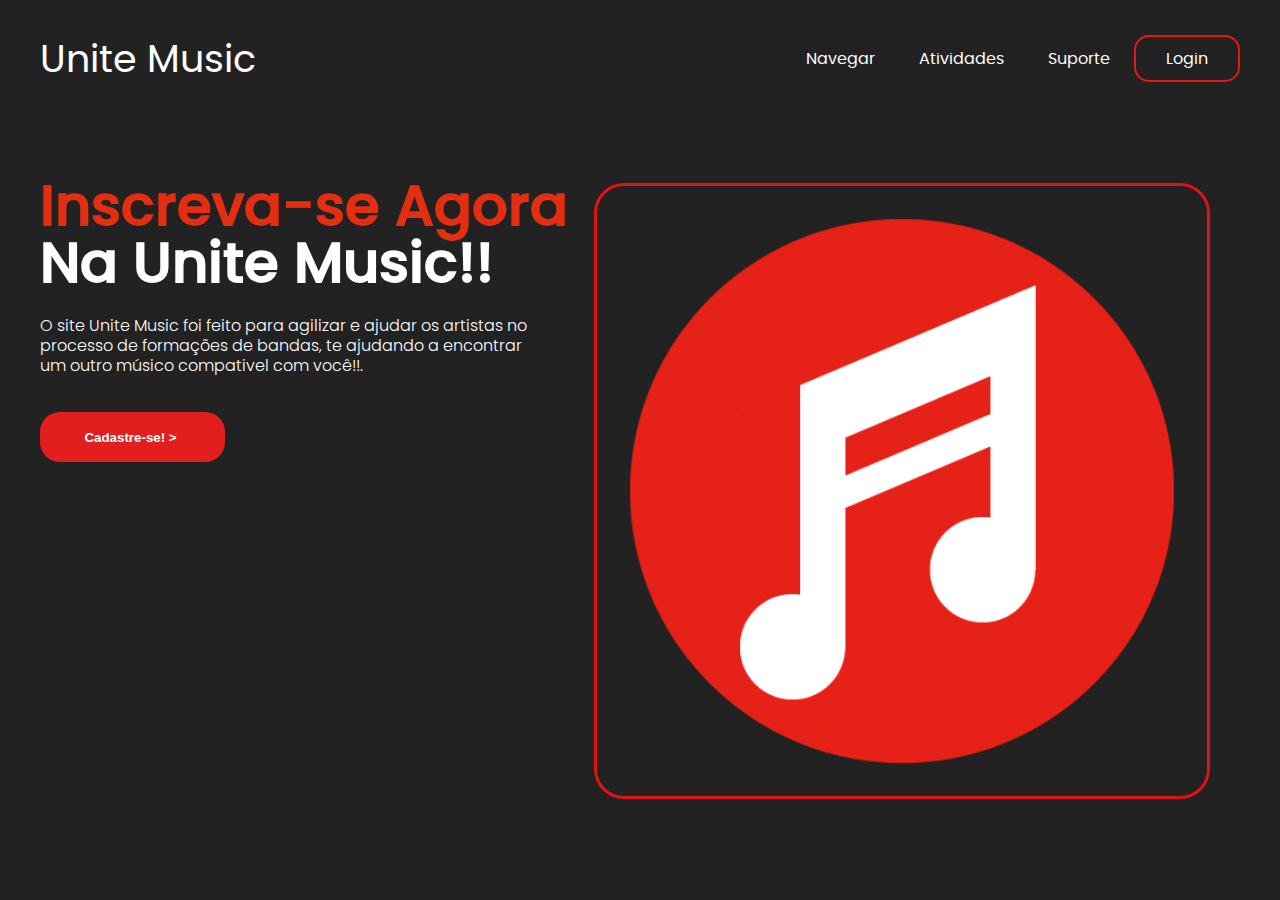
<file: uniteMusic/index.html>
<!DOCTYPE html>
<html lang="en">
<head>
    
    <meta charset="UTF-8">
    <meta http-equiv="X-UA-Compatible" content="IE=edge">
    <meta name="viewport" content="width=device-width, initial-scale=1.0">
    <link href="./styles/style.css" rel="stylesheet">
    <link href="./styles/fonts.css" rel="stylesheet">  
    <title>MenuPrincipal</title>

</head>

<body>
    <header>
        <div id="title">
            <h1>Unite Music</h1>
            
        </div>

        <ul>
            <!-- <a href="file:///C:/Users/Lenovo/Desktop/proposta%20unite/indexPP.html"><li>Parcerias</li></a>
            <a href="file:///C:/Users/Lenovo/Desktop/proposta%20unite/indexN.html"><li>Nicho </li></a> -->

            <!-- <a href="file:///C:/Users/Lenovo/Desktop/proposta%20unite/indexC.html"><li>Termos </li></a> -->
            <a href="indexFR.html"><li>Navegar </li></a>
            <a href="indexA.html"><li>Atividades </li></a>
            <a href="indexR.html"><li>Suporte  </li></a>
            <a href="login.html" id="inscreva-se-btn"><li>Login</li></a>
        </ul>

    </header>

    <main>
       
        <aside>

            <h2><span>Inscreva-se Agora</span></h2>
            <h2>Na Unite Music!!</h2>
            <p> O site Unite Music foi feito para agilizar e ajudar os artistas no processo de formações de bandas, te ajudando a encontrar um outro músico compativel com você!!.
            </p>
             <form action="cadastro.html">
                <input type="submit" value="Cadastre-se! > ">
            </form> 
        </aside>
        
        <article>
            <img src="./images/nota.png" alt="mulher-roxa">
        </article>
    </main>
    
    <!-- Decidir depois se vamos usar ou não -->
    <!-- <img class=miles src="C:\Users\Vinicius Fontes\Desktop\JIIC-Unite-Music-PMI-master\ESTUDOS\images\Miles.webp"> -->
</body>
</html>
</file>
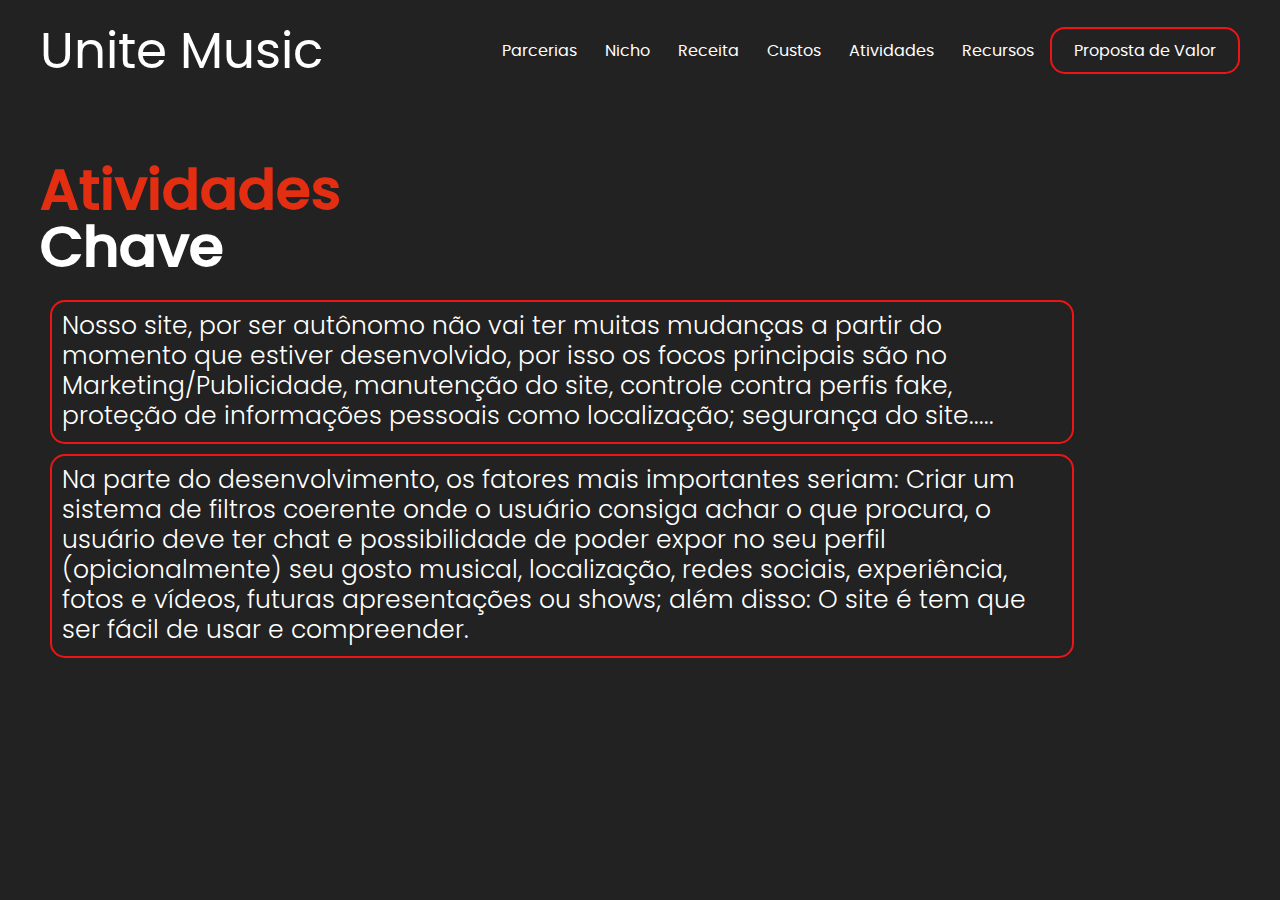
<file: proposta unite/indexA.html>
<!DOCTYPE html>
<html lang="en">
<head>
    
    <meta charset="UTF-8">
    <meta http-equiv="X-UA-Compatible" content="IE=edge">
    <meta name="viewport" content="width=device-width, initial-scale=1.0">
    <link href="./styles/style.css" rel="stylesheet">
    <link href="./styles/fonts.css" rel="stylesheet">  
    <title></title>

</head>


<body>
    <header>
        <div id="title">
            <h1>Unite Music</h1>
            
        </div>

        <ul>
            <a href="indexPP.html"><li>Parcerias</li></a>
            <a href="indexN.html"><li>Nicho </li></a>
            <a href="indexFR.html"><li>Receita </li></a>
            <a href="indexC.html"><li>Custos </li></a>
            <a href="indexA.html"><li>Atividades </li></a>
            <a href="indexR.html"><li>Recursos  </li></a>
            <a href="indexP.html" id="inscreva-se-btn"><li>Proposta de Valor</li></a>
        </ul>

    </header>

    <main>
       
        <aside>

            <h2><span>Atividades</span></h2>
            <h2>Chave</h2>
            <p> 
              Nosso site, por ser autônomo não vai ter muitas mudanças
              a partir do momento que estiver desenvolvido, por isso os focos principais
             são no Marketing/Publicidade, manutenção do site, controle contra perfis fake,
              proteção de informações pessoais como localização; segurança do site.....
            </p>  
            
            <p>    
               Na parte do desenvolvimento, os fatores mais importantes seriam:
                Criar um sistema de filtros coerente onde o usuário consiga achar o que procura, o usuário deve ter chat e possibilidade de poder expor no seu 
                perfil (opicionalmente) seu gosto musical, localização, redes sociais, experiência, fotos e vídeos, futuras apresentações ou shows; 
                além disso: O site é tem que ser fácil de usar e compreender.
                
            </p>
        
              
            

        </aside>
        
    
    </main>
    
</body>
</html>
</file>
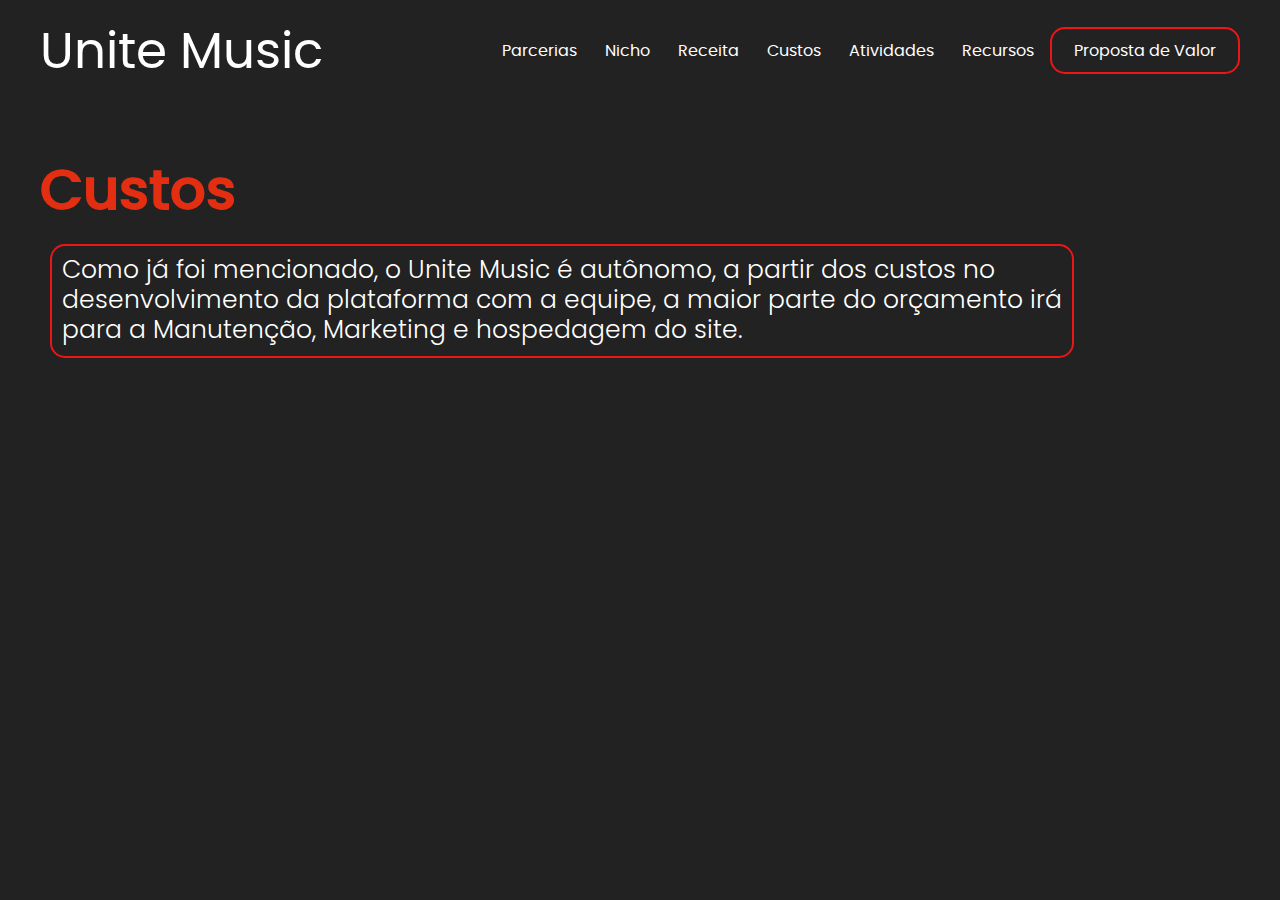
<file: proposta unite/indexC.html>
<!DOCTYPE html>
<html lang="en">
<head>
    
    <meta charset="UTF-8">
    <meta http-equiv="X-UA-Compatible" content="IE=edge">
    <meta name="viewport" content="width=device-width, initial-scale=1.0">
    <link href="./styles/style.css" rel="stylesheet">
    <link href="./styles/fonts.css" rel="stylesheet">  
    <title></title>

</head>


<body>
    <header>
        <div id="title">
            <h1>Unite Music</h1>
            
        </div>

        <ul>
            <a href="indexPP.html"><li>Parcerias</li></a>
            <a href="indexN.html"><li>Nicho </li></a>
            <a href="indexFR.html"><li>Receita </li></a>
            <a href="indexC.html"><li>Custos </li></a>
            <a href="indexA.html"><li>Atividades </li></a>
            <a href="indexR.html"><li>Recursos  </li></a>
            <a href="indexP.html" id="inscreva-se-btn"><li>Proposta de Valor</li></a>
        </ul>

    </header>

    <main>
       
        <aside>

            <h2><span>Custos</span></h2>
            
            <p> 
              Como já foi mencionado, o Unite Music é autônomo, a partir dos custos no desenvolvimento da plataforma com a equipe,
              a maior parte do orçamento irá para a Manutenção, Marketing e hospedagem do site.
            </p>  
       
            

        </aside>
        
    
    </main>
    
</body>
</html>
</file>
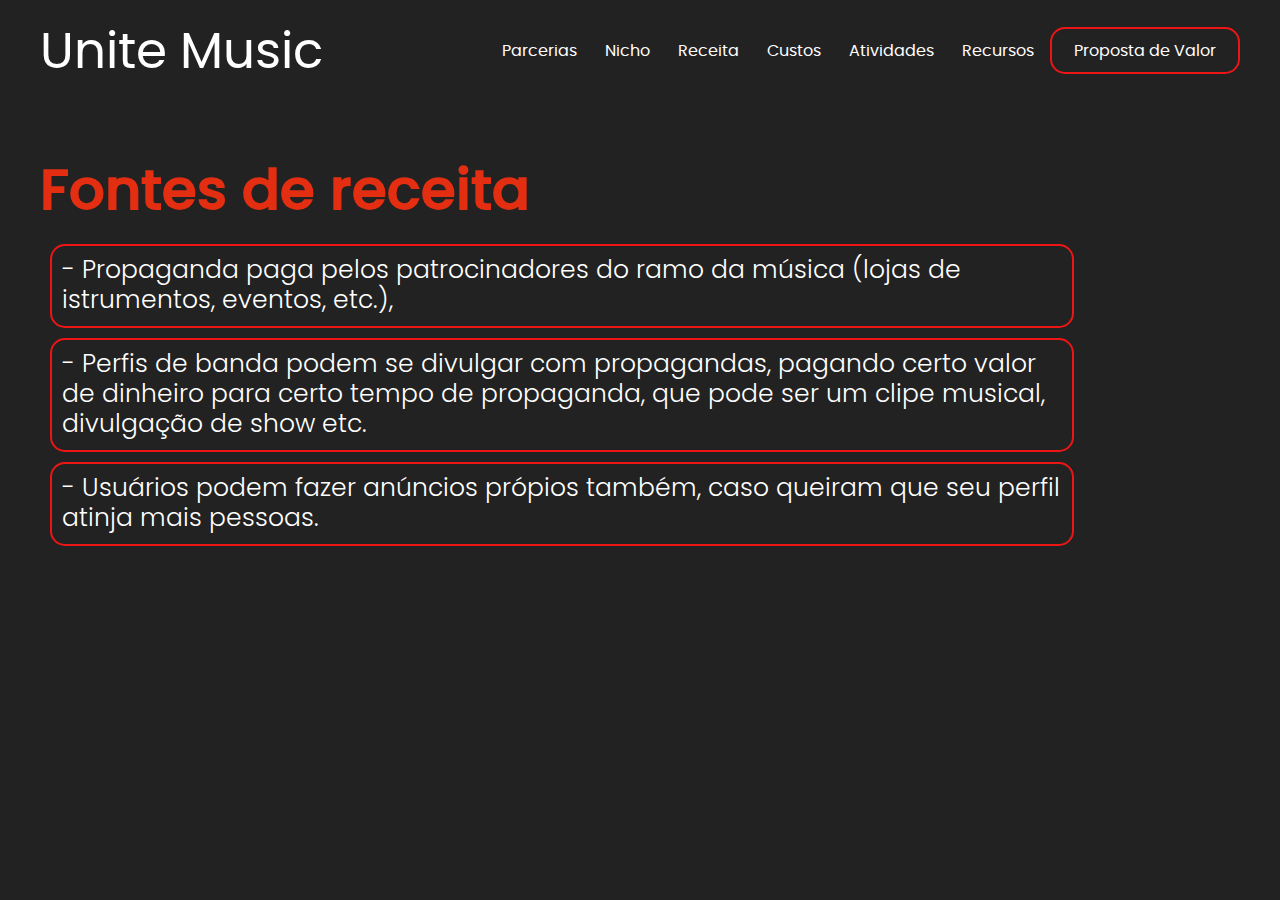
<file: proposta unite/indexFR.html>
<!DOCTYPE html>
<html lang="en">
<head>
    
    <meta charset="UTF-8">
    <meta http-equiv="X-UA-Compatible" content="IE=edge">
    <meta name="viewport" content="width=device-width, initial-scale=1.0">
    <link href="./styles/style.css" rel="stylesheet">
    <link href="./styles/fonts.css" rel="stylesheet">  
    <title></title>

</head>

<body>
    <header>
        <div id="title">
            <h1>Unite Music</h1>
            
        </div>

        <ul>
            <a href="indexPP.html"><li>Parcerias</li></a>
            <a href="indexN.html"><li>Nicho </li></a>
            <a href="indexFR.html"><li>Receita </li></a>
            <a href="indexC.html"><li>Custos </li></a>
            <a href="indexA.html"><li>Atividades </li></a>
            <a href="indexR.html"><li>Recursos  </li></a>
            <a href="indexP.html" id="inscreva-se-btn"><li>Proposta de Valor</li></a>
        </ul>

    </header>

    <main>
       
        <aside>

            <h2><span>Fontes de receita</span></h2>
            
            <p> 
              -  Propaganda paga pelos patrocinadores do ramo da música (lojas de istrumentos, eventos, etc.),
            </p>  
            
            <p>    
              -  Perfis de banda podem se divulgar com propagandas, pagando certo valor de dinheiro para certo tempo de propaganda,
              que pode ser um clipe musical, divulgação de show etc. 
            </p>
            <p>
                -  Usuários podem fazer anúncios própios também, caso queiram que seu perfil atinja mais pessoas.
            </p>
              
            

        </aside>
        
    
    </main>
    
</body>
</html>
</file>
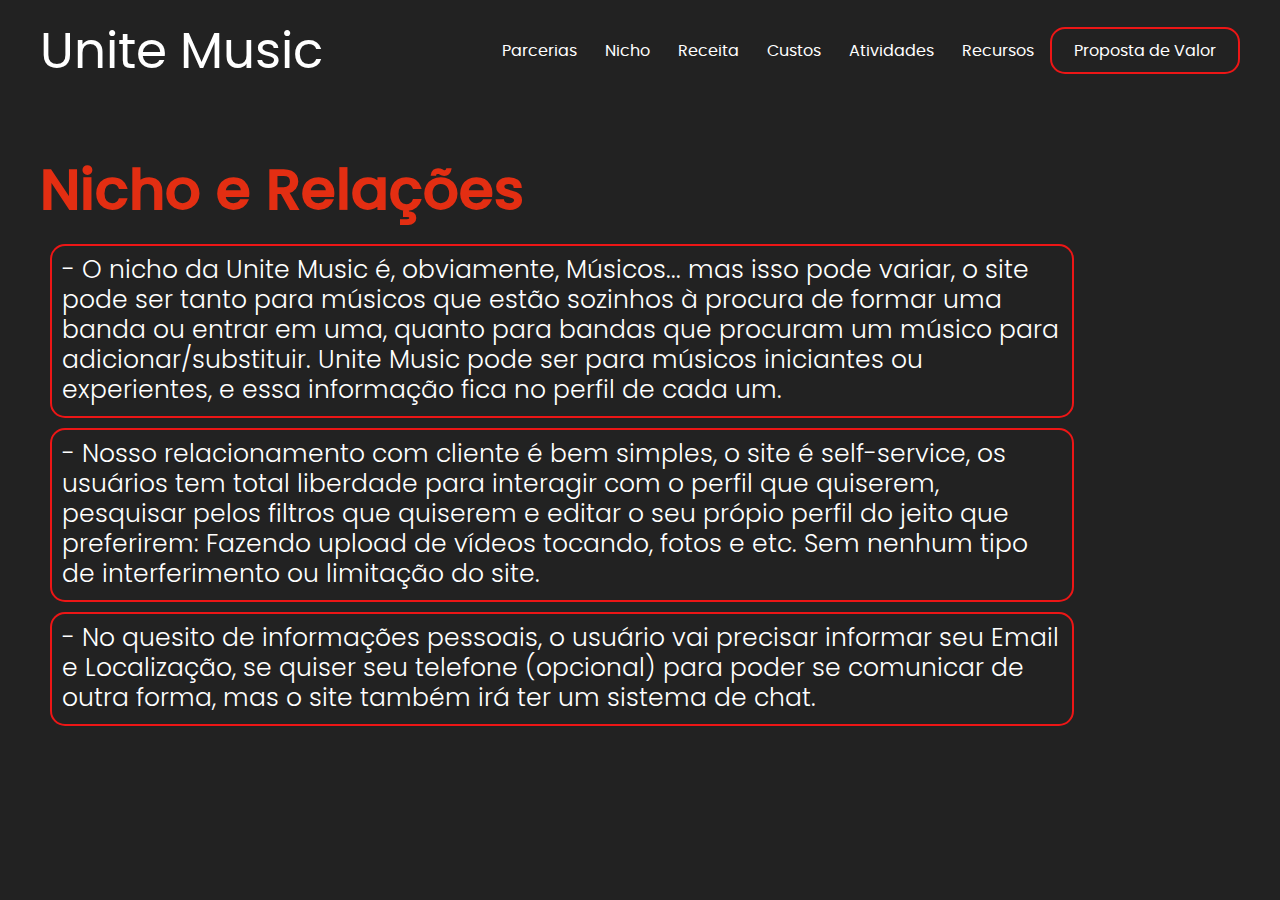
<file: proposta unite/indexN.html>
<!DOCTYPE html>
<html lang="en">
<head>
    
    <meta charset="UTF-8">
    <meta http-equiv="X-UA-Compatible" content="IE=edge">
    <meta name="viewport" content="width=device-width, initial-scale=1.0">
    <link href="./styles/style.css" rel="stylesheet">
    <link href="./styles/fonts.css" rel="stylesheet">  
    <title></title>

</head>


<body>
    <header>
        <div id="title">
            <h1>Unite Music</h1>
            
        </div>

        <ul>
            <a href="indexPP.html"><li>Parcerias</li></a>
            <a href="indexN.html"><li>Nicho </li></a>
            <a href="indexFR.html"><li>Receita </li></a>
            <a href="indexC.html"><li>Custos </li></a>
            <a href="indexA.html"><li>Atividades </li></a>
            <a href="indexR.html"><li>Recursos  </li></a>
            <a href="indexP.html" id="inscreva-se-btn"><li>Proposta de Valor</li></a>
        </ul>

    </header>

    <main>
       
        <aside>

            <h2><span>Nicho e Relações</span></h2>
            
            <p> 
                -  O nicho da Unite Music é, obviamente, Músicos... mas isso pode variar, o site pode ser tanto para músicos que estão sozinhos à procura de formar uma banda ou entrar em uma,
                quanto para bandas que procuram um músico para adicionar/substituir. Unite Music pode ser para músicos iniciantes ou experientes, e essa informação fica no perfil de cada um.

            </p>  
            
            <p>    
               -  Nosso relacionamento com cliente é bem simples, o site é self-service, os usuários tem total liberdade para interagir com o perfil que quiserem, pesquisar pelos filtros que quiserem
               e editar o seu própio perfil do jeito que preferirem: Fazendo upload de vídeos tocando, fotos e etc. Sem nenhum tipo de interferimento ou limitação do site.
            
        
            </p>
            <p>
                -  No quesito de informações pessoais, o usuário vai precisar informar seu Email e Localização, se quiser seu telefone (opcional) para poder se comunicar de outra forma, mas o site também irá ter um sistema de chat.
            </p>    

        </aside>
        
    
    </main>
    
</body>
</html>
</file>
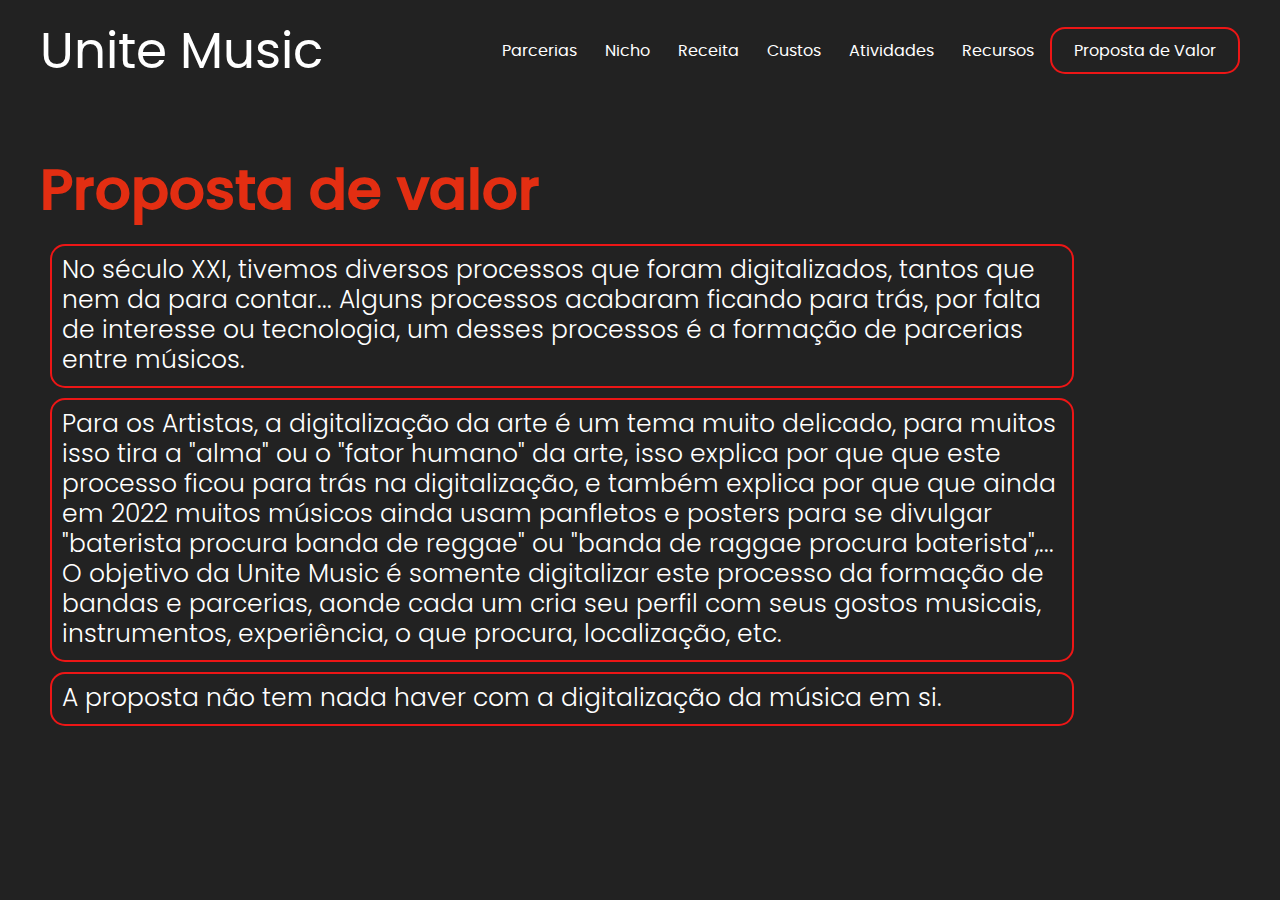
<file: proposta unite/indexP.html>
<!DOCTYPE html>
<html lang="en">
<head>
    
    <meta charset="UTF-8">
    <meta http-equiv="X-UA-Compatible" content="IE=edge">
    <meta name="viewport" content="width=device-width, initial-scale=1.0">
    <link href="./styles/style.css" rel="stylesheet">
    <link href="./styles/fonts.css" rel="stylesheet">  
    <title></title>

</head>


<body>
    <header>
        <div id="title">
            <h1>Unite Music</h1>
            
        </div>

        <ul>
            <a href="indexPP.html"><li>Parcerias</li></a>
            <a href="indexN.html"><li>Nicho </li></a>
            <a href="indexFR.html"><li>Receita </li></a>
            <a href="indexC.html"><li>Custos </li></a>
            <a href="indexA.html"><li>Atividades </li></a>
            <a href="indexR.html"><li>Recursos  </li></a>
            <a href="indexP.html" id="inscreva-se-btn"><li>Proposta de Valor</li></a>
        </ul>

    </header>

    <main>
       
        <aside>

            <h2><span>Proposta de valor</span></h2>
            
            <p> No século XXI, tivemos diversos processos que foram digitalizados, tantos que nem da para contar...
                Alguns processos acabaram ficando para trás, por falta de interesse ou tecnologia, um desses processos é a formação de parcerias entre músicos.
            </p>    
            <p>    
                Para os Artistas, a digitalização da arte é um tema muito delicado, para muitos isso tira a "alma" ou o "fator humano" da arte, isso explica por que
                que este processo ficou para trás na digitalização, e também explica por que que ainda em 2022 muitos músicos ainda usam panfletos e posters para se divulgar
                "baterista procura banda de reggae" ou "banda de raggae procura baterista",... O objetivo da Unite Music é somente digitalizar este processo da formação de bandas e parcerias,
                aonde cada um cria seu perfil com seus gostos musicais, instrumentos, experiência, o que procura, localização, etc.
        
            </p>
            <p>
                A proposta não tem nada haver com a digitalização da música em si.
            </p>

        </aside>
        
    
    </main>
    
</body>
</html>
</file>
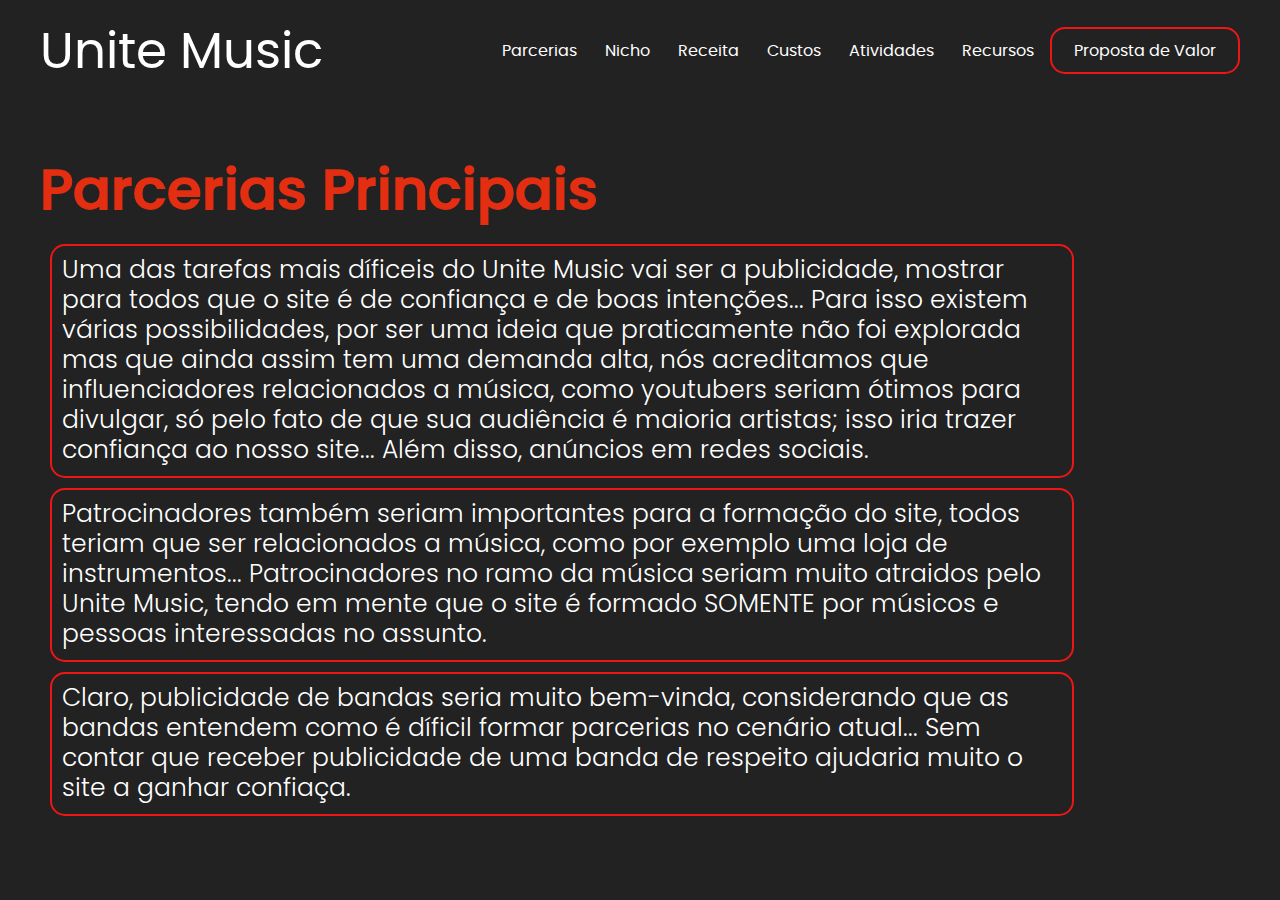
<file: proposta unite/indexPP.html>
<!DOCTYPE html>
<html lang="en">
<head>
    
    <meta charset="UTF-8">
    <meta http-equiv="X-UA-Compatible" content="IE=edge">
    <meta name="viewport" content="width=device-width, initial-scale=1.0">
    <link href="./styles/style.css" rel="stylesheet">
    <link href="./styles/fonts.css" rel="stylesheet">  
    <title></title>

</head>


<body>
    <header>
        <div id="title">
            <h1>Unite Music</h1>
            
        </div>

        <ul>
            <a href="indexPP.html"><li>Parcerias</li></a>
            <a href="indexN.html"><li>Nicho </li></a>
            <a href="indexFR.html"><li>Receita </li></a>
            <a href="indexC.html"><li>Custos </li></a>
            <a href="indexA.html"><li>Atividades </li></a>
            <a href="indexR.html"><li>Recursos  </li></a>
            <a href="indexP.html" id="inscreva-se-btn"><li>Proposta de Valor</li></a>
        </ul>

    </header>

    <main>
       
        <aside>

            <h2><span>Parcerias Principais</span></h2>
            
            <p> 
               Uma das tarefas mais díficeis do Unite Music vai ser a publicidade, mostrar para todos que o site é de confiança e de boas intenções... Para isso 
               existem várias possibilidades, por ser uma ideia que praticamente não foi explorada mas que ainda assim tem uma demanda alta, nós acreditamos que influenciadores relacionados a música, como youtubers
               seriam ótimos para divulgar, só pelo fato de que sua audiência é maioria artistas; isso iria trazer confiança ao nosso site... Além disso, anúncios em redes sociais.
            </p>  
            
            <p>    
              Patrocinadores também seriam importantes para a formação do site, todos teriam que ser relacionados a música, como por exemplo uma loja de instrumentos... Patrocinadores no ramo da música seriam muito atraidos
              pelo Unite Music, tendo em mente que o site é formado SOMENTE por músicos e pessoas interessadas no assunto.  
        
            </p>
            <p>
              Claro, publicidade de bandas seria muito bem-vinda, considerando que as bandas entendem como é díficil formar parcerias no cenário atual... Sem contar que receber publicidade de uma banda de respeito ajudaria muito o site a ganhar confiaça.
            </p> 

        </aside>
        
    
    </main>
    
</body>
</html>
</file>
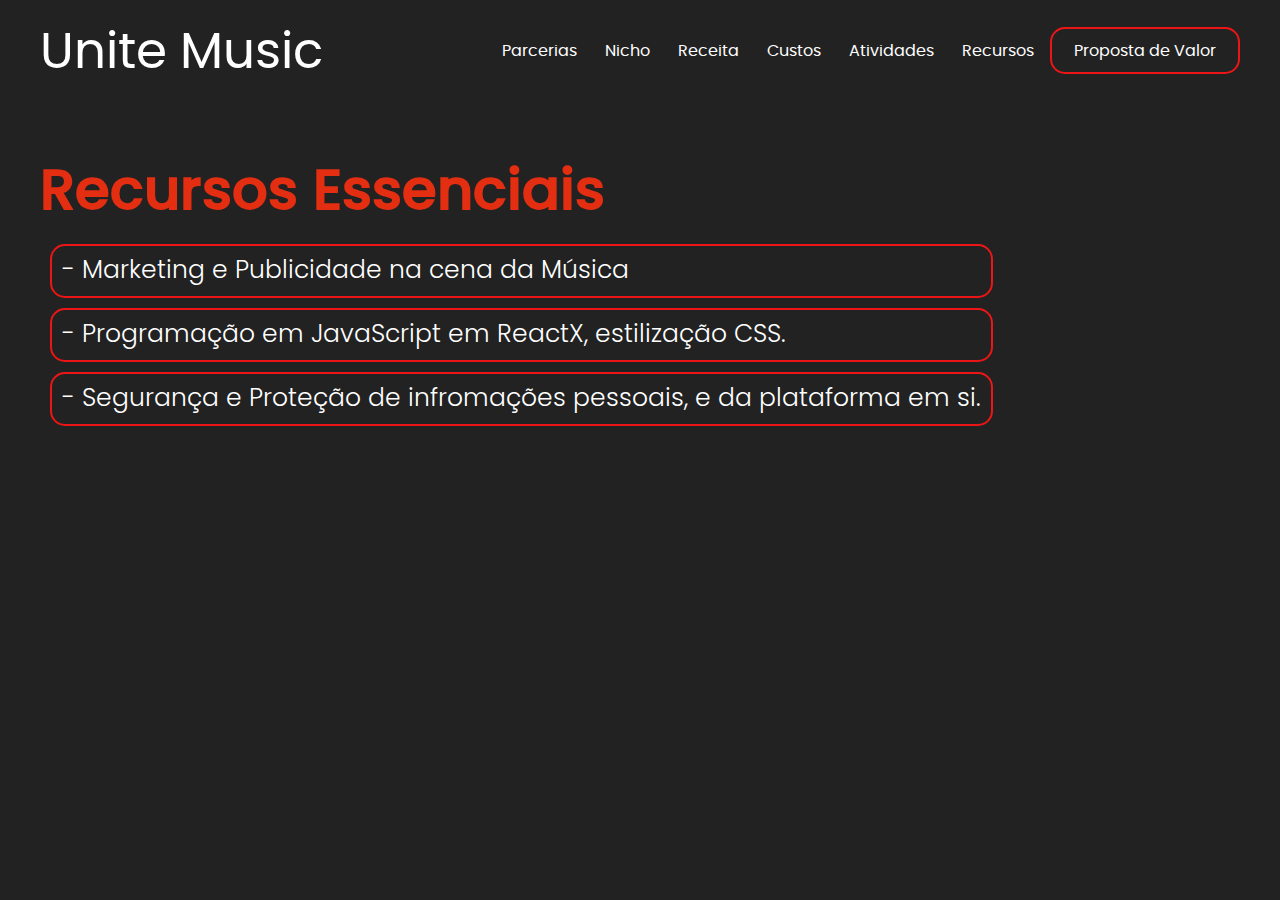
<file: proposta unite/indexR.html>
<!DOCTYPE html>
<html lang="en">
<head>
    
    <meta charset="UTF-8">
    <meta http-equiv="X-UA-Compatible" content="IE=edge">
    <meta name="viewport" content="width=device-width, initial-scale=1.0">
    <link href="./styles/style.css" rel="stylesheet">
    <link href="./styles/fonts.css" rel="stylesheet">  
    <title></title>

</head>


<body>
    <header>
        <div id="title">
            <h1>Unite Music</h1>
            
        </div>

        <ul>
            <a href="indexPP.html"><li>Parcerias</li></a>
            <a href="indexN.html"><li>Nicho </li></a>
            <a href="indexFR.html"><li>Receita </li></a>
            <a href="indexC.html"><li>Custos </li></a>
            <a href="indexA.html"><li>Atividades </li></a>
            <a href="indexR.html"><li>Recursos  </li></a>
            <a href="indexP.html" id="inscreva-se-btn"><li>Proposta de Valor</li></a>
        </ul>

    </header>

    <main>
       
        <aside>

            <h2><span>Recursos Essenciais</span></h2>
            
            <p>
                -  Marketing e Publicidade na cena da Música
           </p>  
            
            
            
            <p>    
                -  Programação em JavaScript em ReactX, estilização CSS. 
               
            </p>

            <p>
               - Segurança e Proteção de infromações pessoais, e da plataforma em si.
            </p> 

        </aside>
        
    
    </main>
    
</body>
</html>
</file>
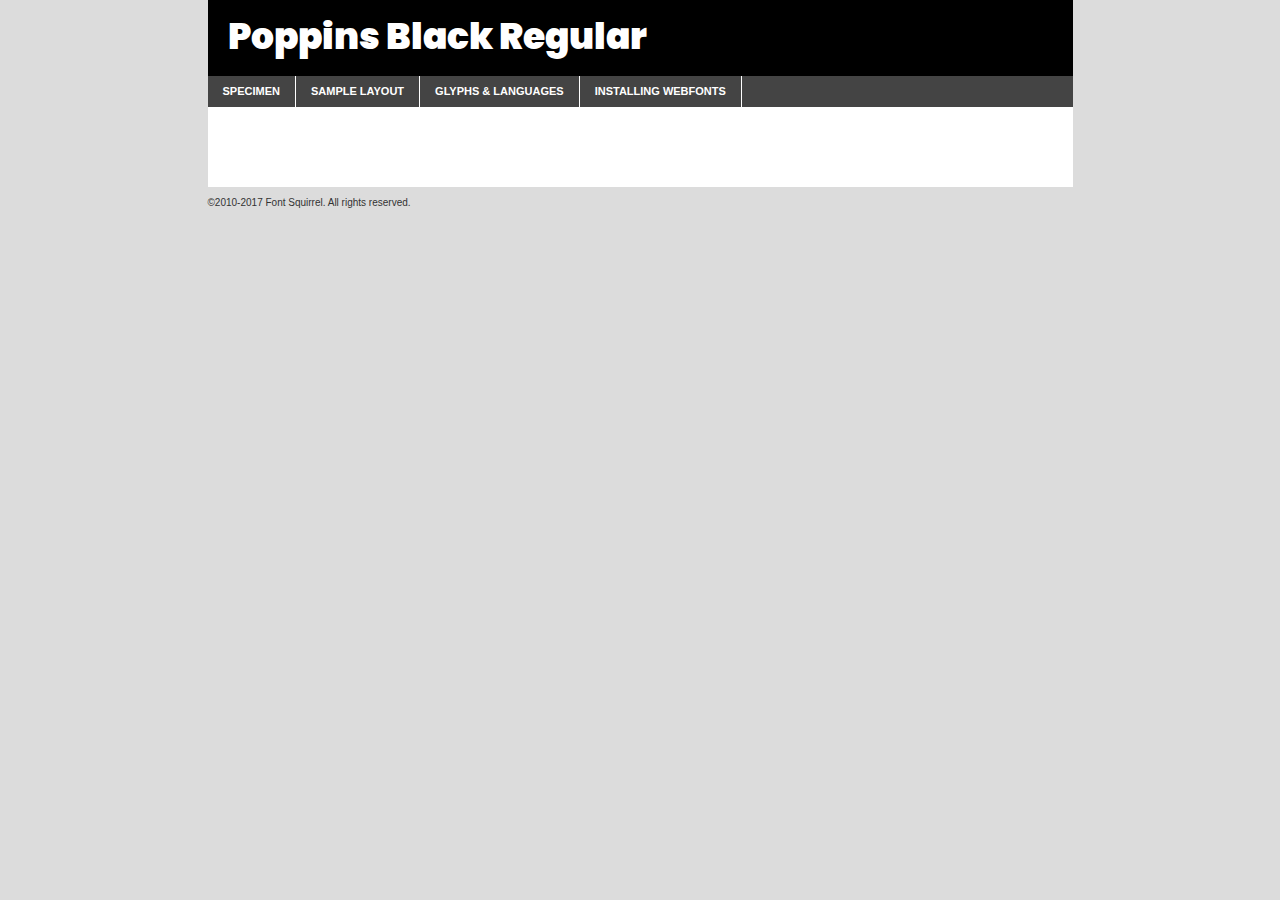
<file: uniteMusic/fonts/poppins-black-demo.html>
<!DOCTYPE html PUBLIC "-//W3C//DTD XHTML 1.0 Transitional//EN"
	"http://www.w3.org/TR/xhtml1/DTD/xhtml1-transitional.dtd">

<html xmlns="http://www.w3.org/1999/xhtml" xml:lang="en" lang="en">
<head>
	<meta http-equiv="Content-Type" content="text/html; charset=utf-8" />
	<script src="http://ajax.googleapis.com/ajax/libs/jquery/1.7.2/jquery.min.js" type="text/javascript" charset="utf-8"></script>
	<script type="text/javascript">
	(function($){$.fn.easyTabs=function(option){var param=jQuery.extend({fadeSpeed:"fast",defaultContent:1,activeClass:'active'},option);$(this).each(function(){var thisId="#"+this.id;if(param.defaultContent==''){param.defaultContent=1;}
	if(typeof param.defaultContent=="number")
	{var defaultTab=$(thisId+" .tabs li:eq("+(param.defaultContent-1)+") a").attr('href').substr(1);}else{var defaultTab=param.defaultContent;}
	$(thisId+" .tabs li a").each(function(){var tabToHide=$(this).attr('href').substr(1);$("#"+tabToHide).addClass('easytabs-tab-content');});hideAll();changeContent(defaultTab);function hideAll(){$(thisId+" .easytabs-tab-content").hide();}
	function changeContent(tabId){hideAll();$(thisId+" .tabs li").removeClass(param.activeClass);$(thisId+" .tabs li a[href=#"+tabId+"]").closest('li').addClass(param.activeClass);if(param.fadeSpeed!="none")
	{$(thisId+" #"+tabId).fadeIn(param.fadeSpeed);}else{$(thisId+" #"+tabId).show();}}
	$(thisId+" .tabs li").click(function(){var tabId=$(this).find('a').attr('href').substr(1);changeContent(tabId);return false;});});}})(jQuery);
	</script>
	<link rel="stylesheet" href="specimen_files/specimen_stylesheet.css" type="text/css" charset="utf-8" />
	<link rel="stylesheet" href="stylesheet.css" type="text/css" charset="utf-8" />

	<style type="text/css">
					body{
				font-family: 'poppinsblack';
							}
		</style>

	<title>Poppins Black Regular Specimen</title>
	
	
	<script type="text/javascript" charset="utf-8">
		$(document).ready(function() {
			$('#container').easyTabs({defaultContent:1});
		});
	</script>
</head>

<body>
<div id="container">
	<div id="header">
		Poppins Black Regular	</div>
	<ul class="tabs">
		<li><a href="#specimen">Specimen</a></li>
		<li><a href="#layout">Sample Layout</a></li>
				<li><a href="#glyphs">Glyphs &amp; Languages</a></li>
		<li><a href="#installing">Installing Webfonts</a></li>
		
	</ul>
	
	<div id="main_content">

		
			<div id="specimen">
		
				<div class="section">
					<div class="grid12 firstcol">
						<div class="huge">AaBb</div>
					</div>
				</div>
		
				<div class="section">
					<div class="glyph_range">A&#x200B;B&#x200b;C&#x200b;D&#x200b;E&#x200b;F&#x200b;G&#x200b;H&#x200b;I&#x200b;J&#x200b;K&#x200b;L&#x200b;M&#x200b;N&#x200b;O&#x200b;P&#x200b;Q&#x200b;R&#x200b;S&#x200b;T&#x200b;U&#x200b;V&#x200b;W&#x200b;X&#x200b;Y&#x200b;Z&#x200b;a&#x200b;b&#x200b;c&#x200b;d&#x200b;e&#x200b;f&#x200b;g&#x200b;h&#x200b;i&#x200b;j&#x200b;k&#x200b;l&#x200b;m&#x200b;n&#x200b;o&#x200b;p&#x200b;q&#x200b;r&#x200b;s&#x200b;t&#x200b;u&#x200b;v&#x200b;w&#x200b;x&#x200b;y&#x200b;z&#x200b;1&#x200b;2&#x200b;3&#x200b;4&#x200b;5&#x200b;6&#x200b;7&#x200b;8&#x200b;9&#x200b;0&#x200b;&amp;&#x200b;.&#x200b;,&#x200b;?&#x200b;!&#x200b;&#64;&#x200b;(&#x200b;)&#x200b;#&#x200b;$&#x200b;%&#x200b;*&#x200b;+&#x200b;-&#x200b;=&#x200b;:&#x200b;;</div>
				</div>
				<div class="section">
					<div class="grid12 firstcol">
						<table class="sample_table">
							<tr><td>10</td><td class="size10">abcdefghijklmnopqrstuvwxyzABCDEFGHIJKLMNOPQRSTUVWXYZ0123456789abcdefghijklmnopqrstuvwxyzABCDEFGHIJKLMNOPQRSTUVWXYZ0123456789abcdefghijklmnopqrstuvwxyzABCDEFGHIJKLMNOPQRSTUVWXYZ</td></tr>
							<tr><td>11</td><td class="size11">abcdefghijklmnopqrstuvwxyzABCDEFGHIJKLMNOPQRSTUVWXYZ0123456789abcdefghijklmnopqrstuvwxyzABCDEFGHIJKLMNOPQRSTUVWXYZ0123456789abcdefghijklmnopqrstuvwxyzABCDEFGHIJKLMNOPQRSTUVWXYZ</td></tr>
							<tr><td>12</td><td class="size12">abcdefghijklmnopqrstuvwxyzABCDEFGHIJKLMNOPQRSTUVWXYZ0123456789abcdefghijklmnopqrstuvwxyzABCDEFGHIJKLMNOPQRSTUVWXYZ0123456789abcdefghijklmnopqrstuvwxyzABCDEFGHIJKLMNOPQRSTUVWXYZ</td></tr>
							<tr><td>13</td><td class="size13">abcdefghijklmnopqrstuvwxyzABCDEFGHIJKLMNOPQRSTUVWXYZ0123456789abcdefghijklmnopqrstuvwxyzABCDEFGHIJKLMNOPQRSTUVWXYZ0123456789abcdefghijklmnopqrstuvwxyzABCDEFGHIJKLMNOPQRSTUVWXYZ</td></tr>
							<tr><td>14</td><td class="size14">abcdefghijklmnopqrstuvwxyzABCDEFGHIJKLMNOPQRSTUVWXYZ0123456789abcdefghijklmnopqrstuvwxyzABCDEFGHIJKLMNOPQRSTUVWXYZ0123456789abcdefghijklmnopqrstuvwxyzABCDEFGHIJKLMNOPQRSTUVWXYZ</td></tr>
							<tr><td>16</td><td class="size16">abcdefghijklmnopqrstuvwxyzABCDEFGHIJKLMNOPQRSTUVWXYZ0123456789abcdefghijklmnopqrstuvwxyzABCDEFGHIJKLMNOPQRSTUVWXYZ</td></tr>
							<tr><td>18</td><td class="size18">abcdefghijklmnopqrstuvwxyzABCDEFGHIJKLMNOPQRSTUVWXYZ0123456789abcdefghijklmnopqrstuvwxyzABCDEFGHIJKLMNOPQRSTUVWXYZ</td></tr>
							<tr><td>20</td><td class="size20">abcdefghijklmnopqrstuvwxyzABCDEFGHIJKLMNOPQRSTUVWXYZ0123456789abcdefghijklmnopqrstuvwxyzABCDEFGHIJKLMNOPQRSTUVWXYZ</td></tr>
							<tr><td>24</td><td class="size24">abcdefghijklmnopqrstuvwxyzABCDEFGHIJKLMNOPQRSTUVWXYZ0123456789abcdefghijklmnopqrstuvwxyzABCDEFGHIJKLMNOPQRSTUVWXYZ</td></tr>
							<tr><td>30</td><td class="size30">abcdefghijklmnopqrstuvwxyzABCDEFGHIJKLMNOPQRSTUVWXYZ0123456789abcdefghijklmnopqrstuvwxyzABCDEFGHIJKLMNOPQRSTUVWXYZ</td></tr>
							<tr><td>36</td><td class="size36">abcdefghijklmnopqrstuvwxyzABCDEFGHIJKLMNOPQRSTUVWXYZ0123456789abcdefghijklmnopqrstuvwxyzABCDEFGHIJKLMNOPQRSTUVWXYZ</td></tr>
							<tr><td>48</td><td class="size48">abcdefghijklmnopqrstuvwxyzABCDEFGHIJKLMNOPQRSTUVWXYZ0123456789abcdefghijklmnopqrstuvwxyzABCDEFGHIJKLMNOPQRSTUVWXYZ</td></tr>
							<tr><td>60</td><td class="size60">abcdefghijklmnopqrstuvwxyzABCDEFGHIJKLMNOPQRSTUVWXYZ0123456789abcdefghijklmnopqrstuvwxyzABCDEFGHIJKLMNOPQRSTUVWXYZ</td></tr>
							<tr><td>72</td><td class="size72">abcdefghijklmnopqrstuvwxyzABCDEFGHIJKLMNOPQRSTUVWXYZ0123456789abcdefghijklmnopqrstuvwxyzABCDEFGHIJKLMNOPQRSTUVWXYZ</td></tr>
							<tr><td>90</td><td class="size90">abcdefghijklmnopqrstuvwxyzABCDEFGHIJKLMNOPQRSTUVWXYZ0123456789abcdefghijklmnopqrstuvwxyzABCDEFGHIJKLMNOPQRSTUVWXYZ</td></tr>
						</table>
				
					</div>
			
				</div>
		
		
		
								<div class="section" id="bodycomparison">


										<div id="xheight">
				<div class="fontbody">&#x25FC;&#x25FC;&#x25FC;&#x25FC;&#x25FC;&#x25FC;&#x25FC;&#x25FC;&#x25FC;&#x25FC;&#x25FC;&#x25FC;&#x25FC;&#x25FC;&#x25FC;&#x25FC;&#x25FC;&#x25FC;&#x25FC;&#x25FC;&#x25FC;&#x25FC;&#x25FC;&#x25FC;&#x25FC;&#x25FC;&#x25FC;&#x25FC;&#x25FC;&#x25FC;&#x25FC;&#x25FC;&#x25FC;&#x25FC;&#x25FC;&#x25FC;&#x25FC;&#x25FC;&#x25FC;&#x25FC;&#x25FC;&#x25FC;&#x25FC;&#x25FC;&#x25FC;&#x25FC;&#x25FC;&#x25FC;&#x25FC;&#x25FC;&#x25FC;&#x25FC;&#x25FC;&#x25FC;&#x25FC;&#x25FC;&#x25FC;&#x25FC;&#x25FC;&#x25FC;&#x25FC;&#x25FC;&#x25FC;&#x25FC;&#x25FC;&#x25FC;&#x25FC;&#x25FC;&#x25FC;&#x25FC;&#x25FC;&#x25FC;&#x25FC;&#x25FC;&#x25FC;&#x25FC;&#x25FC;&#x25FC;&#x25FC;&#x25FC;&#x25FC;&#x25FC;&#x25FC;&#x25FC;&#x25FC;&#x25FC;&#x25FC;&#x25FC;&#x25FC;&#x25FC;&#x25FC;&#x25FC;&#x25FC;&#x25FC;&#x25FC;&#x25FC;&#x25FC;&#x25FC;&#x25FC;body</div><div class="arialbody">body</div><div class="verdanabody">body</div><div class="georgiabody">body</div></div>
										<div class="fontbody" style="z-index:1">
											body<span>Poppins Black Regular</span>
										</div>
										<div class="arialbody" style="z-index:1">
											body<span>Arial</span>
										</div>
										<div class="verdanabody" style="z-index:1">
											body<span>Verdana</span>
										</div>
										<div class="georgiabody" style="z-index:1">
											body<span>Georgia</span>
										</div>



								</div>
		
		
				<div class="section psample psample_row1" id="">
					
					<div class="grid2 firstcol">
						<p class="size10"><span>10.</span>Aenean lacinia bibendum nulla sed consectetur. Fusce dapibus, tellus ac cursus commodo, tortor mauris condimentum nibh, ut fermentum massa justo sit amet risus. Nullam id dolor id nibh ultricies vehicula ut id elit. Cum sociis natoque penatibus et magnis dis parturient montes, nascetur ridiculus mus. Nulla vitae elit libero, a pharetra augue.</p>
			
					</div>
					<div class="grid3">
						<p class="size11"><span>11.</span>Aenean lacinia bibendum nulla sed consectetur. Fusce dapibus, tellus ac cursus commodo, tortor mauris condimentum nibh, ut fermentum massa justo sit amet risus. Nullam id dolor id nibh ultricies vehicula ut id elit. Cum sociis natoque penatibus et magnis dis parturient montes, nascetur ridiculus mus. Nulla vitae elit libero, a pharetra augue.</p>
			
					</div>
					<div class="grid3">
						<p class="size12"><span>12.</span>Aenean lacinia bibendum nulla sed consectetur. Fusce dapibus, tellus ac cursus commodo, tortor mauris condimentum nibh, ut fermentum massa justo sit amet risus. Nullam id dolor id nibh ultricies vehicula ut id elit. Cum sociis natoque penatibus et magnis dis parturient montes, nascetur ridiculus mus. Nulla vitae elit libero, a pharetra augue.</p>
			
					</div>
					<div class="grid4">
						<p class="size13"><span>13.</span>Aenean lacinia bibendum nulla sed consectetur. Fusce dapibus, tellus ac cursus commodo, tortor mauris condimentum nibh, ut fermentum massa justo sit amet risus. Nullam id dolor id nibh ultricies vehicula ut id elit. Cum sociis natoque penatibus et magnis dis parturient montes, nascetur ridiculus mus. Nulla vitae elit libero, a pharetra augue.</p>
			
					</div>
					<div class="white_blend"></div>
					
				</div>
				<div class="section psample psample_row2" id="">
					<div class="grid3 firstcol">
						<p class="size14"><span>14.</span>Aenean lacinia bibendum nulla sed consectetur. Fusce dapibus, tellus ac cursus commodo, tortor mauris condimentum nibh, ut fermentum massa justo sit amet risus. Nullam id dolor id nibh ultricies vehicula ut id elit. Cum sociis natoque penatibus et magnis dis parturient montes, nascetur ridiculus mus. Nulla vitae elit libero, a pharetra augue.</p>
			
					</div>
					<div class="grid4">
						<p class="size16"><span>16.</span>Aenean lacinia bibendum nulla sed consectetur. Fusce dapibus, tellus ac cursus commodo, tortor mauris condimentum nibh, ut fermentum massa justo sit amet risus. Nullam id dolor id nibh ultricies vehicula ut id elit. Cum sociis natoque penatibus et magnis dis parturient montes, nascetur ridiculus mus. Nulla vitae elit libero, a pharetra augue.</p>
			
					</div>
					<div class="grid5">
						<p class="size18"><span>18.</span>Aenean lacinia bibendum nulla sed consectetur. Fusce dapibus, tellus ac cursus commodo, tortor mauris condimentum nibh, ut fermentum massa justo sit amet risus. Nullam id dolor id nibh ultricies vehicula ut id elit. Cum sociis natoque penatibus et magnis dis parturient montes, nascetur ridiculus mus. Nulla vitae elit libero, a pharetra augue.</p>
			
					</div>

					<div class="white_blend"></div>

				</div>
				
				<div class="section psample psample_row3" id="">
					<div class="grid5 firstcol">
						<p class="size20"><span>20.</span>Aenean lacinia bibendum nulla sed consectetur. Fusce dapibus, tellus ac cursus commodo, tortor mauris condimentum nibh, ut fermentum massa justo sit amet risus. Nullam id dolor id nibh ultricies vehicula ut id elit. Cum sociis natoque penatibus et magnis dis parturient montes, nascetur ridiculus mus. Nulla vitae elit libero, a pharetra augue.</p>
					</div>
					<div class="grid7">
						<p class="size24"><span>24.</span>Aenean lacinia bibendum nulla sed consectetur. Fusce dapibus, tellus ac cursus commodo, tortor mauris condimentum nibh, ut fermentum massa justo sit amet risus. Nullam id dolor id nibh ultricies vehicula ut id elit. Cum sociis natoque penatibus et magnis dis parturient montes, nascetur ridiculus mus. Nulla vitae elit libero, a pharetra augue.</p>
					</div>
					
					<div class="white_blend"></div>
					
				</div>
				
				<div class="section psample psample_row4" id="">
					<div class="grid12 firstcol">
						<p class="size30"><span>30.</span>Aenean lacinia bibendum nulla sed consectetur. Fusce dapibus, tellus ac cursus commodo, tortor mauris condimentum nibh, ut fermentum massa justo sit amet risus. Nullam id dolor id nibh ultricies vehicula ut id elit. Cum sociis natoque penatibus et magnis dis parturient montes, nascetur ridiculus mus. Nulla vitae elit libero, a pharetra augue.</p>
					</div>
					<div class="white_blend"></div>
					
				</div>
				
				
				
				<div class="section psample psample_row1 fullreverse">
					<div class="grid2 firstcol">
						<p class="size10"><span>10.</span>Aenean lacinia bibendum nulla sed consectetur. Fusce dapibus, tellus ac cursus commodo, tortor mauris condimentum nibh, ut fermentum massa justo sit amet risus. Nullam id dolor id nibh ultricies vehicula ut id elit. Cum sociis natoque penatibus et magnis dis parturient montes, nascetur ridiculus mus. Nulla vitae elit libero, a pharetra augue.</p>
			
					</div>
					<div class="grid3">
						<p class="size11"><span>11.</span>Aenean lacinia bibendum nulla sed consectetur. Fusce dapibus, tellus ac cursus commodo, tortor mauris condimentum nibh, ut fermentum massa justo sit amet risus. Nullam id dolor id nibh ultricies vehicula ut id elit. Cum sociis natoque penatibus et magnis dis parturient montes, nascetur ridiculus mus. Nulla vitae elit libero, a pharetra augue.</p>
			
					</div>
					<div class="grid3">
						<p class="size12"><span>12.</span>Aenean lacinia bibendum nulla sed consectetur. Fusce dapibus, tellus ac cursus commodo, tortor mauris condimentum nibh, ut fermentum massa justo sit amet risus. Nullam id dolor id nibh ultricies vehicula ut id elit. Cum sociis natoque penatibus et magnis dis parturient montes, nascetur ridiculus mus. Nulla vitae elit libero, a pharetra augue.</p>
			
					</div>
					<div class="grid4">
						<p class="size13"><span>13.</span>Aenean lacinia bibendum nulla sed consectetur. Fusce dapibus, tellus ac cursus commodo, tortor mauris condimentum nibh, ut fermentum massa justo sit amet risus. Nullam id dolor id nibh ultricies vehicula ut id elit. Cum sociis natoque penatibus et magnis dis parturient montes, nascetur ridiculus mus. Nulla vitae elit libero, a pharetra augue.</p>
			
					</div>
					<div class="black_blend"></div>
					
				</div>
				
				<div class="section psample psample_row2 fullreverse">
					<div class="grid3 firstcol">
						<p class="size14"><span>14.</span>Aenean lacinia bibendum nulla sed consectetur. Fusce dapibus, tellus ac cursus commodo, tortor mauris condimentum nibh, ut fermentum massa justo sit amet risus. Nullam id dolor id nibh ultricies vehicula ut id elit. Cum sociis natoque penatibus et magnis dis parturient montes, nascetur ridiculus mus. Nulla vitae elit libero, a pharetra augue.</p>
			
					</div>
					<div class="grid4">
						<p class="size16"><span>16.</span>Aenean lacinia bibendum nulla sed consectetur. Fusce dapibus, tellus ac cursus commodo, tortor mauris condimentum nibh, ut fermentum massa justo sit amet risus. Nullam id dolor id nibh ultricies vehicula ut id elit. Cum sociis natoque penatibus et magnis dis parturient montes, nascetur ridiculus mus. Nulla vitae elit libero, a pharetra augue.</p>
			
					</div>
					<div class="grid5">
						<p class="size18"><span>18.</span>Aenean lacinia bibendum nulla sed consectetur. Fusce dapibus, tellus ac cursus commodo, tortor mauris condimentum nibh, ut fermentum massa justo sit amet risus. Nullam id dolor id nibh ultricies vehicula ut id elit. Cum sociis natoque penatibus et magnis dis parturient montes, nascetur ridiculus mus. Nulla vitae elit libero, a pharetra augue.</p>
			
					</div>
					<div class="black_blend"></div>

				</div>
				
				<div class="section psample fullreverse psample_row3" id="">
					<div class="grid5 firstcol">
						<p class="size20"><span>20.</span>Aenean lacinia bibendum nulla sed consectetur. Fusce dapibus, tellus ac cursus commodo, tortor mauris condimentum nibh, ut fermentum massa justo sit amet risus. Nullam id dolor id nibh ultricies vehicula ut id elit. Cum sociis natoque penatibus et magnis dis parturient montes, nascetur ridiculus mus. Nulla vitae elit libero, a pharetra augue.</p>
					</div>
					<div class="grid7">
						<p class="size24"><span>24.</span>Aenean lacinia bibendum nulla sed consectetur. Fusce dapibus, tellus ac cursus commodo, tortor mauris condimentum nibh, ut fermentum massa justo sit amet risus. Nullam id dolor id nibh ultricies vehicula ut id elit. Cum sociis natoque penatibus et magnis dis parturient montes, nascetur ridiculus mus. Nulla vitae elit libero, a pharetra augue.</p>
					</div>
					
					<div class="black_blend"></div>
					
				</div>
				
				<div class="section psample fullreverse psample_row4" id="" style="border-bottom: 20px #000 solid;">
					<div class="grid12 firstcol">
						<p class="size30"><span>30.</span>Aenean lacinia bibendum nulla sed consectetur. Fusce dapibus, tellus ac cursus commodo, tortor mauris condimentum nibh, ut fermentum massa justo sit amet risus. Nullam id dolor id nibh ultricies vehicula ut id elit. Cum sociis natoque penatibus et magnis dis parturient montes, nascetur ridiculus mus. Nulla vitae elit libero, a pharetra augue.</p>
					</div>
					<div class="black_blend"></div>
					
				</div>
				
				
				
				
			</div>
			
			<div id="layout">
				
				<div class="section">
					
					<div class="grid12 firstcol">
						<h1>Lorem Ipsum Dolor</h1>
						<h2>Etiam porta sem malesuada magna mollis euismod</h2>
						
						<p class="byline">By <a href="#link">Aenean Lacinia</a></p>
					</div>
				</div>
				<div class="section">
					<div class="grid8 firstcol">
						<p class="large">Donec sed odio dui. Morbi leo risus, porta ac consectetur ac, vestibulum at eros. Fusce dapibus, tellus ac cursus commodo, tortor mauris condimentum nibh, ut fermentum massa justo sit amet risus. </p>

						
						<h3>Pellentesque ornare sem</h3>

						<p>Maecenas sed diam eget risus varius blandit sit amet non magna. Maecenas faucibus mollis interdum. Donec ullamcorper nulla non metus auctor fringilla. Nullam id dolor id nibh ultricies vehicula ut id elit. Nullam id dolor id nibh ultricies vehicula ut id elit. </p>

						<p>Aenean eu leo quam. Pellentesque ornare sem lacinia quam venenatis vestibulum. Lorem ipsum dolor sit amet, consectetur adipiscing elit. Cum sociis natoque penatibus et magnis dis parturient montes, nascetur ridiculus mus. </p>

						<p>Nulla vitae elit libero, a pharetra augue. Praesent commodo cursus magna, vel scelerisque nisl consectetur et. Aenean lacinia bibendum nulla sed consectetur. </p>

						<p>Nullam quis risus eget urna mollis ornare vel eu leo. Nullam quis risus eget urna mollis ornare vel eu leo. Maecenas sed diam eget risus varius blandit sit amet non magna. Donec ullamcorper nulla non metus auctor fringilla. </p>

						<h3>Cras mattis consectetur</h3>

						<p>Aenean eu leo quam. Pellentesque ornare sem lacinia quam venenatis vestibulum. Aenean lacinia bibendum nulla sed consectetur. Integer posuere erat a ante venenatis dapibus posuere velit aliquet. Cras mattis consectetur purus sit amet fermentum. </p>

						<p>Nullam id dolor id nibh ultricies vehicula ut id elit. Nullam quis risus eget urna mollis ornare vel eu leo. Cras mattis consectetur purus sit amet fermentum.</p>
					</div>
					
					<div class="grid4 sidebar">
						
						<div class="box reverse">
							<p class="last">Nullam quis risus eget urna mollis ornare vel eu leo. Donec ullamcorper nulla non metus auctor fringilla. Cras mattis consectetur purus sit amet fermentum. Sed posuere consectetur est at lobortis. Lorem ipsum dolor sit amet, consectetur adipiscing elit. </p>
						</div>
						
						<p class="caption">Maecenas sed diam eget risus varius.</p>

						<p>Vestibulum id ligula porta felis euismod semper. Integer posuere erat a ante venenatis dapibus posuere velit aliquet. Vestibulum id ligula porta felis euismod semper. Sed posuere consectetur est at lobortis. Maecenas sed diam eget risus varius blandit sit amet non magna. Fusce dapibus, tellus ac cursus commodo, tortor mauris condimentum nibh, ut fermentum massa justo sit amet risus. </p>

					

						<p>Duis mollis, est non commodo luctus, nisi erat porttitor ligula, eget lacinia odio sem nec elit. Aenean lacinia bibendum nulla sed consectetur. Vivamus sagittis lacus vel augue laoreet rutrum faucibus dolor auctor. Aenean lacinia bibendum nulla sed consectetur. Nullam quis risus eget urna mollis ornare vel eu leo. </p>

						<p>Praesent commodo cursus magna, vel scelerisque nisl consectetur et. Donec ullamcorper nulla non metus auctor fringilla. Maecenas faucibus mollis interdum. Fusce dapibus, tellus ac cursus commodo, tortor mauris condimentum nibh, ut fermentum massa justo sit amet risus. </p>

					</div>
				</div>
				
			</div>


			



		<div id="glyphs">
			<div class="section">
				<div class="grid12 firstcol">
			
				<h1>Language Support</h1>
				<p>The subset of Poppins Black Regular in this kit supports the following languages:<br />
			
					Albanian, Basque, Breton, Chamorro, Danish, Dutch, English, Faroese, Finnish, French, Frisian, Galician, German, Icelandic, Italian, Malagasy, Norwegian, Portuguese, Spanish, Alsatian, Aragonese, Arapaho, Arrernte, Asturian, Aymara, Bislama, Cebuano, Corsican, Fijian, French_creole, Genoese, Gilbertese, Greenlandic, Haitian_creole, Hiligaynon, Hmong, Hopi, Ibanag, Iloko_ilokano, Indonesian, Interglossa_glosa, Interlingua, Irish_gaelic, Jerriais, Lojban, Lombard, Luxembourgeois, Manx, Mohawk, Norfolk_pitcairnese, Occitan, Oromo, Pangasinan, Papiamento, Piedmontese, Potawatomi, Rhaeto-romance, Romansh, Rotokas, Sami_lule, Samoan, Sardinian, Scots_gaelic, Seychelles_creole, Shona, Sicilian, Somali, Southern_ndebele, Swahili, Swati_swazi, Tagalog_filipino_pilipino, Tetum, Tok_pisin, Uyghur_latinized, Volapuk, Walloon, Warlpiri, Xhosa, Yapese, Zulu, Latinbasic, Ubasic, Demo				</p>
				<h1>Glyph Chart</h1>
				<p>The subset of Poppins Black Regular in this kit includes all the glyphs listed below. Unicode entities are included above each glyph to help you insert individual characters into your layout.</p>
				<div id="glyph_chart">
			
																														 <div><p>&amp;#13;</p>&#13;</div>
																				 <div><p>&amp;#32;</p>&#32;</div>
																				 <div><p>&amp;#33;</p>&#33;</div>
																				 <div><p>&amp;#34;</p>&#34;</div>
																				 <div><p>&amp;#35;</p>&#35;</div>
																				 <div><p>&amp;#36;</p>&#36;</div>
																				 <div><p>&amp;#37;</p>&#37;</div>
																				 <div><p>&amp;#38;</p>&#38;</div>
																				 <div><p>&amp;#39;</p>&#39;</div>
																				 <div><p>&amp;#40;</p>&#40;</div>
																				 <div><p>&amp;#41;</p>&#41;</div>
																				 <div><p>&amp;#42;</p>&#42;</div>
																				 <div><p>&amp;#43;</p>&#43;</div>
																				 <div><p>&amp;#44;</p>&#44;</div>
																				 <div><p>&amp;#45;</p>&#45;</div>
																				 <div><p>&amp;#46;</p>&#46;</div>
																				 <div><p>&amp;#47;</p>&#47;</div>
																				 <div><p>&amp;#48;</p>&#48;</div>
																				 <div><p>&amp;#49;</p>&#49;</div>
																				 <div><p>&amp;#50;</p>&#50;</div>
																				 <div><p>&amp;#51;</p>&#51;</div>
																				 <div><p>&amp;#52;</p>&#52;</div>
																				 <div><p>&amp;#53;</p>&#53;</div>
																				 <div><p>&amp;#54;</p>&#54;</div>
																				 <div><p>&amp;#55;</p>&#55;</div>
																				 <div><p>&amp;#56;</p>&#56;</div>
																				 <div><p>&amp;#57;</p>&#57;</div>
																				 <div><p>&amp;#58;</p>&#58;</div>
																				 <div><p>&amp;#59;</p>&#59;</div>
																				 <div><p>&amp;#60;</p>&#60;</div>
																				 <div><p>&amp;#61;</p>&#61;</div>
																				 <div><p>&amp;#62;</p>&#62;</div>
																				 <div><p>&amp;#63;</p>&#63;</div>
																				 <div><p>&amp;#64;</p>&#64;</div>
																				 <div><p>&amp;#65;</p>&#65;</div>
																				 <div><p>&amp;#66;</p>&#66;</div>
																				 <div><p>&amp;#67;</p>&#67;</div>
																				 <div><p>&amp;#68;</p>&#68;</div>
																				 <div><p>&amp;#69;</p>&#69;</div>
																				 <div><p>&amp;#70;</p>&#70;</div>
																				 <div><p>&amp;#71;</p>&#71;</div>
																				 <div><p>&amp;#72;</p>&#72;</div>
																				 <div><p>&amp;#73;</p>&#73;</div>
																				 <div><p>&amp;#74;</p>&#74;</div>
																				 <div><p>&amp;#75;</p>&#75;</div>
																				 <div><p>&amp;#76;</p>&#76;</div>
																				 <div><p>&amp;#77;</p>&#77;</div>
																				 <div><p>&amp;#78;</p>&#78;</div>
																				 <div><p>&amp;#79;</p>&#79;</div>
																				 <div><p>&amp;#80;</p>&#80;</div>
																				 <div><p>&amp;#81;</p>&#81;</div>
																				 <div><p>&amp;#82;</p>&#82;</div>
																				 <div><p>&amp;#83;</p>&#83;</div>
																				 <div><p>&amp;#84;</p>&#84;</div>
																				 <div><p>&amp;#85;</p>&#85;</div>
																				 <div><p>&amp;#86;</p>&#86;</div>
																				 <div><p>&amp;#87;</p>&#87;</div>
																				 <div><p>&amp;#88;</p>&#88;</div>
																				 <div><p>&amp;#89;</p>&#89;</div>
																				 <div><p>&amp;#90;</p>&#90;</div>
																				 <div><p>&amp;#91;</p>&#91;</div>
																				 <div><p>&amp;#92;</p>&#92;</div>
																				 <div><p>&amp;#93;</p>&#93;</div>
																				 <div><p>&amp;#94;</p>&#94;</div>
																				 <div><p>&amp;#95;</p>&#95;</div>
																				 <div><p>&amp;#96;</p>&#96;</div>
																				 <div><p>&amp;#97;</p>&#97;</div>
																				 <div><p>&amp;#98;</p>&#98;</div>
																				 <div><p>&amp;#99;</p>&#99;</div>
																				 <div><p>&amp;#100;</p>&#100;</div>
																				 <div><p>&amp;#101;</p>&#101;</div>
																				 <div><p>&amp;#102;</p>&#102;</div>
																				 <div><p>&amp;#103;</p>&#103;</div>
																				 <div><p>&amp;#104;</p>&#104;</div>
																				 <div><p>&amp;#105;</p>&#105;</div>
																				 <div><p>&amp;#106;</p>&#106;</div>
																				 <div><p>&amp;#107;</p>&#107;</div>
																				 <div><p>&amp;#108;</p>&#108;</div>
																				 <div><p>&amp;#109;</p>&#109;</div>
																				 <div><p>&amp;#110;</p>&#110;</div>
																				 <div><p>&amp;#111;</p>&#111;</div>
																				 <div><p>&amp;#112;</p>&#112;</div>
																				 <div><p>&amp;#113;</p>&#113;</div>
																				 <div><p>&amp;#114;</p>&#114;</div>
																				 <div><p>&amp;#115;</p>&#115;</div>
																				 <div><p>&amp;#116;</p>&#116;</div>
																				 <div><p>&amp;#117;</p>&#117;</div>
																				 <div><p>&amp;#118;</p>&#118;</div>
																				 <div><p>&amp;#119;</p>&#119;</div>
																				 <div><p>&amp;#120;</p>&#120;</div>
																				 <div><p>&amp;#121;</p>&#121;</div>
																				 <div><p>&amp;#122;</p>&#122;</div>
																				 <div><p>&amp;#123;</p>&#123;</div>
																				 <div><p>&amp;#124;</p>&#124;</div>
																				 <div><p>&amp;#125;</p>&#125;</div>
																				 <div><p>&amp;#126;</p>&#126;</div>
																				 <div><p>&amp;#160;</p>&#160;</div>
																				 <div><p>&amp;#161;</p>&#161;</div>
																				 <div><p>&amp;#162;</p>&#162;</div>
																				 <div><p>&amp;#163;</p>&#163;</div>
																				 <div><p>&amp;#164;</p>&#164;</div>
																				 <div><p>&amp;#165;</p>&#165;</div>
																				 <div><p>&amp;#166;</p>&#166;</div>
																				 <div><p>&amp;#167;</p>&#167;</div>
																				 <div><p>&amp;#168;</p>&#168;</div>
																				 <div><p>&amp;#169;</p>&#169;</div>
																				 <div><p>&amp;#170;</p>&#170;</div>
																				 <div><p>&amp;#171;</p>&#171;</div>
																				 <div><p>&amp;#172;</p>&#172;</div>
																				 <div><p>&amp;#173;</p>&#173;</div>
																				 <div><p>&amp;#174;</p>&#174;</div>
																				 <div><p>&amp;#175;</p>&#175;</div>
																				 <div><p>&amp;#176;</p>&#176;</div>
																				 <div><p>&amp;#177;</p>&#177;</div>
																				 <div><p>&amp;#178;</p>&#178;</div>
																				 <div><p>&amp;#179;</p>&#179;</div>
																				 <div><p>&amp;#180;</p>&#180;</div>
																				 <div><p>&amp;#181;</p>&#181;</div>
																				 <div><p>&amp;#182;</p>&#182;</div>
																				 <div><p>&amp;#183;</p>&#183;</div>
																				 <div><p>&amp;#184;</p>&#184;</div>
																				 <div><p>&amp;#185;</p>&#185;</div>
																				 <div><p>&amp;#186;</p>&#186;</div>
																				 <div><p>&amp;#187;</p>&#187;</div>
																				 <div><p>&amp;#188;</p>&#188;</div>
																				 <div><p>&amp;#189;</p>&#189;</div>
																				 <div><p>&amp;#190;</p>&#190;</div>
																				 <div><p>&amp;#191;</p>&#191;</div>
																				 <div><p>&amp;#192;</p>&#192;</div>
																				 <div><p>&amp;#193;</p>&#193;</div>
																				 <div><p>&amp;#194;</p>&#194;</div>
																				 <div><p>&amp;#195;</p>&#195;</div>
																				 <div><p>&amp;#196;</p>&#196;</div>
																				 <div><p>&amp;#197;</p>&#197;</div>
																				 <div><p>&amp;#198;</p>&#198;</div>
																				 <div><p>&amp;#199;</p>&#199;</div>
																				 <div><p>&amp;#200;</p>&#200;</div>
																				 <div><p>&amp;#201;</p>&#201;</div>
																				 <div><p>&amp;#202;</p>&#202;</div>
																				 <div><p>&amp;#203;</p>&#203;</div>
																				 <div><p>&amp;#204;</p>&#204;</div>
																				 <div><p>&amp;#205;</p>&#205;</div>
																				 <div><p>&amp;#206;</p>&#206;</div>
																				 <div><p>&amp;#207;</p>&#207;</div>
																				 <div><p>&amp;#208;</p>&#208;</div>
																				 <div><p>&amp;#209;</p>&#209;</div>
																				 <div><p>&amp;#210;</p>&#210;</div>
																				 <div><p>&amp;#211;</p>&#211;</div>
																				 <div><p>&amp;#212;</p>&#212;</div>
																				 <div><p>&amp;#213;</p>&#213;</div>
																				 <div><p>&amp;#214;</p>&#214;</div>
																				 <div><p>&amp;#215;</p>&#215;</div>
																				 <div><p>&amp;#216;</p>&#216;</div>
																				 <div><p>&amp;#217;</p>&#217;</div>
																				 <div><p>&amp;#218;</p>&#218;</div>
																				 <div><p>&amp;#219;</p>&#219;</div>
																				 <div><p>&amp;#220;</p>&#220;</div>
																				 <div><p>&amp;#221;</p>&#221;</div>
																				 <div><p>&amp;#222;</p>&#222;</div>
																				 <div><p>&amp;#223;</p>&#223;</div>
																				 <div><p>&amp;#224;</p>&#224;</div>
																				 <div><p>&amp;#225;</p>&#225;</div>
																				 <div><p>&amp;#226;</p>&#226;</div>
																				 <div><p>&amp;#227;</p>&#227;</div>
																				 <div><p>&amp;#228;</p>&#228;</div>
																				 <div><p>&amp;#229;</p>&#229;</div>
																				 <div><p>&amp;#230;</p>&#230;</div>
																				 <div><p>&amp;#231;</p>&#231;</div>
																				 <div><p>&amp;#232;</p>&#232;</div>
																				 <div><p>&amp;#233;</p>&#233;</div>
																				 <div><p>&amp;#234;</p>&#234;</div>
																				 <div><p>&amp;#235;</p>&#235;</div>
																				 <div><p>&amp;#236;</p>&#236;</div>
																				 <div><p>&amp;#237;</p>&#237;</div>
																				 <div><p>&amp;#238;</p>&#238;</div>
																				 <div><p>&amp;#239;</p>&#239;</div>
																				 <div><p>&amp;#240;</p>&#240;</div>
																				 <div><p>&amp;#241;</p>&#241;</div>
																				 <div><p>&amp;#242;</p>&#242;</div>
																				 <div><p>&amp;#243;</p>&#243;</div>
																				 <div><p>&amp;#244;</p>&#244;</div>
																				 <div><p>&amp;#245;</p>&#245;</div>
																				 <div><p>&amp;#246;</p>&#246;</div>
																				 <div><p>&amp;#247;</p>&#247;</div>
																				 <div><p>&amp;#248;</p>&#248;</div>
																				 <div><p>&amp;#249;</p>&#249;</div>
																				 <div><p>&amp;#250;</p>&#250;</div>
																				 <div><p>&amp;#251;</p>&#251;</div>
																				 <div><p>&amp;#252;</p>&#252;</div>
																				 <div><p>&amp;#253;</p>&#253;</div>
																				 <div><p>&amp;#254;</p>&#254;</div>
																				 <div><p>&amp;#255;</p>&#255;</div>
																				 <div><p>&amp;#338;</p>&#338;</div>
																				 <div><p>&amp;#339;</p>&#339;</div>
																				 <div><p>&amp;#376;</p>&#376;</div>
																				 <div><p>&amp;#710;</p>&#710;</div>
																				 <div><p>&amp;#732;</p>&#732;</div>
																				 <div><p>&amp;#8192;</p>&#8192;</div>
																				 <div><p>&amp;#8193;</p>&#8193;</div>
																				 <div><p>&amp;#8194;</p>&#8194;</div>
																				 <div><p>&amp;#8195;</p>&#8195;</div>
																				 <div><p>&amp;#8196;</p>&#8196;</div>
																				 <div><p>&amp;#8197;</p>&#8197;</div>
																				 <div><p>&amp;#8198;</p>&#8198;</div>
																				 <div><p>&amp;#8199;</p>&#8199;</div>
																				 <div><p>&amp;#8200;</p>&#8200;</div>
																				 <div><p>&amp;#8201;</p>&#8201;</div>
																				 <div><p>&amp;#8202;</p>&#8202;</div>
																				 <div><p>&amp;#8208;</p>&#8208;</div>
																				 <div><p>&amp;#8209;</p>&#8209;</div>
																				 <div><p>&amp;#8210;</p>&#8210;</div>
																				 <div><p>&amp;#8211;</p>&#8211;</div>
																				 <div><p>&amp;#8212;</p>&#8212;</div>
																				 <div><p>&amp;#8216;</p>&#8216;</div>
																				 <div><p>&amp;#8217;</p>&#8217;</div>
																				 <div><p>&amp;#8218;</p>&#8218;</div>
																				 <div><p>&amp;#8220;</p>&#8220;</div>
																				 <div><p>&amp;#8221;</p>&#8221;</div>
																				 <div><p>&amp;#8222;</p>&#8222;</div>
																				 <div><p>&amp;#8226;</p>&#8226;</div>
																				 <div><p>&amp;#8230;</p>&#8230;</div>
																				 <div><p>&amp;#8239;</p>&#8239;</div>
																				 <div><p>&amp;#8249;</p>&#8249;</div>
																				 <div><p>&amp;#8250;</p>&#8250;</div>
																				 <div><p>&amp;#8287;</p>&#8287;</div>
																				 <div><p>&amp;#8364;</p>&#8364;</div>
																				 <div><p>&amp;#8482;</p>&#8482;</div>
																				 <div><p>&amp;#9724;</p>&#9724;</div>
																				 <div><p>&amp;#64257;</p>&#64257;</div>
																				 <div><p>&amp;#64258;</p>&#64258;</div>
																																																</div>	
				</div>
		
		
			</div>
		</div>
		
		
		<div id="specs">
			
		</div>
	
		<div id="installing">
			<div class="section">
				<div class="grid7 firstcol">
					<h1>Installing Webfonts</h1>
					
					<p>Webfonts are supported by all major browser platforms but not all in the same way. There are currently four different font formats that must be included in order to target all browsers. This includes TTF, WOFF, EOT and SVG.</p>
					
					<h2>1. Upload your webfonts</h2>
					<p>You must upload your webfont kit to your website. They should be in or near the same directory as your CSS files.</p>
					
					<h2>2. Include the webfont stylesheet</h2>
					<p>A special CSS @font-face declaration helps the various browsers select the appropriate font it needs without causing you a bunch of headaches. Learn more about this syntax by reading the <a href="https://www.fontspring.com/blog/further-hardening-of-the-bulletproof-syntax">Fontspring blog post</a> about it. The code for it is as follows:</p>


<code>
@font-face{ 
	font-family: 'MyWebFont';
	src: url('WebFont.eot');
	src: url('WebFont.eot?#iefix') format('embedded-opentype'),
	     url('WebFont.woff') format('woff'),
	     url('WebFont.ttf') format('truetype'),
	     url('WebFont.svg#webfont') format('svg');
}
</code>

	<p>We've already gone ahead and generated the code for you. All you have to do is link to the stylesheet in your HTML, like this:</p>
	<code>&lt;link rel=&quot;stylesheet&quot; href=&quot;stylesheet.css&quot; type=&quot;text/css&quot; charset=&quot;utf-8&quot; /&gt;</code>

					<h2>3. Modify your own stylesheet</h2>
					<p>To take advantage of your new fonts, you must tell your stylesheet to use them. Look at the original @font-face declaration above and find the property called "font-family." The name linked there will be what you use to reference the font. Prepend that webfont name to the font stack in the "font-family" property, inside the selector you want to change. For example:</p>
<code>p { font-family: 'WebFont', Arial, sans-serif; }</code>

<h2>4. Test</h2>
<p>Getting webfonts to work cross-browser <em>can</em> be tricky. Use the information in the sidebar to help you if you find that fonts aren't loading in a particular browser.</p>
				</div>
				
				<div class="grid5 sidebar">
					<div class="box">
						<h2>Troubleshooting<br />Font-Face Problems</h2>
						<p>Having trouble getting your webfonts to load in your new website? Here are some tips to sort out what might be the problem.</p>

						<h3>Fonts not showing in any browser</h3>

						<p>This sounds like you need to work on the plumbing. You either did not upload the fonts to the correct directory, or you did not link the fonts properly in the CSS. If you've confirmed that all this is correct and you still have a problem, take a look at your .htaccess file and see if requests are getting intercepted.</p>

						<h3>Fonts not loading in iPhone or iPad</h3>

						<p>The most common problem here is that you are serving the fonts from an IIS server. IIS refuses to serve files that have unknown MIME types. If that is the case, you must set the MIME type for SVG to "image/svg+xml" in the server settings. Follow these instructions from Microsoft if you need help.</p>

						<h3>Fonts not loading in Firefox</h3>

						<p>The primary reason for this failure? You are still using a version Firefox older than 3.5. So upgrade already! If that isn't it, then you are very likely serving fonts from a different domain. Firefox requires that all font assets be served from the same domain. Lastly it is possible that you need to add WOFF to your list of MIME types (if you are serving via IIS.)</p>

						<h3>Fonts not loading in IE</h3>

						<p>Are you looking at Internet Explorer on an actual Windows machine or are you cheating by using a service like Adobe BrowserLab? Many of these screenshot services do not render @font-face for IE. Best to test it on a real machine.</p>

						<h3>Fonts not loading in IE9</h3>

						<p>IE9, like Firefox, requires that fonts be served from the same domain as the website. Make sure that is the case.</p>
					</div>
				</div>
			</div>
			
		</div>
	
	</div>
	<div id="footer">
		<p>&copy;2010-2017 Font Squirrel. All rights reserved.</p>
	</div>
</div>
</body>
</html>
</file>
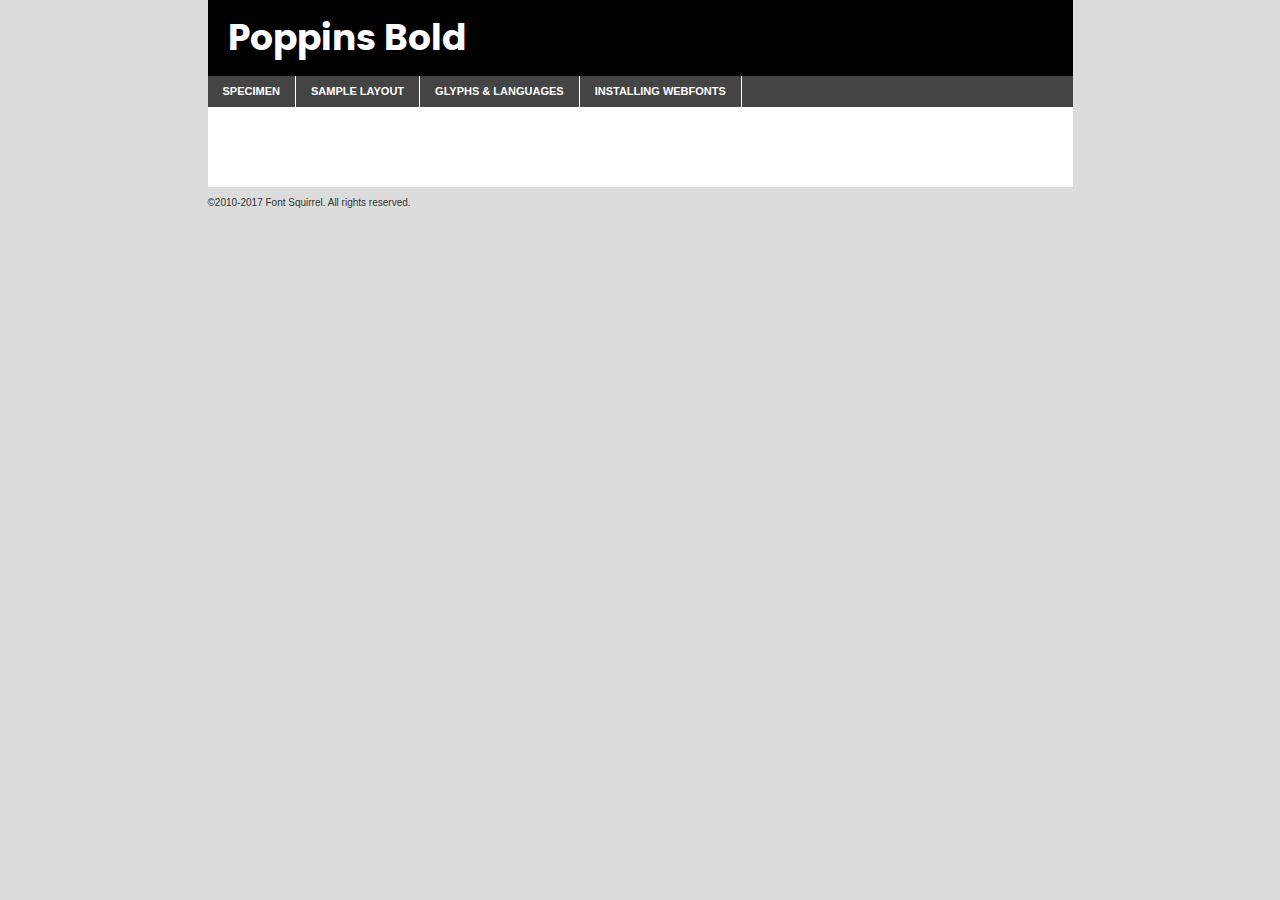
<file: uniteMusic/fonts/poppins-bold-demo.html>
<!DOCTYPE html PUBLIC "-//W3C//DTD XHTML 1.0 Transitional//EN"
	"http://www.w3.org/TR/xhtml1/DTD/xhtml1-transitional.dtd">

<html xmlns="http://www.w3.org/1999/xhtml" xml:lang="en" lang="en">
<head>
	<meta http-equiv="Content-Type" content="text/html; charset=utf-8" />
	<script src="http://ajax.googleapis.com/ajax/libs/jquery/1.7.2/jquery.min.js" type="text/javascript" charset="utf-8"></script>
	<script type="text/javascript">
	(function($){$.fn.easyTabs=function(option){var param=jQuery.extend({fadeSpeed:"fast",defaultContent:1,activeClass:'active'},option);$(this).each(function(){var thisId="#"+this.id;if(param.defaultContent==''){param.defaultContent=1;}
	if(typeof param.defaultContent=="number")
	{var defaultTab=$(thisId+" .tabs li:eq("+(param.defaultContent-1)+") a").attr('href').substr(1);}else{var defaultTab=param.defaultContent;}
	$(thisId+" .tabs li a").each(function(){var tabToHide=$(this).attr('href').substr(1);$("#"+tabToHide).addClass('easytabs-tab-content');});hideAll();changeContent(defaultTab);function hideAll(){$(thisId+" .easytabs-tab-content").hide();}
	function changeContent(tabId){hideAll();$(thisId+" .tabs li").removeClass(param.activeClass);$(thisId+" .tabs li a[href=#"+tabId+"]").closest('li').addClass(param.activeClass);if(param.fadeSpeed!="none")
	{$(thisId+" #"+tabId).fadeIn(param.fadeSpeed);}else{$(thisId+" #"+tabId).show();}}
	$(thisId+" .tabs li").click(function(){var tabId=$(this).find('a').attr('href').substr(1);changeContent(tabId);return false;});});}})(jQuery);
	</script>
	<link rel="stylesheet" href="specimen_files/specimen_stylesheet.css" type="text/css" charset="utf-8" />
	<link rel="stylesheet" href="stylesheet.css" type="text/css" charset="utf-8" />

	<style type="text/css">
					body{
				font-family: 'poppinsbold';
							}
		</style>

	<title>Poppins Bold Specimen</title>
	
	
	<script type="text/javascript" charset="utf-8">
		$(document).ready(function() {
			$('#container').easyTabs({defaultContent:1});
		});
	</script>
</head>

<body>
<div id="container">
	<div id="header">
		Poppins Bold	</div>
	<ul class="tabs">
		<li><a href="#specimen">Specimen</a></li>
		<li><a href="#layout">Sample Layout</a></li>
				<li><a href="#glyphs">Glyphs &amp; Languages</a></li>
		<li><a href="#installing">Installing Webfonts</a></li>
		
	</ul>
	
	<div id="main_content">

		
			<div id="specimen">
		
				<div class="section">
					<div class="grid12 firstcol">
						<div class="huge">AaBb</div>
					</div>
				</div>
		
				<div class="section">
					<div class="glyph_range">A&#x200B;B&#x200b;C&#x200b;D&#x200b;E&#x200b;F&#x200b;G&#x200b;H&#x200b;I&#x200b;J&#x200b;K&#x200b;L&#x200b;M&#x200b;N&#x200b;O&#x200b;P&#x200b;Q&#x200b;R&#x200b;S&#x200b;T&#x200b;U&#x200b;V&#x200b;W&#x200b;X&#x200b;Y&#x200b;Z&#x200b;a&#x200b;b&#x200b;c&#x200b;d&#x200b;e&#x200b;f&#x200b;g&#x200b;h&#x200b;i&#x200b;j&#x200b;k&#x200b;l&#x200b;m&#x200b;n&#x200b;o&#x200b;p&#x200b;q&#x200b;r&#x200b;s&#x200b;t&#x200b;u&#x200b;v&#x200b;w&#x200b;x&#x200b;y&#x200b;z&#x200b;1&#x200b;2&#x200b;3&#x200b;4&#x200b;5&#x200b;6&#x200b;7&#x200b;8&#x200b;9&#x200b;0&#x200b;&amp;&#x200b;.&#x200b;,&#x200b;?&#x200b;!&#x200b;&#64;&#x200b;(&#x200b;)&#x200b;#&#x200b;$&#x200b;%&#x200b;*&#x200b;+&#x200b;-&#x200b;=&#x200b;:&#x200b;;</div>
				</div>
				<div class="section">
					<div class="grid12 firstcol">
						<table class="sample_table">
							<tr><td>10</td><td class="size10">abcdefghijklmnopqrstuvwxyzABCDEFGHIJKLMNOPQRSTUVWXYZ0123456789abcdefghijklmnopqrstuvwxyzABCDEFGHIJKLMNOPQRSTUVWXYZ0123456789abcdefghijklmnopqrstuvwxyzABCDEFGHIJKLMNOPQRSTUVWXYZ</td></tr>
							<tr><td>11</td><td class="size11">abcdefghijklmnopqrstuvwxyzABCDEFGHIJKLMNOPQRSTUVWXYZ0123456789abcdefghijklmnopqrstuvwxyzABCDEFGHIJKLMNOPQRSTUVWXYZ0123456789abcdefghijklmnopqrstuvwxyzABCDEFGHIJKLMNOPQRSTUVWXYZ</td></tr>
							<tr><td>12</td><td class="size12">abcdefghijklmnopqrstuvwxyzABCDEFGHIJKLMNOPQRSTUVWXYZ0123456789abcdefghijklmnopqrstuvwxyzABCDEFGHIJKLMNOPQRSTUVWXYZ0123456789abcdefghijklmnopqrstuvwxyzABCDEFGHIJKLMNOPQRSTUVWXYZ</td></tr>
							<tr><td>13</td><td class="size13">abcdefghijklmnopqrstuvwxyzABCDEFGHIJKLMNOPQRSTUVWXYZ0123456789abcdefghijklmnopqrstuvwxyzABCDEFGHIJKLMNOPQRSTUVWXYZ0123456789abcdefghijklmnopqrstuvwxyzABCDEFGHIJKLMNOPQRSTUVWXYZ</td></tr>
							<tr><td>14</td><td class="size14">abcdefghijklmnopqrstuvwxyzABCDEFGHIJKLMNOPQRSTUVWXYZ0123456789abcdefghijklmnopqrstuvwxyzABCDEFGHIJKLMNOPQRSTUVWXYZ0123456789abcdefghijklmnopqrstuvwxyzABCDEFGHIJKLMNOPQRSTUVWXYZ</td></tr>
							<tr><td>16</td><td class="size16">abcdefghijklmnopqrstuvwxyzABCDEFGHIJKLMNOPQRSTUVWXYZ0123456789abcdefghijklmnopqrstuvwxyzABCDEFGHIJKLMNOPQRSTUVWXYZ</td></tr>
							<tr><td>18</td><td class="size18">abcdefghijklmnopqrstuvwxyzABCDEFGHIJKLMNOPQRSTUVWXYZ0123456789abcdefghijklmnopqrstuvwxyzABCDEFGHIJKLMNOPQRSTUVWXYZ</td></tr>
							<tr><td>20</td><td class="size20">abcdefghijklmnopqrstuvwxyzABCDEFGHIJKLMNOPQRSTUVWXYZ0123456789abcdefghijklmnopqrstuvwxyzABCDEFGHIJKLMNOPQRSTUVWXYZ</td></tr>
							<tr><td>24</td><td class="size24">abcdefghijklmnopqrstuvwxyzABCDEFGHIJKLMNOPQRSTUVWXYZ0123456789abcdefghijklmnopqrstuvwxyzABCDEFGHIJKLMNOPQRSTUVWXYZ</td></tr>
							<tr><td>30</td><td class="size30">abcdefghijklmnopqrstuvwxyzABCDEFGHIJKLMNOPQRSTUVWXYZ0123456789abcdefghijklmnopqrstuvwxyzABCDEFGHIJKLMNOPQRSTUVWXYZ</td></tr>
							<tr><td>36</td><td class="size36">abcdefghijklmnopqrstuvwxyzABCDEFGHIJKLMNOPQRSTUVWXYZ0123456789abcdefghijklmnopqrstuvwxyzABCDEFGHIJKLMNOPQRSTUVWXYZ</td></tr>
							<tr><td>48</td><td class="size48">abcdefghijklmnopqrstuvwxyzABCDEFGHIJKLMNOPQRSTUVWXYZ0123456789abcdefghijklmnopqrstuvwxyzABCDEFGHIJKLMNOPQRSTUVWXYZ</td></tr>
							<tr><td>60</td><td class="size60">abcdefghijklmnopqrstuvwxyzABCDEFGHIJKLMNOPQRSTUVWXYZ0123456789abcdefghijklmnopqrstuvwxyzABCDEFGHIJKLMNOPQRSTUVWXYZ</td></tr>
							<tr><td>72</td><td class="size72">abcdefghijklmnopqrstuvwxyzABCDEFGHIJKLMNOPQRSTUVWXYZ0123456789abcdefghijklmnopqrstuvwxyzABCDEFGHIJKLMNOPQRSTUVWXYZ</td></tr>
							<tr><td>90</td><td class="size90">abcdefghijklmnopqrstuvwxyzABCDEFGHIJKLMNOPQRSTUVWXYZ0123456789abcdefghijklmnopqrstuvwxyzABCDEFGHIJKLMNOPQRSTUVWXYZ</td></tr>
						</table>
				
					</div>
			
				</div>
		
		
		
								<div class="section" id="bodycomparison">


										<div id="xheight">
				<div class="fontbody">&#x25FC;&#x25FC;&#x25FC;&#x25FC;&#x25FC;&#x25FC;&#x25FC;&#x25FC;&#x25FC;&#x25FC;&#x25FC;&#x25FC;&#x25FC;&#x25FC;&#x25FC;&#x25FC;&#x25FC;&#x25FC;&#x25FC;&#x25FC;&#x25FC;&#x25FC;&#x25FC;&#x25FC;&#x25FC;&#x25FC;&#x25FC;&#x25FC;&#x25FC;&#x25FC;&#x25FC;&#x25FC;&#x25FC;&#x25FC;&#x25FC;&#x25FC;&#x25FC;&#x25FC;&#x25FC;&#x25FC;&#x25FC;&#x25FC;&#x25FC;&#x25FC;&#x25FC;&#x25FC;&#x25FC;&#x25FC;&#x25FC;&#x25FC;&#x25FC;&#x25FC;&#x25FC;&#x25FC;&#x25FC;&#x25FC;&#x25FC;&#x25FC;&#x25FC;&#x25FC;&#x25FC;&#x25FC;&#x25FC;&#x25FC;&#x25FC;&#x25FC;&#x25FC;&#x25FC;&#x25FC;&#x25FC;&#x25FC;&#x25FC;&#x25FC;&#x25FC;&#x25FC;&#x25FC;&#x25FC;&#x25FC;&#x25FC;&#x25FC;&#x25FC;&#x25FC;&#x25FC;&#x25FC;&#x25FC;&#x25FC;&#x25FC;&#x25FC;&#x25FC;&#x25FC;&#x25FC;&#x25FC;&#x25FC;&#x25FC;&#x25FC;&#x25FC;&#x25FC;&#x25FC;&#x25FC;body</div><div class="arialbody">body</div><div class="verdanabody">body</div><div class="georgiabody">body</div></div>
										<div class="fontbody" style="z-index:1">
											body<span>Poppins Bold</span>
										</div>
										<div class="arialbody" style="z-index:1">
											body<span>Arial</span>
										</div>
										<div class="verdanabody" style="z-index:1">
											body<span>Verdana</span>
										</div>
										<div class="georgiabody" style="z-index:1">
											body<span>Georgia</span>
										</div>



								</div>
		
		
				<div class="section psample psample_row1" id="">
					
					<div class="grid2 firstcol">
						<p class="size10"><span>10.</span>Aenean lacinia bibendum nulla sed consectetur. Fusce dapibus, tellus ac cursus commodo, tortor mauris condimentum nibh, ut fermentum massa justo sit amet risus. Nullam id dolor id nibh ultricies vehicula ut id elit. Cum sociis natoque penatibus et magnis dis parturient montes, nascetur ridiculus mus. Nulla vitae elit libero, a pharetra augue.</p>
			
					</div>
					<div class="grid3">
						<p class="size11"><span>11.</span>Aenean lacinia bibendum nulla sed consectetur. Fusce dapibus, tellus ac cursus commodo, tortor mauris condimentum nibh, ut fermentum massa justo sit amet risus. Nullam id dolor id nibh ultricies vehicula ut id elit. Cum sociis natoque penatibus et magnis dis parturient montes, nascetur ridiculus mus. Nulla vitae elit libero, a pharetra augue.</p>
			
					</div>
					<div class="grid3">
						<p class="size12"><span>12.</span>Aenean lacinia bibendum nulla sed consectetur. Fusce dapibus, tellus ac cursus commodo, tortor mauris condimentum nibh, ut fermentum massa justo sit amet risus. Nullam id dolor id nibh ultricies vehicula ut id elit. Cum sociis natoque penatibus et magnis dis parturient montes, nascetur ridiculus mus. Nulla vitae elit libero, a pharetra augue.</p>
			
					</div>
					<div class="grid4">
						<p class="size13"><span>13.</span>Aenean lacinia bibendum nulla sed consectetur. Fusce dapibus, tellus ac cursus commodo, tortor mauris condimentum nibh, ut fermentum massa justo sit amet risus. Nullam id dolor id nibh ultricies vehicula ut id elit. Cum sociis natoque penatibus et magnis dis parturient montes, nascetur ridiculus mus. Nulla vitae elit libero, a pharetra augue.</p>
			
					</div>
					<div class="white_blend"></div>
					
				</div>
				<div class="section psample psample_row2" id="">
					<div class="grid3 firstcol">
						<p class="size14"><span>14.</span>Aenean lacinia bibendum nulla sed consectetur. Fusce dapibus, tellus ac cursus commodo, tortor mauris condimentum nibh, ut fermentum massa justo sit amet risus. Nullam id dolor id nibh ultricies vehicula ut id elit. Cum sociis natoque penatibus et magnis dis parturient montes, nascetur ridiculus mus. Nulla vitae elit libero, a pharetra augue.</p>
			
					</div>
					<div class="grid4">
						<p class="size16"><span>16.</span>Aenean lacinia bibendum nulla sed consectetur. Fusce dapibus, tellus ac cursus commodo, tortor mauris condimentum nibh, ut fermentum massa justo sit amet risus. Nullam id dolor id nibh ultricies vehicula ut id elit. Cum sociis natoque penatibus et magnis dis parturient montes, nascetur ridiculus mus. Nulla vitae elit libero, a pharetra augue.</p>
			
					</div>
					<div class="grid5">
						<p class="size18"><span>18.</span>Aenean lacinia bibendum nulla sed consectetur. Fusce dapibus, tellus ac cursus commodo, tortor mauris condimentum nibh, ut fermentum massa justo sit amet risus. Nullam id dolor id nibh ultricies vehicula ut id elit. Cum sociis natoque penatibus et magnis dis parturient montes, nascetur ridiculus mus. Nulla vitae elit libero, a pharetra augue.</p>
			
					</div>

					<div class="white_blend"></div>

				</div>
				
				<div class="section psample psample_row3" id="">
					<div class="grid5 firstcol">
						<p class="size20"><span>20.</span>Aenean lacinia bibendum nulla sed consectetur. Fusce dapibus, tellus ac cursus commodo, tortor mauris condimentum nibh, ut fermentum massa justo sit amet risus. Nullam id dolor id nibh ultricies vehicula ut id elit. Cum sociis natoque penatibus et magnis dis parturient montes, nascetur ridiculus mus. Nulla vitae elit libero, a pharetra augue.</p>
					</div>
					<div class="grid7">
						<p class="size24"><span>24.</span>Aenean lacinia bibendum nulla sed consectetur. Fusce dapibus, tellus ac cursus commodo, tortor mauris condimentum nibh, ut fermentum massa justo sit amet risus. Nullam id dolor id nibh ultricies vehicula ut id elit. Cum sociis natoque penatibus et magnis dis parturient montes, nascetur ridiculus mus. Nulla vitae elit libero, a pharetra augue.</p>
					</div>
					
					<div class="white_blend"></div>
					
				</div>
				
				<div class="section psample psample_row4" id="">
					<div class="grid12 firstcol">
						<p class="size30"><span>30.</span>Aenean lacinia bibendum nulla sed consectetur. Fusce dapibus, tellus ac cursus commodo, tortor mauris condimentum nibh, ut fermentum massa justo sit amet risus. Nullam id dolor id nibh ultricies vehicula ut id elit. Cum sociis natoque penatibus et magnis dis parturient montes, nascetur ridiculus mus. Nulla vitae elit libero, a pharetra augue.</p>
					</div>
					<div class="white_blend"></div>
					
				</div>
				
				
				
				<div class="section psample psample_row1 fullreverse">
					<div class="grid2 firstcol">
						<p class="size10"><span>10.</span>Aenean lacinia bibendum nulla sed consectetur. Fusce dapibus, tellus ac cursus commodo, tortor mauris condimentum nibh, ut fermentum massa justo sit amet risus. Nullam id dolor id nibh ultricies vehicula ut id elit. Cum sociis natoque penatibus et magnis dis parturient montes, nascetur ridiculus mus. Nulla vitae elit libero, a pharetra augue.</p>
			
					</div>
					<div class="grid3">
						<p class="size11"><span>11.</span>Aenean lacinia bibendum nulla sed consectetur. Fusce dapibus, tellus ac cursus commodo, tortor mauris condimentum nibh, ut fermentum massa justo sit amet risus. Nullam id dolor id nibh ultricies vehicula ut id elit. Cum sociis natoque penatibus et magnis dis parturient montes, nascetur ridiculus mus. Nulla vitae elit libero, a pharetra augue.</p>
			
					</div>
					<div class="grid3">
						<p class="size12"><span>12.</span>Aenean lacinia bibendum nulla sed consectetur. Fusce dapibus, tellus ac cursus commodo, tortor mauris condimentum nibh, ut fermentum massa justo sit amet risus. Nullam id dolor id nibh ultricies vehicula ut id elit. Cum sociis natoque penatibus et magnis dis parturient montes, nascetur ridiculus mus. Nulla vitae elit libero, a pharetra augue.</p>
			
					</div>
					<div class="grid4">
						<p class="size13"><span>13.</span>Aenean lacinia bibendum nulla sed consectetur. Fusce dapibus, tellus ac cursus commodo, tortor mauris condimentum nibh, ut fermentum massa justo sit amet risus. Nullam id dolor id nibh ultricies vehicula ut id elit. Cum sociis natoque penatibus et magnis dis parturient montes, nascetur ridiculus mus. Nulla vitae elit libero, a pharetra augue.</p>
			
					</div>
					<div class="black_blend"></div>
					
				</div>
				
				<div class="section psample psample_row2 fullreverse">
					<div class="grid3 firstcol">
						<p class="size14"><span>14.</span>Aenean lacinia bibendum nulla sed consectetur. Fusce dapibus, tellus ac cursus commodo, tortor mauris condimentum nibh, ut fermentum massa justo sit amet risus. Nullam id dolor id nibh ultricies vehicula ut id elit. Cum sociis natoque penatibus et magnis dis parturient montes, nascetur ridiculus mus. Nulla vitae elit libero, a pharetra augue.</p>
			
					</div>
					<div class="grid4">
						<p class="size16"><span>16.</span>Aenean lacinia bibendum nulla sed consectetur. Fusce dapibus, tellus ac cursus commodo, tortor mauris condimentum nibh, ut fermentum massa justo sit amet risus. Nullam id dolor id nibh ultricies vehicula ut id elit. Cum sociis natoque penatibus et magnis dis parturient montes, nascetur ridiculus mus. Nulla vitae elit libero, a pharetra augue.</p>
			
					</div>
					<div class="grid5">
						<p class="size18"><span>18.</span>Aenean lacinia bibendum nulla sed consectetur. Fusce dapibus, tellus ac cursus commodo, tortor mauris condimentum nibh, ut fermentum massa justo sit amet risus. Nullam id dolor id nibh ultricies vehicula ut id elit. Cum sociis natoque penatibus et magnis dis parturient montes, nascetur ridiculus mus. Nulla vitae elit libero, a pharetra augue.</p>
			
					</div>
					<div class="black_blend"></div>

				</div>
				
				<div class="section psample fullreverse psample_row3" id="">
					<div class="grid5 firstcol">
						<p class="size20"><span>20.</span>Aenean lacinia bibendum nulla sed consectetur. Fusce dapibus, tellus ac cursus commodo, tortor mauris condimentum nibh, ut fermentum massa justo sit amet risus. Nullam id dolor id nibh ultricies vehicula ut id elit. Cum sociis natoque penatibus et magnis dis parturient montes, nascetur ridiculus mus. Nulla vitae elit libero, a pharetra augue.</p>
					</div>
					<div class="grid7">
						<p class="size24"><span>24.</span>Aenean lacinia bibendum nulla sed consectetur. Fusce dapibus, tellus ac cursus commodo, tortor mauris condimentum nibh, ut fermentum massa justo sit amet risus. Nullam id dolor id nibh ultricies vehicula ut id elit. Cum sociis natoque penatibus et magnis dis parturient montes, nascetur ridiculus mus. Nulla vitae elit libero, a pharetra augue.</p>
					</div>
					
					<div class="black_blend"></div>
					
				</div>
				
				<div class="section psample fullreverse psample_row4" id="" style="border-bottom: 20px #000 solid;">
					<div class="grid12 firstcol">
						<p class="size30"><span>30.</span>Aenean lacinia bibendum nulla sed consectetur. Fusce dapibus, tellus ac cursus commodo, tortor mauris condimentum nibh, ut fermentum massa justo sit amet risus. Nullam id dolor id nibh ultricies vehicula ut id elit. Cum sociis natoque penatibus et magnis dis parturient montes, nascetur ridiculus mus. Nulla vitae elit libero, a pharetra augue.</p>
					</div>
					<div class="black_blend"></div>
					
				</div>
				
				
				
				
			</div>
			
			<div id="layout">
				
				<div class="section">
					
					<div class="grid12 firstcol">
						<h1>Lorem Ipsum Dolor</h1>
						<h2>Etiam porta sem malesuada magna mollis euismod</h2>
						
						<p class="byline">By <a href="#link">Aenean Lacinia</a></p>
					</div>
				</div>
				<div class="section">
					<div class="grid8 firstcol">
						<p class="large">Donec sed odio dui. Morbi leo risus, porta ac consectetur ac, vestibulum at eros. Fusce dapibus, tellus ac cursus commodo, tortor mauris condimentum nibh, ut fermentum massa justo sit amet risus. </p>

						
						<h3>Pellentesque ornare sem</h3>

						<p>Maecenas sed diam eget risus varius blandit sit amet non magna. Maecenas faucibus mollis interdum. Donec ullamcorper nulla non metus auctor fringilla. Nullam id dolor id nibh ultricies vehicula ut id elit. Nullam id dolor id nibh ultricies vehicula ut id elit. </p>

						<p>Aenean eu leo quam. Pellentesque ornare sem lacinia quam venenatis vestibulum. Lorem ipsum dolor sit amet, consectetur adipiscing elit. Cum sociis natoque penatibus et magnis dis parturient montes, nascetur ridiculus mus. </p>

						<p>Nulla vitae elit libero, a pharetra augue. Praesent commodo cursus magna, vel scelerisque nisl consectetur et. Aenean lacinia bibendum nulla sed consectetur. </p>

						<p>Nullam quis risus eget urna mollis ornare vel eu leo. Nullam quis risus eget urna mollis ornare vel eu leo. Maecenas sed diam eget risus varius blandit sit amet non magna. Donec ullamcorper nulla non metus auctor fringilla. </p>

						<h3>Cras mattis consectetur</h3>

						<p>Aenean eu leo quam. Pellentesque ornare sem lacinia quam venenatis vestibulum. Aenean lacinia bibendum nulla sed consectetur. Integer posuere erat a ante venenatis dapibus posuere velit aliquet. Cras mattis consectetur purus sit amet fermentum. </p>

						<p>Nullam id dolor id nibh ultricies vehicula ut id elit. Nullam quis risus eget urna mollis ornare vel eu leo. Cras mattis consectetur purus sit amet fermentum.</p>
					</div>
					
					<div class="grid4 sidebar">
						
						<div class="box reverse">
							<p class="last">Nullam quis risus eget urna mollis ornare vel eu leo. Donec ullamcorper nulla non metus auctor fringilla. Cras mattis consectetur purus sit amet fermentum. Sed posuere consectetur est at lobortis. Lorem ipsum dolor sit amet, consectetur adipiscing elit. </p>
						</div>
						
						<p class="caption">Maecenas sed diam eget risus varius.</p>

						<p>Vestibulum id ligula porta felis euismod semper. Integer posuere erat a ante venenatis dapibus posuere velit aliquet. Vestibulum id ligula porta felis euismod semper. Sed posuere consectetur est at lobortis. Maecenas sed diam eget risus varius blandit sit amet non magna. Fusce dapibus, tellus ac cursus commodo, tortor mauris condimentum nibh, ut fermentum massa justo sit amet risus. </p>

					

						<p>Duis mollis, est non commodo luctus, nisi erat porttitor ligula, eget lacinia odio sem nec elit. Aenean lacinia bibendum nulla sed consectetur. Vivamus sagittis lacus vel augue laoreet rutrum faucibus dolor auctor. Aenean lacinia bibendum nulla sed consectetur. Nullam quis risus eget urna mollis ornare vel eu leo. </p>

						<p>Praesent commodo cursus magna, vel scelerisque nisl consectetur et. Donec ullamcorper nulla non metus auctor fringilla. Maecenas faucibus mollis interdum. Fusce dapibus, tellus ac cursus commodo, tortor mauris condimentum nibh, ut fermentum massa justo sit amet risus. </p>

					</div>
				</div>
				
			</div>


			



		<div id="glyphs">
			<div class="section">
				<div class="grid12 firstcol">
			
				<h1>Language Support</h1>
				<p>The subset of Poppins Bold in this kit supports the following languages:<br />
			
					Albanian, Basque, Breton, Chamorro, Danish, Dutch, English, Faroese, Finnish, French, Frisian, Galician, German, Icelandic, Italian, Malagasy, Norwegian, Portuguese, Spanish, Alsatian, Aragonese, Arapaho, Arrernte, Asturian, Aymara, Bislama, Cebuano, Corsican, Fijian, French_creole, Genoese, Gilbertese, Greenlandic, Haitian_creole, Hiligaynon, Hmong, Hopi, Ibanag, Iloko_ilokano, Indonesian, Interglossa_glosa, Interlingua, Irish_gaelic, Jerriais, Lojban, Lombard, Luxembourgeois, Manx, Mohawk, Norfolk_pitcairnese, Occitan, Oromo, Pangasinan, Papiamento, Piedmontese, Potawatomi, Rhaeto-romance, Romansh, Rotokas, Sami_lule, Samoan, Sardinian, Scots_gaelic, Seychelles_creole, Shona, Sicilian, Somali, Southern_ndebele, Swahili, Swati_swazi, Tagalog_filipino_pilipino, Tetum, Tok_pisin, Uyghur_latinized, Volapuk, Walloon, Warlpiri, Xhosa, Yapese, Zulu, Latinbasic, Ubasic, Demo				</p>
				<h1>Glyph Chart</h1>
				<p>The subset of Poppins Bold in this kit includes all the glyphs listed below. Unicode entities are included above each glyph to help you insert individual characters into your layout.</p>
				<div id="glyph_chart">
			
																														 <div><p>&amp;#13;</p>&#13;</div>
																				 <div><p>&amp;#32;</p>&#32;</div>
																				 <div><p>&amp;#33;</p>&#33;</div>
																				 <div><p>&amp;#34;</p>&#34;</div>
																				 <div><p>&amp;#35;</p>&#35;</div>
																				 <div><p>&amp;#36;</p>&#36;</div>
																				 <div><p>&amp;#37;</p>&#37;</div>
																				 <div><p>&amp;#38;</p>&#38;</div>
																				 <div><p>&amp;#39;</p>&#39;</div>
																				 <div><p>&amp;#40;</p>&#40;</div>
																				 <div><p>&amp;#41;</p>&#41;</div>
																				 <div><p>&amp;#42;</p>&#42;</div>
																				 <div><p>&amp;#43;</p>&#43;</div>
																				 <div><p>&amp;#44;</p>&#44;</div>
																				 <div><p>&amp;#45;</p>&#45;</div>
																				 <div><p>&amp;#46;</p>&#46;</div>
																				 <div><p>&amp;#47;</p>&#47;</div>
																				 <div><p>&amp;#48;</p>&#48;</div>
																				 <div><p>&amp;#49;</p>&#49;</div>
																				 <div><p>&amp;#50;</p>&#50;</div>
																				 <div><p>&amp;#51;</p>&#51;</div>
																				 <div><p>&amp;#52;</p>&#52;</div>
																				 <div><p>&amp;#53;</p>&#53;</div>
																				 <div><p>&amp;#54;</p>&#54;</div>
																				 <div><p>&amp;#55;</p>&#55;</div>
																				 <div><p>&amp;#56;</p>&#56;</div>
																				 <div><p>&amp;#57;</p>&#57;</div>
																				 <div><p>&amp;#58;</p>&#58;</div>
																				 <div><p>&amp;#59;</p>&#59;</div>
																				 <div><p>&amp;#60;</p>&#60;</div>
																				 <div><p>&amp;#61;</p>&#61;</div>
																				 <div><p>&amp;#62;</p>&#62;</div>
																				 <div><p>&amp;#63;</p>&#63;</div>
																				 <div><p>&amp;#64;</p>&#64;</div>
																				 <div><p>&amp;#65;</p>&#65;</div>
																				 <div><p>&amp;#66;</p>&#66;</div>
																				 <div><p>&amp;#67;</p>&#67;</div>
																				 <div><p>&amp;#68;</p>&#68;</div>
																				 <div><p>&amp;#69;</p>&#69;</div>
																				 <div><p>&amp;#70;</p>&#70;</div>
																				 <div><p>&amp;#71;</p>&#71;</div>
																				 <div><p>&amp;#72;</p>&#72;</div>
																				 <div><p>&amp;#73;</p>&#73;</div>
																				 <div><p>&amp;#74;</p>&#74;</div>
																				 <div><p>&amp;#75;</p>&#75;</div>
																				 <div><p>&amp;#76;</p>&#76;</div>
																				 <div><p>&amp;#77;</p>&#77;</div>
																				 <div><p>&amp;#78;</p>&#78;</div>
																				 <div><p>&amp;#79;</p>&#79;</div>
																				 <div><p>&amp;#80;</p>&#80;</div>
																				 <div><p>&amp;#81;</p>&#81;</div>
																				 <div><p>&amp;#82;</p>&#82;</div>
																				 <div><p>&amp;#83;</p>&#83;</div>
																				 <div><p>&amp;#84;</p>&#84;</div>
																				 <div><p>&amp;#85;</p>&#85;</div>
																				 <div><p>&amp;#86;</p>&#86;</div>
																				 <div><p>&amp;#87;</p>&#87;</div>
																				 <div><p>&amp;#88;</p>&#88;</div>
																				 <div><p>&amp;#89;</p>&#89;</div>
																				 <div><p>&amp;#90;</p>&#90;</div>
																				 <div><p>&amp;#91;</p>&#91;</div>
																				 <div><p>&amp;#92;</p>&#92;</div>
																				 <div><p>&amp;#93;</p>&#93;</div>
																				 <div><p>&amp;#94;</p>&#94;</div>
																				 <div><p>&amp;#95;</p>&#95;</div>
																				 <div><p>&amp;#96;</p>&#96;</div>
																				 <div><p>&amp;#97;</p>&#97;</div>
																				 <div><p>&amp;#98;</p>&#98;</div>
																				 <div><p>&amp;#99;</p>&#99;</div>
																				 <div><p>&amp;#100;</p>&#100;</div>
																				 <div><p>&amp;#101;</p>&#101;</div>
																				 <div><p>&amp;#102;</p>&#102;</div>
																				 <div><p>&amp;#103;</p>&#103;</div>
																				 <div><p>&amp;#104;</p>&#104;</div>
																				 <div><p>&amp;#105;</p>&#105;</div>
																				 <div><p>&amp;#106;</p>&#106;</div>
																				 <div><p>&amp;#107;</p>&#107;</div>
																				 <div><p>&amp;#108;</p>&#108;</div>
																				 <div><p>&amp;#109;</p>&#109;</div>
																				 <div><p>&amp;#110;</p>&#110;</div>
																				 <div><p>&amp;#111;</p>&#111;</div>
																				 <div><p>&amp;#112;</p>&#112;</div>
																				 <div><p>&amp;#113;</p>&#113;</div>
																				 <div><p>&amp;#114;</p>&#114;</div>
																				 <div><p>&amp;#115;</p>&#115;</div>
																				 <div><p>&amp;#116;</p>&#116;</div>
																				 <div><p>&amp;#117;</p>&#117;</div>
																				 <div><p>&amp;#118;</p>&#118;</div>
																				 <div><p>&amp;#119;</p>&#119;</div>
																				 <div><p>&amp;#120;</p>&#120;</div>
																				 <div><p>&amp;#121;</p>&#121;</div>
																				 <div><p>&amp;#122;</p>&#122;</div>
																				 <div><p>&amp;#123;</p>&#123;</div>
																				 <div><p>&amp;#124;</p>&#124;</div>
																				 <div><p>&amp;#125;</p>&#125;</div>
																				 <div><p>&amp;#126;</p>&#126;</div>
																				 <div><p>&amp;#160;</p>&#160;</div>
																				 <div><p>&amp;#161;</p>&#161;</div>
																				 <div><p>&amp;#162;</p>&#162;</div>
																				 <div><p>&amp;#163;</p>&#163;</div>
																				 <div><p>&amp;#164;</p>&#164;</div>
																				 <div><p>&amp;#165;</p>&#165;</div>
																				 <div><p>&amp;#166;</p>&#166;</div>
																				 <div><p>&amp;#167;</p>&#167;</div>
																				 <div><p>&amp;#168;</p>&#168;</div>
																				 <div><p>&amp;#169;</p>&#169;</div>
																				 <div><p>&amp;#170;</p>&#170;</div>
																				 <div><p>&amp;#171;</p>&#171;</div>
																				 <div><p>&amp;#172;</p>&#172;</div>
																				 <div><p>&amp;#173;</p>&#173;</div>
																				 <div><p>&amp;#174;</p>&#174;</div>
																				 <div><p>&amp;#175;</p>&#175;</div>
																				 <div><p>&amp;#176;</p>&#176;</div>
																				 <div><p>&amp;#177;</p>&#177;</div>
																				 <div><p>&amp;#178;</p>&#178;</div>
																				 <div><p>&amp;#179;</p>&#179;</div>
																				 <div><p>&amp;#180;</p>&#180;</div>
																				 <div><p>&amp;#181;</p>&#181;</div>
																				 <div><p>&amp;#182;</p>&#182;</div>
																				 <div><p>&amp;#183;</p>&#183;</div>
																				 <div><p>&amp;#184;</p>&#184;</div>
																				 <div><p>&amp;#185;</p>&#185;</div>
																				 <div><p>&amp;#186;</p>&#186;</div>
																				 <div><p>&amp;#187;</p>&#187;</div>
																				 <div><p>&amp;#188;</p>&#188;</div>
																				 <div><p>&amp;#189;</p>&#189;</div>
																				 <div><p>&amp;#190;</p>&#190;</div>
																				 <div><p>&amp;#191;</p>&#191;</div>
																				 <div><p>&amp;#192;</p>&#192;</div>
																				 <div><p>&amp;#193;</p>&#193;</div>
																				 <div><p>&amp;#194;</p>&#194;</div>
																				 <div><p>&amp;#195;</p>&#195;</div>
																				 <div><p>&amp;#196;</p>&#196;</div>
																				 <div><p>&amp;#197;</p>&#197;</div>
																				 <div><p>&amp;#198;</p>&#198;</div>
																				 <div><p>&amp;#199;</p>&#199;</div>
																				 <div><p>&amp;#200;</p>&#200;</div>
																				 <div><p>&amp;#201;</p>&#201;</div>
																				 <div><p>&amp;#202;</p>&#202;</div>
																				 <div><p>&amp;#203;</p>&#203;</div>
																				 <div><p>&amp;#204;</p>&#204;</div>
																				 <div><p>&amp;#205;</p>&#205;</div>
																				 <div><p>&amp;#206;</p>&#206;</div>
																				 <div><p>&amp;#207;</p>&#207;</div>
																				 <div><p>&amp;#208;</p>&#208;</div>
																				 <div><p>&amp;#209;</p>&#209;</div>
																				 <div><p>&amp;#210;</p>&#210;</div>
																				 <div><p>&amp;#211;</p>&#211;</div>
																				 <div><p>&amp;#212;</p>&#212;</div>
																				 <div><p>&amp;#213;</p>&#213;</div>
																				 <div><p>&amp;#214;</p>&#214;</div>
																				 <div><p>&amp;#215;</p>&#215;</div>
																				 <div><p>&amp;#216;</p>&#216;</div>
																				 <div><p>&amp;#217;</p>&#217;</div>
																				 <div><p>&amp;#218;</p>&#218;</div>
																				 <div><p>&amp;#219;</p>&#219;</div>
																				 <div><p>&amp;#220;</p>&#220;</div>
																				 <div><p>&amp;#221;</p>&#221;</div>
																				 <div><p>&amp;#222;</p>&#222;</div>
																				 <div><p>&amp;#223;</p>&#223;</div>
																				 <div><p>&amp;#224;</p>&#224;</div>
																				 <div><p>&amp;#225;</p>&#225;</div>
																				 <div><p>&amp;#226;</p>&#226;</div>
																				 <div><p>&amp;#227;</p>&#227;</div>
																				 <div><p>&amp;#228;</p>&#228;</div>
																				 <div><p>&amp;#229;</p>&#229;</div>
																				 <div><p>&amp;#230;</p>&#230;</div>
																				 <div><p>&amp;#231;</p>&#231;</div>
																				 <div><p>&amp;#232;</p>&#232;</div>
																				 <div><p>&amp;#233;</p>&#233;</div>
																				 <div><p>&amp;#234;</p>&#234;</div>
																				 <div><p>&amp;#235;</p>&#235;</div>
																				 <div><p>&amp;#236;</p>&#236;</div>
																				 <div><p>&amp;#237;</p>&#237;</div>
																				 <div><p>&amp;#238;</p>&#238;</div>
																				 <div><p>&amp;#239;</p>&#239;</div>
																				 <div><p>&amp;#240;</p>&#240;</div>
																				 <div><p>&amp;#241;</p>&#241;</div>
																				 <div><p>&amp;#242;</p>&#242;</div>
																				 <div><p>&amp;#243;</p>&#243;</div>
																				 <div><p>&amp;#244;</p>&#244;</div>
																				 <div><p>&amp;#245;</p>&#245;</div>
																				 <div><p>&amp;#246;</p>&#246;</div>
																				 <div><p>&amp;#247;</p>&#247;</div>
																				 <div><p>&amp;#248;</p>&#248;</div>
																				 <div><p>&amp;#249;</p>&#249;</div>
																				 <div><p>&amp;#250;</p>&#250;</div>
																				 <div><p>&amp;#251;</p>&#251;</div>
																				 <div><p>&amp;#252;</p>&#252;</div>
																				 <div><p>&amp;#253;</p>&#253;</div>
																				 <div><p>&amp;#254;</p>&#254;</div>
																				 <div><p>&amp;#255;</p>&#255;</div>
																				 <div><p>&amp;#338;</p>&#338;</div>
																				 <div><p>&amp;#339;</p>&#339;</div>
																				 <div><p>&amp;#376;</p>&#376;</div>
																				 <div><p>&amp;#710;</p>&#710;</div>
																				 <div><p>&amp;#732;</p>&#732;</div>
																				 <div><p>&amp;#8192;</p>&#8192;</div>
																				 <div><p>&amp;#8193;</p>&#8193;</div>
																				 <div><p>&amp;#8194;</p>&#8194;</div>
																				 <div><p>&amp;#8195;</p>&#8195;</div>
																				 <div><p>&amp;#8196;</p>&#8196;</div>
																				 <div><p>&amp;#8197;</p>&#8197;</div>
																				 <div><p>&amp;#8198;</p>&#8198;</div>
																				 <div><p>&amp;#8199;</p>&#8199;</div>
																				 <div><p>&amp;#8200;</p>&#8200;</div>
																				 <div><p>&amp;#8201;</p>&#8201;</div>
																				 <div><p>&amp;#8202;</p>&#8202;</div>
																				 <div><p>&amp;#8208;</p>&#8208;</div>
																				 <div><p>&amp;#8209;</p>&#8209;</div>
																				 <div><p>&amp;#8210;</p>&#8210;</div>
																				 <div><p>&amp;#8211;</p>&#8211;</div>
																				 <div><p>&amp;#8212;</p>&#8212;</div>
																				 <div><p>&amp;#8216;</p>&#8216;</div>
																				 <div><p>&amp;#8217;</p>&#8217;</div>
																				 <div><p>&amp;#8218;</p>&#8218;</div>
																				 <div><p>&amp;#8220;</p>&#8220;</div>
																				 <div><p>&amp;#8221;</p>&#8221;</div>
																				 <div><p>&amp;#8222;</p>&#8222;</div>
																				 <div><p>&amp;#8226;</p>&#8226;</div>
																				 <div><p>&amp;#8230;</p>&#8230;</div>
																				 <div><p>&amp;#8239;</p>&#8239;</div>
																				 <div><p>&amp;#8249;</p>&#8249;</div>
																				 <div><p>&amp;#8250;</p>&#8250;</div>
																				 <div><p>&amp;#8287;</p>&#8287;</div>
																				 <div><p>&amp;#8364;</p>&#8364;</div>
																				 <div><p>&amp;#8482;</p>&#8482;</div>
																				 <div><p>&amp;#64257;</p>&#64257;</div>
																				 <div><p>&amp;#64258;</p>&#64258;</div>
																																																</div>	
				</div>
		
		
			</div>
		</div>
		
		
		<div id="specs">
			
		</div>
	
		<div id="installing">
			<div class="section">
				<div class="grid7 firstcol">
					<h1>Installing Webfonts</h1>
					
					<p>Webfonts are supported by all major browser platforms but not all in the same way. There are currently four different font formats that must be included in order to target all browsers. This includes TTF, WOFF, EOT and SVG.</p>
					
					<h2>1. Upload your webfonts</h2>
					<p>You must upload your webfont kit to your website. They should be in or near the same directory as your CSS files.</p>
					
					<h2>2. Include the webfont stylesheet</h2>
					<p>A special CSS @font-face declaration helps the various browsers select the appropriate font it needs without causing you a bunch of headaches. Learn more about this syntax by reading the <a href="https://www.fontspring.com/blog/further-hardening-of-the-bulletproof-syntax">Fontspring blog post</a> about it. The code for it is as follows:</p>


<code>
@font-face{ 
	font-family: 'MyWebFont';
	src: url('WebFont.eot');
	src: url('WebFont.eot?#iefix') format('embedded-opentype'),
	     url('WebFont.woff') format('woff'),
	     url('WebFont.ttf') format('truetype'),
	     url('WebFont.svg#webfont') format('svg');
}
</code>

	<p>We've already gone ahead and generated the code for you. All you have to do is link to the stylesheet in your HTML, like this:</p>
	<code>&lt;link rel=&quot;stylesheet&quot; href=&quot;stylesheet.css&quot; type=&quot;text/css&quot; charset=&quot;utf-8&quot; /&gt;</code>

					<h2>3. Modify your own stylesheet</h2>
					<p>To take advantage of your new fonts, you must tell your stylesheet to use them. Look at the original @font-face declaration above and find the property called "font-family." The name linked there will be what you use to reference the font. Prepend that webfont name to the font stack in the "font-family" property, inside the selector you want to change. For example:</p>
<code>p { font-family: 'WebFont', Arial, sans-serif; }</code>

<h2>4. Test</h2>
<p>Getting webfonts to work cross-browser <em>can</em> be tricky. Use the information in the sidebar to help you if you find that fonts aren't loading in a particular browser.</p>
				</div>
				
				<div class="grid5 sidebar">
					<div class="box">
						<h2>Troubleshooting<br />Font-Face Problems</h2>
						<p>Having trouble getting your webfonts to load in your new website? Here are some tips to sort out what might be the problem.</p>

						<h3>Fonts not showing in any browser</h3>

						<p>This sounds like you need to work on the plumbing. You either did not upload the fonts to the correct directory, or you did not link the fonts properly in the CSS. If you've confirmed that all this is correct and you still have a problem, take a look at your .htaccess file and see if requests are getting intercepted.</p>

						<h3>Fonts not loading in iPhone or iPad</h3>

						<p>The most common problem here is that you are serving the fonts from an IIS server. IIS refuses to serve files that have unknown MIME types. If that is the case, you must set the MIME type for SVG to "image/svg+xml" in the server settings. Follow these instructions from Microsoft if you need help.</p>

						<h3>Fonts not loading in Firefox</h3>

						<p>The primary reason for this failure? You are still using a version Firefox older than 3.5. So upgrade already! If that isn't it, then you are very likely serving fonts from a different domain. Firefox requires that all font assets be served from the same domain. Lastly it is possible that you need to add WOFF to your list of MIME types (if you are serving via IIS.)</p>

						<h3>Fonts not loading in IE</h3>

						<p>Are you looking at Internet Explorer on an actual Windows machine or are you cheating by using a service like Adobe BrowserLab? Many of these screenshot services do not render @font-face for IE. Best to test it on a real machine.</p>

						<h3>Fonts not loading in IE9</h3>

						<p>IE9, like Firefox, requires that fonts be served from the same domain as the website. Make sure that is the case.</p>
					</div>
				</div>
			</div>
			
		</div>
	
	</div>
	<div id="footer">
		<p>&copy;2010-2017 Font Squirrel. All rights reserved.</p>
	</div>
</div>
</body>
</html>
</file>
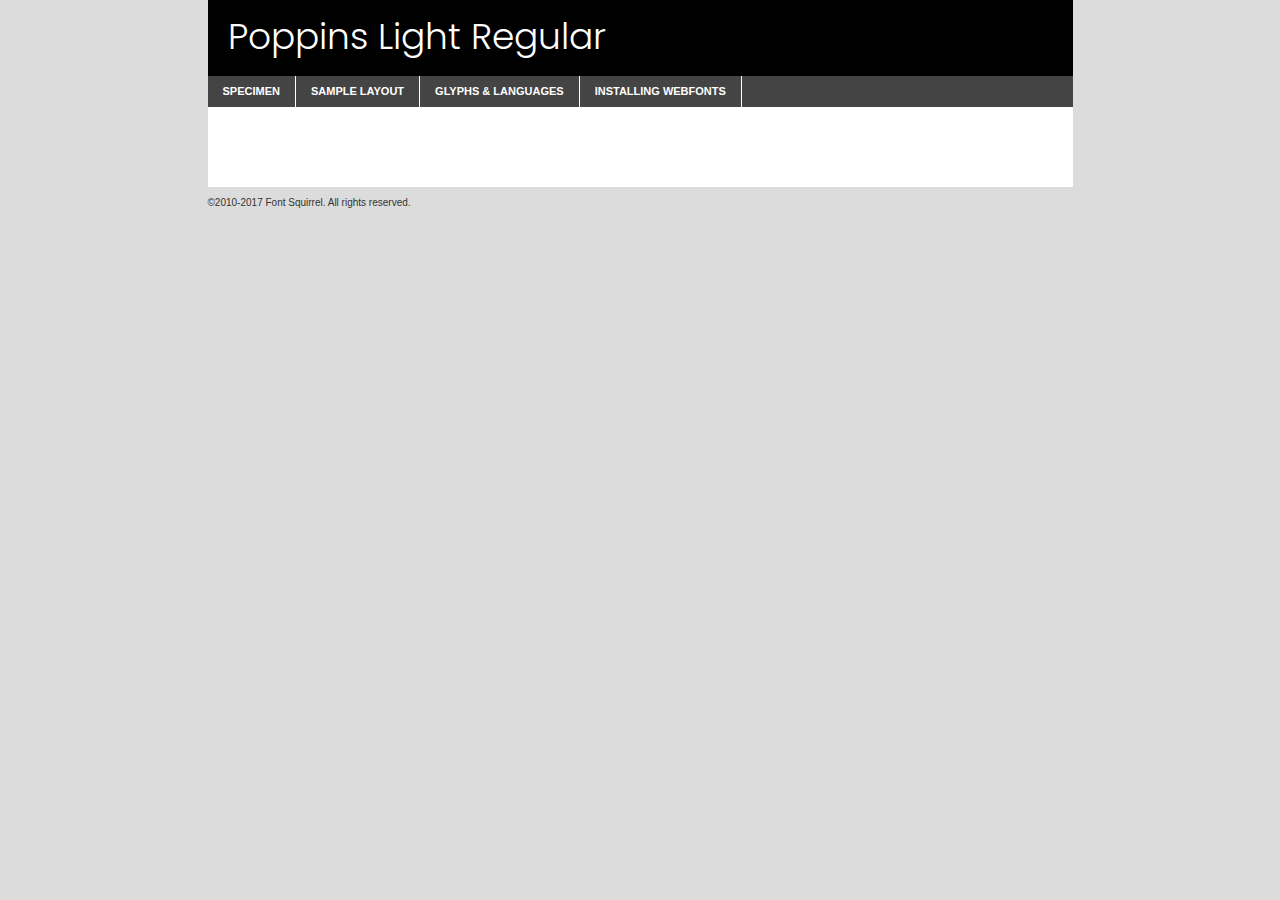
<file: uniteMusic/fonts/poppins-light-demo.html>
<!DOCTYPE html PUBLIC "-//W3C//DTD XHTML 1.0 Transitional//EN"
	"http://www.w3.org/TR/xhtml1/DTD/xhtml1-transitional.dtd">

<html xmlns="http://www.w3.org/1999/xhtml" xml:lang="en" lang="en">
<head>
	<meta http-equiv="Content-Type" content="text/html; charset=utf-8" />
	<script src="http://ajax.googleapis.com/ajax/libs/jquery/1.7.2/jquery.min.js" type="text/javascript" charset="utf-8"></script>
	<script type="text/javascript">
	(function($){$.fn.easyTabs=function(option){var param=jQuery.extend({fadeSpeed:"fast",defaultContent:1,activeClass:'active'},option);$(this).each(function(){var thisId="#"+this.id;if(param.defaultContent==''){param.defaultContent=1;}
	if(typeof param.defaultContent=="number")
	{var defaultTab=$(thisId+" .tabs li:eq("+(param.defaultContent-1)+") a").attr('href').substr(1);}else{var defaultTab=param.defaultContent;}
	$(thisId+" .tabs li a").each(function(){var tabToHide=$(this).attr('href').substr(1);$("#"+tabToHide).addClass('easytabs-tab-content');});hideAll();changeContent(defaultTab);function hideAll(){$(thisId+" .easytabs-tab-content").hide();}
	function changeContent(tabId){hideAll();$(thisId+" .tabs li").removeClass(param.activeClass);$(thisId+" .tabs li a[href=#"+tabId+"]").closest('li').addClass(param.activeClass);if(param.fadeSpeed!="none")
	{$(thisId+" #"+tabId).fadeIn(param.fadeSpeed);}else{$(thisId+" #"+tabId).show();}}
	$(thisId+" .tabs li").click(function(){var tabId=$(this).find('a').attr('href').substr(1);changeContent(tabId);return false;});});}})(jQuery);
	</script>
	<link rel="stylesheet" href="specimen_files/specimen_stylesheet.css" type="text/css" charset="utf-8" />
	<link rel="stylesheet" href="stylesheet.css" type="text/css" charset="utf-8" />

	<style type="text/css">
					body{
				font-family: 'poppinslight';
							}
		</style>

	<title>Poppins Light Regular Specimen</title>
	
	
	<script type="text/javascript" charset="utf-8">
		$(document).ready(function() {
			$('#container').easyTabs({defaultContent:1});
		});
	</script>
</head>

<body>
<div id="container">
	<div id="header">
		Poppins Light Regular	</div>
	<ul class="tabs">
		<li><a href="#specimen">Specimen</a></li>
		<li><a href="#layout">Sample Layout</a></li>
				<li><a href="#glyphs">Glyphs &amp; Languages</a></li>
		<li><a href="#installing">Installing Webfonts</a></li>
		
	</ul>
	
	<div id="main_content">

		
			<div id="specimen">
		
				<div class="section">
					<div class="grid12 firstcol">
						<div class="huge">AaBb</div>
					</div>
				</div>
		
				<div class="section">
					<div class="glyph_range">A&#x200B;B&#x200b;C&#x200b;D&#x200b;E&#x200b;F&#x200b;G&#x200b;H&#x200b;I&#x200b;J&#x200b;K&#x200b;L&#x200b;M&#x200b;N&#x200b;O&#x200b;P&#x200b;Q&#x200b;R&#x200b;S&#x200b;T&#x200b;U&#x200b;V&#x200b;W&#x200b;X&#x200b;Y&#x200b;Z&#x200b;a&#x200b;b&#x200b;c&#x200b;d&#x200b;e&#x200b;f&#x200b;g&#x200b;h&#x200b;i&#x200b;j&#x200b;k&#x200b;l&#x200b;m&#x200b;n&#x200b;o&#x200b;p&#x200b;q&#x200b;r&#x200b;s&#x200b;t&#x200b;u&#x200b;v&#x200b;w&#x200b;x&#x200b;y&#x200b;z&#x200b;1&#x200b;2&#x200b;3&#x200b;4&#x200b;5&#x200b;6&#x200b;7&#x200b;8&#x200b;9&#x200b;0&#x200b;&amp;&#x200b;.&#x200b;,&#x200b;?&#x200b;!&#x200b;&#64;&#x200b;(&#x200b;)&#x200b;#&#x200b;$&#x200b;%&#x200b;*&#x200b;+&#x200b;-&#x200b;=&#x200b;:&#x200b;;</div>
				</div>
				<div class="section">
					<div class="grid12 firstcol">
						<table class="sample_table">
							<tr><td>10</td><td class="size10">abcdefghijklmnopqrstuvwxyzABCDEFGHIJKLMNOPQRSTUVWXYZ0123456789abcdefghijklmnopqrstuvwxyzABCDEFGHIJKLMNOPQRSTUVWXYZ0123456789abcdefghijklmnopqrstuvwxyzABCDEFGHIJKLMNOPQRSTUVWXYZ</td></tr>
							<tr><td>11</td><td class="size11">abcdefghijklmnopqrstuvwxyzABCDEFGHIJKLMNOPQRSTUVWXYZ0123456789abcdefghijklmnopqrstuvwxyzABCDEFGHIJKLMNOPQRSTUVWXYZ0123456789abcdefghijklmnopqrstuvwxyzABCDEFGHIJKLMNOPQRSTUVWXYZ</td></tr>
							<tr><td>12</td><td class="size12">abcdefghijklmnopqrstuvwxyzABCDEFGHIJKLMNOPQRSTUVWXYZ0123456789abcdefghijklmnopqrstuvwxyzABCDEFGHIJKLMNOPQRSTUVWXYZ0123456789abcdefghijklmnopqrstuvwxyzABCDEFGHIJKLMNOPQRSTUVWXYZ</td></tr>
							<tr><td>13</td><td class="size13">abcdefghijklmnopqrstuvwxyzABCDEFGHIJKLMNOPQRSTUVWXYZ0123456789abcdefghijklmnopqrstuvwxyzABCDEFGHIJKLMNOPQRSTUVWXYZ0123456789abcdefghijklmnopqrstuvwxyzABCDEFGHIJKLMNOPQRSTUVWXYZ</td></tr>
							<tr><td>14</td><td class="size14">abcdefghijklmnopqrstuvwxyzABCDEFGHIJKLMNOPQRSTUVWXYZ0123456789abcdefghijklmnopqrstuvwxyzABCDEFGHIJKLMNOPQRSTUVWXYZ0123456789abcdefghijklmnopqrstuvwxyzABCDEFGHIJKLMNOPQRSTUVWXYZ</td></tr>
							<tr><td>16</td><td class="size16">abcdefghijklmnopqrstuvwxyzABCDEFGHIJKLMNOPQRSTUVWXYZ0123456789abcdefghijklmnopqrstuvwxyzABCDEFGHIJKLMNOPQRSTUVWXYZ</td></tr>
							<tr><td>18</td><td class="size18">abcdefghijklmnopqrstuvwxyzABCDEFGHIJKLMNOPQRSTUVWXYZ0123456789abcdefghijklmnopqrstuvwxyzABCDEFGHIJKLMNOPQRSTUVWXYZ</td></tr>
							<tr><td>20</td><td class="size20">abcdefghijklmnopqrstuvwxyzABCDEFGHIJKLMNOPQRSTUVWXYZ0123456789abcdefghijklmnopqrstuvwxyzABCDEFGHIJKLMNOPQRSTUVWXYZ</td></tr>
							<tr><td>24</td><td class="size24">abcdefghijklmnopqrstuvwxyzABCDEFGHIJKLMNOPQRSTUVWXYZ0123456789abcdefghijklmnopqrstuvwxyzABCDEFGHIJKLMNOPQRSTUVWXYZ</td></tr>
							<tr><td>30</td><td class="size30">abcdefghijklmnopqrstuvwxyzABCDEFGHIJKLMNOPQRSTUVWXYZ0123456789abcdefghijklmnopqrstuvwxyzABCDEFGHIJKLMNOPQRSTUVWXYZ</td></tr>
							<tr><td>36</td><td class="size36">abcdefghijklmnopqrstuvwxyzABCDEFGHIJKLMNOPQRSTUVWXYZ0123456789abcdefghijklmnopqrstuvwxyzABCDEFGHIJKLMNOPQRSTUVWXYZ</td></tr>
							<tr><td>48</td><td class="size48">abcdefghijklmnopqrstuvwxyzABCDEFGHIJKLMNOPQRSTUVWXYZ0123456789abcdefghijklmnopqrstuvwxyzABCDEFGHIJKLMNOPQRSTUVWXYZ</td></tr>
							<tr><td>60</td><td class="size60">abcdefghijklmnopqrstuvwxyzABCDEFGHIJKLMNOPQRSTUVWXYZ0123456789abcdefghijklmnopqrstuvwxyzABCDEFGHIJKLMNOPQRSTUVWXYZ</td></tr>
							<tr><td>72</td><td class="size72">abcdefghijklmnopqrstuvwxyzABCDEFGHIJKLMNOPQRSTUVWXYZ0123456789abcdefghijklmnopqrstuvwxyzABCDEFGHIJKLMNOPQRSTUVWXYZ</td></tr>
							<tr><td>90</td><td class="size90">abcdefghijklmnopqrstuvwxyzABCDEFGHIJKLMNOPQRSTUVWXYZ0123456789abcdefghijklmnopqrstuvwxyzABCDEFGHIJKLMNOPQRSTUVWXYZ</td></tr>
						</table>
				
					</div>
			
				</div>
		
		
		
								<div class="section" id="bodycomparison">


										<div id="xheight">
				<div class="fontbody">&#x25FC;&#x25FC;&#x25FC;&#x25FC;&#x25FC;&#x25FC;&#x25FC;&#x25FC;&#x25FC;&#x25FC;&#x25FC;&#x25FC;&#x25FC;&#x25FC;&#x25FC;&#x25FC;&#x25FC;&#x25FC;&#x25FC;&#x25FC;&#x25FC;&#x25FC;&#x25FC;&#x25FC;&#x25FC;&#x25FC;&#x25FC;&#x25FC;&#x25FC;&#x25FC;&#x25FC;&#x25FC;&#x25FC;&#x25FC;&#x25FC;&#x25FC;&#x25FC;&#x25FC;&#x25FC;&#x25FC;&#x25FC;&#x25FC;&#x25FC;&#x25FC;&#x25FC;&#x25FC;&#x25FC;&#x25FC;&#x25FC;&#x25FC;&#x25FC;&#x25FC;&#x25FC;&#x25FC;&#x25FC;&#x25FC;&#x25FC;&#x25FC;&#x25FC;&#x25FC;&#x25FC;&#x25FC;&#x25FC;&#x25FC;&#x25FC;&#x25FC;&#x25FC;&#x25FC;&#x25FC;&#x25FC;&#x25FC;&#x25FC;&#x25FC;&#x25FC;&#x25FC;&#x25FC;&#x25FC;&#x25FC;&#x25FC;&#x25FC;&#x25FC;&#x25FC;&#x25FC;&#x25FC;&#x25FC;&#x25FC;&#x25FC;&#x25FC;&#x25FC;&#x25FC;&#x25FC;&#x25FC;&#x25FC;&#x25FC;&#x25FC;&#x25FC;&#x25FC;&#x25FC;&#x25FC;body</div><div class="arialbody">body</div><div class="verdanabody">body</div><div class="georgiabody">body</div></div>
										<div class="fontbody" style="z-index:1">
											body<span>Poppins Light Regular</span>
										</div>
										<div class="arialbody" style="z-index:1">
											body<span>Arial</span>
										</div>
										<div class="verdanabody" style="z-index:1">
											body<span>Verdana</span>
										</div>
										<div class="georgiabody" style="z-index:1">
											body<span>Georgia</span>
										</div>



								</div>
		
		
				<div class="section psample psample_row1" id="">
					
					<div class="grid2 firstcol">
						<p class="size10"><span>10.</span>Aenean lacinia bibendum nulla sed consectetur. Fusce dapibus, tellus ac cursus commodo, tortor mauris condimentum nibh, ut fermentum massa justo sit amet risus. Nullam id dolor id nibh ultricies vehicula ut id elit. Cum sociis natoque penatibus et magnis dis parturient montes, nascetur ridiculus mus. Nulla vitae elit libero, a pharetra augue.</p>
			
					</div>
					<div class="grid3">
						<p class="size11"><span>11.</span>Aenean lacinia bibendum nulla sed consectetur. Fusce dapibus, tellus ac cursus commodo, tortor mauris condimentum nibh, ut fermentum massa justo sit amet risus. Nullam id dolor id nibh ultricies vehicula ut id elit. Cum sociis natoque penatibus et magnis dis parturient montes, nascetur ridiculus mus. Nulla vitae elit libero, a pharetra augue.</p>
			
					</div>
					<div class="grid3">
						<p class="size12"><span>12.</span>Aenean lacinia bibendum nulla sed consectetur. Fusce dapibus, tellus ac cursus commodo, tortor mauris condimentum nibh, ut fermentum massa justo sit amet risus. Nullam id dolor id nibh ultricies vehicula ut id elit. Cum sociis natoque penatibus et magnis dis parturient montes, nascetur ridiculus mus. Nulla vitae elit libero, a pharetra augue.</p>
			
					</div>
					<div class="grid4">
						<p class="size13"><span>13.</span>Aenean lacinia bibendum nulla sed consectetur. Fusce dapibus, tellus ac cursus commodo, tortor mauris condimentum nibh, ut fermentum massa justo sit amet risus. Nullam id dolor id nibh ultricies vehicula ut id elit. Cum sociis natoque penatibus et magnis dis parturient montes, nascetur ridiculus mus. Nulla vitae elit libero, a pharetra augue.</p>
			
					</div>
					<div class="white_blend"></div>
					
				</div>
				<div class="section psample psample_row2" id="">
					<div class="grid3 firstcol">
						<p class="size14"><span>14.</span>Aenean lacinia bibendum nulla sed consectetur. Fusce dapibus, tellus ac cursus commodo, tortor mauris condimentum nibh, ut fermentum massa justo sit amet risus. Nullam id dolor id nibh ultricies vehicula ut id elit. Cum sociis natoque penatibus et magnis dis parturient montes, nascetur ridiculus mus. Nulla vitae elit libero, a pharetra augue.</p>
			
					</div>
					<div class="grid4">
						<p class="size16"><span>16.</span>Aenean lacinia bibendum nulla sed consectetur. Fusce dapibus, tellus ac cursus commodo, tortor mauris condimentum nibh, ut fermentum massa justo sit amet risus. Nullam id dolor id nibh ultricies vehicula ut id elit. Cum sociis natoque penatibus et magnis dis parturient montes, nascetur ridiculus mus. Nulla vitae elit libero, a pharetra augue.</p>
			
					</div>
					<div class="grid5">
						<p class="size18"><span>18.</span>Aenean lacinia bibendum nulla sed consectetur. Fusce dapibus, tellus ac cursus commodo, tortor mauris condimentum nibh, ut fermentum massa justo sit amet risus. Nullam id dolor id nibh ultricies vehicula ut id elit. Cum sociis natoque penatibus et magnis dis parturient montes, nascetur ridiculus mus. Nulla vitae elit libero, a pharetra augue.</p>
			
					</div>

					<div class="white_blend"></div>

				</div>
				
				<div class="section psample psample_row3" id="">
					<div class="grid5 firstcol">
						<p class="size20"><span>20.</span>Aenean lacinia bibendum nulla sed consectetur. Fusce dapibus, tellus ac cursus commodo, tortor mauris condimentum nibh, ut fermentum massa justo sit amet risus. Nullam id dolor id nibh ultricies vehicula ut id elit. Cum sociis natoque penatibus et magnis dis parturient montes, nascetur ridiculus mus. Nulla vitae elit libero, a pharetra augue.</p>
					</div>
					<div class="grid7">
						<p class="size24"><span>24.</span>Aenean lacinia bibendum nulla sed consectetur. Fusce dapibus, tellus ac cursus commodo, tortor mauris condimentum nibh, ut fermentum massa justo sit amet risus. Nullam id dolor id nibh ultricies vehicula ut id elit. Cum sociis natoque penatibus et magnis dis parturient montes, nascetur ridiculus mus. Nulla vitae elit libero, a pharetra augue.</p>
					</div>
					
					<div class="white_blend"></div>
					
				</div>
				
				<div class="section psample psample_row4" id="">
					<div class="grid12 firstcol">
						<p class="size30"><span>30.</span>Aenean lacinia bibendum nulla sed consectetur. Fusce dapibus, tellus ac cursus commodo, tortor mauris condimentum nibh, ut fermentum massa justo sit amet risus. Nullam id dolor id nibh ultricies vehicula ut id elit. Cum sociis natoque penatibus et magnis dis parturient montes, nascetur ridiculus mus. Nulla vitae elit libero, a pharetra augue.</p>
					</div>
					<div class="white_blend"></div>
					
				</div>
				
				
				
				<div class="section psample psample_row1 fullreverse">
					<div class="grid2 firstcol">
						<p class="size10"><span>10.</span>Aenean lacinia bibendum nulla sed consectetur. Fusce dapibus, tellus ac cursus commodo, tortor mauris condimentum nibh, ut fermentum massa justo sit amet risus. Nullam id dolor id nibh ultricies vehicula ut id elit. Cum sociis natoque penatibus et magnis dis parturient montes, nascetur ridiculus mus. Nulla vitae elit libero, a pharetra augue.</p>
			
					</div>
					<div class="grid3">
						<p class="size11"><span>11.</span>Aenean lacinia bibendum nulla sed consectetur. Fusce dapibus, tellus ac cursus commodo, tortor mauris condimentum nibh, ut fermentum massa justo sit amet risus. Nullam id dolor id nibh ultricies vehicula ut id elit. Cum sociis natoque penatibus et magnis dis parturient montes, nascetur ridiculus mus. Nulla vitae elit libero, a pharetra augue.</p>
			
					</div>
					<div class="grid3">
						<p class="size12"><span>12.</span>Aenean lacinia bibendum nulla sed consectetur. Fusce dapibus, tellus ac cursus commodo, tortor mauris condimentum nibh, ut fermentum massa justo sit amet risus. Nullam id dolor id nibh ultricies vehicula ut id elit. Cum sociis natoque penatibus et magnis dis parturient montes, nascetur ridiculus mus. Nulla vitae elit libero, a pharetra augue.</p>
			
					</div>
					<div class="grid4">
						<p class="size13"><span>13.</span>Aenean lacinia bibendum nulla sed consectetur. Fusce dapibus, tellus ac cursus commodo, tortor mauris condimentum nibh, ut fermentum massa justo sit amet risus. Nullam id dolor id nibh ultricies vehicula ut id elit. Cum sociis natoque penatibus et magnis dis parturient montes, nascetur ridiculus mus. Nulla vitae elit libero, a pharetra augue.</p>
			
					</div>
					<div class="black_blend"></div>
					
				</div>
				
				<div class="section psample psample_row2 fullreverse">
					<div class="grid3 firstcol">
						<p class="size14"><span>14.</span>Aenean lacinia bibendum nulla sed consectetur. Fusce dapibus, tellus ac cursus commodo, tortor mauris condimentum nibh, ut fermentum massa justo sit amet risus. Nullam id dolor id nibh ultricies vehicula ut id elit. Cum sociis natoque penatibus et magnis dis parturient montes, nascetur ridiculus mus. Nulla vitae elit libero, a pharetra augue.</p>
			
					</div>
					<div class="grid4">
						<p class="size16"><span>16.</span>Aenean lacinia bibendum nulla sed consectetur. Fusce dapibus, tellus ac cursus commodo, tortor mauris condimentum nibh, ut fermentum massa justo sit amet risus. Nullam id dolor id nibh ultricies vehicula ut id elit. Cum sociis natoque penatibus et magnis dis parturient montes, nascetur ridiculus mus. Nulla vitae elit libero, a pharetra augue.</p>
			
					</div>
					<div class="grid5">
						<p class="size18"><span>18.</span>Aenean lacinia bibendum nulla sed consectetur. Fusce dapibus, tellus ac cursus commodo, tortor mauris condimentum nibh, ut fermentum massa justo sit amet risus. Nullam id dolor id nibh ultricies vehicula ut id elit. Cum sociis natoque penatibus et magnis dis parturient montes, nascetur ridiculus mus. Nulla vitae elit libero, a pharetra augue.</p>
			
					</div>
					<div class="black_blend"></div>

				</div>
				
				<div class="section psample fullreverse psample_row3" id="">
					<div class="grid5 firstcol">
						<p class="size20"><span>20.</span>Aenean lacinia bibendum nulla sed consectetur. Fusce dapibus, tellus ac cursus commodo, tortor mauris condimentum nibh, ut fermentum massa justo sit amet risus. Nullam id dolor id nibh ultricies vehicula ut id elit. Cum sociis natoque penatibus et magnis dis parturient montes, nascetur ridiculus mus. Nulla vitae elit libero, a pharetra augue.</p>
					</div>
					<div class="grid7">
						<p class="size24"><span>24.</span>Aenean lacinia bibendum nulla sed consectetur. Fusce dapibus, tellus ac cursus commodo, tortor mauris condimentum nibh, ut fermentum massa justo sit amet risus. Nullam id dolor id nibh ultricies vehicula ut id elit. Cum sociis natoque penatibus et magnis dis parturient montes, nascetur ridiculus mus. Nulla vitae elit libero, a pharetra augue.</p>
					</div>
					
					<div class="black_blend"></div>
					
				</div>
				
				<div class="section psample fullreverse psample_row4" id="" style="border-bottom: 20px #000 solid;">
					<div class="grid12 firstcol">
						<p class="size30"><span>30.</span>Aenean lacinia bibendum nulla sed consectetur. Fusce dapibus, tellus ac cursus commodo, tortor mauris condimentum nibh, ut fermentum massa justo sit amet risus. Nullam id dolor id nibh ultricies vehicula ut id elit. Cum sociis natoque penatibus et magnis dis parturient montes, nascetur ridiculus mus. Nulla vitae elit libero, a pharetra augue.</p>
					</div>
					<div class="black_blend"></div>
					
				</div>
				
				
				
				
			</div>
			
			<div id="layout">
				
				<div class="section">
					
					<div class="grid12 firstcol">
						<h1>Lorem Ipsum Dolor</h1>
						<h2>Etiam porta sem malesuada magna mollis euismod</h2>
						
						<p class="byline">By <a href="#link">Aenean Lacinia</a></p>
					</div>
				</div>
				<div class="section">
					<div class="grid8 firstcol">
						<p class="large">Donec sed odio dui. Morbi leo risus, porta ac consectetur ac, vestibulum at eros. Fusce dapibus, tellus ac cursus commodo, tortor mauris condimentum nibh, ut fermentum massa justo sit amet risus. </p>

						
						<h3>Pellentesque ornare sem</h3>

						<p>Maecenas sed diam eget risus varius blandit sit amet non magna. Maecenas faucibus mollis interdum. Donec ullamcorper nulla non metus auctor fringilla. Nullam id dolor id nibh ultricies vehicula ut id elit. Nullam id dolor id nibh ultricies vehicula ut id elit. </p>

						<p>Aenean eu leo quam. Pellentesque ornare sem lacinia quam venenatis vestibulum. Lorem ipsum dolor sit amet, consectetur adipiscing elit. Cum sociis natoque penatibus et magnis dis parturient montes, nascetur ridiculus mus. </p>

						<p>Nulla vitae elit libero, a pharetra augue. Praesent commodo cursus magna, vel scelerisque nisl consectetur et. Aenean lacinia bibendum nulla sed consectetur. </p>

						<p>Nullam quis risus eget urna mollis ornare vel eu leo. Nullam quis risus eget urna mollis ornare vel eu leo. Maecenas sed diam eget risus varius blandit sit amet non magna. Donec ullamcorper nulla non metus auctor fringilla. </p>

						<h3>Cras mattis consectetur</h3>

						<p>Aenean eu leo quam. Pellentesque ornare sem lacinia quam venenatis vestibulum. Aenean lacinia bibendum nulla sed consectetur. Integer posuere erat a ante venenatis dapibus posuere velit aliquet. Cras mattis consectetur purus sit amet fermentum. </p>

						<p>Nullam id dolor id nibh ultricies vehicula ut id elit. Nullam quis risus eget urna mollis ornare vel eu leo. Cras mattis consectetur purus sit amet fermentum.</p>
					</div>
					
					<div class="grid4 sidebar">
						
						<div class="box reverse">
							<p class="last">Nullam quis risus eget urna mollis ornare vel eu leo. Donec ullamcorper nulla non metus auctor fringilla. Cras mattis consectetur purus sit amet fermentum. Sed posuere consectetur est at lobortis. Lorem ipsum dolor sit amet, consectetur adipiscing elit. </p>
						</div>
						
						<p class="caption">Maecenas sed diam eget risus varius.</p>

						<p>Vestibulum id ligula porta felis euismod semper. Integer posuere erat a ante venenatis dapibus posuere velit aliquet. Vestibulum id ligula porta felis euismod semper. Sed posuere consectetur est at lobortis. Maecenas sed diam eget risus varius blandit sit amet non magna. Fusce dapibus, tellus ac cursus commodo, tortor mauris condimentum nibh, ut fermentum massa justo sit amet risus. </p>

					

						<p>Duis mollis, est non commodo luctus, nisi erat porttitor ligula, eget lacinia odio sem nec elit. Aenean lacinia bibendum nulla sed consectetur. Vivamus sagittis lacus vel augue laoreet rutrum faucibus dolor auctor. Aenean lacinia bibendum nulla sed consectetur. Nullam quis risus eget urna mollis ornare vel eu leo. </p>

						<p>Praesent commodo cursus magna, vel scelerisque nisl consectetur et. Donec ullamcorper nulla non metus auctor fringilla. Maecenas faucibus mollis interdum. Fusce dapibus, tellus ac cursus commodo, tortor mauris condimentum nibh, ut fermentum massa justo sit amet risus. </p>

					</div>
				</div>
				
			</div>


			



		<div id="glyphs">
			<div class="section">
				<div class="grid12 firstcol">
			
				<h1>Language Support</h1>
				<p>The subset of Poppins Light Regular in this kit supports the following languages:<br />
			
					English, Arrernte, Bislama, Cebuano, Fijian, Gilbertese, Hmong, Ibanag, Iloko_ilokano, Interglossa_glosa, Interlingua, Lojban, Manx, Norfolk_pitcairnese, Oromo, Rotokas, Samoan, Sardinian, Seychelles_creole, Shona, Somali, Southern_ndebele, Swahili, Swati_swazi, Tok_pisin, Warlpiri, Xhosa, Zulu, Latinbasic, Demo				</p>
				<h1>Glyph Chart</h1>
				<p>The subset of Poppins Light Regular in this kit includes all the glyphs listed below. Unicode entities are included above each glyph to help you insert individual characters into your layout.</p>
				<div id="glyph_chart">
			
																														 <div><p>&amp;#13;</p>&#13;</div>
																				 <div><p>&amp;#32;</p>&#32;</div>
																				 <div><p>&amp;#33;</p>&#33;</div>
																				 <div><p>&amp;#34;</p>&#34;</div>
																				 <div><p>&amp;#35;</p>&#35;</div>
																				 <div><p>&amp;#36;</p>&#36;</div>
																				 <div><p>&amp;#37;</p>&#37;</div>
																				 <div><p>&amp;#38;</p>&#38;</div>
																				 <div><p>&amp;#39;</p>&#39;</div>
																				 <div><p>&amp;#40;</p>&#40;</div>
																				 <div><p>&amp;#41;</p>&#41;</div>
																				 <div><p>&amp;#42;</p>&#42;</div>
																				 <div><p>&amp;#43;</p>&#43;</div>
																				 <div><p>&amp;#44;</p>&#44;</div>
																				 <div><p>&amp;#46;</p>&#46;</div>
																				 <div><p>&amp;#47;</p>&#47;</div>
																				 <div><p>&amp;#48;</p>&#48;</div>
																				 <div><p>&amp;#49;</p>&#49;</div>
																				 <div><p>&amp;#50;</p>&#50;</div>
																				 <div><p>&amp;#51;</p>&#51;</div>
																				 <div><p>&amp;#52;</p>&#52;</div>
																				 <div><p>&amp;#53;</p>&#53;</div>
																				 <div><p>&amp;#54;</p>&#54;</div>
																				 <div><p>&amp;#55;</p>&#55;</div>
																				 <div><p>&amp;#56;</p>&#56;</div>
																				 <div><p>&amp;#57;</p>&#57;</div>
																				 <div><p>&amp;#60;</p>&#60;</div>
																				 <div><p>&amp;#61;</p>&#61;</div>
																				 <div><p>&amp;#62;</p>&#62;</div>
																				 <div><p>&amp;#63;</p>&#63;</div>
																				 <div><p>&amp;#64;</p>&#64;</div>
																				 <div><p>&amp;#65;</p>&#65;</div>
																				 <div><p>&amp;#66;</p>&#66;</div>
																				 <div><p>&amp;#67;</p>&#67;</div>
																				 <div><p>&amp;#68;</p>&#68;</div>
																				 <div><p>&amp;#69;</p>&#69;</div>
																				 <div><p>&amp;#70;</p>&#70;</div>
																				 <div><p>&amp;#71;</p>&#71;</div>
																				 <div><p>&amp;#72;</p>&#72;</div>
																				 <div><p>&amp;#73;</p>&#73;</div>
																				 <div><p>&amp;#74;</p>&#74;</div>
																				 <div><p>&amp;#75;</p>&#75;</div>
																				 <div><p>&amp;#76;</p>&#76;</div>
																				 <div><p>&amp;#77;</p>&#77;</div>
																				 <div><p>&amp;#78;</p>&#78;</div>
																				 <div><p>&amp;#79;</p>&#79;</div>
																				 <div><p>&amp;#80;</p>&#80;</div>
																				 <div><p>&amp;#81;</p>&#81;</div>
																				 <div><p>&amp;#82;</p>&#82;</div>
																				 <div><p>&amp;#83;</p>&#83;</div>
																				 <div><p>&amp;#84;</p>&#84;</div>
																				 <div><p>&amp;#85;</p>&#85;</div>
																				 <div><p>&amp;#86;</p>&#86;</div>
																				 <div><p>&amp;#87;</p>&#87;</div>
																				 <div><p>&amp;#88;</p>&#88;</div>
																				 <div><p>&amp;#89;</p>&#89;</div>
																				 <div><p>&amp;#90;</p>&#90;</div>
																				 <div><p>&amp;#91;</p>&#91;</div>
																				 <div><p>&amp;#92;</p>&#92;</div>
																				 <div><p>&amp;#93;</p>&#93;</div>
																				 <div><p>&amp;#94;</p>&#94;</div>
																				 <div><p>&amp;#95;</p>&#95;</div>
																				 <div><p>&amp;#96;</p>&#96;</div>
																				 <div><p>&amp;#97;</p>&#97;</div>
																				 <div><p>&amp;#98;</p>&#98;</div>
																				 <div><p>&amp;#99;</p>&#99;</div>
																				 <div><p>&amp;#100;</p>&#100;</div>
																				 <div><p>&amp;#101;</p>&#101;</div>
																				 <div><p>&amp;#102;</p>&#102;</div>
																				 <div><p>&amp;#103;</p>&#103;</div>
																				 <div><p>&amp;#104;</p>&#104;</div>
																				 <div><p>&amp;#105;</p>&#105;</div>
																				 <div><p>&amp;#106;</p>&#106;</div>
																				 <div><p>&amp;#107;</p>&#107;</div>
																				 <div><p>&amp;#108;</p>&#108;</div>
																				 <div><p>&amp;#109;</p>&#109;</div>
																				 <div><p>&amp;#110;</p>&#110;</div>
																				 <div><p>&amp;#111;</p>&#111;</div>
																				 <div><p>&amp;#112;</p>&#112;</div>
																				 <div><p>&amp;#113;</p>&#113;</div>
																				 <div><p>&amp;#114;</p>&#114;</div>
																				 <div><p>&amp;#115;</p>&#115;</div>
																				 <div><p>&amp;#116;</p>&#116;</div>
																				 <div><p>&amp;#117;</p>&#117;</div>
																				 <div><p>&amp;#118;</p>&#118;</div>
																				 <div><p>&amp;#119;</p>&#119;</div>
																				 <div><p>&amp;#120;</p>&#120;</div>
																				 <div><p>&amp;#121;</p>&#121;</div>
																				 <div><p>&amp;#122;</p>&#122;</div>
																				 <div><p>&amp;#123;</p>&#123;</div>
																				 <div><p>&amp;#124;</p>&#124;</div>
																				 <div><p>&amp;#125;</p>&#125;</div>
																				 <div><p>&amp;#126;</p>&#126;</div>
																				 <div><p>&amp;#160;</p>&#160;</div>
																				 <div><p>&amp;#161;</p>&#161;</div>
																				 <div><p>&amp;#162;</p>&#162;</div>
																				 <div><p>&amp;#163;</p>&#163;</div>
																				 <div><p>&amp;#164;</p>&#164;</div>
																				 <div><p>&amp;#165;</p>&#165;</div>
																				 <div><p>&amp;#166;</p>&#166;</div>
																				 <div><p>&amp;#167;</p>&#167;</div>
																				 <div><p>&amp;#168;</p>&#168;</div>
																				 <div><p>&amp;#169;</p>&#169;</div>
																				 <div><p>&amp;#170;</p>&#170;</div>
																				 <div><p>&amp;#171;</p>&#171;</div>
																				 <div><p>&amp;#172;</p>&#172;</div>
																				 <div><p>&amp;#174;</p>&#174;</div>
																				 <div><p>&amp;#175;</p>&#175;</div>
																				 <div><p>&amp;#176;</p>&#176;</div>
																				 <div><p>&amp;#177;</p>&#177;</div>
																				 <div><p>&amp;#178;</p>&#178;</div>
																				 <div><p>&amp;#179;</p>&#179;</div>
																				 <div><p>&amp;#180;</p>&#180;</div>
																				 <div><p>&amp;#181;</p>&#181;</div>
																				 <div><p>&amp;#182;</p>&#182;</div>
																				 <div><p>&amp;#184;</p>&#184;</div>
																				 <div><p>&amp;#185;</p>&#185;</div>
																				 <div><p>&amp;#186;</p>&#186;</div>
																				 <div><p>&amp;#187;</p>&#187;</div>
																				 <div><p>&amp;#188;</p>&#188;</div>
																				 <div><p>&amp;#189;</p>&#189;</div>
																				 <div><p>&amp;#190;</p>&#190;</div>
																				 <div><p>&amp;#191;</p>&#191;</div>
																				 <div><p>&amp;#198;</p>&#198;</div>
																				 <div><p>&amp;#199;</p>&#199;</div>
																				 <div><p>&amp;#208;</p>&#208;</div>
																				 <div><p>&amp;#215;</p>&#215;</div>
																				 <div><p>&amp;#216;</p>&#216;</div>
																				 <div><p>&amp;#222;</p>&#222;</div>
																				 <div><p>&amp;#223;</p>&#223;</div>
																				 <div><p>&amp;#230;</p>&#230;</div>
																				 <div><p>&amp;#231;</p>&#231;</div>
																				 <div><p>&amp;#240;</p>&#240;</div>
																				 <div><p>&amp;#247;</p>&#247;</div>
																				 <div><p>&amp;#248;</p>&#248;</div>
																				 <div><p>&amp;#254;</p>&#254;</div>
																				 <div><p>&amp;#305;</p>&#305;</div>
																				 <div><p>&amp;#338;</p>&#338;</div>
																				 <div><p>&amp;#339;</p>&#339;</div>
																				 <div><p>&amp;#710;</p>&#710;</div>
																				 <div><p>&amp;#730;</p>&#730;</div>
																				 <div><p>&amp;#732;</p>&#732;</div>
																				 <div><p>&amp;#8192;</p>&#8192;</div>
																				 <div><p>&amp;#8193;</p>&#8193;</div>
																				 <div><p>&amp;#8194;</p>&#8194;</div>
																				 <div><p>&amp;#8195;</p>&#8195;</div>
																				 <div><p>&amp;#8196;</p>&#8196;</div>
																				 <div><p>&amp;#8197;</p>&#8197;</div>
																				 <div><p>&amp;#8198;</p>&#8198;</div>
																				 <div><p>&amp;#8199;</p>&#8199;</div>
																				 <div><p>&amp;#8200;</p>&#8200;</div>
																				 <div><p>&amp;#8201;</p>&#8201;</div>
																				 <div><p>&amp;#8202;</p>&#8202;</div>
																				 <div><p>&amp;#8211;</p>&#8211;</div>
																				 <div><p>&amp;#8212;</p>&#8212;</div>
																				 <div><p>&amp;#8216;</p>&#8216;</div>
																				 <div><p>&amp;#8217;</p>&#8217;</div>
																				 <div><p>&amp;#8218;</p>&#8218;</div>
																				 <div><p>&amp;#8220;</p>&#8220;</div>
																				 <div><p>&amp;#8221;</p>&#8221;</div>
																				 <div><p>&amp;#8222;</p>&#8222;</div>
																				 <div><p>&amp;#8226;</p>&#8226;</div>
																				 <div><p>&amp;#8239;</p>&#8239;</div>
																				 <div><p>&amp;#8249;</p>&#8249;</div>
																				 <div><p>&amp;#8250;</p>&#8250;</div>
																				 <div><p>&amp;#8287;</p>&#8287;</div>
																				 <div><p>&amp;#8364;</p>&#8364;</div>
																				 <div><p>&amp;#8482;</p>&#8482;</div>
																				 <div><p>&amp;#8722;</p>&#8722;</div>
																				 <div><p>&amp;#9724;</p>&#9724;</div>
																				 <div><p>&amp;#64257;</p>&#64257;</div>
																																																</div>	
				</div>
		
		
			</div>
		</div>
		
		
		<div id="specs">
			
		</div>
	
		<div id="installing">
			<div class="section">
				<div class="grid7 firstcol">
					<h1>Installing Webfonts</h1>
					
					<p>Webfonts are supported by all major browser platforms but not all in the same way. There are currently four different font formats that must be included in order to target all browsers. This includes TTF, WOFF, EOT and SVG.</p>
					
					<h2>1. Upload your webfonts</h2>
					<p>You must upload your webfont kit to your website. They should be in or near the same directory as your CSS files.</p>
					
					<h2>2. Include the webfont stylesheet</h2>
					<p>A special CSS @font-face declaration helps the various browsers select the appropriate font it needs without causing you a bunch of headaches. Learn more about this syntax by reading the <a href="https://www.fontspring.com/blog/further-hardening-of-the-bulletproof-syntax">Fontspring blog post</a> about it. The code for it is as follows:</p>


<code>
@font-face{ 
	font-family: 'MyWebFont';
	src: url('WebFont.eot');
	src: url('WebFont.eot?#iefix') format('embedded-opentype'),
	     url('WebFont.woff') format('woff'),
	     url('WebFont.ttf') format('truetype'),
	     url('WebFont.svg#webfont') format('svg');
}
</code>

	<p>We've already gone ahead and generated the code for you. All you have to do is link to the stylesheet in your HTML, like this:</p>
	<code>&lt;link rel=&quot;stylesheet&quot; href=&quot;stylesheet.css&quot; type=&quot;text/css&quot; charset=&quot;utf-8&quot; /&gt;</code>

					<h2>3. Modify your own stylesheet</h2>
					<p>To take advantage of your new fonts, you must tell your stylesheet to use them. Look at the original @font-face declaration above and find the property called "font-family." The name linked there will be what you use to reference the font. Prepend that webfont name to the font stack in the "font-family" property, inside the selector you want to change. For example:</p>
<code>p { font-family: 'WebFont', Arial, sans-serif; }</code>

<h2>4. Test</h2>
<p>Getting webfonts to work cross-browser <em>can</em> be tricky. Use the information in the sidebar to help you if you find that fonts aren't loading in a particular browser.</p>
				</div>
				
				<div class="grid5 sidebar">
					<div class="box">
						<h2>Troubleshooting<br />Font-Face Problems</h2>
						<p>Having trouble getting your webfonts to load in your new website? Here are some tips to sort out what might be the problem.</p>

						<h3>Fonts not showing in any browser</h3>

						<p>This sounds like you need to work on the plumbing. You either did not upload the fonts to the correct directory, or you did not link the fonts properly in the CSS. If you've confirmed that all this is correct and you still have a problem, take a look at your .htaccess file and see if requests are getting intercepted.</p>

						<h3>Fonts not loading in iPhone or iPad</h3>

						<p>The most common problem here is that you are serving the fonts from an IIS server. IIS refuses to serve files that have unknown MIME types. If that is the case, you must set the MIME type for SVG to "image/svg+xml" in the server settings. Follow these instructions from Microsoft if you need help.</p>

						<h3>Fonts not loading in Firefox</h3>

						<p>The primary reason for this failure? You are still using a version Firefox older than 3.5. So upgrade already! If that isn't it, then you are very likely serving fonts from a different domain. Firefox requires that all font assets be served from the same domain. Lastly it is possible that you need to add WOFF to your list of MIME types (if you are serving via IIS.)</p>

						<h3>Fonts not loading in IE</h3>

						<p>Are you looking at Internet Explorer on an actual Windows machine or are you cheating by using a service like Adobe BrowserLab? Many of these screenshot services do not render @font-face for IE. Best to test it on a real machine.</p>

						<h3>Fonts not loading in IE9</h3>

						<p>IE9, like Firefox, requires that fonts be served from the same domain as the website. Make sure that is the case.</p>
					</div>
				</div>
			</div>
			
		</div>
	
	</div>
	<div id="footer">
		<p>&copy;2010-2017 Font Squirrel. All rights reserved.</p>
	</div>
</div>
</body>
</html>
</file>
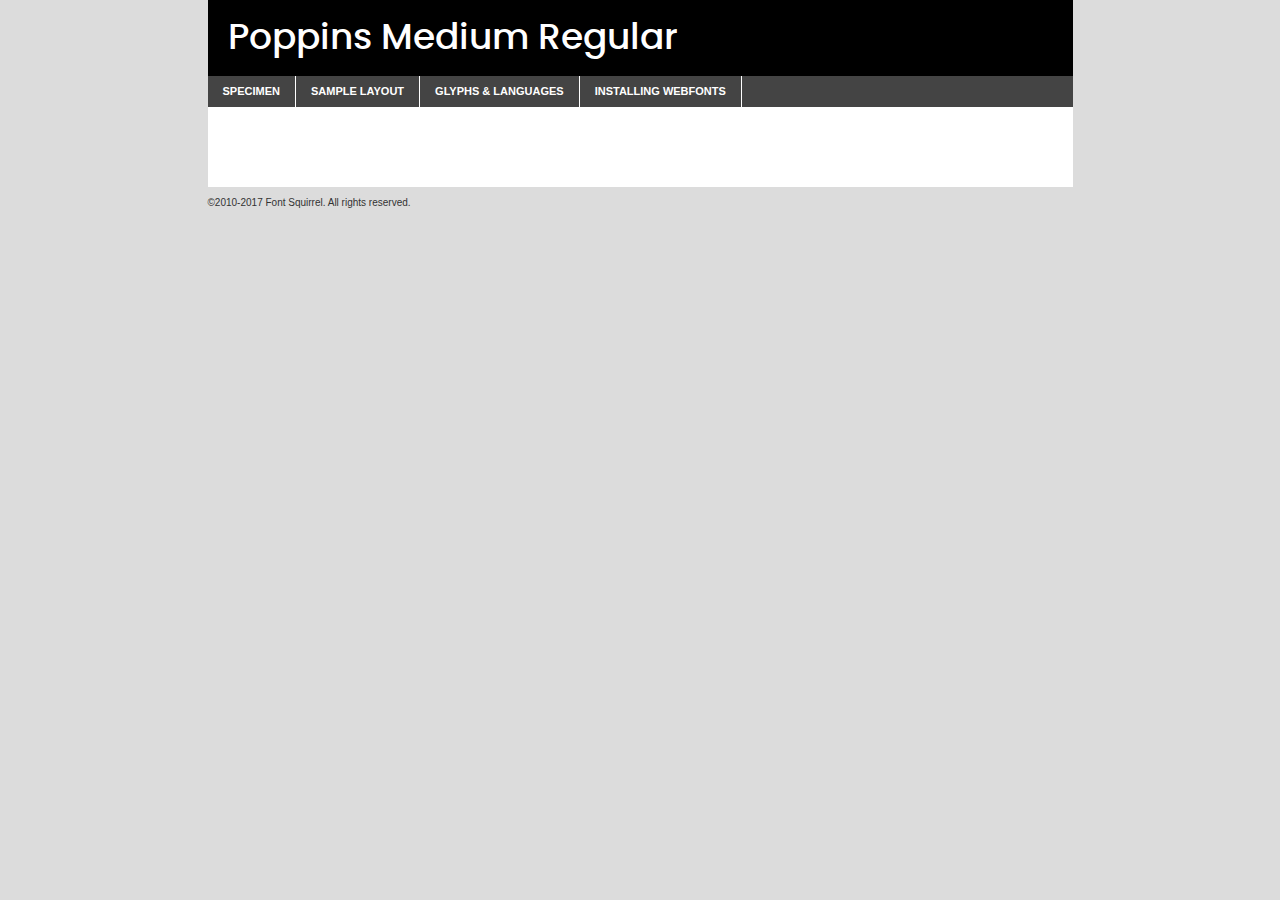
<file: uniteMusic/fonts/poppins-medium-demo.html>
<!DOCTYPE html PUBLIC "-//W3C//DTD XHTML 1.0 Transitional//EN"
	"http://www.w3.org/TR/xhtml1/DTD/xhtml1-transitional.dtd">

<html xmlns="http://www.w3.org/1999/xhtml" xml:lang="en" lang="en">
<head>
	<meta http-equiv="Content-Type" content="text/html; charset=utf-8" />
	<script src="http://ajax.googleapis.com/ajax/libs/jquery/1.7.2/jquery.min.js" type="text/javascript" charset="utf-8"></script>
	<script type="text/javascript">
	(function($){$.fn.easyTabs=function(option){var param=jQuery.extend({fadeSpeed:"fast",defaultContent:1,activeClass:'active'},option);$(this).each(function(){var thisId="#"+this.id;if(param.defaultContent==''){param.defaultContent=1;}
	if(typeof param.defaultContent=="number")
	{var defaultTab=$(thisId+" .tabs li:eq("+(param.defaultContent-1)+") a").attr('href').substr(1);}else{var defaultTab=param.defaultContent;}
	$(thisId+" .tabs li a").each(function(){var tabToHide=$(this).attr('href').substr(1);$("#"+tabToHide).addClass('easytabs-tab-content');});hideAll();changeContent(defaultTab);function hideAll(){$(thisId+" .easytabs-tab-content").hide();}
	function changeContent(tabId){hideAll();$(thisId+" .tabs li").removeClass(param.activeClass);$(thisId+" .tabs li a[href=#"+tabId+"]").closest('li').addClass(param.activeClass);if(param.fadeSpeed!="none")
	{$(thisId+" #"+tabId).fadeIn(param.fadeSpeed);}else{$(thisId+" #"+tabId).show();}}
	$(thisId+" .tabs li").click(function(){var tabId=$(this).find('a').attr('href').substr(1);changeContent(tabId);return false;});});}})(jQuery);
	</script>
	<link rel="stylesheet" href="specimen_files/specimen_stylesheet.css" type="text/css" charset="utf-8" />
	<link rel="stylesheet" href="stylesheet.css" type="text/css" charset="utf-8" />

	<style type="text/css">
					body{
				font-family: 'poppinsmedium';
							}
		</style>

	<title>Poppins Medium Regular Specimen</title>
	
	
	<script type="text/javascript" charset="utf-8">
		$(document).ready(function() {
			$('#container').easyTabs({defaultContent:1});
		});
	</script>
</head>

<body>
<div id="container">
	<div id="header">
		Poppins Medium Regular	</div>
	<ul class="tabs">
		<li><a href="#specimen">Specimen</a></li>
		<li><a href="#layout">Sample Layout</a></li>
				<li><a href="#glyphs">Glyphs &amp; Languages</a></li>
		<li><a href="#installing">Installing Webfonts</a></li>
		
	</ul>
	
	<div id="main_content">

		
			<div id="specimen">
		
				<div class="section">
					<div class="grid12 firstcol">
						<div class="huge">AaBb</div>
					</div>
				</div>
		
				<div class="section">
					<div class="glyph_range">A&#x200B;B&#x200b;C&#x200b;D&#x200b;E&#x200b;F&#x200b;G&#x200b;H&#x200b;I&#x200b;J&#x200b;K&#x200b;L&#x200b;M&#x200b;N&#x200b;O&#x200b;P&#x200b;Q&#x200b;R&#x200b;S&#x200b;T&#x200b;U&#x200b;V&#x200b;W&#x200b;X&#x200b;Y&#x200b;Z&#x200b;a&#x200b;b&#x200b;c&#x200b;d&#x200b;e&#x200b;f&#x200b;g&#x200b;h&#x200b;i&#x200b;j&#x200b;k&#x200b;l&#x200b;m&#x200b;n&#x200b;o&#x200b;p&#x200b;q&#x200b;r&#x200b;s&#x200b;t&#x200b;u&#x200b;v&#x200b;w&#x200b;x&#x200b;y&#x200b;z&#x200b;1&#x200b;2&#x200b;3&#x200b;4&#x200b;5&#x200b;6&#x200b;7&#x200b;8&#x200b;9&#x200b;0&#x200b;&amp;&#x200b;.&#x200b;,&#x200b;?&#x200b;!&#x200b;&#64;&#x200b;(&#x200b;)&#x200b;#&#x200b;$&#x200b;%&#x200b;*&#x200b;+&#x200b;-&#x200b;=&#x200b;:&#x200b;;</div>
				</div>
				<div class="section">
					<div class="grid12 firstcol">
						<table class="sample_table">
							<tr><td>10</td><td class="size10">abcdefghijklmnopqrstuvwxyzABCDEFGHIJKLMNOPQRSTUVWXYZ0123456789abcdefghijklmnopqrstuvwxyzABCDEFGHIJKLMNOPQRSTUVWXYZ0123456789abcdefghijklmnopqrstuvwxyzABCDEFGHIJKLMNOPQRSTUVWXYZ</td></tr>
							<tr><td>11</td><td class="size11">abcdefghijklmnopqrstuvwxyzABCDEFGHIJKLMNOPQRSTUVWXYZ0123456789abcdefghijklmnopqrstuvwxyzABCDEFGHIJKLMNOPQRSTUVWXYZ0123456789abcdefghijklmnopqrstuvwxyzABCDEFGHIJKLMNOPQRSTUVWXYZ</td></tr>
							<tr><td>12</td><td class="size12">abcdefghijklmnopqrstuvwxyzABCDEFGHIJKLMNOPQRSTUVWXYZ0123456789abcdefghijklmnopqrstuvwxyzABCDEFGHIJKLMNOPQRSTUVWXYZ0123456789abcdefghijklmnopqrstuvwxyzABCDEFGHIJKLMNOPQRSTUVWXYZ</td></tr>
							<tr><td>13</td><td class="size13">abcdefghijklmnopqrstuvwxyzABCDEFGHIJKLMNOPQRSTUVWXYZ0123456789abcdefghijklmnopqrstuvwxyzABCDEFGHIJKLMNOPQRSTUVWXYZ0123456789abcdefghijklmnopqrstuvwxyzABCDEFGHIJKLMNOPQRSTUVWXYZ</td></tr>
							<tr><td>14</td><td class="size14">abcdefghijklmnopqrstuvwxyzABCDEFGHIJKLMNOPQRSTUVWXYZ0123456789abcdefghijklmnopqrstuvwxyzABCDEFGHIJKLMNOPQRSTUVWXYZ0123456789abcdefghijklmnopqrstuvwxyzABCDEFGHIJKLMNOPQRSTUVWXYZ</td></tr>
							<tr><td>16</td><td class="size16">abcdefghijklmnopqrstuvwxyzABCDEFGHIJKLMNOPQRSTUVWXYZ0123456789abcdefghijklmnopqrstuvwxyzABCDEFGHIJKLMNOPQRSTUVWXYZ</td></tr>
							<tr><td>18</td><td class="size18">abcdefghijklmnopqrstuvwxyzABCDEFGHIJKLMNOPQRSTUVWXYZ0123456789abcdefghijklmnopqrstuvwxyzABCDEFGHIJKLMNOPQRSTUVWXYZ</td></tr>
							<tr><td>20</td><td class="size20">abcdefghijklmnopqrstuvwxyzABCDEFGHIJKLMNOPQRSTUVWXYZ0123456789abcdefghijklmnopqrstuvwxyzABCDEFGHIJKLMNOPQRSTUVWXYZ</td></tr>
							<tr><td>24</td><td class="size24">abcdefghijklmnopqrstuvwxyzABCDEFGHIJKLMNOPQRSTUVWXYZ0123456789abcdefghijklmnopqrstuvwxyzABCDEFGHIJKLMNOPQRSTUVWXYZ</td></tr>
							<tr><td>30</td><td class="size30">abcdefghijklmnopqrstuvwxyzABCDEFGHIJKLMNOPQRSTUVWXYZ0123456789abcdefghijklmnopqrstuvwxyzABCDEFGHIJKLMNOPQRSTUVWXYZ</td></tr>
							<tr><td>36</td><td class="size36">abcdefghijklmnopqrstuvwxyzABCDEFGHIJKLMNOPQRSTUVWXYZ0123456789abcdefghijklmnopqrstuvwxyzABCDEFGHIJKLMNOPQRSTUVWXYZ</td></tr>
							<tr><td>48</td><td class="size48">abcdefghijklmnopqrstuvwxyzABCDEFGHIJKLMNOPQRSTUVWXYZ0123456789abcdefghijklmnopqrstuvwxyzABCDEFGHIJKLMNOPQRSTUVWXYZ</td></tr>
							<tr><td>60</td><td class="size60">abcdefghijklmnopqrstuvwxyzABCDEFGHIJKLMNOPQRSTUVWXYZ0123456789abcdefghijklmnopqrstuvwxyzABCDEFGHIJKLMNOPQRSTUVWXYZ</td></tr>
							<tr><td>72</td><td class="size72">abcdefghijklmnopqrstuvwxyzABCDEFGHIJKLMNOPQRSTUVWXYZ0123456789abcdefghijklmnopqrstuvwxyzABCDEFGHIJKLMNOPQRSTUVWXYZ</td></tr>
							<tr><td>90</td><td class="size90">abcdefghijklmnopqrstuvwxyzABCDEFGHIJKLMNOPQRSTUVWXYZ0123456789abcdefghijklmnopqrstuvwxyzABCDEFGHIJKLMNOPQRSTUVWXYZ</td></tr>
						</table>
				
					</div>
			
				</div>
		
		
		
								<div class="section" id="bodycomparison">


										<div id="xheight">
				<div class="fontbody">&#x25FC;&#x25FC;&#x25FC;&#x25FC;&#x25FC;&#x25FC;&#x25FC;&#x25FC;&#x25FC;&#x25FC;&#x25FC;&#x25FC;&#x25FC;&#x25FC;&#x25FC;&#x25FC;&#x25FC;&#x25FC;&#x25FC;&#x25FC;&#x25FC;&#x25FC;&#x25FC;&#x25FC;&#x25FC;&#x25FC;&#x25FC;&#x25FC;&#x25FC;&#x25FC;&#x25FC;&#x25FC;&#x25FC;&#x25FC;&#x25FC;&#x25FC;&#x25FC;&#x25FC;&#x25FC;&#x25FC;&#x25FC;&#x25FC;&#x25FC;&#x25FC;&#x25FC;&#x25FC;&#x25FC;&#x25FC;&#x25FC;&#x25FC;&#x25FC;&#x25FC;&#x25FC;&#x25FC;&#x25FC;&#x25FC;&#x25FC;&#x25FC;&#x25FC;&#x25FC;&#x25FC;&#x25FC;&#x25FC;&#x25FC;&#x25FC;&#x25FC;&#x25FC;&#x25FC;&#x25FC;&#x25FC;&#x25FC;&#x25FC;&#x25FC;&#x25FC;&#x25FC;&#x25FC;&#x25FC;&#x25FC;&#x25FC;&#x25FC;&#x25FC;&#x25FC;&#x25FC;&#x25FC;&#x25FC;&#x25FC;&#x25FC;&#x25FC;&#x25FC;&#x25FC;&#x25FC;&#x25FC;&#x25FC;&#x25FC;&#x25FC;&#x25FC;&#x25FC;&#x25FC;&#x25FC;body</div><div class="arialbody">body</div><div class="verdanabody">body</div><div class="georgiabody">body</div></div>
										<div class="fontbody" style="z-index:1">
											body<span>Poppins Medium Regular</span>
										</div>
										<div class="arialbody" style="z-index:1">
											body<span>Arial</span>
										</div>
										<div class="verdanabody" style="z-index:1">
											body<span>Verdana</span>
										</div>
										<div class="georgiabody" style="z-index:1">
											body<span>Georgia</span>
										</div>



								</div>
		
		
				<div class="section psample psample_row1" id="">
					
					<div class="grid2 firstcol">
						<p class="size10"><span>10.</span>Aenean lacinia bibendum nulla sed consectetur. Fusce dapibus, tellus ac cursus commodo, tortor mauris condimentum nibh, ut fermentum massa justo sit amet risus. Nullam id dolor id nibh ultricies vehicula ut id elit. Cum sociis natoque penatibus et magnis dis parturient montes, nascetur ridiculus mus. Nulla vitae elit libero, a pharetra augue.</p>
			
					</div>
					<div class="grid3">
						<p class="size11"><span>11.</span>Aenean lacinia bibendum nulla sed consectetur. Fusce dapibus, tellus ac cursus commodo, tortor mauris condimentum nibh, ut fermentum massa justo sit amet risus. Nullam id dolor id nibh ultricies vehicula ut id elit. Cum sociis natoque penatibus et magnis dis parturient montes, nascetur ridiculus mus. Nulla vitae elit libero, a pharetra augue.</p>
			
					</div>
					<div class="grid3">
						<p class="size12"><span>12.</span>Aenean lacinia bibendum nulla sed consectetur. Fusce dapibus, tellus ac cursus commodo, tortor mauris condimentum nibh, ut fermentum massa justo sit amet risus. Nullam id dolor id nibh ultricies vehicula ut id elit. Cum sociis natoque penatibus et magnis dis parturient montes, nascetur ridiculus mus. Nulla vitae elit libero, a pharetra augue.</p>
			
					</div>
					<div class="grid4">
						<p class="size13"><span>13.</span>Aenean lacinia bibendum nulla sed consectetur. Fusce dapibus, tellus ac cursus commodo, tortor mauris condimentum nibh, ut fermentum massa justo sit amet risus. Nullam id dolor id nibh ultricies vehicula ut id elit. Cum sociis natoque penatibus et magnis dis parturient montes, nascetur ridiculus mus. Nulla vitae elit libero, a pharetra augue.</p>
			
					</div>
					<div class="white_blend"></div>
					
				</div>
				<div class="section psample psample_row2" id="">
					<div class="grid3 firstcol">
						<p class="size14"><span>14.</span>Aenean lacinia bibendum nulla sed consectetur. Fusce dapibus, tellus ac cursus commodo, tortor mauris condimentum nibh, ut fermentum massa justo sit amet risus. Nullam id dolor id nibh ultricies vehicula ut id elit. Cum sociis natoque penatibus et magnis dis parturient montes, nascetur ridiculus mus. Nulla vitae elit libero, a pharetra augue.</p>
			
					</div>
					<div class="grid4">
						<p class="size16"><span>16.</span>Aenean lacinia bibendum nulla sed consectetur. Fusce dapibus, tellus ac cursus commodo, tortor mauris condimentum nibh, ut fermentum massa justo sit amet risus. Nullam id dolor id nibh ultricies vehicula ut id elit. Cum sociis natoque penatibus et magnis dis parturient montes, nascetur ridiculus mus. Nulla vitae elit libero, a pharetra augue.</p>
			
					</div>
					<div class="grid5">
						<p class="size18"><span>18.</span>Aenean lacinia bibendum nulla sed consectetur. Fusce dapibus, tellus ac cursus commodo, tortor mauris condimentum nibh, ut fermentum massa justo sit amet risus. Nullam id dolor id nibh ultricies vehicula ut id elit. Cum sociis natoque penatibus et magnis dis parturient montes, nascetur ridiculus mus. Nulla vitae elit libero, a pharetra augue.</p>
			
					</div>

					<div class="white_blend"></div>

				</div>
				
				<div class="section psample psample_row3" id="">
					<div class="grid5 firstcol">
						<p class="size20"><span>20.</span>Aenean lacinia bibendum nulla sed consectetur. Fusce dapibus, tellus ac cursus commodo, tortor mauris condimentum nibh, ut fermentum massa justo sit amet risus. Nullam id dolor id nibh ultricies vehicula ut id elit. Cum sociis natoque penatibus et magnis dis parturient montes, nascetur ridiculus mus. Nulla vitae elit libero, a pharetra augue.</p>
					</div>
					<div class="grid7">
						<p class="size24"><span>24.</span>Aenean lacinia bibendum nulla sed consectetur. Fusce dapibus, tellus ac cursus commodo, tortor mauris condimentum nibh, ut fermentum massa justo sit amet risus. Nullam id dolor id nibh ultricies vehicula ut id elit. Cum sociis natoque penatibus et magnis dis parturient montes, nascetur ridiculus mus. Nulla vitae elit libero, a pharetra augue.</p>
					</div>
					
					<div class="white_blend"></div>
					
				</div>
				
				<div class="section psample psample_row4" id="">
					<div class="grid12 firstcol">
						<p class="size30"><span>30.</span>Aenean lacinia bibendum nulla sed consectetur. Fusce dapibus, tellus ac cursus commodo, tortor mauris condimentum nibh, ut fermentum massa justo sit amet risus. Nullam id dolor id nibh ultricies vehicula ut id elit. Cum sociis natoque penatibus et magnis dis parturient montes, nascetur ridiculus mus. Nulla vitae elit libero, a pharetra augue.</p>
					</div>
					<div class="white_blend"></div>
					
				</div>
				
				
				
				<div class="section psample psample_row1 fullreverse">
					<div class="grid2 firstcol">
						<p class="size10"><span>10.</span>Aenean lacinia bibendum nulla sed consectetur. Fusce dapibus, tellus ac cursus commodo, tortor mauris condimentum nibh, ut fermentum massa justo sit amet risus. Nullam id dolor id nibh ultricies vehicula ut id elit. Cum sociis natoque penatibus et magnis dis parturient montes, nascetur ridiculus mus. Nulla vitae elit libero, a pharetra augue.</p>
			
					</div>
					<div class="grid3">
						<p class="size11"><span>11.</span>Aenean lacinia bibendum nulla sed consectetur. Fusce dapibus, tellus ac cursus commodo, tortor mauris condimentum nibh, ut fermentum massa justo sit amet risus. Nullam id dolor id nibh ultricies vehicula ut id elit. Cum sociis natoque penatibus et magnis dis parturient montes, nascetur ridiculus mus. Nulla vitae elit libero, a pharetra augue.</p>
			
					</div>
					<div class="grid3">
						<p class="size12"><span>12.</span>Aenean lacinia bibendum nulla sed consectetur. Fusce dapibus, tellus ac cursus commodo, tortor mauris condimentum nibh, ut fermentum massa justo sit amet risus. Nullam id dolor id nibh ultricies vehicula ut id elit. Cum sociis natoque penatibus et magnis dis parturient montes, nascetur ridiculus mus. Nulla vitae elit libero, a pharetra augue.</p>
			
					</div>
					<div class="grid4">
						<p class="size13"><span>13.</span>Aenean lacinia bibendum nulla sed consectetur. Fusce dapibus, tellus ac cursus commodo, tortor mauris condimentum nibh, ut fermentum massa justo sit amet risus. Nullam id dolor id nibh ultricies vehicula ut id elit. Cum sociis natoque penatibus et magnis dis parturient montes, nascetur ridiculus mus. Nulla vitae elit libero, a pharetra augue.</p>
			
					</div>
					<div class="black_blend"></div>
					
				</div>
				
				<div class="section psample psample_row2 fullreverse">
					<div class="grid3 firstcol">
						<p class="size14"><span>14.</span>Aenean lacinia bibendum nulla sed consectetur. Fusce dapibus, tellus ac cursus commodo, tortor mauris condimentum nibh, ut fermentum massa justo sit amet risus. Nullam id dolor id nibh ultricies vehicula ut id elit. Cum sociis natoque penatibus et magnis dis parturient montes, nascetur ridiculus mus. Nulla vitae elit libero, a pharetra augue.</p>
			
					</div>
					<div class="grid4">
						<p class="size16"><span>16.</span>Aenean lacinia bibendum nulla sed consectetur. Fusce dapibus, tellus ac cursus commodo, tortor mauris condimentum nibh, ut fermentum massa justo sit amet risus. Nullam id dolor id nibh ultricies vehicula ut id elit. Cum sociis natoque penatibus et magnis dis parturient montes, nascetur ridiculus mus. Nulla vitae elit libero, a pharetra augue.</p>
			
					</div>
					<div class="grid5">
						<p class="size18"><span>18.</span>Aenean lacinia bibendum nulla sed consectetur. Fusce dapibus, tellus ac cursus commodo, tortor mauris condimentum nibh, ut fermentum massa justo sit amet risus. Nullam id dolor id nibh ultricies vehicula ut id elit. Cum sociis natoque penatibus et magnis dis parturient montes, nascetur ridiculus mus. Nulla vitae elit libero, a pharetra augue.</p>
			
					</div>
					<div class="black_blend"></div>

				</div>
				
				<div class="section psample fullreverse psample_row3" id="">
					<div class="grid5 firstcol">
						<p class="size20"><span>20.</span>Aenean lacinia bibendum nulla sed consectetur. Fusce dapibus, tellus ac cursus commodo, tortor mauris condimentum nibh, ut fermentum massa justo sit amet risus. Nullam id dolor id nibh ultricies vehicula ut id elit. Cum sociis natoque penatibus et magnis dis parturient montes, nascetur ridiculus mus. Nulla vitae elit libero, a pharetra augue.</p>
					</div>
					<div class="grid7">
						<p class="size24"><span>24.</span>Aenean lacinia bibendum nulla sed consectetur. Fusce dapibus, tellus ac cursus commodo, tortor mauris condimentum nibh, ut fermentum massa justo sit amet risus. Nullam id dolor id nibh ultricies vehicula ut id elit. Cum sociis natoque penatibus et magnis dis parturient montes, nascetur ridiculus mus. Nulla vitae elit libero, a pharetra augue.</p>
					</div>
					
					<div class="black_blend"></div>
					
				</div>
				
				<div class="section psample fullreverse psample_row4" id="" style="border-bottom: 20px #000 solid;">
					<div class="grid12 firstcol">
						<p class="size30"><span>30.</span>Aenean lacinia bibendum nulla sed consectetur. Fusce dapibus, tellus ac cursus commodo, tortor mauris condimentum nibh, ut fermentum massa justo sit amet risus. Nullam id dolor id nibh ultricies vehicula ut id elit. Cum sociis natoque penatibus et magnis dis parturient montes, nascetur ridiculus mus. Nulla vitae elit libero, a pharetra augue.</p>
					</div>
					<div class="black_blend"></div>
					
				</div>
				
				
				
				
			</div>
			
			<div id="layout">
				
				<div class="section">
					
					<div class="grid12 firstcol">
						<h1>Lorem Ipsum Dolor</h1>
						<h2>Etiam porta sem malesuada magna mollis euismod</h2>
						
						<p class="byline">By <a href="#link">Aenean Lacinia</a></p>
					</div>
				</div>
				<div class="section">
					<div class="grid8 firstcol">
						<p class="large">Donec sed odio dui. Morbi leo risus, porta ac consectetur ac, vestibulum at eros. Fusce dapibus, tellus ac cursus commodo, tortor mauris condimentum nibh, ut fermentum massa justo sit amet risus. </p>

						
						<h3>Pellentesque ornare sem</h3>

						<p>Maecenas sed diam eget risus varius blandit sit amet non magna. Maecenas faucibus mollis interdum. Donec ullamcorper nulla non metus auctor fringilla. Nullam id dolor id nibh ultricies vehicula ut id elit. Nullam id dolor id nibh ultricies vehicula ut id elit. </p>

						<p>Aenean eu leo quam. Pellentesque ornare sem lacinia quam venenatis vestibulum. Lorem ipsum dolor sit amet, consectetur adipiscing elit. Cum sociis natoque penatibus et magnis dis parturient montes, nascetur ridiculus mus. </p>

						<p>Nulla vitae elit libero, a pharetra augue. Praesent commodo cursus magna, vel scelerisque nisl consectetur et. Aenean lacinia bibendum nulla sed consectetur. </p>

						<p>Nullam quis risus eget urna mollis ornare vel eu leo. Nullam quis risus eget urna mollis ornare vel eu leo. Maecenas sed diam eget risus varius blandit sit amet non magna. Donec ullamcorper nulla non metus auctor fringilla. </p>

						<h3>Cras mattis consectetur</h3>

						<p>Aenean eu leo quam. Pellentesque ornare sem lacinia quam venenatis vestibulum. Aenean lacinia bibendum nulla sed consectetur. Integer posuere erat a ante venenatis dapibus posuere velit aliquet. Cras mattis consectetur purus sit amet fermentum. </p>

						<p>Nullam id dolor id nibh ultricies vehicula ut id elit. Nullam quis risus eget urna mollis ornare vel eu leo. Cras mattis consectetur purus sit amet fermentum.</p>
					</div>
					
					<div class="grid4 sidebar">
						
						<div class="box reverse">
							<p class="last">Nullam quis risus eget urna mollis ornare vel eu leo. Donec ullamcorper nulla non metus auctor fringilla. Cras mattis consectetur purus sit amet fermentum. Sed posuere consectetur est at lobortis. Lorem ipsum dolor sit amet, consectetur adipiscing elit. </p>
						</div>
						
						<p class="caption">Maecenas sed diam eget risus varius.</p>

						<p>Vestibulum id ligula porta felis euismod semper. Integer posuere erat a ante venenatis dapibus posuere velit aliquet. Vestibulum id ligula porta felis euismod semper. Sed posuere consectetur est at lobortis. Maecenas sed diam eget risus varius blandit sit amet non magna. Fusce dapibus, tellus ac cursus commodo, tortor mauris condimentum nibh, ut fermentum massa justo sit amet risus. </p>

					

						<p>Duis mollis, est non commodo luctus, nisi erat porttitor ligula, eget lacinia odio sem nec elit. Aenean lacinia bibendum nulla sed consectetur. Vivamus sagittis lacus vel augue laoreet rutrum faucibus dolor auctor. Aenean lacinia bibendum nulla sed consectetur. Nullam quis risus eget urna mollis ornare vel eu leo. </p>

						<p>Praesent commodo cursus magna, vel scelerisque nisl consectetur et. Donec ullamcorper nulla non metus auctor fringilla. Maecenas faucibus mollis interdum. Fusce dapibus, tellus ac cursus commodo, tortor mauris condimentum nibh, ut fermentum massa justo sit amet risus. </p>

					</div>
				</div>
				
			</div>


			



		<div id="glyphs">
			<div class="section">
				<div class="grid12 firstcol">
			
				<h1>Language Support</h1>
				<p>The subset of Poppins Medium Regular in this kit supports the following languages:<br />
			
					Albanian, Basque, Breton, Chamorro, Danish, Dutch, English, Faroese, Finnish, French, Frisian, Galician, German, Icelandic, Italian, Malagasy, Norwegian, Portuguese, Spanish, Alsatian, Aragonese, Arapaho, Arrernte, Asturian, Aymara, Bislama, Cebuano, Corsican, Fijian, French_creole, Genoese, Gilbertese, Greenlandic, Haitian_creole, Hiligaynon, Hmong, Hopi, Ibanag, Iloko_ilokano, Indonesian, Interglossa_glosa, Interlingua, Irish_gaelic, Jerriais, Lojban, Lombard, Luxembourgeois, Manx, Mohawk, Norfolk_pitcairnese, Occitan, Oromo, Pangasinan, Papiamento, Piedmontese, Potawatomi, Rhaeto-romance, Romansh, Rotokas, Sami_lule, Samoan, Sardinian, Scots_gaelic, Seychelles_creole, Shona, Sicilian, Somali, Southern_ndebele, Swahili, Swati_swazi, Tagalog_filipino_pilipino, Tetum, Tok_pisin, Uyghur_latinized, Volapuk, Walloon, Warlpiri, Xhosa, Yapese, Zulu, Latinbasic, Ubasic, Demo				</p>
				<h1>Glyph Chart</h1>
				<p>The subset of Poppins Medium Regular in this kit includes all the glyphs listed below. Unicode entities are included above each glyph to help you insert individual characters into your layout.</p>
				<div id="glyph_chart">
			
																														 <div><p>&amp;#13;</p>&#13;</div>
																				 <div><p>&amp;#32;</p>&#32;</div>
																				 <div><p>&amp;#33;</p>&#33;</div>
																				 <div><p>&amp;#34;</p>&#34;</div>
																				 <div><p>&amp;#35;</p>&#35;</div>
																				 <div><p>&amp;#36;</p>&#36;</div>
																				 <div><p>&amp;#37;</p>&#37;</div>
																				 <div><p>&amp;#38;</p>&#38;</div>
																				 <div><p>&amp;#39;</p>&#39;</div>
																				 <div><p>&amp;#40;</p>&#40;</div>
																				 <div><p>&amp;#41;</p>&#41;</div>
																				 <div><p>&amp;#42;</p>&#42;</div>
																				 <div><p>&amp;#43;</p>&#43;</div>
																				 <div><p>&amp;#44;</p>&#44;</div>
																				 <div><p>&amp;#45;</p>&#45;</div>
																				 <div><p>&amp;#46;</p>&#46;</div>
																				 <div><p>&amp;#47;</p>&#47;</div>
																				 <div><p>&amp;#48;</p>&#48;</div>
																				 <div><p>&amp;#49;</p>&#49;</div>
																				 <div><p>&amp;#50;</p>&#50;</div>
																				 <div><p>&amp;#51;</p>&#51;</div>
																				 <div><p>&amp;#52;</p>&#52;</div>
																				 <div><p>&amp;#53;</p>&#53;</div>
																				 <div><p>&amp;#54;</p>&#54;</div>
																				 <div><p>&amp;#55;</p>&#55;</div>
																				 <div><p>&amp;#56;</p>&#56;</div>
																				 <div><p>&amp;#57;</p>&#57;</div>
																				 <div><p>&amp;#58;</p>&#58;</div>
																				 <div><p>&amp;#59;</p>&#59;</div>
																				 <div><p>&amp;#60;</p>&#60;</div>
																				 <div><p>&amp;#61;</p>&#61;</div>
																				 <div><p>&amp;#62;</p>&#62;</div>
																				 <div><p>&amp;#63;</p>&#63;</div>
																				 <div><p>&amp;#64;</p>&#64;</div>
																				 <div><p>&amp;#65;</p>&#65;</div>
																				 <div><p>&amp;#66;</p>&#66;</div>
																				 <div><p>&amp;#67;</p>&#67;</div>
																				 <div><p>&amp;#68;</p>&#68;</div>
																				 <div><p>&amp;#69;</p>&#69;</div>
																				 <div><p>&amp;#70;</p>&#70;</div>
																				 <div><p>&amp;#71;</p>&#71;</div>
																				 <div><p>&amp;#72;</p>&#72;</div>
																				 <div><p>&amp;#73;</p>&#73;</div>
																				 <div><p>&amp;#74;</p>&#74;</div>
																				 <div><p>&amp;#75;</p>&#75;</div>
																				 <div><p>&amp;#76;</p>&#76;</div>
																				 <div><p>&amp;#77;</p>&#77;</div>
																				 <div><p>&amp;#78;</p>&#78;</div>
																				 <div><p>&amp;#79;</p>&#79;</div>
																				 <div><p>&amp;#80;</p>&#80;</div>
																				 <div><p>&amp;#81;</p>&#81;</div>
																				 <div><p>&amp;#82;</p>&#82;</div>
																				 <div><p>&amp;#83;</p>&#83;</div>
																				 <div><p>&amp;#84;</p>&#84;</div>
																				 <div><p>&amp;#85;</p>&#85;</div>
																				 <div><p>&amp;#86;</p>&#86;</div>
																				 <div><p>&amp;#87;</p>&#87;</div>
																				 <div><p>&amp;#88;</p>&#88;</div>
																				 <div><p>&amp;#89;</p>&#89;</div>
																				 <div><p>&amp;#90;</p>&#90;</div>
																				 <div><p>&amp;#91;</p>&#91;</div>
																				 <div><p>&amp;#92;</p>&#92;</div>
																				 <div><p>&amp;#93;</p>&#93;</div>
																				 <div><p>&amp;#94;</p>&#94;</div>
																				 <div><p>&amp;#95;</p>&#95;</div>
																				 <div><p>&amp;#96;</p>&#96;</div>
																				 <div><p>&amp;#97;</p>&#97;</div>
																				 <div><p>&amp;#98;</p>&#98;</div>
																				 <div><p>&amp;#99;</p>&#99;</div>
																				 <div><p>&amp;#100;</p>&#100;</div>
																				 <div><p>&amp;#101;</p>&#101;</div>
																				 <div><p>&amp;#102;</p>&#102;</div>
																				 <div><p>&amp;#103;</p>&#103;</div>
																				 <div><p>&amp;#104;</p>&#104;</div>
																				 <div><p>&amp;#105;</p>&#105;</div>
																				 <div><p>&amp;#106;</p>&#106;</div>
																				 <div><p>&amp;#107;</p>&#107;</div>
																				 <div><p>&amp;#108;</p>&#108;</div>
																				 <div><p>&amp;#109;</p>&#109;</div>
																				 <div><p>&amp;#110;</p>&#110;</div>
																				 <div><p>&amp;#111;</p>&#111;</div>
																				 <div><p>&amp;#112;</p>&#112;</div>
																				 <div><p>&amp;#113;</p>&#113;</div>
																				 <div><p>&amp;#114;</p>&#114;</div>
																				 <div><p>&amp;#115;</p>&#115;</div>
																				 <div><p>&amp;#116;</p>&#116;</div>
																				 <div><p>&amp;#117;</p>&#117;</div>
																				 <div><p>&amp;#118;</p>&#118;</div>
																				 <div><p>&amp;#119;</p>&#119;</div>
																				 <div><p>&amp;#120;</p>&#120;</div>
																				 <div><p>&amp;#121;</p>&#121;</div>
																				 <div><p>&amp;#122;</p>&#122;</div>
																				 <div><p>&amp;#123;</p>&#123;</div>
																				 <div><p>&amp;#124;</p>&#124;</div>
																				 <div><p>&amp;#125;</p>&#125;</div>
																				 <div><p>&amp;#126;</p>&#126;</div>
																				 <div><p>&amp;#160;</p>&#160;</div>
																				 <div><p>&amp;#161;</p>&#161;</div>
																				 <div><p>&amp;#162;</p>&#162;</div>
																				 <div><p>&amp;#163;</p>&#163;</div>
																				 <div><p>&amp;#164;</p>&#164;</div>
																				 <div><p>&amp;#165;</p>&#165;</div>
																				 <div><p>&amp;#166;</p>&#166;</div>
																				 <div><p>&amp;#167;</p>&#167;</div>
																				 <div><p>&amp;#168;</p>&#168;</div>
																				 <div><p>&amp;#169;</p>&#169;</div>
																				 <div><p>&amp;#170;</p>&#170;</div>
																				 <div><p>&amp;#171;</p>&#171;</div>
																				 <div><p>&amp;#172;</p>&#172;</div>
																				 <div><p>&amp;#173;</p>&#173;</div>
																				 <div><p>&amp;#174;</p>&#174;</div>
																				 <div><p>&amp;#175;</p>&#175;</div>
																				 <div><p>&amp;#176;</p>&#176;</div>
																				 <div><p>&amp;#177;</p>&#177;</div>
																				 <div><p>&amp;#178;</p>&#178;</div>
																				 <div><p>&amp;#179;</p>&#179;</div>
																				 <div><p>&amp;#180;</p>&#180;</div>
																				 <div><p>&amp;#181;</p>&#181;</div>
																				 <div><p>&amp;#182;</p>&#182;</div>
																				 <div><p>&amp;#183;</p>&#183;</div>
																				 <div><p>&amp;#184;</p>&#184;</div>
																				 <div><p>&amp;#185;</p>&#185;</div>
																				 <div><p>&amp;#186;</p>&#186;</div>
																				 <div><p>&amp;#187;</p>&#187;</div>
																				 <div><p>&amp;#188;</p>&#188;</div>
																				 <div><p>&amp;#189;</p>&#189;</div>
																				 <div><p>&amp;#190;</p>&#190;</div>
																				 <div><p>&amp;#191;</p>&#191;</div>
																				 <div><p>&amp;#192;</p>&#192;</div>
																				 <div><p>&amp;#193;</p>&#193;</div>
																				 <div><p>&amp;#194;</p>&#194;</div>
																				 <div><p>&amp;#195;</p>&#195;</div>
																				 <div><p>&amp;#196;</p>&#196;</div>
																				 <div><p>&amp;#197;</p>&#197;</div>
																				 <div><p>&amp;#198;</p>&#198;</div>
																				 <div><p>&amp;#199;</p>&#199;</div>
																				 <div><p>&amp;#200;</p>&#200;</div>
																				 <div><p>&amp;#201;</p>&#201;</div>
																				 <div><p>&amp;#202;</p>&#202;</div>
																				 <div><p>&amp;#203;</p>&#203;</div>
																				 <div><p>&amp;#204;</p>&#204;</div>
																				 <div><p>&amp;#205;</p>&#205;</div>
																				 <div><p>&amp;#206;</p>&#206;</div>
																				 <div><p>&amp;#207;</p>&#207;</div>
																				 <div><p>&amp;#208;</p>&#208;</div>
																				 <div><p>&amp;#209;</p>&#209;</div>
																				 <div><p>&amp;#210;</p>&#210;</div>
																				 <div><p>&amp;#211;</p>&#211;</div>
																				 <div><p>&amp;#212;</p>&#212;</div>
																				 <div><p>&amp;#213;</p>&#213;</div>
																				 <div><p>&amp;#214;</p>&#214;</div>
																				 <div><p>&amp;#215;</p>&#215;</div>
																				 <div><p>&amp;#216;</p>&#216;</div>
																				 <div><p>&amp;#217;</p>&#217;</div>
																				 <div><p>&amp;#218;</p>&#218;</div>
																				 <div><p>&amp;#219;</p>&#219;</div>
																				 <div><p>&amp;#220;</p>&#220;</div>
																				 <div><p>&amp;#221;</p>&#221;</div>
																				 <div><p>&amp;#222;</p>&#222;</div>
																				 <div><p>&amp;#223;</p>&#223;</div>
																				 <div><p>&amp;#224;</p>&#224;</div>
																				 <div><p>&amp;#225;</p>&#225;</div>
																				 <div><p>&amp;#226;</p>&#226;</div>
																				 <div><p>&amp;#227;</p>&#227;</div>
																				 <div><p>&amp;#228;</p>&#228;</div>
																				 <div><p>&amp;#229;</p>&#229;</div>
																				 <div><p>&amp;#230;</p>&#230;</div>
																				 <div><p>&amp;#231;</p>&#231;</div>
																				 <div><p>&amp;#232;</p>&#232;</div>
																				 <div><p>&amp;#233;</p>&#233;</div>
																				 <div><p>&amp;#234;</p>&#234;</div>
																				 <div><p>&amp;#235;</p>&#235;</div>
																				 <div><p>&amp;#236;</p>&#236;</div>
																				 <div><p>&amp;#237;</p>&#237;</div>
																				 <div><p>&amp;#238;</p>&#238;</div>
																				 <div><p>&amp;#239;</p>&#239;</div>
																				 <div><p>&amp;#240;</p>&#240;</div>
																				 <div><p>&amp;#241;</p>&#241;</div>
																				 <div><p>&amp;#242;</p>&#242;</div>
																				 <div><p>&amp;#243;</p>&#243;</div>
																				 <div><p>&amp;#244;</p>&#244;</div>
																				 <div><p>&amp;#245;</p>&#245;</div>
																				 <div><p>&amp;#246;</p>&#246;</div>
																				 <div><p>&amp;#247;</p>&#247;</div>
																				 <div><p>&amp;#248;</p>&#248;</div>
																				 <div><p>&amp;#249;</p>&#249;</div>
																				 <div><p>&amp;#250;</p>&#250;</div>
																				 <div><p>&amp;#251;</p>&#251;</div>
																				 <div><p>&amp;#252;</p>&#252;</div>
																				 <div><p>&amp;#253;</p>&#253;</div>
																				 <div><p>&amp;#254;</p>&#254;</div>
																				 <div><p>&amp;#255;</p>&#255;</div>
																				 <div><p>&amp;#338;</p>&#338;</div>
																				 <div><p>&amp;#339;</p>&#339;</div>
																				 <div><p>&amp;#376;</p>&#376;</div>
																				 <div><p>&amp;#710;</p>&#710;</div>
																				 <div><p>&amp;#732;</p>&#732;</div>
																				 <div><p>&amp;#8192;</p>&#8192;</div>
																				 <div><p>&amp;#8193;</p>&#8193;</div>
																				 <div><p>&amp;#8194;</p>&#8194;</div>
																				 <div><p>&amp;#8195;</p>&#8195;</div>
																				 <div><p>&amp;#8196;</p>&#8196;</div>
																				 <div><p>&amp;#8197;</p>&#8197;</div>
																				 <div><p>&amp;#8198;</p>&#8198;</div>
																				 <div><p>&amp;#8199;</p>&#8199;</div>
																				 <div><p>&amp;#8200;</p>&#8200;</div>
																				 <div><p>&amp;#8201;</p>&#8201;</div>
																				 <div><p>&amp;#8202;</p>&#8202;</div>
																				 <div><p>&amp;#8208;</p>&#8208;</div>
																				 <div><p>&amp;#8209;</p>&#8209;</div>
																				 <div><p>&amp;#8210;</p>&#8210;</div>
																				 <div><p>&amp;#8211;</p>&#8211;</div>
																				 <div><p>&amp;#8212;</p>&#8212;</div>
																				 <div><p>&amp;#8216;</p>&#8216;</div>
																				 <div><p>&amp;#8217;</p>&#8217;</div>
																				 <div><p>&amp;#8218;</p>&#8218;</div>
																				 <div><p>&amp;#8220;</p>&#8220;</div>
																				 <div><p>&amp;#8221;</p>&#8221;</div>
																				 <div><p>&amp;#8222;</p>&#8222;</div>
																				 <div><p>&amp;#8226;</p>&#8226;</div>
																				 <div><p>&amp;#8230;</p>&#8230;</div>
																				 <div><p>&amp;#8239;</p>&#8239;</div>
																				 <div><p>&amp;#8249;</p>&#8249;</div>
																				 <div><p>&amp;#8250;</p>&#8250;</div>
																				 <div><p>&amp;#8287;</p>&#8287;</div>
																				 <div><p>&amp;#8364;</p>&#8364;</div>
																				 <div><p>&amp;#8482;</p>&#8482;</div>
																				 <div><p>&amp;#9724;</p>&#9724;</div>
																				 <div><p>&amp;#64257;</p>&#64257;</div>
																				 <div><p>&amp;#64258;</p>&#64258;</div>
																																																</div>	
				</div>
		
		
			</div>
		</div>
		
		
		<div id="specs">
			
		</div>
	
		<div id="installing">
			<div class="section">
				<div class="grid7 firstcol">
					<h1>Installing Webfonts</h1>
					
					<p>Webfonts are supported by all major browser platforms but not all in the same way. There are currently four different font formats that must be included in order to target all browsers. This includes TTF, WOFF, EOT and SVG.</p>
					
					<h2>1. Upload your webfonts</h2>
					<p>You must upload your webfont kit to your website. They should be in or near the same directory as your CSS files.</p>
					
					<h2>2. Include the webfont stylesheet</h2>
					<p>A special CSS @font-face declaration helps the various browsers select the appropriate font it needs without causing you a bunch of headaches. Learn more about this syntax by reading the <a href="https://www.fontspring.com/blog/further-hardening-of-the-bulletproof-syntax">Fontspring blog post</a> about it. The code for it is as follows:</p>


<code>
@font-face{ 
	font-family: 'MyWebFont';
	src: url('WebFont.eot');
	src: url('WebFont.eot?#iefix') format('embedded-opentype'),
	     url('WebFont.woff') format('woff'),
	     url('WebFont.ttf') format('truetype'),
	     url('WebFont.svg#webfont') format('svg');
}
</code>

	<p>We've already gone ahead and generated the code for you. All you have to do is link to the stylesheet in your HTML, like this:</p>
	<code>&lt;link rel=&quot;stylesheet&quot; href=&quot;stylesheet.css&quot; type=&quot;text/css&quot; charset=&quot;utf-8&quot; /&gt;</code>

					<h2>3. Modify your own stylesheet</h2>
					<p>To take advantage of your new fonts, you must tell your stylesheet to use them. Look at the original @font-face declaration above and find the property called "font-family." The name linked there will be what you use to reference the font. Prepend that webfont name to the font stack in the "font-family" property, inside the selector you want to change. For example:</p>
<code>p { font-family: 'WebFont', Arial, sans-serif; }</code>

<h2>4. Test</h2>
<p>Getting webfonts to work cross-browser <em>can</em> be tricky. Use the information in the sidebar to help you if you find that fonts aren't loading in a particular browser.</p>
				</div>
				
				<div class="grid5 sidebar">
					<div class="box">
						<h2>Troubleshooting<br />Font-Face Problems</h2>
						<p>Having trouble getting your webfonts to load in your new website? Here are some tips to sort out what might be the problem.</p>

						<h3>Fonts not showing in any browser</h3>

						<p>This sounds like you need to work on the plumbing. You either did not upload the fonts to the correct directory, or you did not link the fonts properly in the CSS. If you've confirmed that all this is correct and you still have a problem, take a look at your .htaccess file and see if requests are getting intercepted.</p>

						<h3>Fonts not loading in iPhone or iPad</h3>

						<p>The most common problem here is that you are serving the fonts from an IIS server. IIS refuses to serve files that have unknown MIME types. If that is the case, you must set the MIME type for SVG to "image/svg+xml" in the server settings. Follow these instructions from Microsoft if you need help.</p>

						<h3>Fonts not loading in Firefox</h3>

						<p>The primary reason for this failure? You are still using a version Firefox older than 3.5. So upgrade already! If that isn't it, then you are very likely serving fonts from a different domain. Firefox requires that all font assets be served from the same domain. Lastly it is possible that you need to add WOFF to your list of MIME types (if you are serving via IIS.)</p>

						<h3>Fonts not loading in IE</h3>

						<p>Are you looking at Internet Explorer on an actual Windows machine or are you cheating by using a service like Adobe BrowserLab? Many of these screenshot services do not render @font-face for IE. Best to test it on a real machine.</p>

						<h3>Fonts not loading in IE9</h3>

						<p>IE9, like Firefox, requires that fonts be served from the same domain as the website. Make sure that is the case.</p>
					</div>
				</div>
			</div>
			
		</div>
	
	</div>
	<div id="footer">
		<p>&copy;2010-2017 Font Squirrel. All rights reserved.</p>
	</div>
</div>
</body>
</html>
</file>
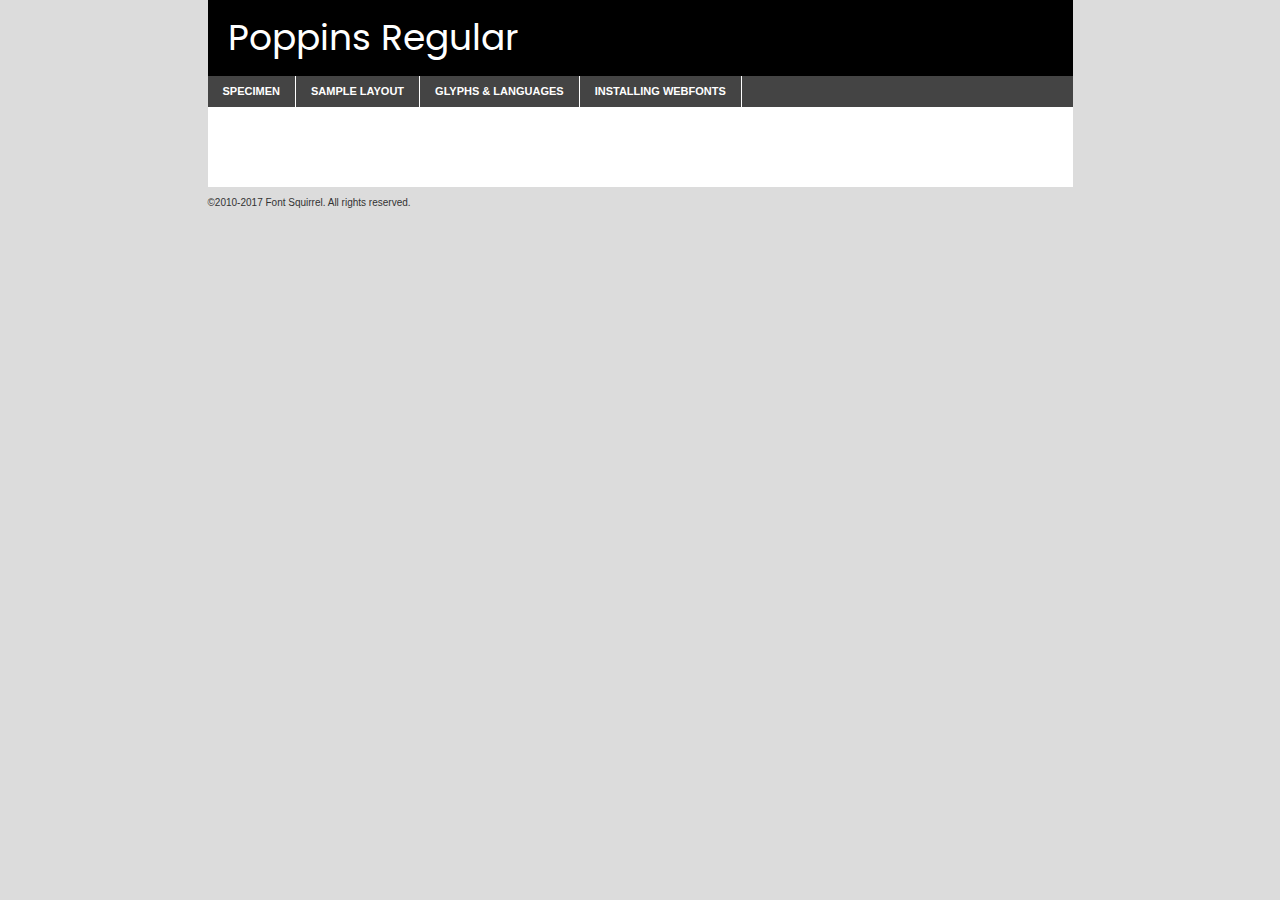
<file: uniteMusic/fonts/poppins-regular-demo.html>
<!DOCTYPE html PUBLIC "-//W3C//DTD XHTML 1.0 Transitional//EN"
	"http://www.w3.org/TR/xhtml1/DTD/xhtml1-transitional.dtd">

<html xmlns="http://www.w3.org/1999/xhtml" xml:lang="en" lang="en">
<head>
	<meta http-equiv="Content-Type" content="text/html; charset=utf-8" />
	<script src="http://ajax.googleapis.com/ajax/libs/jquery/1.7.2/jquery.min.js" type="text/javascript" charset="utf-8"></script>
	<script type="text/javascript">
	(function($){$.fn.easyTabs=function(option){var param=jQuery.extend({fadeSpeed:"fast",defaultContent:1,activeClass:'active'},option);$(this).each(function(){var thisId="#"+this.id;if(param.defaultContent==''){param.defaultContent=1;}
	if(typeof param.defaultContent=="number")
	{var defaultTab=$(thisId+" .tabs li:eq("+(param.defaultContent-1)+") a").attr('href').substr(1);}else{var defaultTab=param.defaultContent;}
	$(thisId+" .tabs li a").each(function(){var tabToHide=$(this).attr('href').substr(1);$("#"+tabToHide).addClass('easytabs-tab-content');});hideAll();changeContent(defaultTab);function hideAll(){$(thisId+" .easytabs-tab-content").hide();}
	function changeContent(tabId){hideAll();$(thisId+" .tabs li").removeClass(param.activeClass);$(thisId+" .tabs li a[href=#"+tabId+"]").closest('li').addClass(param.activeClass);if(param.fadeSpeed!="none")
	{$(thisId+" #"+tabId).fadeIn(param.fadeSpeed);}else{$(thisId+" #"+tabId).show();}}
	$(thisId+" .tabs li").click(function(){var tabId=$(this).find('a').attr('href').substr(1);changeContent(tabId);return false;});});}})(jQuery);
	</script>
	<link rel="stylesheet" href="specimen_files/specimen_stylesheet.css" type="text/css" charset="utf-8" />
	<link rel="stylesheet" href="stylesheet.css" type="text/css" charset="utf-8" />

	<style type="text/css">
					body{
				font-family: 'poppinsregular';
							}
		</style>

	<title>Poppins Regular Specimen</title>
	
	
	<script type="text/javascript" charset="utf-8">
		$(document).ready(function() {
			$('#container').easyTabs({defaultContent:1});
		});
	</script>
</head>

<body>
<div id="container">
	<div id="header">
		Poppins Regular	</div>
	<ul class="tabs">
		<li><a href="#specimen">Specimen</a></li>
		<li><a href="#layout">Sample Layout</a></li>
				<li><a href="#glyphs">Glyphs &amp; Languages</a></li>
		<li><a href="#installing">Installing Webfonts</a></li>
		
	</ul>
	
	<div id="main_content">

		
			<div id="specimen">
		
				<div class="section">
					<div class="grid12 firstcol">
						<div class="huge">AaBb</div>
					</div>
				</div>
		
				<div class="section">
					<div class="glyph_range">A&#x200B;B&#x200b;C&#x200b;D&#x200b;E&#x200b;F&#x200b;G&#x200b;H&#x200b;I&#x200b;J&#x200b;K&#x200b;L&#x200b;M&#x200b;N&#x200b;O&#x200b;P&#x200b;Q&#x200b;R&#x200b;S&#x200b;T&#x200b;U&#x200b;V&#x200b;W&#x200b;X&#x200b;Y&#x200b;Z&#x200b;a&#x200b;b&#x200b;c&#x200b;d&#x200b;e&#x200b;f&#x200b;g&#x200b;h&#x200b;i&#x200b;j&#x200b;k&#x200b;l&#x200b;m&#x200b;n&#x200b;o&#x200b;p&#x200b;q&#x200b;r&#x200b;s&#x200b;t&#x200b;u&#x200b;v&#x200b;w&#x200b;x&#x200b;y&#x200b;z&#x200b;1&#x200b;2&#x200b;3&#x200b;4&#x200b;5&#x200b;6&#x200b;7&#x200b;8&#x200b;9&#x200b;0&#x200b;&amp;&#x200b;.&#x200b;,&#x200b;?&#x200b;!&#x200b;&#64;&#x200b;(&#x200b;)&#x200b;#&#x200b;$&#x200b;%&#x200b;*&#x200b;+&#x200b;-&#x200b;=&#x200b;:&#x200b;;</div>
				</div>
				<div class="section">
					<div class="grid12 firstcol">
						<table class="sample_table">
							<tr><td>10</td><td class="size10">abcdefghijklmnopqrstuvwxyzABCDEFGHIJKLMNOPQRSTUVWXYZ0123456789abcdefghijklmnopqrstuvwxyzABCDEFGHIJKLMNOPQRSTUVWXYZ0123456789abcdefghijklmnopqrstuvwxyzABCDEFGHIJKLMNOPQRSTUVWXYZ</td></tr>
							<tr><td>11</td><td class="size11">abcdefghijklmnopqrstuvwxyzABCDEFGHIJKLMNOPQRSTUVWXYZ0123456789abcdefghijklmnopqrstuvwxyzABCDEFGHIJKLMNOPQRSTUVWXYZ0123456789abcdefghijklmnopqrstuvwxyzABCDEFGHIJKLMNOPQRSTUVWXYZ</td></tr>
							<tr><td>12</td><td class="size12">abcdefghijklmnopqrstuvwxyzABCDEFGHIJKLMNOPQRSTUVWXYZ0123456789abcdefghijklmnopqrstuvwxyzABCDEFGHIJKLMNOPQRSTUVWXYZ0123456789abcdefghijklmnopqrstuvwxyzABCDEFGHIJKLMNOPQRSTUVWXYZ</td></tr>
							<tr><td>13</td><td class="size13">abcdefghijklmnopqrstuvwxyzABCDEFGHIJKLMNOPQRSTUVWXYZ0123456789abcdefghijklmnopqrstuvwxyzABCDEFGHIJKLMNOPQRSTUVWXYZ0123456789abcdefghijklmnopqrstuvwxyzABCDEFGHIJKLMNOPQRSTUVWXYZ</td></tr>
							<tr><td>14</td><td class="size14">abcdefghijklmnopqrstuvwxyzABCDEFGHIJKLMNOPQRSTUVWXYZ0123456789abcdefghijklmnopqrstuvwxyzABCDEFGHIJKLMNOPQRSTUVWXYZ0123456789abcdefghijklmnopqrstuvwxyzABCDEFGHIJKLMNOPQRSTUVWXYZ</td></tr>
							<tr><td>16</td><td class="size16">abcdefghijklmnopqrstuvwxyzABCDEFGHIJKLMNOPQRSTUVWXYZ0123456789abcdefghijklmnopqrstuvwxyzABCDEFGHIJKLMNOPQRSTUVWXYZ</td></tr>
							<tr><td>18</td><td class="size18">abcdefghijklmnopqrstuvwxyzABCDEFGHIJKLMNOPQRSTUVWXYZ0123456789abcdefghijklmnopqrstuvwxyzABCDEFGHIJKLMNOPQRSTUVWXYZ</td></tr>
							<tr><td>20</td><td class="size20">abcdefghijklmnopqrstuvwxyzABCDEFGHIJKLMNOPQRSTUVWXYZ0123456789abcdefghijklmnopqrstuvwxyzABCDEFGHIJKLMNOPQRSTUVWXYZ</td></tr>
							<tr><td>24</td><td class="size24">abcdefghijklmnopqrstuvwxyzABCDEFGHIJKLMNOPQRSTUVWXYZ0123456789abcdefghijklmnopqrstuvwxyzABCDEFGHIJKLMNOPQRSTUVWXYZ</td></tr>
							<tr><td>30</td><td class="size30">abcdefghijklmnopqrstuvwxyzABCDEFGHIJKLMNOPQRSTUVWXYZ0123456789abcdefghijklmnopqrstuvwxyzABCDEFGHIJKLMNOPQRSTUVWXYZ</td></tr>
							<tr><td>36</td><td class="size36">abcdefghijklmnopqrstuvwxyzABCDEFGHIJKLMNOPQRSTUVWXYZ0123456789abcdefghijklmnopqrstuvwxyzABCDEFGHIJKLMNOPQRSTUVWXYZ</td></tr>
							<tr><td>48</td><td class="size48">abcdefghijklmnopqrstuvwxyzABCDEFGHIJKLMNOPQRSTUVWXYZ0123456789abcdefghijklmnopqrstuvwxyzABCDEFGHIJKLMNOPQRSTUVWXYZ</td></tr>
							<tr><td>60</td><td class="size60">abcdefghijklmnopqrstuvwxyzABCDEFGHIJKLMNOPQRSTUVWXYZ0123456789abcdefghijklmnopqrstuvwxyzABCDEFGHIJKLMNOPQRSTUVWXYZ</td></tr>
							<tr><td>72</td><td class="size72">abcdefghijklmnopqrstuvwxyzABCDEFGHIJKLMNOPQRSTUVWXYZ0123456789abcdefghijklmnopqrstuvwxyzABCDEFGHIJKLMNOPQRSTUVWXYZ</td></tr>
							<tr><td>90</td><td class="size90">abcdefghijklmnopqrstuvwxyzABCDEFGHIJKLMNOPQRSTUVWXYZ0123456789abcdefghijklmnopqrstuvwxyzABCDEFGHIJKLMNOPQRSTUVWXYZ</td></tr>
						</table>
				
					</div>
			
				</div>
		
		
		
								<div class="section" id="bodycomparison">


										<div id="xheight">
				<div class="fontbody">&#x25FC;&#x25FC;&#x25FC;&#x25FC;&#x25FC;&#x25FC;&#x25FC;&#x25FC;&#x25FC;&#x25FC;&#x25FC;&#x25FC;&#x25FC;&#x25FC;&#x25FC;&#x25FC;&#x25FC;&#x25FC;&#x25FC;&#x25FC;&#x25FC;&#x25FC;&#x25FC;&#x25FC;&#x25FC;&#x25FC;&#x25FC;&#x25FC;&#x25FC;&#x25FC;&#x25FC;&#x25FC;&#x25FC;&#x25FC;&#x25FC;&#x25FC;&#x25FC;&#x25FC;&#x25FC;&#x25FC;&#x25FC;&#x25FC;&#x25FC;&#x25FC;&#x25FC;&#x25FC;&#x25FC;&#x25FC;&#x25FC;&#x25FC;&#x25FC;&#x25FC;&#x25FC;&#x25FC;&#x25FC;&#x25FC;&#x25FC;&#x25FC;&#x25FC;&#x25FC;&#x25FC;&#x25FC;&#x25FC;&#x25FC;&#x25FC;&#x25FC;&#x25FC;&#x25FC;&#x25FC;&#x25FC;&#x25FC;&#x25FC;&#x25FC;&#x25FC;&#x25FC;&#x25FC;&#x25FC;&#x25FC;&#x25FC;&#x25FC;&#x25FC;&#x25FC;&#x25FC;&#x25FC;&#x25FC;&#x25FC;&#x25FC;&#x25FC;&#x25FC;&#x25FC;&#x25FC;&#x25FC;&#x25FC;&#x25FC;&#x25FC;&#x25FC;&#x25FC;&#x25FC;&#x25FC;body</div><div class="arialbody">body</div><div class="verdanabody">body</div><div class="georgiabody">body</div></div>
										<div class="fontbody" style="z-index:1">
											body<span>Poppins Regular</span>
										</div>
										<div class="arialbody" style="z-index:1">
											body<span>Arial</span>
										</div>
										<div class="verdanabody" style="z-index:1">
											body<span>Verdana</span>
										</div>
										<div class="georgiabody" style="z-index:1">
											body<span>Georgia</span>
										</div>



								</div>
		
		
				<div class="section psample psample_row1" id="">
					
					<div class="grid2 firstcol">
						<p class="size10"><span>10.</span>Aenean lacinia bibendum nulla sed consectetur. Fusce dapibus, tellus ac cursus commodo, tortor mauris condimentum nibh, ut fermentum massa justo sit amet risus. Nullam id dolor id nibh ultricies vehicula ut id elit. Cum sociis natoque penatibus et magnis dis parturient montes, nascetur ridiculus mus. Nulla vitae elit libero, a pharetra augue.</p>
			
					</div>
					<div class="grid3">
						<p class="size11"><span>11.</span>Aenean lacinia bibendum nulla sed consectetur. Fusce dapibus, tellus ac cursus commodo, tortor mauris condimentum nibh, ut fermentum massa justo sit amet risus. Nullam id dolor id nibh ultricies vehicula ut id elit. Cum sociis natoque penatibus et magnis dis parturient montes, nascetur ridiculus mus. Nulla vitae elit libero, a pharetra augue.</p>
			
					</div>
					<div class="grid3">
						<p class="size12"><span>12.</span>Aenean lacinia bibendum nulla sed consectetur. Fusce dapibus, tellus ac cursus commodo, tortor mauris condimentum nibh, ut fermentum massa justo sit amet risus. Nullam id dolor id nibh ultricies vehicula ut id elit. Cum sociis natoque penatibus et magnis dis parturient montes, nascetur ridiculus mus. Nulla vitae elit libero, a pharetra augue.</p>
			
					</div>
					<div class="grid4">
						<p class="size13"><span>13.</span>Aenean lacinia bibendum nulla sed consectetur. Fusce dapibus, tellus ac cursus commodo, tortor mauris condimentum nibh, ut fermentum massa justo sit amet risus. Nullam id dolor id nibh ultricies vehicula ut id elit. Cum sociis natoque penatibus et magnis dis parturient montes, nascetur ridiculus mus. Nulla vitae elit libero, a pharetra augue.</p>
			
					</div>
					<div class="white_blend"></div>
					
				</div>
				<div class="section psample psample_row2" id="">
					<div class="grid3 firstcol">
						<p class="size14"><span>14.</span>Aenean lacinia bibendum nulla sed consectetur. Fusce dapibus, tellus ac cursus commodo, tortor mauris condimentum nibh, ut fermentum massa justo sit amet risus. Nullam id dolor id nibh ultricies vehicula ut id elit. Cum sociis natoque penatibus et magnis dis parturient montes, nascetur ridiculus mus. Nulla vitae elit libero, a pharetra augue.</p>
			
					</div>
					<div class="grid4">
						<p class="size16"><span>16.</span>Aenean lacinia bibendum nulla sed consectetur. Fusce dapibus, tellus ac cursus commodo, tortor mauris condimentum nibh, ut fermentum massa justo sit amet risus. Nullam id dolor id nibh ultricies vehicula ut id elit. Cum sociis natoque penatibus et magnis dis parturient montes, nascetur ridiculus mus. Nulla vitae elit libero, a pharetra augue.</p>
			
					</div>
					<div class="grid5">
						<p class="size18"><span>18.</span>Aenean lacinia bibendum nulla sed consectetur. Fusce dapibus, tellus ac cursus commodo, tortor mauris condimentum nibh, ut fermentum massa justo sit amet risus. Nullam id dolor id nibh ultricies vehicula ut id elit. Cum sociis natoque penatibus et magnis dis parturient montes, nascetur ridiculus mus. Nulla vitae elit libero, a pharetra augue.</p>
			
					</div>

					<div class="white_blend"></div>

				</div>
				
				<div class="section psample psample_row3" id="">
					<div class="grid5 firstcol">
						<p class="size20"><span>20.</span>Aenean lacinia bibendum nulla sed consectetur. Fusce dapibus, tellus ac cursus commodo, tortor mauris condimentum nibh, ut fermentum massa justo sit amet risus. Nullam id dolor id nibh ultricies vehicula ut id elit. Cum sociis natoque penatibus et magnis dis parturient montes, nascetur ridiculus mus. Nulla vitae elit libero, a pharetra augue.</p>
					</div>
					<div class="grid7">
						<p class="size24"><span>24.</span>Aenean lacinia bibendum nulla sed consectetur. Fusce dapibus, tellus ac cursus commodo, tortor mauris condimentum nibh, ut fermentum massa justo sit amet risus. Nullam id dolor id nibh ultricies vehicula ut id elit. Cum sociis natoque penatibus et magnis dis parturient montes, nascetur ridiculus mus. Nulla vitae elit libero, a pharetra augue.</p>
					</div>
					
					<div class="white_blend"></div>
					
				</div>
				
				<div class="section psample psample_row4" id="">
					<div class="grid12 firstcol">
						<p class="size30"><span>30.</span>Aenean lacinia bibendum nulla sed consectetur. Fusce dapibus, tellus ac cursus commodo, tortor mauris condimentum nibh, ut fermentum massa justo sit amet risus. Nullam id dolor id nibh ultricies vehicula ut id elit. Cum sociis natoque penatibus et magnis dis parturient montes, nascetur ridiculus mus. Nulla vitae elit libero, a pharetra augue.</p>
					</div>
					<div class="white_blend"></div>
					
				</div>
				
				
				
				<div class="section psample psample_row1 fullreverse">
					<div class="grid2 firstcol">
						<p class="size10"><span>10.</span>Aenean lacinia bibendum nulla sed consectetur. Fusce dapibus, tellus ac cursus commodo, tortor mauris condimentum nibh, ut fermentum massa justo sit amet risus. Nullam id dolor id nibh ultricies vehicula ut id elit. Cum sociis natoque penatibus et magnis dis parturient montes, nascetur ridiculus mus. Nulla vitae elit libero, a pharetra augue.</p>
			
					</div>
					<div class="grid3">
						<p class="size11"><span>11.</span>Aenean lacinia bibendum nulla sed consectetur. Fusce dapibus, tellus ac cursus commodo, tortor mauris condimentum nibh, ut fermentum massa justo sit amet risus. Nullam id dolor id nibh ultricies vehicula ut id elit. Cum sociis natoque penatibus et magnis dis parturient montes, nascetur ridiculus mus. Nulla vitae elit libero, a pharetra augue.</p>
			
					</div>
					<div class="grid3">
						<p class="size12"><span>12.</span>Aenean lacinia bibendum nulla sed consectetur. Fusce dapibus, tellus ac cursus commodo, tortor mauris condimentum nibh, ut fermentum massa justo sit amet risus. Nullam id dolor id nibh ultricies vehicula ut id elit. Cum sociis natoque penatibus et magnis dis parturient montes, nascetur ridiculus mus. Nulla vitae elit libero, a pharetra augue.</p>
			
					</div>
					<div class="grid4">
						<p class="size13"><span>13.</span>Aenean lacinia bibendum nulla sed consectetur. Fusce dapibus, tellus ac cursus commodo, tortor mauris condimentum nibh, ut fermentum massa justo sit amet risus. Nullam id dolor id nibh ultricies vehicula ut id elit. Cum sociis natoque penatibus et magnis dis parturient montes, nascetur ridiculus mus. Nulla vitae elit libero, a pharetra augue.</p>
			
					</div>
					<div class="black_blend"></div>
					
				</div>
				
				<div class="section psample psample_row2 fullreverse">
					<div class="grid3 firstcol">
						<p class="size14"><span>14.</span>Aenean lacinia bibendum nulla sed consectetur. Fusce dapibus, tellus ac cursus commodo, tortor mauris condimentum nibh, ut fermentum massa justo sit amet risus. Nullam id dolor id nibh ultricies vehicula ut id elit. Cum sociis natoque penatibus et magnis dis parturient montes, nascetur ridiculus mus. Nulla vitae elit libero, a pharetra augue.</p>
			
					</div>
					<div class="grid4">
						<p class="size16"><span>16.</span>Aenean lacinia bibendum nulla sed consectetur. Fusce dapibus, tellus ac cursus commodo, tortor mauris condimentum nibh, ut fermentum massa justo sit amet risus. Nullam id dolor id nibh ultricies vehicula ut id elit. Cum sociis natoque penatibus et magnis dis parturient montes, nascetur ridiculus mus. Nulla vitae elit libero, a pharetra augue.</p>
			
					</div>
					<div class="grid5">
						<p class="size18"><span>18.</span>Aenean lacinia bibendum nulla sed consectetur. Fusce dapibus, tellus ac cursus commodo, tortor mauris condimentum nibh, ut fermentum massa justo sit amet risus. Nullam id dolor id nibh ultricies vehicula ut id elit. Cum sociis natoque penatibus et magnis dis parturient montes, nascetur ridiculus mus. Nulla vitae elit libero, a pharetra augue.</p>
			
					</div>
					<div class="black_blend"></div>

				</div>
				
				<div class="section psample fullreverse psample_row3" id="">
					<div class="grid5 firstcol">
						<p class="size20"><span>20.</span>Aenean lacinia bibendum nulla sed consectetur. Fusce dapibus, tellus ac cursus commodo, tortor mauris condimentum nibh, ut fermentum massa justo sit amet risus. Nullam id dolor id nibh ultricies vehicula ut id elit. Cum sociis natoque penatibus et magnis dis parturient montes, nascetur ridiculus mus. Nulla vitae elit libero, a pharetra augue.</p>
					</div>
					<div class="grid7">
						<p class="size24"><span>24.</span>Aenean lacinia bibendum nulla sed consectetur. Fusce dapibus, tellus ac cursus commodo, tortor mauris condimentum nibh, ut fermentum massa justo sit amet risus. Nullam id dolor id nibh ultricies vehicula ut id elit. Cum sociis natoque penatibus et magnis dis parturient montes, nascetur ridiculus mus. Nulla vitae elit libero, a pharetra augue.</p>
					</div>
					
					<div class="black_blend"></div>
					
				</div>
				
				<div class="section psample fullreverse psample_row4" id="" style="border-bottom: 20px #000 solid;">
					<div class="grid12 firstcol">
						<p class="size30"><span>30.</span>Aenean lacinia bibendum nulla sed consectetur. Fusce dapibus, tellus ac cursus commodo, tortor mauris condimentum nibh, ut fermentum massa justo sit amet risus. Nullam id dolor id nibh ultricies vehicula ut id elit. Cum sociis natoque penatibus et magnis dis parturient montes, nascetur ridiculus mus. Nulla vitae elit libero, a pharetra augue.</p>
					</div>
					<div class="black_blend"></div>
					
				</div>
				
				
				
				
			</div>
			
			<div id="layout">
				
				<div class="section">
					
					<div class="grid12 firstcol">
						<h1>Lorem Ipsum Dolor</h1>
						<h2>Etiam porta sem malesuada magna mollis euismod</h2>
						
						<p class="byline">By <a href="#link">Aenean Lacinia</a></p>
					</div>
				</div>
				<div class="section">
					<div class="grid8 firstcol">
						<p class="large">Donec sed odio dui. Morbi leo risus, porta ac consectetur ac, vestibulum at eros. Fusce dapibus, tellus ac cursus commodo, tortor mauris condimentum nibh, ut fermentum massa justo sit amet risus. </p>

						
						<h3>Pellentesque ornare sem</h3>

						<p>Maecenas sed diam eget risus varius blandit sit amet non magna. Maecenas faucibus mollis interdum. Donec ullamcorper nulla non metus auctor fringilla. Nullam id dolor id nibh ultricies vehicula ut id elit. Nullam id dolor id nibh ultricies vehicula ut id elit. </p>

						<p>Aenean eu leo quam. Pellentesque ornare sem lacinia quam venenatis vestibulum. Lorem ipsum dolor sit amet, consectetur adipiscing elit. Cum sociis natoque penatibus et magnis dis parturient montes, nascetur ridiculus mus. </p>

						<p>Nulla vitae elit libero, a pharetra augue. Praesent commodo cursus magna, vel scelerisque nisl consectetur et. Aenean lacinia bibendum nulla sed consectetur. </p>

						<p>Nullam quis risus eget urna mollis ornare vel eu leo. Nullam quis risus eget urna mollis ornare vel eu leo. Maecenas sed diam eget risus varius blandit sit amet non magna. Donec ullamcorper nulla non metus auctor fringilla. </p>

						<h3>Cras mattis consectetur</h3>

						<p>Aenean eu leo quam. Pellentesque ornare sem lacinia quam venenatis vestibulum. Aenean lacinia bibendum nulla sed consectetur. Integer posuere erat a ante venenatis dapibus posuere velit aliquet. Cras mattis consectetur purus sit amet fermentum. </p>

						<p>Nullam id dolor id nibh ultricies vehicula ut id elit. Nullam quis risus eget urna mollis ornare vel eu leo. Cras mattis consectetur purus sit amet fermentum.</p>
					</div>
					
					<div class="grid4 sidebar">
						
						<div class="box reverse">
							<p class="last">Nullam quis risus eget urna mollis ornare vel eu leo. Donec ullamcorper nulla non metus auctor fringilla. Cras mattis consectetur purus sit amet fermentum. Sed posuere consectetur est at lobortis. Lorem ipsum dolor sit amet, consectetur adipiscing elit. </p>
						</div>
						
						<p class="caption">Maecenas sed diam eget risus varius.</p>

						<p>Vestibulum id ligula porta felis euismod semper. Integer posuere erat a ante venenatis dapibus posuere velit aliquet. Vestibulum id ligula porta felis euismod semper. Sed posuere consectetur est at lobortis. Maecenas sed diam eget risus varius blandit sit amet non magna. Fusce dapibus, tellus ac cursus commodo, tortor mauris condimentum nibh, ut fermentum massa justo sit amet risus. </p>

					

						<p>Duis mollis, est non commodo luctus, nisi erat porttitor ligula, eget lacinia odio sem nec elit. Aenean lacinia bibendum nulla sed consectetur. Vivamus sagittis lacus vel augue laoreet rutrum faucibus dolor auctor. Aenean lacinia bibendum nulla sed consectetur. Nullam quis risus eget urna mollis ornare vel eu leo. </p>

						<p>Praesent commodo cursus magna, vel scelerisque nisl consectetur et. Donec ullamcorper nulla non metus auctor fringilla. Maecenas faucibus mollis interdum. Fusce dapibus, tellus ac cursus commodo, tortor mauris condimentum nibh, ut fermentum massa justo sit amet risus. </p>

					</div>
				</div>
				
			</div>


			



		<div id="glyphs">
			<div class="section">
				<div class="grid12 firstcol">
			
				<h1>Language Support</h1>
				<p>The subset of Poppins Regular in this kit supports the following languages:<br />
			
					Albanian, Basque, Breton, Chamorro, Danish, Dutch, English, Faroese, Finnish, French, Frisian, Galician, German, Icelandic, Italian, Malagasy, Norwegian, Portuguese, Spanish, Alsatian, Aragonese, Arapaho, Arrernte, Asturian, Aymara, Bislama, Cebuano, Corsican, Fijian, French_creole, Genoese, Gilbertese, Greenlandic, Haitian_creole, Hiligaynon, Hmong, Hopi, Ibanag, Iloko_ilokano, Indonesian, Interglossa_glosa, Interlingua, Irish_gaelic, Jerriais, Lojban, Lombard, Luxembourgeois, Manx, Mohawk, Norfolk_pitcairnese, Occitan, Oromo, Pangasinan, Papiamento, Piedmontese, Potawatomi, Rhaeto-romance, Romansh, Rotokas, Sami_lule, Samoan, Sardinian, Scots_gaelic, Seychelles_creole, Shona, Sicilian, Somali, Southern_ndebele, Swahili, Swati_swazi, Tagalog_filipino_pilipino, Tetum, Tok_pisin, Uyghur_latinized, Volapuk, Walloon, Warlpiri, Xhosa, Yapese, Zulu, Latinbasic, Ubasic, Demo				</p>
				<h1>Glyph Chart</h1>
				<p>The subset of Poppins Regular in this kit includes all the glyphs listed below. Unicode entities are included above each glyph to help you insert individual characters into your layout.</p>
				<div id="glyph_chart">
			
																														 <div><p>&amp;#13;</p>&#13;</div>
																				 <div><p>&amp;#32;</p>&#32;</div>
																				 <div><p>&amp;#33;</p>&#33;</div>
																				 <div><p>&amp;#34;</p>&#34;</div>
																				 <div><p>&amp;#35;</p>&#35;</div>
																				 <div><p>&amp;#36;</p>&#36;</div>
																				 <div><p>&amp;#37;</p>&#37;</div>
																				 <div><p>&amp;#38;</p>&#38;</div>
																				 <div><p>&amp;#39;</p>&#39;</div>
																				 <div><p>&amp;#40;</p>&#40;</div>
																				 <div><p>&amp;#41;</p>&#41;</div>
																				 <div><p>&amp;#42;</p>&#42;</div>
																				 <div><p>&amp;#43;</p>&#43;</div>
																				 <div><p>&amp;#44;</p>&#44;</div>
																				 <div><p>&amp;#45;</p>&#45;</div>
																				 <div><p>&amp;#46;</p>&#46;</div>
																				 <div><p>&amp;#47;</p>&#47;</div>
																				 <div><p>&amp;#48;</p>&#48;</div>
																				 <div><p>&amp;#49;</p>&#49;</div>
																				 <div><p>&amp;#50;</p>&#50;</div>
																				 <div><p>&amp;#51;</p>&#51;</div>
																				 <div><p>&amp;#52;</p>&#52;</div>
																				 <div><p>&amp;#53;</p>&#53;</div>
																				 <div><p>&amp;#54;</p>&#54;</div>
																				 <div><p>&amp;#55;</p>&#55;</div>
																				 <div><p>&amp;#56;</p>&#56;</div>
																				 <div><p>&amp;#57;</p>&#57;</div>
																				 <div><p>&amp;#58;</p>&#58;</div>
																				 <div><p>&amp;#59;</p>&#59;</div>
																				 <div><p>&amp;#60;</p>&#60;</div>
																				 <div><p>&amp;#61;</p>&#61;</div>
																				 <div><p>&amp;#62;</p>&#62;</div>
																				 <div><p>&amp;#63;</p>&#63;</div>
																				 <div><p>&amp;#64;</p>&#64;</div>
																				 <div><p>&amp;#65;</p>&#65;</div>
																				 <div><p>&amp;#66;</p>&#66;</div>
																				 <div><p>&amp;#67;</p>&#67;</div>
																				 <div><p>&amp;#68;</p>&#68;</div>
																				 <div><p>&amp;#69;</p>&#69;</div>
																				 <div><p>&amp;#70;</p>&#70;</div>
																				 <div><p>&amp;#71;</p>&#71;</div>
																				 <div><p>&amp;#72;</p>&#72;</div>
																				 <div><p>&amp;#73;</p>&#73;</div>
																				 <div><p>&amp;#74;</p>&#74;</div>
																				 <div><p>&amp;#75;</p>&#75;</div>
																				 <div><p>&amp;#76;</p>&#76;</div>
																				 <div><p>&amp;#77;</p>&#77;</div>
																				 <div><p>&amp;#78;</p>&#78;</div>
																				 <div><p>&amp;#79;</p>&#79;</div>
																				 <div><p>&amp;#80;</p>&#80;</div>
																				 <div><p>&amp;#81;</p>&#81;</div>
																				 <div><p>&amp;#82;</p>&#82;</div>
																				 <div><p>&amp;#83;</p>&#83;</div>
																				 <div><p>&amp;#84;</p>&#84;</div>
																				 <div><p>&amp;#85;</p>&#85;</div>
																				 <div><p>&amp;#86;</p>&#86;</div>
																				 <div><p>&amp;#87;</p>&#87;</div>
																				 <div><p>&amp;#88;</p>&#88;</div>
																				 <div><p>&amp;#89;</p>&#89;</div>
																				 <div><p>&amp;#90;</p>&#90;</div>
																				 <div><p>&amp;#91;</p>&#91;</div>
																				 <div><p>&amp;#92;</p>&#92;</div>
																				 <div><p>&amp;#93;</p>&#93;</div>
																				 <div><p>&amp;#94;</p>&#94;</div>
																				 <div><p>&amp;#95;</p>&#95;</div>
																				 <div><p>&amp;#96;</p>&#96;</div>
																				 <div><p>&amp;#97;</p>&#97;</div>
																				 <div><p>&amp;#98;</p>&#98;</div>
																				 <div><p>&amp;#99;</p>&#99;</div>
																				 <div><p>&amp;#100;</p>&#100;</div>
																				 <div><p>&amp;#101;</p>&#101;</div>
																				 <div><p>&amp;#102;</p>&#102;</div>
																				 <div><p>&amp;#103;</p>&#103;</div>
																				 <div><p>&amp;#104;</p>&#104;</div>
																				 <div><p>&amp;#105;</p>&#105;</div>
																				 <div><p>&amp;#106;</p>&#106;</div>
																				 <div><p>&amp;#107;</p>&#107;</div>
																				 <div><p>&amp;#108;</p>&#108;</div>
																				 <div><p>&amp;#109;</p>&#109;</div>
																				 <div><p>&amp;#110;</p>&#110;</div>
																				 <div><p>&amp;#111;</p>&#111;</div>
																				 <div><p>&amp;#112;</p>&#112;</div>
																				 <div><p>&amp;#113;</p>&#113;</div>
																				 <div><p>&amp;#114;</p>&#114;</div>
																				 <div><p>&amp;#115;</p>&#115;</div>
																				 <div><p>&amp;#116;</p>&#116;</div>
																				 <div><p>&amp;#117;</p>&#117;</div>
																				 <div><p>&amp;#118;</p>&#118;</div>
																				 <div><p>&amp;#119;</p>&#119;</div>
																				 <div><p>&amp;#120;</p>&#120;</div>
																				 <div><p>&amp;#121;</p>&#121;</div>
																				 <div><p>&amp;#122;</p>&#122;</div>
																				 <div><p>&amp;#123;</p>&#123;</div>
																				 <div><p>&amp;#124;</p>&#124;</div>
																				 <div><p>&amp;#125;</p>&#125;</div>
																				 <div><p>&amp;#126;</p>&#126;</div>
																				 <div><p>&amp;#160;</p>&#160;</div>
																				 <div><p>&amp;#161;</p>&#161;</div>
																				 <div><p>&amp;#162;</p>&#162;</div>
																				 <div><p>&amp;#163;</p>&#163;</div>
																				 <div><p>&amp;#164;</p>&#164;</div>
																				 <div><p>&amp;#165;</p>&#165;</div>
																				 <div><p>&amp;#166;</p>&#166;</div>
																				 <div><p>&amp;#167;</p>&#167;</div>
																				 <div><p>&amp;#168;</p>&#168;</div>
																				 <div><p>&amp;#169;</p>&#169;</div>
																				 <div><p>&amp;#170;</p>&#170;</div>
																				 <div><p>&amp;#171;</p>&#171;</div>
																				 <div><p>&amp;#172;</p>&#172;</div>
																				 <div><p>&amp;#173;</p>&#173;</div>
																				 <div><p>&amp;#174;</p>&#174;</div>
																				 <div><p>&amp;#175;</p>&#175;</div>
																				 <div><p>&amp;#176;</p>&#176;</div>
																				 <div><p>&amp;#177;</p>&#177;</div>
																				 <div><p>&amp;#178;</p>&#178;</div>
																				 <div><p>&amp;#179;</p>&#179;</div>
																				 <div><p>&amp;#180;</p>&#180;</div>
																				 <div><p>&amp;#181;</p>&#181;</div>
																				 <div><p>&amp;#182;</p>&#182;</div>
																				 <div><p>&amp;#183;</p>&#183;</div>
																				 <div><p>&amp;#184;</p>&#184;</div>
																				 <div><p>&amp;#185;</p>&#185;</div>
																				 <div><p>&amp;#186;</p>&#186;</div>
																				 <div><p>&amp;#187;</p>&#187;</div>
																				 <div><p>&amp;#188;</p>&#188;</div>
																				 <div><p>&amp;#189;</p>&#189;</div>
																				 <div><p>&amp;#190;</p>&#190;</div>
																				 <div><p>&amp;#191;</p>&#191;</div>
																				 <div><p>&amp;#192;</p>&#192;</div>
																				 <div><p>&amp;#193;</p>&#193;</div>
																				 <div><p>&amp;#194;</p>&#194;</div>
																				 <div><p>&amp;#195;</p>&#195;</div>
																				 <div><p>&amp;#196;</p>&#196;</div>
																				 <div><p>&amp;#197;</p>&#197;</div>
																				 <div><p>&amp;#198;</p>&#198;</div>
																				 <div><p>&amp;#199;</p>&#199;</div>
																				 <div><p>&amp;#200;</p>&#200;</div>
																				 <div><p>&amp;#201;</p>&#201;</div>
																				 <div><p>&amp;#202;</p>&#202;</div>
																				 <div><p>&amp;#203;</p>&#203;</div>
																				 <div><p>&amp;#204;</p>&#204;</div>
																				 <div><p>&amp;#205;</p>&#205;</div>
																				 <div><p>&amp;#206;</p>&#206;</div>
																				 <div><p>&amp;#207;</p>&#207;</div>
																				 <div><p>&amp;#208;</p>&#208;</div>
																				 <div><p>&amp;#209;</p>&#209;</div>
																				 <div><p>&amp;#210;</p>&#210;</div>
																				 <div><p>&amp;#211;</p>&#211;</div>
																				 <div><p>&amp;#212;</p>&#212;</div>
																				 <div><p>&amp;#213;</p>&#213;</div>
																				 <div><p>&amp;#214;</p>&#214;</div>
																				 <div><p>&amp;#215;</p>&#215;</div>
																				 <div><p>&amp;#216;</p>&#216;</div>
																				 <div><p>&amp;#217;</p>&#217;</div>
																				 <div><p>&amp;#218;</p>&#218;</div>
																				 <div><p>&amp;#219;</p>&#219;</div>
																				 <div><p>&amp;#220;</p>&#220;</div>
																				 <div><p>&amp;#221;</p>&#221;</div>
																				 <div><p>&amp;#222;</p>&#222;</div>
																				 <div><p>&amp;#223;</p>&#223;</div>
																				 <div><p>&amp;#224;</p>&#224;</div>
																				 <div><p>&amp;#225;</p>&#225;</div>
																				 <div><p>&amp;#226;</p>&#226;</div>
																				 <div><p>&amp;#227;</p>&#227;</div>
																				 <div><p>&amp;#228;</p>&#228;</div>
																				 <div><p>&amp;#229;</p>&#229;</div>
																				 <div><p>&amp;#230;</p>&#230;</div>
																				 <div><p>&amp;#231;</p>&#231;</div>
																				 <div><p>&amp;#232;</p>&#232;</div>
																				 <div><p>&amp;#233;</p>&#233;</div>
																				 <div><p>&amp;#234;</p>&#234;</div>
																				 <div><p>&amp;#235;</p>&#235;</div>
																				 <div><p>&amp;#236;</p>&#236;</div>
																				 <div><p>&amp;#237;</p>&#237;</div>
																				 <div><p>&amp;#238;</p>&#238;</div>
																				 <div><p>&amp;#239;</p>&#239;</div>
																				 <div><p>&amp;#240;</p>&#240;</div>
																				 <div><p>&amp;#241;</p>&#241;</div>
																				 <div><p>&amp;#242;</p>&#242;</div>
																				 <div><p>&amp;#243;</p>&#243;</div>
																				 <div><p>&amp;#244;</p>&#244;</div>
																				 <div><p>&amp;#245;</p>&#245;</div>
																				 <div><p>&amp;#246;</p>&#246;</div>
																				 <div><p>&amp;#247;</p>&#247;</div>
																				 <div><p>&amp;#248;</p>&#248;</div>
																				 <div><p>&amp;#249;</p>&#249;</div>
																				 <div><p>&amp;#250;</p>&#250;</div>
																				 <div><p>&amp;#251;</p>&#251;</div>
																				 <div><p>&amp;#252;</p>&#252;</div>
																				 <div><p>&amp;#253;</p>&#253;</div>
																				 <div><p>&amp;#254;</p>&#254;</div>
																				 <div><p>&amp;#255;</p>&#255;</div>
																				 <div><p>&amp;#338;</p>&#338;</div>
																				 <div><p>&amp;#339;</p>&#339;</div>
																				 <div><p>&amp;#376;</p>&#376;</div>
																				 <div><p>&amp;#710;</p>&#710;</div>
																				 <div><p>&amp;#732;</p>&#732;</div>
																				 <div><p>&amp;#8192;</p>&#8192;</div>
																				 <div><p>&amp;#8193;</p>&#8193;</div>
																				 <div><p>&amp;#8194;</p>&#8194;</div>
																				 <div><p>&amp;#8195;</p>&#8195;</div>
																				 <div><p>&amp;#8196;</p>&#8196;</div>
																				 <div><p>&amp;#8197;</p>&#8197;</div>
																				 <div><p>&amp;#8198;</p>&#8198;</div>
																				 <div><p>&amp;#8199;</p>&#8199;</div>
																				 <div><p>&amp;#8200;</p>&#8200;</div>
																				 <div><p>&amp;#8201;</p>&#8201;</div>
																				 <div><p>&amp;#8202;</p>&#8202;</div>
																				 <div><p>&amp;#8208;</p>&#8208;</div>
																				 <div><p>&amp;#8209;</p>&#8209;</div>
																				 <div><p>&amp;#8210;</p>&#8210;</div>
																				 <div><p>&amp;#8211;</p>&#8211;</div>
																				 <div><p>&amp;#8212;</p>&#8212;</div>
																				 <div><p>&amp;#8216;</p>&#8216;</div>
																				 <div><p>&amp;#8217;</p>&#8217;</div>
																				 <div><p>&amp;#8218;</p>&#8218;</div>
																				 <div><p>&amp;#8220;</p>&#8220;</div>
																				 <div><p>&amp;#8221;</p>&#8221;</div>
																				 <div><p>&amp;#8222;</p>&#8222;</div>
																				 <div><p>&amp;#8226;</p>&#8226;</div>
																				 <div><p>&amp;#8230;</p>&#8230;</div>
																				 <div><p>&amp;#8239;</p>&#8239;</div>
																				 <div><p>&amp;#8249;</p>&#8249;</div>
																				 <div><p>&amp;#8250;</p>&#8250;</div>
																				 <div><p>&amp;#8287;</p>&#8287;</div>
																				 <div><p>&amp;#8364;</p>&#8364;</div>
																				 <div><p>&amp;#8482;</p>&#8482;</div>
																				 <div><p>&amp;#64257;</p>&#64257;</div>
																				 <div><p>&amp;#64258;</p>&#64258;</div>
																																																</div>	
				</div>
		
		
			</div>
		</div>
		
		
		<div id="specs">
			
		</div>
	
		<div id="installing">
			<div class="section">
				<div class="grid7 firstcol">
					<h1>Installing Webfonts</h1>
					
					<p>Webfonts are supported by all major browser platforms but not all in the same way. There are currently four different font formats that must be included in order to target all browsers. This includes TTF, WOFF, EOT and SVG.</p>
					
					<h2>1. Upload your webfonts</h2>
					<p>You must upload your webfont kit to your website. They should be in or near the same directory as your CSS files.</p>
					
					<h2>2. Include the webfont stylesheet</h2>
					<p>A special CSS @font-face declaration helps the various browsers select the appropriate font it needs without causing you a bunch of headaches. Learn more about this syntax by reading the <a href="https://www.fontspring.com/blog/further-hardening-of-the-bulletproof-syntax">Fontspring blog post</a> about it. The code for it is as follows:</p>


<code>
@font-face{ 
	font-family: 'MyWebFont';
	src: url('WebFont.eot');
	src: url('WebFont.eot?#iefix') format('embedded-opentype'),
	     url('WebFont.woff') format('woff'),
	     url('WebFont.ttf') format('truetype'),
	     url('WebFont.svg#webfont') format('svg');
}
</code>

	<p>We've already gone ahead and generated the code for you. All you have to do is link to the stylesheet in your HTML, like this:</p>
	<code>&lt;link rel=&quot;stylesheet&quot; href=&quot;stylesheet.css&quot; type=&quot;text/css&quot; charset=&quot;utf-8&quot; /&gt;</code>

					<h2>3. Modify your own stylesheet</h2>
					<p>To take advantage of your new fonts, you must tell your stylesheet to use them. Look at the original @font-face declaration above and find the property called "font-family." The name linked there will be what you use to reference the font. Prepend that webfont name to the font stack in the "font-family" property, inside the selector you want to change. For example:</p>
<code>p { font-family: 'WebFont', Arial, sans-serif; }</code>

<h2>4. Test</h2>
<p>Getting webfonts to work cross-browser <em>can</em> be tricky. Use the information in the sidebar to help you if you find that fonts aren't loading in a particular browser.</p>
				</div>
				
				<div class="grid5 sidebar">
					<div class="box">
						<h2>Troubleshooting<br />Font-Face Problems</h2>
						<p>Having trouble getting your webfonts to load in your new website? Here are some tips to sort out what might be the problem.</p>

						<h3>Fonts not showing in any browser</h3>

						<p>This sounds like you need to work on the plumbing. You either did not upload the fonts to the correct directory, or you did not link the fonts properly in the CSS. If you've confirmed that all this is correct and you still have a problem, take a look at your .htaccess file and see if requests are getting intercepted.</p>

						<h3>Fonts not loading in iPhone or iPad</h3>

						<p>The most common problem here is that you are serving the fonts from an IIS server. IIS refuses to serve files that have unknown MIME types. If that is the case, you must set the MIME type for SVG to "image/svg+xml" in the server settings. Follow these instructions from Microsoft if you need help.</p>

						<h3>Fonts not loading in Firefox</h3>

						<p>The primary reason for this failure? You are still using a version Firefox older than 3.5. So upgrade already! If that isn't it, then you are very likely serving fonts from a different domain. Firefox requires that all font assets be served from the same domain. Lastly it is possible that you need to add WOFF to your list of MIME types (if you are serving via IIS.)</p>

						<h3>Fonts not loading in IE</h3>

						<p>Are you looking at Internet Explorer on an actual Windows machine or are you cheating by using a service like Adobe BrowserLab? Many of these screenshot services do not render @font-face for IE. Best to test it on a real machine.</p>

						<h3>Fonts not loading in IE9</h3>

						<p>IE9, like Firefox, requires that fonts be served from the same domain as the website. Make sure that is the case.</p>
					</div>
				</div>
			</div>
			
		</div>
	
	</div>
	<div id="footer">
		<p>&copy;2010-2017 Font Squirrel. All rights reserved.</p>
	</div>
</div>
</body>
</html>
</file>
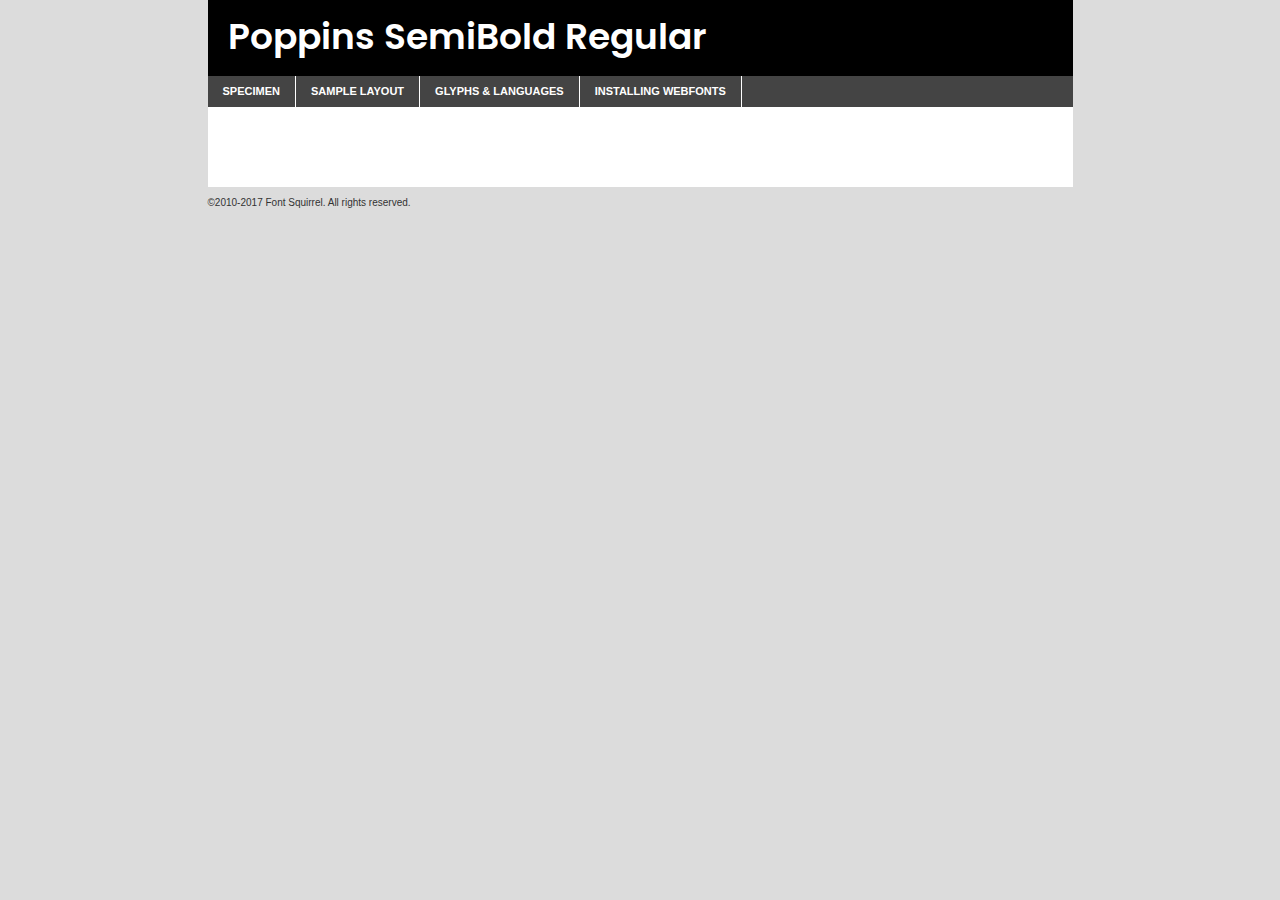
<file: uniteMusic/fonts/poppins-semibold-demo.html>
<!DOCTYPE html PUBLIC "-//W3C//DTD XHTML 1.0 Transitional//EN"
	"http://www.w3.org/TR/xhtml1/DTD/xhtml1-transitional.dtd">

<html xmlns="http://www.w3.org/1999/xhtml" xml:lang="en" lang="en">
<head>
	<meta http-equiv="Content-Type" content="text/html; charset=utf-8" />
	<script src="http://ajax.googleapis.com/ajax/libs/jquery/1.7.2/jquery.min.js" type="text/javascript" charset="utf-8"></script>
	<script type="text/javascript">
	(function($){$.fn.easyTabs=function(option){var param=jQuery.extend({fadeSpeed:"fast",defaultContent:1,activeClass:'active'},option);$(this).each(function(){var thisId="#"+this.id;if(param.defaultContent==''){param.defaultContent=1;}
	if(typeof param.defaultContent=="number")
	{var defaultTab=$(thisId+" .tabs li:eq("+(param.defaultContent-1)+") a").attr('href').substr(1);}else{var defaultTab=param.defaultContent;}
	$(thisId+" .tabs li a").each(function(){var tabToHide=$(this).attr('href').substr(1);$("#"+tabToHide).addClass('easytabs-tab-content');});hideAll();changeContent(defaultTab);function hideAll(){$(thisId+" .easytabs-tab-content").hide();}
	function changeContent(tabId){hideAll();$(thisId+" .tabs li").removeClass(param.activeClass);$(thisId+" .tabs li a[href=#"+tabId+"]").closest('li').addClass(param.activeClass);if(param.fadeSpeed!="none")
	{$(thisId+" #"+tabId).fadeIn(param.fadeSpeed);}else{$(thisId+" #"+tabId).show();}}
	$(thisId+" .tabs li").click(function(){var tabId=$(this).find('a').attr('href').substr(1);changeContent(tabId);return false;});});}})(jQuery);
	</script>
	<link rel="stylesheet" href="specimen_files/specimen_stylesheet.css" type="text/css" charset="utf-8" />
	<link rel="stylesheet" href="stylesheet.css" type="text/css" charset="utf-8" />

	<style type="text/css">
					body{
				font-family: 'poppinssemibold';
							}
		</style>

	<title>Poppins SemiBold Regular Specimen</title>
	
	
	<script type="text/javascript" charset="utf-8">
		$(document).ready(function() {
			$('#container').easyTabs({defaultContent:1});
		});
	</script>
</head>

<body>
<div id="container">
	<div id="header">
		Poppins SemiBold Regular	</div>
	<ul class="tabs">
		<li><a href="#specimen">Specimen</a></li>
		<li><a href="#layout">Sample Layout</a></li>
				<li><a href="#glyphs">Glyphs &amp; Languages</a></li>
		<li><a href="#installing">Installing Webfonts</a></li>
		
	</ul>
	
	<div id="main_content">

		
			<div id="specimen">
		
				<div class="section">
					<div class="grid12 firstcol">
						<div class="huge">AaBb</div>
					</div>
				</div>
		
				<div class="section">
					<div class="glyph_range">A&#x200B;B&#x200b;C&#x200b;D&#x200b;E&#x200b;F&#x200b;G&#x200b;H&#x200b;I&#x200b;J&#x200b;K&#x200b;L&#x200b;M&#x200b;N&#x200b;O&#x200b;P&#x200b;Q&#x200b;R&#x200b;S&#x200b;T&#x200b;U&#x200b;V&#x200b;W&#x200b;X&#x200b;Y&#x200b;Z&#x200b;a&#x200b;b&#x200b;c&#x200b;d&#x200b;e&#x200b;f&#x200b;g&#x200b;h&#x200b;i&#x200b;j&#x200b;k&#x200b;l&#x200b;m&#x200b;n&#x200b;o&#x200b;p&#x200b;q&#x200b;r&#x200b;s&#x200b;t&#x200b;u&#x200b;v&#x200b;w&#x200b;x&#x200b;y&#x200b;z&#x200b;1&#x200b;2&#x200b;3&#x200b;4&#x200b;5&#x200b;6&#x200b;7&#x200b;8&#x200b;9&#x200b;0&#x200b;&amp;&#x200b;.&#x200b;,&#x200b;?&#x200b;!&#x200b;&#64;&#x200b;(&#x200b;)&#x200b;#&#x200b;$&#x200b;%&#x200b;*&#x200b;+&#x200b;-&#x200b;=&#x200b;:&#x200b;;</div>
				</div>
				<div class="section">
					<div class="grid12 firstcol">
						<table class="sample_table">
							<tr><td>10</td><td class="size10">abcdefghijklmnopqrstuvwxyzABCDEFGHIJKLMNOPQRSTUVWXYZ0123456789abcdefghijklmnopqrstuvwxyzABCDEFGHIJKLMNOPQRSTUVWXYZ0123456789abcdefghijklmnopqrstuvwxyzABCDEFGHIJKLMNOPQRSTUVWXYZ</td></tr>
							<tr><td>11</td><td class="size11">abcdefghijklmnopqrstuvwxyzABCDEFGHIJKLMNOPQRSTUVWXYZ0123456789abcdefghijklmnopqrstuvwxyzABCDEFGHIJKLMNOPQRSTUVWXYZ0123456789abcdefghijklmnopqrstuvwxyzABCDEFGHIJKLMNOPQRSTUVWXYZ</td></tr>
							<tr><td>12</td><td class="size12">abcdefghijklmnopqrstuvwxyzABCDEFGHIJKLMNOPQRSTUVWXYZ0123456789abcdefghijklmnopqrstuvwxyzABCDEFGHIJKLMNOPQRSTUVWXYZ0123456789abcdefghijklmnopqrstuvwxyzABCDEFGHIJKLMNOPQRSTUVWXYZ</td></tr>
							<tr><td>13</td><td class="size13">abcdefghijklmnopqrstuvwxyzABCDEFGHIJKLMNOPQRSTUVWXYZ0123456789abcdefghijklmnopqrstuvwxyzABCDEFGHIJKLMNOPQRSTUVWXYZ0123456789abcdefghijklmnopqrstuvwxyzABCDEFGHIJKLMNOPQRSTUVWXYZ</td></tr>
							<tr><td>14</td><td class="size14">abcdefghijklmnopqrstuvwxyzABCDEFGHIJKLMNOPQRSTUVWXYZ0123456789abcdefghijklmnopqrstuvwxyzABCDEFGHIJKLMNOPQRSTUVWXYZ0123456789abcdefghijklmnopqrstuvwxyzABCDEFGHIJKLMNOPQRSTUVWXYZ</td></tr>
							<tr><td>16</td><td class="size16">abcdefghijklmnopqrstuvwxyzABCDEFGHIJKLMNOPQRSTUVWXYZ0123456789abcdefghijklmnopqrstuvwxyzABCDEFGHIJKLMNOPQRSTUVWXYZ</td></tr>
							<tr><td>18</td><td class="size18">abcdefghijklmnopqrstuvwxyzABCDEFGHIJKLMNOPQRSTUVWXYZ0123456789abcdefghijklmnopqrstuvwxyzABCDEFGHIJKLMNOPQRSTUVWXYZ</td></tr>
							<tr><td>20</td><td class="size20">abcdefghijklmnopqrstuvwxyzABCDEFGHIJKLMNOPQRSTUVWXYZ0123456789abcdefghijklmnopqrstuvwxyzABCDEFGHIJKLMNOPQRSTUVWXYZ</td></tr>
							<tr><td>24</td><td class="size24">abcdefghijklmnopqrstuvwxyzABCDEFGHIJKLMNOPQRSTUVWXYZ0123456789abcdefghijklmnopqrstuvwxyzABCDEFGHIJKLMNOPQRSTUVWXYZ</td></tr>
							<tr><td>30</td><td class="size30">abcdefghijklmnopqrstuvwxyzABCDEFGHIJKLMNOPQRSTUVWXYZ0123456789abcdefghijklmnopqrstuvwxyzABCDEFGHIJKLMNOPQRSTUVWXYZ</td></tr>
							<tr><td>36</td><td class="size36">abcdefghijklmnopqrstuvwxyzABCDEFGHIJKLMNOPQRSTUVWXYZ0123456789abcdefghijklmnopqrstuvwxyzABCDEFGHIJKLMNOPQRSTUVWXYZ</td></tr>
							<tr><td>48</td><td class="size48">abcdefghijklmnopqrstuvwxyzABCDEFGHIJKLMNOPQRSTUVWXYZ0123456789abcdefghijklmnopqrstuvwxyzABCDEFGHIJKLMNOPQRSTUVWXYZ</td></tr>
							<tr><td>60</td><td class="size60">abcdefghijklmnopqrstuvwxyzABCDEFGHIJKLMNOPQRSTUVWXYZ0123456789abcdefghijklmnopqrstuvwxyzABCDEFGHIJKLMNOPQRSTUVWXYZ</td></tr>
							<tr><td>72</td><td class="size72">abcdefghijklmnopqrstuvwxyzABCDEFGHIJKLMNOPQRSTUVWXYZ0123456789abcdefghijklmnopqrstuvwxyzABCDEFGHIJKLMNOPQRSTUVWXYZ</td></tr>
							<tr><td>90</td><td class="size90">abcdefghijklmnopqrstuvwxyzABCDEFGHIJKLMNOPQRSTUVWXYZ0123456789abcdefghijklmnopqrstuvwxyzABCDEFGHIJKLMNOPQRSTUVWXYZ</td></tr>
						</table>
				
					</div>
			
				</div>
		
		
		
								<div class="section" id="bodycomparison">


										<div id="xheight">
				<div class="fontbody">&#x25FC;&#x25FC;&#x25FC;&#x25FC;&#x25FC;&#x25FC;&#x25FC;&#x25FC;&#x25FC;&#x25FC;&#x25FC;&#x25FC;&#x25FC;&#x25FC;&#x25FC;&#x25FC;&#x25FC;&#x25FC;&#x25FC;&#x25FC;&#x25FC;&#x25FC;&#x25FC;&#x25FC;&#x25FC;&#x25FC;&#x25FC;&#x25FC;&#x25FC;&#x25FC;&#x25FC;&#x25FC;&#x25FC;&#x25FC;&#x25FC;&#x25FC;&#x25FC;&#x25FC;&#x25FC;&#x25FC;&#x25FC;&#x25FC;&#x25FC;&#x25FC;&#x25FC;&#x25FC;&#x25FC;&#x25FC;&#x25FC;&#x25FC;&#x25FC;&#x25FC;&#x25FC;&#x25FC;&#x25FC;&#x25FC;&#x25FC;&#x25FC;&#x25FC;&#x25FC;&#x25FC;&#x25FC;&#x25FC;&#x25FC;&#x25FC;&#x25FC;&#x25FC;&#x25FC;&#x25FC;&#x25FC;&#x25FC;&#x25FC;&#x25FC;&#x25FC;&#x25FC;&#x25FC;&#x25FC;&#x25FC;&#x25FC;&#x25FC;&#x25FC;&#x25FC;&#x25FC;&#x25FC;&#x25FC;&#x25FC;&#x25FC;&#x25FC;&#x25FC;&#x25FC;&#x25FC;&#x25FC;&#x25FC;&#x25FC;&#x25FC;&#x25FC;&#x25FC;&#x25FC;&#x25FC;body</div><div class="arialbody">body</div><div class="verdanabody">body</div><div class="georgiabody">body</div></div>
										<div class="fontbody" style="z-index:1">
											body<span>Poppins SemiBold Regular</span>
										</div>
										<div class="arialbody" style="z-index:1">
											body<span>Arial</span>
										</div>
										<div class="verdanabody" style="z-index:1">
											body<span>Verdana</span>
										</div>
										<div class="georgiabody" style="z-index:1">
											body<span>Georgia</span>
										</div>



								</div>
		
		
				<div class="section psample psample_row1" id="">
					
					<div class="grid2 firstcol">
						<p class="size10"><span>10.</span>Aenean lacinia bibendum nulla sed consectetur. Fusce dapibus, tellus ac cursus commodo, tortor mauris condimentum nibh, ut fermentum massa justo sit amet risus. Nullam id dolor id nibh ultricies vehicula ut id elit. Cum sociis natoque penatibus et magnis dis parturient montes, nascetur ridiculus mus. Nulla vitae elit libero, a pharetra augue.</p>
			
					</div>
					<div class="grid3">
						<p class="size11"><span>11.</span>Aenean lacinia bibendum nulla sed consectetur. Fusce dapibus, tellus ac cursus commodo, tortor mauris condimentum nibh, ut fermentum massa justo sit amet risus. Nullam id dolor id nibh ultricies vehicula ut id elit. Cum sociis natoque penatibus et magnis dis parturient montes, nascetur ridiculus mus. Nulla vitae elit libero, a pharetra augue.</p>
			
					</div>
					<div class="grid3">
						<p class="size12"><span>12.</span>Aenean lacinia bibendum nulla sed consectetur. Fusce dapibus, tellus ac cursus commodo, tortor mauris condimentum nibh, ut fermentum massa justo sit amet risus. Nullam id dolor id nibh ultricies vehicula ut id elit. Cum sociis natoque penatibus et magnis dis parturient montes, nascetur ridiculus mus. Nulla vitae elit libero, a pharetra augue.</p>
			
					</div>
					<div class="grid4">
						<p class="size13"><span>13.</span>Aenean lacinia bibendum nulla sed consectetur. Fusce dapibus, tellus ac cursus commodo, tortor mauris condimentum nibh, ut fermentum massa justo sit amet risus. Nullam id dolor id nibh ultricies vehicula ut id elit. Cum sociis natoque penatibus et magnis dis parturient montes, nascetur ridiculus mus. Nulla vitae elit libero, a pharetra augue.</p>
			
					</div>
					<div class="white_blend"></div>
					
				</div>
				<div class="section psample psample_row2" id="">
					<div class="grid3 firstcol">
						<p class="size14"><span>14.</span>Aenean lacinia bibendum nulla sed consectetur. Fusce dapibus, tellus ac cursus commodo, tortor mauris condimentum nibh, ut fermentum massa justo sit amet risus. Nullam id dolor id nibh ultricies vehicula ut id elit. Cum sociis natoque penatibus et magnis dis parturient montes, nascetur ridiculus mus. Nulla vitae elit libero, a pharetra augue.</p>
			
					</div>
					<div class="grid4">
						<p class="size16"><span>16.</span>Aenean lacinia bibendum nulla sed consectetur. Fusce dapibus, tellus ac cursus commodo, tortor mauris condimentum nibh, ut fermentum massa justo sit amet risus. Nullam id dolor id nibh ultricies vehicula ut id elit. Cum sociis natoque penatibus et magnis dis parturient montes, nascetur ridiculus mus. Nulla vitae elit libero, a pharetra augue.</p>
			
					</div>
					<div class="grid5">
						<p class="size18"><span>18.</span>Aenean lacinia bibendum nulla sed consectetur. Fusce dapibus, tellus ac cursus commodo, tortor mauris condimentum nibh, ut fermentum massa justo sit amet risus. Nullam id dolor id nibh ultricies vehicula ut id elit. Cum sociis natoque penatibus et magnis dis parturient montes, nascetur ridiculus mus. Nulla vitae elit libero, a pharetra augue.</p>
			
					</div>

					<div class="white_blend"></div>

				</div>
				
				<div class="section psample psample_row3" id="">
					<div class="grid5 firstcol">
						<p class="size20"><span>20.</span>Aenean lacinia bibendum nulla sed consectetur. Fusce dapibus, tellus ac cursus commodo, tortor mauris condimentum nibh, ut fermentum massa justo sit amet risus. Nullam id dolor id nibh ultricies vehicula ut id elit. Cum sociis natoque penatibus et magnis dis parturient montes, nascetur ridiculus mus. Nulla vitae elit libero, a pharetra augue.</p>
					</div>
					<div class="grid7">
						<p class="size24"><span>24.</span>Aenean lacinia bibendum nulla sed consectetur. Fusce dapibus, tellus ac cursus commodo, tortor mauris condimentum nibh, ut fermentum massa justo sit amet risus. Nullam id dolor id nibh ultricies vehicula ut id elit. Cum sociis natoque penatibus et magnis dis parturient montes, nascetur ridiculus mus. Nulla vitae elit libero, a pharetra augue.</p>
					</div>
					
					<div class="white_blend"></div>
					
				</div>
				
				<div class="section psample psample_row4" id="">
					<div class="grid12 firstcol">
						<p class="size30"><span>30.</span>Aenean lacinia bibendum nulla sed consectetur. Fusce dapibus, tellus ac cursus commodo, tortor mauris condimentum nibh, ut fermentum massa justo sit amet risus. Nullam id dolor id nibh ultricies vehicula ut id elit. Cum sociis natoque penatibus et magnis dis parturient montes, nascetur ridiculus mus. Nulla vitae elit libero, a pharetra augue.</p>
					</div>
					<div class="white_blend"></div>
					
				</div>
				
				
				
				<div class="section psample psample_row1 fullreverse">
					<div class="grid2 firstcol">
						<p class="size10"><span>10.</span>Aenean lacinia bibendum nulla sed consectetur. Fusce dapibus, tellus ac cursus commodo, tortor mauris condimentum nibh, ut fermentum massa justo sit amet risus. Nullam id dolor id nibh ultricies vehicula ut id elit. Cum sociis natoque penatibus et magnis dis parturient montes, nascetur ridiculus mus. Nulla vitae elit libero, a pharetra augue.</p>
			
					</div>
					<div class="grid3">
						<p class="size11"><span>11.</span>Aenean lacinia bibendum nulla sed consectetur. Fusce dapibus, tellus ac cursus commodo, tortor mauris condimentum nibh, ut fermentum massa justo sit amet risus. Nullam id dolor id nibh ultricies vehicula ut id elit. Cum sociis natoque penatibus et magnis dis parturient montes, nascetur ridiculus mus. Nulla vitae elit libero, a pharetra augue.</p>
			
					</div>
					<div class="grid3">
						<p class="size12"><span>12.</span>Aenean lacinia bibendum nulla sed consectetur. Fusce dapibus, tellus ac cursus commodo, tortor mauris condimentum nibh, ut fermentum massa justo sit amet risus. Nullam id dolor id nibh ultricies vehicula ut id elit. Cum sociis natoque penatibus et magnis dis parturient montes, nascetur ridiculus mus. Nulla vitae elit libero, a pharetra augue.</p>
			
					</div>
					<div class="grid4">
						<p class="size13"><span>13.</span>Aenean lacinia bibendum nulla sed consectetur. Fusce dapibus, tellus ac cursus commodo, tortor mauris condimentum nibh, ut fermentum massa justo sit amet risus. Nullam id dolor id nibh ultricies vehicula ut id elit. Cum sociis natoque penatibus et magnis dis parturient montes, nascetur ridiculus mus. Nulla vitae elit libero, a pharetra augue.</p>
			
					</div>
					<div class="black_blend"></div>
					
				</div>
				
				<div class="section psample psample_row2 fullreverse">
					<div class="grid3 firstcol">
						<p class="size14"><span>14.</span>Aenean lacinia bibendum nulla sed consectetur. Fusce dapibus, tellus ac cursus commodo, tortor mauris condimentum nibh, ut fermentum massa justo sit amet risus. Nullam id dolor id nibh ultricies vehicula ut id elit. Cum sociis natoque penatibus et magnis dis parturient montes, nascetur ridiculus mus. Nulla vitae elit libero, a pharetra augue.</p>
			
					</div>
					<div class="grid4">
						<p class="size16"><span>16.</span>Aenean lacinia bibendum nulla sed consectetur. Fusce dapibus, tellus ac cursus commodo, tortor mauris condimentum nibh, ut fermentum massa justo sit amet risus. Nullam id dolor id nibh ultricies vehicula ut id elit. Cum sociis natoque penatibus et magnis dis parturient montes, nascetur ridiculus mus. Nulla vitae elit libero, a pharetra augue.</p>
			
					</div>
					<div class="grid5">
						<p class="size18"><span>18.</span>Aenean lacinia bibendum nulla sed consectetur. Fusce dapibus, tellus ac cursus commodo, tortor mauris condimentum nibh, ut fermentum massa justo sit amet risus. Nullam id dolor id nibh ultricies vehicula ut id elit. Cum sociis natoque penatibus et magnis dis parturient montes, nascetur ridiculus mus. Nulla vitae elit libero, a pharetra augue.</p>
			
					</div>
					<div class="black_blend"></div>

				</div>
				
				<div class="section psample fullreverse psample_row3" id="">
					<div class="grid5 firstcol">
						<p class="size20"><span>20.</span>Aenean lacinia bibendum nulla sed consectetur. Fusce dapibus, tellus ac cursus commodo, tortor mauris condimentum nibh, ut fermentum massa justo sit amet risus. Nullam id dolor id nibh ultricies vehicula ut id elit. Cum sociis natoque penatibus et magnis dis parturient montes, nascetur ridiculus mus. Nulla vitae elit libero, a pharetra augue.</p>
					</div>
					<div class="grid7">
						<p class="size24"><span>24.</span>Aenean lacinia bibendum nulla sed consectetur. Fusce dapibus, tellus ac cursus commodo, tortor mauris condimentum nibh, ut fermentum massa justo sit amet risus. Nullam id dolor id nibh ultricies vehicula ut id elit. Cum sociis natoque penatibus et magnis dis parturient montes, nascetur ridiculus mus. Nulla vitae elit libero, a pharetra augue.</p>
					</div>
					
					<div class="black_blend"></div>
					
				</div>
				
				<div class="section psample fullreverse psample_row4" id="" style="border-bottom: 20px #000 solid;">
					<div class="grid12 firstcol">
						<p class="size30"><span>30.</span>Aenean lacinia bibendum nulla sed consectetur. Fusce dapibus, tellus ac cursus commodo, tortor mauris condimentum nibh, ut fermentum massa justo sit amet risus. Nullam id dolor id nibh ultricies vehicula ut id elit. Cum sociis natoque penatibus et magnis dis parturient montes, nascetur ridiculus mus. Nulla vitae elit libero, a pharetra augue.</p>
					</div>
					<div class="black_blend"></div>
					
				</div>
				
				
				
				
			</div>
			
			<div id="layout">
				
				<div class="section">
					
					<div class="grid12 firstcol">
						<h1>Lorem Ipsum Dolor</h1>
						<h2>Etiam porta sem malesuada magna mollis euismod</h2>
						
						<p class="byline">By <a href="#link">Aenean Lacinia</a></p>
					</div>
				</div>
				<div class="section">
					<div class="grid8 firstcol">
						<p class="large">Donec sed odio dui. Morbi leo risus, porta ac consectetur ac, vestibulum at eros. Fusce dapibus, tellus ac cursus commodo, tortor mauris condimentum nibh, ut fermentum massa justo sit amet risus. </p>

						
						<h3>Pellentesque ornare sem</h3>

						<p>Maecenas sed diam eget risus varius blandit sit amet non magna. Maecenas faucibus mollis interdum. Donec ullamcorper nulla non metus auctor fringilla. Nullam id dolor id nibh ultricies vehicula ut id elit. Nullam id dolor id nibh ultricies vehicula ut id elit. </p>

						<p>Aenean eu leo quam. Pellentesque ornare sem lacinia quam venenatis vestibulum. Lorem ipsum dolor sit amet, consectetur adipiscing elit. Cum sociis natoque penatibus et magnis dis parturient montes, nascetur ridiculus mus. </p>

						<p>Nulla vitae elit libero, a pharetra augue. Praesent commodo cursus magna, vel scelerisque nisl consectetur et. Aenean lacinia bibendum nulla sed consectetur. </p>

						<p>Nullam quis risus eget urna mollis ornare vel eu leo. Nullam quis risus eget urna mollis ornare vel eu leo. Maecenas sed diam eget risus varius blandit sit amet non magna. Donec ullamcorper nulla non metus auctor fringilla. </p>

						<h3>Cras mattis consectetur</h3>

						<p>Aenean eu leo quam. Pellentesque ornare sem lacinia quam venenatis vestibulum. Aenean lacinia bibendum nulla sed consectetur. Integer posuere erat a ante venenatis dapibus posuere velit aliquet. Cras mattis consectetur purus sit amet fermentum. </p>

						<p>Nullam id dolor id nibh ultricies vehicula ut id elit. Nullam quis risus eget urna mollis ornare vel eu leo. Cras mattis consectetur purus sit amet fermentum.</p>
					</div>
					
					<div class="grid4 sidebar">
						
						<div class="box reverse">
							<p class="last">Nullam quis risus eget urna mollis ornare vel eu leo. Donec ullamcorper nulla non metus auctor fringilla. Cras mattis consectetur purus sit amet fermentum. Sed posuere consectetur est at lobortis. Lorem ipsum dolor sit amet, consectetur adipiscing elit. </p>
						</div>
						
						<p class="caption">Maecenas sed diam eget risus varius.</p>

						<p>Vestibulum id ligula porta felis euismod semper. Integer posuere erat a ante venenatis dapibus posuere velit aliquet. Vestibulum id ligula porta felis euismod semper. Sed posuere consectetur est at lobortis. Maecenas sed diam eget risus varius blandit sit amet non magna. Fusce dapibus, tellus ac cursus commodo, tortor mauris condimentum nibh, ut fermentum massa justo sit amet risus. </p>

					

						<p>Duis mollis, est non commodo luctus, nisi erat porttitor ligula, eget lacinia odio sem nec elit. Aenean lacinia bibendum nulla sed consectetur. Vivamus sagittis lacus vel augue laoreet rutrum faucibus dolor auctor. Aenean lacinia bibendum nulla sed consectetur. Nullam quis risus eget urna mollis ornare vel eu leo. </p>

						<p>Praesent commodo cursus magna, vel scelerisque nisl consectetur et. Donec ullamcorper nulla non metus auctor fringilla. Maecenas faucibus mollis interdum. Fusce dapibus, tellus ac cursus commodo, tortor mauris condimentum nibh, ut fermentum massa justo sit amet risus. </p>

					</div>
				</div>
				
			</div>


			



		<div id="glyphs">
			<div class="section">
				<div class="grid12 firstcol">
			
				<h1>Language Support</h1>
				<p>The subset of Poppins SemiBold Regular in this kit supports the following languages:<br />
			
					English, Arrernte, Bislama, Cebuano, Fijian, Gilbertese, Hmong, Ibanag, Iloko_ilokano, Interglossa_glosa, Interlingua, Lojban, Manx, Norfolk_pitcairnese, Oromo, Rotokas, Samoan, Sardinian, Seychelles_creole, Shona, Somali, Southern_ndebele, Swahili, Swati_swazi, Tok_pisin, Warlpiri, Xhosa, Zulu, Latinbasic, Demo				</p>
				<h1>Glyph Chart</h1>
				<p>The subset of Poppins SemiBold Regular in this kit includes all the glyphs listed below. Unicode entities are included above each glyph to help you insert individual characters into your layout.</p>
				<div id="glyph_chart">
			
																														 <div><p>&amp;#13;</p>&#13;</div>
																				 <div><p>&amp;#32;</p>&#32;</div>
																				 <div><p>&amp;#33;</p>&#33;</div>
																				 <div><p>&amp;#34;</p>&#34;</div>
																				 <div><p>&amp;#35;</p>&#35;</div>
																				 <div><p>&amp;#36;</p>&#36;</div>
																				 <div><p>&amp;#37;</p>&#37;</div>
																				 <div><p>&amp;#38;</p>&#38;</div>
																				 <div><p>&amp;#39;</p>&#39;</div>
																				 <div><p>&amp;#40;</p>&#40;</div>
																				 <div><p>&amp;#41;</p>&#41;</div>
																				 <div><p>&amp;#42;</p>&#42;</div>
																				 <div><p>&amp;#43;</p>&#43;</div>
																				 <div><p>&amp;#44;</p>&#44;</div>
																				 <div><p>&amp;#46;</p>&#46;</div>
																				 <div><p>&amp;#47;</p>&#47;</div>
																				 <div><p>&amp;#48;</p>&#48;</div>
																				 <div><p>&amp;#49;</p>&#49;</div>
																				 <div><p>&amp;#50;</p>&#50;</div>
																				 <div><p>&amp;#51;</p>&#51;</div>
																				 <div><p>&amp;#52;</p>&#52;</div>
																				 <div><p>&amp;#53;</p>&#53;</div>
																				 <div><p>&amp;#54;</p>&#54;</div>
																				 <div><p>&amp;#55;</p>&#55;</div>
																				 <div><p>&amp;#56;</p>&#56;</div>
																				 <div><p>&amp;#57;</p>&#57;</div>
																				 <div><p>&amp;#60;</p>&#60;</div>
																				 <div><p>&amp;#61;</p>&#61;</div>
																				 <div><p>&amp;#62;</p>&#62;</div>
																				 <div><p>&amp;#63;</p>&#63;</div>
																				 <div><p>&amp;#64;</p>&#64;</div>
																				 <div><p>&amp;#65;</p>&#65;</div>
																				 <div><p>&amp;#66;</p>&#66;</div>
																				 <div><p>&amp;#67;</p>&#67;</div>
																				 <div><p>&amp;#68;</p>&#68;</div>
																				 <div><p>&amp;#69;</p>&#69;</div>
																				 <div><p>&amp;#70;</p>&#70;</div>
																				 <div><p>&amp;#71;</p>&#71;</div>
																				 <div><p>&amp;#72;</p>&#72;</div>
																				 <div><p>&amp;#73;</p>&#73;</div>
																				 <div><p>&amp;#74;</p>&#74;</div>
																				 <div><p>&amp;#75;</p>&#75;</div>
																				 <div><p>&amp;#76;</p>&#76;</div>
																				 <div><p>&amp;#77;</p>&#77;</div>
																				 <div><p>&amp;#78;</p>&#78;</div>
																				 <div><p>&amp;#79;</p>&#79;</div>
																				 <div><p>&amp;#80;</p>&#80;</div>
																				 <div><p>&amp;#81;</p>&#81;</div>
																				 <div><p>&amp;#82;</p>&#82;</div>
																				 <div><p>&amp;#83;</p>&#83;</div>
																				 <div><p>&amp;#84;</p>&#84;</div>
																				 <div><p>&amp;#85;</p>&#85;</div>
																				 <div><p>&amp;#86;</p>&#86;</div>
																				 <div><p>&amp;#87;</p>&#87;</div>
																				 <div><p>&amp;#88;</p>&#88;</div>
																				 <div><p>&amp;#89;</p>&#89;</div>
																				 <div><p>&amp;#90;</p>&#90;</div>
																				 <div><p>&amp;#91;</p>&#91;</div>
																				 <div><p>&amp;#92;</p>&#92;</div>
																				 <div><p>&amp;#93;</p>&#93;</div>
																				 <div><p>&amp;#94;</p>&#94;</div>
																				 <div><p>&amp;#95;</p>&#95;</div>
																				 <div><p>&amp;#96;</p>&#96;</div>
																				 <div><p>&amp;#97;</p>&#97;</div>
																				 <div><p>&amp;#98;</p>&#98;</div>
																				 <div><p>&amp;#99;</p>&#99;</div>
																				 <div><p>&amp;#100;</p>&#100;</div>
																				 <div><p>&amp;#101;</p>&#101;</div>
																				 <div><p>&amp;#102;</p>&#102;</div>
																				 <div><p>&amp;#103;</p>&#103;</div>
																				 <div><p>&amp;#104;</p>&#104;</div>
																				 <div><p>&amp;#105;</p>&#105;</div>
																				 <div><p>&amp;#106;</p>&#106;</div>
																				 <div><p>&amp;#107;</p>&#107;</div>
																				 <div><p>&amp;#108;</p>&#108;</div>
																				 <div><p>&amp;#109;</p>&#109;</div>
																				 <div><p>&amp;#110;</p>&#110;</div>
																				 <div><p>&amp;#111;</p>&#111;</div>
																				 <div><p>&amp;#112;</p>&#112;</div>
																				 <div><p>&amp;#113;</p>&#113;</div>
																				 <div><p>&amp;#114;</p>&#114;</div>
																				 <div><p>&amp;#115;</p>&#115;</div>
																				 <div><p>&amp;#116;</p>&#116;</div>
																				 <div><p>&amp;#117;</p>&#117;</div>
																				 <div><p>&amp;#118;</p>&#118;</div>
																				 <div><p>&amp;#119;</p>&#119;</div>
																				 <div><p>&amp;#120;</p>&#120;</div>
																				 <div><p>&amp;#121;</p>&#121;</div>
																				 <div><p>&amp;#122;</p>&#122;</div>
																				 <div><p>&amp;#123;</p>&#123;</div>
																				 <div><p>&amp;#124;</p>&#124;</div>
																				 <div><p>&amp;#125;</p>&#125;</div>
																				 <div><p>&amp;#126;</p>&#126;</div>
																				 <div><p>&amp;#160;</p>&#160;</div>
																				 <div><p>&amp;#161;</p>&#161;</div>
																				 <div><p>&amp;#162;</p>&#162;</div>
																				 <div><p>&amp;#163;</p>&#163;</div>
																				 <div><p>&amp;#164;</p>&#164;</div>
																				 <div><p>&amp;#165;</p>&#165;</div>
																				 <div><p>&amp;#166;</p>&#166;</div>
																				 <div><p>&amp;#167;</p>&#167;</div>
																				 <div><p>&amp;#168;</p>&#168;</div>
																				 <div><p>&amp;#169;</p>&#169;</div>
																				 <div><p>&amp;#170;</p>&#170;</div>
																				 <div><p>&amp;#171;</p>&#171;</div>
																				 <div><p>&amp;#172;</p>&#172;</div>
																				 <div><p>&amp;#174;</p>&#174;</div>
																				 <div><p>&amp;#175;</p>&#175;</div>
																				 <div><p>&amp;#176;</p>&#176;</div>
																				 <div><p>&amp;#177;</p>&#177;</div>
																				 <div><p>&amp;#178;</p>&#178;</div>
																				 <div><p>&amp;#179;</p>&#179;</div>
																				 <div><p>&amp;#180;</p>&#180;</div>
																				 <div><p>&amp;#181;</p>&#181;</div>
																				 <div><p>&amp;#182;</p>&#182;</div>
																				 <div><p>&amp;#184;</p>&#184;</div>
																				 <div><p>&amp;#185;</p>&#185;</div>
																				 <div><p>&amp;#186;</p>&#186;</div>
																				 <div><p>&amp;#187;</p>&#187;</div>
																				 <div><p>&amp;#188;</p>&#188;</div>
																				 <div><p>&amp;#189;</p>&#189;</div>
																				 <div><p>&amp;#190;</p>&#190;</div>
																				 <div><p>&amp;#191;</p>&#191;</div>
																				 <div><p>&amp;#198;</p>&#198;</div>
																				 <div><p>&amp;#199;</p>&#199;</div>
																				 <div><p>&amp;#208;</p>&#208;</div>
																				 <div><p>&amp;#215;</p>&#215;</div>
																				 <div><p>&amp;#216;</p>&#216;</div>
																				 <div><p>&amp;#222;</p>&#222;</div>
																				 <div><p>&amp;#223;</p>&#223;</div>
																				 <div><p>&amp;#230;</p>&#230;</div>
																				 <div><p>&amp;#231;</p>&#231;</div>
																				 <div><p>&amp;#240;</p>&#240;</div>
																				 <div><p>&amp;#247;</p>&#247;</div>
																				 <div><p>&amp;#248;</p>&#248;</div>
																				 <div><p>&amp;#254;</p>&#254;</div>
																				 <div><p>&amp;#305;</p>&#305;</div>
																				 <div><p>&amp;#338;</p>&#338;</div>
																				 <div><p>&amp;#339;</p>&#339;</div>
																				 <div><p>&amp;#710;</p>&#710;</div>
																				 <div><p>&amp;#730;</p>&#730;</div>
																				 <div><p>&amp;#732;</p>&#732;</div>
																				 <div><p>&amp;#8192;</p>&#8192;</div>
																				 <div><p>&amp;#8193;</p>&#8193;</div>
																				 <div><p>&amp;#8194;</p>&#8194;</div>
																				 <div><p>&amp;#8195;</p>&#8195;</div>
																				 <div><p>&amp;#8196;</p>&#8196;</div>
																				 <div><p>&amp;#8197;</p>&#8197;</div>
																				 <div><p>&amp;#8198;</p>&#8198;</div>
																				 <div><p>&amp;#8199;</p>&#8199;</div>
																				 <div><p>&amp;#8200;</p>&#8200;</div>
																				 <div><p>&amp;#8201;</p>&#8201;</div>
																				 <div><p>&amp;#8202;</p>&#8202;</div>
																				 <div><p>&amp;#8211;</p>&#8211;</div>
																				 <div><p>&amp;#8212;</p>&#8212;</div>
																				 <div><p>&amp;#8216;</p>&#8216;</div>
																				 <div><p>&amp;#8217;</p>&#8217;</div>
																				 <div><p>&amp;#8218;</p>&#8218;</div>
																				 <div><p>&amp;#8220;</p>&#8220;</div>
																				 <div><p>&amp;#8221;</p>&#8221;</div>
																				 <div><p>&amp;#8222;</p>&#8222;</div>
																				 <div><p>&amp;#8226;</p>&#8226;</div>
																				 <div><p>&amp;#8239;</p>&#8239;</div>
																				 <div><p>&amp;#8249;</p>&#8249;</div>
																				 <div><p>&amp;#8250;</p>&#8250;</div>
																				 <div><p>&amp;#8287;</p>&#8287;</div>
																				 <div><p>&amp;#8364;</p>&#8364;</div>
																				 <div><p>&amp;#8482;</p>&#8482;</div>
																				 <div><p>&amp;#8722;</p>&#8722;</div>
																				 <div><p>&amp;#9724;</p>&#9724;</div>
																				 <div><p>&amp;#64257;</p>&#64257;</div>
																																																</div>	
				</div>
		
		
			</div>
		</div>
		
		
		<div id="specs">
			
		</div>
	
		<div id="installing">
			<div class="section">
				<div class="grid7 firstcol">
					<h1>Installing Webfonts</h1>
					
					<p>Webfonts are supported by all major browser platforms but not all in the same way. There are currently four different font formats that must be included in order to target all browsers. This includes TTF, WOFF, EOT and SVG.</p>
					
					<h2>1. Upload your webfonts</h2>
					<p>You must upload your webfont kit to your website. They should be in or near the same directory as your CSS files.</p>
					
					<h2>2. Include the webfont stylesheet</h2>
					<p>A special CSS @font-face declaration helps the various browsers select the appropriate font it needs without causing you a bunch of headaches. Learn more about this syntax by reading the <a href="https://www.fontspring.com/blog/further-hardening-of-the-bulletproof-syntax">Fontspring blog post</a> about it. The code for it is as follows:</p>


<code>
@font-face{ 
	font-family: 'MyWebFont';
	src: url('WebFont.eot');
	src: url('WebFont.eot?#iefix') format('embedded-opentype'),
	     url('WebFont.woff') format('woff'),
	     url('WebFont.ttf') format('truetype'),
	     url('WebFont.svg#webfont') format('svg');
}
</code>

	<p>We've already gone ahead and generated the code for you. All you have to do is link to the stylesheet in your HTML, like this:</p>
	<code>&lt;link rel=&quot;stylesheet&quot; href=&quot;stylesheet.css&quot; type=&quot;text/css&quot; charset=&quot;utf-8&quot; /&gt;</code>

					<h2>3. Modify your own stylesheet</h2>
					<p>To take advantage of your new fonts, you must tell your stylesheet to use them. Look at the original @font-face declaration above and find the property called "font-family." The name linked there will be what you use to reference the font. Prepend that webfont name to the font stack in the "font-family" property, inside the selector you want to change. For example:</p>
<code>p { font-family: 'WebFont', Arial, sans-serif; }</code>

<h2>4. Test</h2>
<p>Getting webfonts to work cross-browser <em>can</em> be tricky. Use the information in the sidebar to help you if you find that fonts aren't loading in a particular browser.</p>
				</div>
				
				<div class="grid5 sidebar">
					<div class="box">
						<h2>Troubleshooting<br />Font-Face Problems</h2>
						<p>Having trouble getting your webfonts to load in your new website? Here are some tips to sort out what might be the problem.</p>

						<h3>Fonts not showing in any browser</h3>

						<p>This sounds like you need to work on the plumbing. You either did not upload the fonts to the correct directory, or you did not link the fonts properly in the CSS. If you've confirmed that all this is correct and you still have a problem, take a look at your .htaccess file and see if requests are getting intercepted.</p>

						<h3>Fonts not loading in iPhone or iPad</h3>

						<p>The most common problem here is that you are serving the fonts from an IIS server. IIS refuses to serve files that have unknown MIME types. If that is the case, you must set the MIME type for SVG to "image/svg+xml" in the server settings. Follow these instructions from Microsoft if you need help.</p>

						<h3>Fonts not loading in Firefox</h3>

						<p>The primary reason for this failure? You are still using a version Firefox older than 3.5. So upgrade already! If that isn't it, then you are very likely serving fonts from a different domain. Firefox requires that all font assets be served from the same domain. Lastly it is possible that you need to add WOFF to your list of MIME types (if you are serving via IIS.)</p>

						<h3>Fonts not loading in IE</h3>

						<p>Are you looking at Internet Explorer on an actual Windows machine or are you cheating by using a service like Adobe BrowserLab? Many of these screenshot services do not render @font-face for IE. Best to test it on a real machine.</p>

						<h3>Fonts not loading in IE9</h3>

						<p>IE9, like Firefox, requires that fonts be served from the same domain as the website. Make sure that is the case.</p>
					</div>
				</div>
			</div>
			
		</div>
	
	</div>
	<div id="footer">
		<p>&copy;2010-2017 Font Squirrel. All rights reserved.</p>
	</div>
</div>
</body>
</html>
</file>
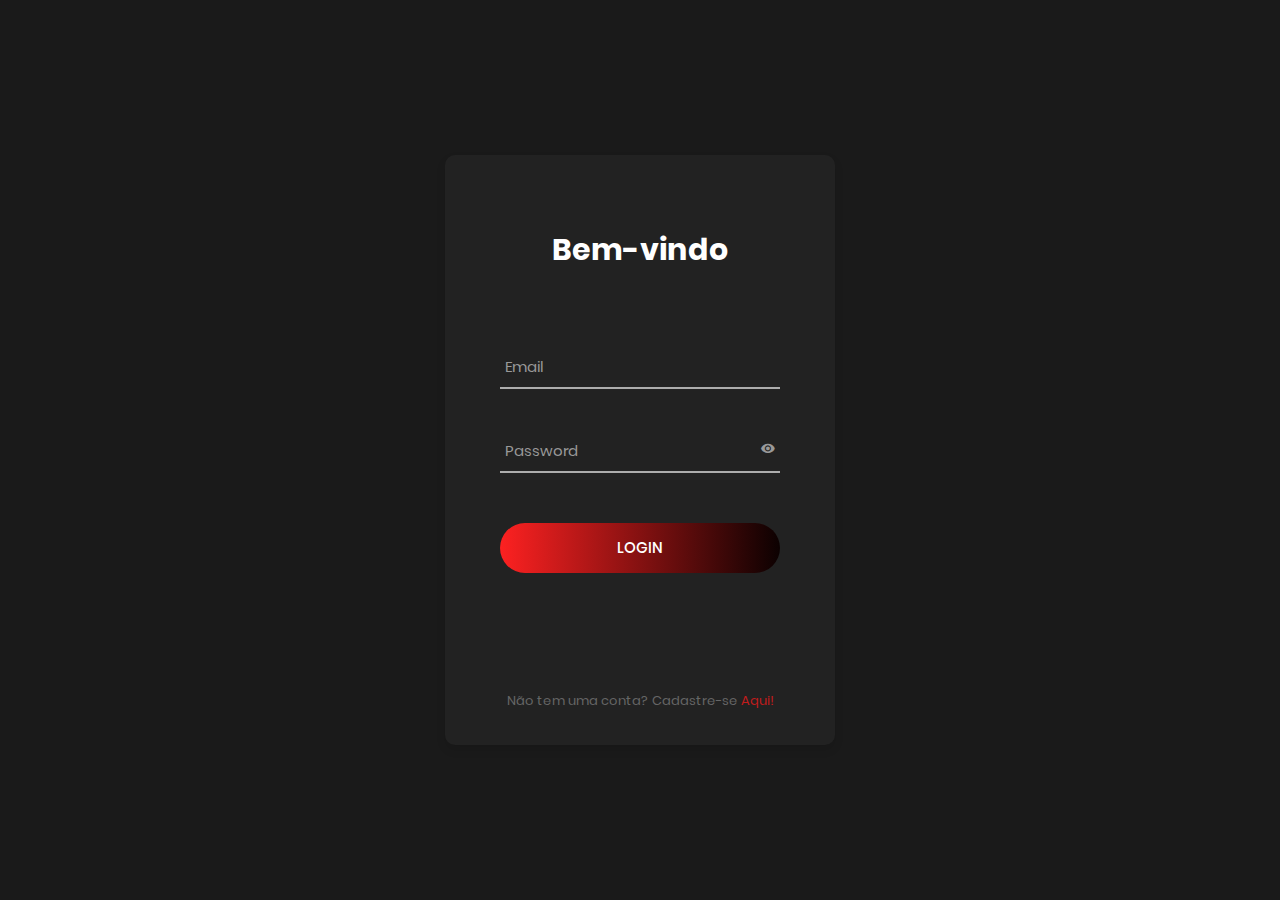
<file: uniteMusic/loginTEST/login.html>
<!DOCTYPE html>
<html lang="en">
<head>
	<title>Login V2</title>
	<meta charset="UTF-8">
	<meta name="viewport" content="width=device-width, initial-scale=1">
<!--===============================================================================================-->	
	<link rel="icon" type="image/png" href="images/icons/favicon.ico"/>
<!--===============================================================================================-->
	<link rel="stylesheet" type="text/css" href="vendor/bootstrap/css/bootstrap.min.css">
<!--===============================================================================================-->
	<link rel="stylesheet" type="text/css" href="fonts/font-awesome-4.7.0/css/font-awesome.min.css">
<!--===============================================================================================-->
	<link rel="stylesheet" type="text/css" href="fonts/iconic/css/material-design-iconic-font.min.css">
<!--===============================================================================================-->
	<link rel="stylesheet" type="text/css" href="vendor/animate/animate.css">
<!--===============================================================================================-->	
	<link rel="stylesheet" type="text/css" href="vendor/css-hamburgers/hamburgers.min.css">
<!--===============================================================================================-->
	<link rel="stylesheet" type="text/css" href="vendor/animsition/css/animsition.min.css">
<!--===============================================================================================-->
	<link rel="stylesheet" type="text/css" href="vendor/select2/select2.min.css">
<!--===============================================================================================-->	
	<link rel="stylesheet" type="text/css" href="vendor/daterangepicker/daterangepicker.css">
<!--===============================================================================================-->
	<link rel="stylesheet" type="text/css" href="css/util.css">
	<link rel="stylesheet" type="text/css" href="css/main.css">
<!--===============================================================================================-->
</head>
<body>
	
	<div class="limiter">
		<div class="container-login100">
			<div class="wrap-login100">
				<form class="login100-form validate-form">
					<span class="login100-form-title p-b-26">
						Bem-vindo
					</span>
					<span class="login100-form-title p-b-48">
						<!--LOGO UNITE MUSIC <i class="zmdi zmdi-font"></i>  LOGO UNITE MUSIC -->
					</span>

					<div class="wrap-input100 validate-input" data-validate = "Valid email is: a@b.c">
						<input class="input100" type="text" name="email">
						<span class="focus-input100" data-placeholder="Email"></span>
					</div>

					<div class="wrap-input100 validate-input" data-validate="Enter password">
						<span class="btn-show-pass">
							<i class="zmdi zmdi-eye"></i>
						</span>
						<input class="input100" type="password" name="pass">
						<span class="focus-input100" data-placeholder="Password"></span>
					</div>

					<div class="container-login100-form-btn">
						<div class="wrap-login100-form-btn">
							<div class="login100-form-bgbtn"></div>
							<button class="login100-form-btn">
								Login
							</button>
						</div>
					</div>

					<div class="text-center p-t-115">
						<span class="txt1">
							Não tem uma conta? Cadastre-se
						</span>

						<a class="txt2" href="cadastro.html">
							Aqui!
						</a>
					</div>
				</form>
			</div>
		</div>
	</div>
	

	<div id="dropDownSelect1"></div>
	
<!--===============================================================================================-->
	<script src="vendor/jquery/jquery-3.2.1.min.js"></script>
<!--===============================================================================================-->
	<script src="vendor/animsition/js/animsition.min.js"></script>
<!--===============================================================================================-->
	<script src="vendor/bootstrap/js/popper.js"></script>
	<script src="vendor/bootstrap/js/bootstrap.min.js"></script>
<!--===============================================================================================-->
	<script src="vendor/select2/select2.min.js"></script>
<!--===============================================================================================-->
	<script src="vendor/daterangepicker/moment.min.js"></script>
	<script src="vendor/daterangepicker/daterangepicker.js"></script>
<!--===============================================================================================-->
	<script src="vendor/countdowntime/countdowntime.js"></script>
<!--===============================================================================================-->
	<script src="js/main.js"></script>

</body>
</html>
</file>
<file: uniteMusic/styles/style.css>
body{
    background-color: rgb(34, 34,34);
    color: white;
    font-family: poppinsregular;
    max-width: 1200px;
    margin: 0 auto;
    padding: 10px;
}

header{
    display: flex;
    flex-direction: row;  
    justify-content: space-between;
    align-items: center;
}

#title{
    flex-direction: column;
    line-height: 10px;
    font-size: larger;
}

li{
    display: inline-block;
    margin: 20px;
}

a{
    color: white;
}

a:hover{
    color: rgb(236, 62, 23);
    transition: 0.3s all;
}

#inscreva-se-btn{
    border: 2px solid rgb(237, 22, 22);
    padding: 10px;
    border-radius: 15px;
}

#inscreva-se-btn:hover{
    background-color: rgb(201, 14, 14);
    color: white

}

h1{
    font-weight: 200;
}

main{
    display: flex;
    flex-direction: row;
    margin-top: 50px;
}

h2{
    font-size: 56px;
    line-height: 10px;
    font-family: poppinsmedium;
}

span{
    color: rgb(227, 46, 18)
}

p{
    line-height: 20px;
    max-width: 500px;
    font-family: poppinslight;
}

img{
    width: 580px;
    border: 3px solid rgb(223, 19, 19);
    border-radius: 30px;
    padding: 15px;
    margin: 26px;
}

form{
    display: flex;
    flex-direction: column;
    width: 70%;
    
}

form [type="submit"]{
    height:50px;
    width: 50%;
    background-color: rgb(226, 30, 30);
    color: white;
    font-weight: bold;
}

form [type="submit"]:hover{
    cursor: pointer;
}

input{
    margin-top: 20px;
    height: 20px;
    padding: 15px;
    border-radius: 20px;
    border: none;
}

form [type="text"]{
    color: grey;
}
</file>
<file: uniteMusic/styles/fonts.css>
@font-face {
    font-family: 'poppinsblack';
    src: url('../fonts/poppins-black-webfont.woff2') format('woff2'),
         url('../fonts/poppins-black-webfont.woff') format('woff');
    font-weight: normal;
    font-style: normal;
  
  }
  
  
  
  
  @font-face {
    font-family: 'poppinsbold';
    src: url('../fonts/poppins-bold-webfont.woff2') format('woff2'),
         url('../fonts/poppins-bold-webfont.woff') format('woff');
    font-weight: normal;
    font-style: normal;
  
  }
  
  
  @font-face {
    font-family: 'poppinslight';
    src: url('../fonts/poppins-light-webfont.woff2') format('woff2'),
         url('../fonts/poppins-light-webfont.woff') format('woff');
    font-weight: normal;
    font-style: normal;
  
  }
  
  
  @font-face {
    font-family: 'poppinsmedium';
    src: url('../fonts/poppins-medium-webfont.woff2') format('woff2'),
         url('../fonts/poppins-medium-webfont.woff') format('woff');
    font-weight: normal;
    font-style: normal;
  
  }
  
  @font-face {
    font-family: 'poppinsregular';
    src: url('../fonts/poppins-regular-webfont.woff2') format('woff2'),
         url('../fonts/poppins-regular-webfont.woff') format('woff');
    font-weight: normal;
    font-style: normal;
  
  }
  
  @font-face {
    font-family: 'poppinssemibold';
    src: url('../fonts/poppins-semibold-webfont.woff2') format('woff2'),
         url('../fonts/poppins-semibold-webfont.woff') format('woff');
    font-weight: normal;
    font-style: normal;
  
  }
</file>
<file: proposta unite/styles/style.css>
body{
    background-color: rgb(34, 34,34);
    color: white;
    font-family: poppinsregular;
    max-width: 1200px;
    margin: 0 auto;
    padding: 10px;
}

header{
    display: flex;
    flex-direction: row;  
    justify-content: space-between;
    align-items: center;
}

#title{
    flex-direction: column;
    line-height: 10px;
    font-size: 25px
    
}

li{
    display: inline-block;
    margin: 12px;
}

a{
    color: white;
}

a:hover{
    color: rgb(236, 62, 23);
    transition: 0.3s all;
}

#inscreva-se-btn{
    border: 2px solid rgb(237, 22, 22);
    padding: 10px;
    border-radius: 15px;
}

#inscreva-se-btn:hover{
    background-color: rgb(201, 14, 14);
    color: white

}

h1{
    font-weight: 200;
}

main{
    display: flex;
    flex-direction: row;
    margin-top: 50px;
}

h2{
    font-size: 56px;
    line-height: 10px;
    font-family: poppinsmedium;
}

span{
    color: rgb(227, 46, 18)
}

p{
    line-height: 30px;
    max-width: 1000px;
    font-family: poppinslight;
    margin: 10px;
    font-size: 25px;
    border: 2px solid rgb(237, 22, 22);
    border-radius: 15px;
    padding: 10px;
    
}



input{
    margin-top: 20px;
    height: 20px;
    padding: 15px;
    border-radius: 20px;
    border: none;
}
</file>
<file: proposta unite/styles/fonts.css>
@font-face {
    font-family: 'poppinsblack';
    src: url('../components/fonts/poppins-black-webfont.woff2') format('woff2'),
         url('../components/fonts/poppins-black-webfont.woff') format('woff');
    font-weight: normal;
    font-style: normal;
  
  }
  
  
  
  
  @font-face {
    font-family: 'poppinsbold';
    src: url('../components/fonts/poppins-bold-webfont.woff2') format('woff2'),
         url('../components/fonts/poppins-bold-webfont.woff') format('woff');
    font-weight: normal;
    font-style: normal;
  
  }
  
  
  @font-face {
    font-family: 'poppinslight';
    src: url('../components/fonts/poppins-light-webfont.woff2') format('woff2'),
         url('../components/fonts/poppins-light-webfont.woff') format('woff');
    font-weight: normal;
    font-style: normal;
  
  }
  
  
  @font-face {
    font-family: 'poppinsmedium';
    src: url('../components/fonts/poppins-medium-webfont.woff2') format('woff2'),
         url('../components/fonts/poppins-medium-webfont.woff') format('woff');
    font-weight: normal;
    font-style: normal;
  
  }
  
  @font-face {
    font-family: 'poppinsregular';
    src: url('../components/fonts/poppins-regular-webfont.woff2') format('woff2'),
         url('../components/fonts/poppins-regular-webfont.woff') format('woff');
    font-weight: normal;
    font-style: normal;
  
  }
  
  @font-face {
    font-family: 'poppinssemibold';
    src: url('../components/fonts/poppins-semibold-webfont.woff2') format('woff2'),
         url('../components/fonts/poppins-semibold-webfont.woff') format('woff');
    font-weight: normal;
    font-style: normal;
  
  }
</file>
<file: uniteMusic/fonts/stylesheet.css>
/*! Generated by Font Squirrel (https://www.fontsquirrel.com) on May 19, 2021 */



@font-face {
    font-family: 'poppinsblack';
    src: url('poppins-black-webfont.woff2') format('woff2'),
         url('poppins-black-webfont.woff') format('woff');
    font-weight: normal;
    font-style: normal;

}




@font-face {
    font-family: 'poppinsbold';
    src: url('poppins-bold-webfont.woff2') format('woff2'),
         url('poppins-bold-webfont.woff') format('woff');
    font-weight: normal;
    font-style: normal;

}




@font-face {
    font-family: 'poppinslight';
    src: url('poppins-light-webfont.woff2') format('woff2'),
         url('poppins-light-webfont.woff') format('woff');
    font-weight: normal;
    font-style: normal;

}




@font-face {
    font-family: 'poppinsmedium';
    src: url('poppins-medium-webfont.woff2') format('woff2'),
         url('poppins-medium-webfont.woff') format('woff');
    font-weight: normal;
    font-style: normal;

}




@font-face {
    font-family: 'poppinsregular';
    src: url('poppins-regular-webfont.woff2') format('woff2'),
         url('poppins-regular-webfont.woff') format('woff');
    font-weight: normal;
    font-style: normal;

}




@font-face {
    font-family: 'poppinssemibold';
    src: url('poppins-semibold-webfont.woff2') format('woff2'),
         url('poppins-semibold-webfont.woff') format('woff');
    font-weight: normal;
    font-style: normal;

}
</file>
<file: uniteMusic/loginTEST/vendor/daterangepicker/daterangepicker.css>
.daterangepicker {
  position: absolute;
  color: inherit;
  background-color: #fff;
  border-radius: 4px;
  width: 278px;
  padding: 4px;
  margin-top: 1px;
  top: 100px;
  left: 20px;
  /* Calendars */ }
  .daterangepicker:before, .daterangepicker:after {
    position: absolute;
    display: inline-block;
    border-bottom-color: rgba(0, 0, 0, 0.2);
    content: ''; }
  .daterangepicker:before {
    top: -7px;
    border-right: 7px solid transparent;
    border-left: 7px solid transparent;
    border-bottom: 7px solid #ccc; }
  .daterangepicker:after {
    top: -6px;
    border-right: 6px solid transparent;
    border-bottom: 6px solid #fff;
    border-left: 6px solid transparent; }
  .daterangepicker.opensleft:before {
    right: 9px; }
  .daterangepicker.opensleft:after {
    right: 10px; }
  .daterangepicker.openscenter:before {
    left: 0;
    right: 0;
    width: 0;
    margin-left: auto;
    margin-right: auto; }
  .daterangepicker.openscenter:after {
    left: 0;
    right: 0;
    width: 0;
    margin-left: auto;
    margin-right: auto; }
  .daterangepicker.opensright:before {
    left: 9px; }
  .daterangepicker.opensright:after {
    left: 10px; }
  .daterangepicker.dropup {
    margin-top: -5px; }
    .daterangepicker.dropup:before {
      top: initial;
      bottom: -7px;
      border-bottom: initial;
      border-top: 7px solid #ccc; }
    .daterangepicker.dropup:after {
      top: initial;
      bottom: -6px;
      border-bottom: initial;
      border-top: 6px solid #fff; }
  .daterangepicker.dropdown-menu {
    max-width: none;
    z-index: 3001; }
  .daterangepicker.single .ranges, .daterangepicker.single .calendar {
    float: none; }
  .daterangepicker.show-calendar .calendar {
    display: block; }
  .daterangepicker .calendar {
    display: none;
    max-width: 270px;
    margin: 4px; }
    .daterangepicker .calendar.single .calendar-table {
      border: none; }
    .daterangepicker .calendar th, .daterangepicker .calendar td {
      white-space: nowrap;
      text-align: center;
      min-width: 32px; }
  .daterangepicker .calendar-table {
    border: 1px solid #fff;
    padding: 4px;
    border-radius: 4px;
    background-color: #fff; }
  .daterangepicker table {
    width: 100%;
    margin: 0; }
  .daterangepicker td, .daterangepicker th {
    text-align: center;
    width: 20px;
    height: 20px;
    border-radius: 4px;
    border: 1px solid transparent;
    white-space: nowrap;
    cursor: pointer; }
    .daterangepicker td.available:hover, .daterangepicker th.available:hover {
      background-color: #eee;
      border-color: transparent;
      color: inherit; }
    .daterangepicker td.week, .daterangepicker th.week {
      font-size: 80%;
      color: #ccc; }
  .daterangepicker td.off, .daterangepicker td.off.in-range, .daterangepicker td.off.start-date, .daterangepicker td.off.end-date {
    background-color: #fff;
    border-color: transparent;
    color: #999; }
  .daterangepicker td.in-range {
    background-color: #ebf4f8;
    border-color: transparent;
    color: #000;
    border-radius: 0; }
  .daterangepicker td.start-date {
    border-radius: 4px 0 0 4px; }
  .daterangepicker td.end-date {
    border-radius: 0 4px 4px 0; }
  .daterangepicker td.start-date.end-date {
    border-radius: 4px; }
  .daterangepicker td.active, .daterangepicker td.active:hover {
    background-color: #357ebd;
    border-color: transparent;
    color: #fff; }
  .daterangepicker th.month {
    width: auto; }
  .daterangepicker td.disabled, .daterangepicker option.disabled {
    color: #999;
    cursor: not-allowed;
    text-decoration: line-through; }
  .daterangepicker select.monthselect, .daterangepicker select.yearselect {
    font-size: 12px;
    padding: 1px;
    height: auto;
    margin: 0;
    cursor: default; }
  .daterangepicker select.monthselect {
    margin-right: 2%;
    width: 56%; }
  .daterangepicker select.yearselect {
    width: 40%; }
  .daterangepicker select.hourselect, .daterangepicker select.minuteselect, .daterangepicker select.secondselect, .daterangepicker select.ampmselect {
    width: 50px;
    margin-bottom: 0; }
  .daterangepicker .input-mini {
    border: 1px solid #ccc;
    border-radius: 4px;
    color: #555;
    height: 30px;
    line-height: 30px;
    display: block;
    vertical-align: middle;
    margin: 0 0 5px 0;
    padding: 0 6px 0 28px;
    width: 100%; }
    .daterangepicker .input-mini.active {
      border: 1px solid #08c;
      border-radius: 4px; }
  .daterangepicker .daterangepicker_input {
    position: relative; }
    .daterangepicker .daterangepicker_input i {
      position: absolute;
      left: 8px;
      top: 8px; }
  .daterangepicker.rtl .input-mini {
    padding-right: 28px;
    padding-left: 6px; }
  .daterangepicker.rtl .daterangepicker_input i {
    left: auto;
    right: 8px; }
  .daterangepicker .calendar-time {
    text-align: center;
    margin: 5px auto;
    line-height: 30px;
    position: relative;
    padding-left: 28px; }
    .daterangepicker .calendar-time select.disabled {
      color: #ccc;
      cursor: not-allowed; }

.ranges {
  font-size: 11px;
  float: none;
  margin: 4px;
  text-align: left; }
  .ranges ul {
    list-style: none;
    margin: 0 auto;
    padding: 0;
    width: 100%; }
  .ranges li {
    font-size: 13px;
    background-color: #f5f5f5;
    border: 1px solid #f5f5f5;
    border-radius: 4px;
    color: #08c;
    padding: 3px 12px;
    margin-bottom: 8px;
    cursor: pointer; }
    .ranges li:hover {
      background-color: #08c;
      border: 1px solid #08c;
      color: #fff; }
    .ranges li.active {
      background-color: #08c;
      border: 1px solid #08c;
      color: #fff; }

/*  Larger Screen Styling */
@media (min-width: 564px) {
  .daterangepicker {
    width: auto; }
    .daterangepicker .ranges ul {
      width: 160px; }
    .daterangepicker.single .ranges ul {
      width: 100%; }
    .daterangepicker.single .calendar.left {
      clear: none; }
    .daterangepicker.single.ltr .ranges, .daterangepicker.single.ltr .calendar {
      float: left; }
    .daterangepicker.single.rtl .ranges, .daterangepicker.single.rtl .calendar {
      float: right; }
    .daterangepicker.ltr {
      direction: ltr;
      text-align: left; }
      .daterangepicker.ltr .calendar.left {
        clear: left;
        margin-right: 0; }
        .daterangepicker.ltr .calendar.left .calendar-table {
          border-right: none;
          border-top-right-radius: 0;
          border-bottom-right-radius: 0; }
      .daterangepicker.ltr .calendar.right {
        margin-left: 0; }
        .daterangepicker.ltr .calendar.right .calendar-table {
          border-left: none;
          border-top-left-radius: 0;
          border-bottom-left-radius: 0; }
      .daterangepicker.ltr .left .daterangepicker_input {
        padding-right: 12px; }
      .daterangepicker.ltr .calendar.left .calendar-table {
        padding-right: 12px; }
      .daterangepicker.ltr .ranges, .daterangepicker.ltr .calendar {
        float: left; }
    .daterangepicker.rtl {
      direction: rtl;
      text-align: right; }
      .daterangepicker.rtl .calendar.left {
        clear: right;
        margin-left: 0; }
        .daterangepicker.rtl .calendar.left .calendar-table {
          border-left: none;
          border-top-left-radius: 0;
          border-bottom-left-radius: 0; }
      .daterangepicker.rtl .calendar.right {
        margin-right: 0; }
        .daterangepicker.rtl .calendar.right .calendar-table {
          border-right: none;
          border-top-right-radius: 0;
          border-bottom-right-radius: 0; }
      .daterangepicker.rtl .left .daterangepicker_input {
        padding-left: 12px; }
      .daterangepicker.rtl .calendar.left .calendar-table {
        padding-left: 12px; }
      .daterangepicker.rtl .ranges, .daterangepicker.rtl .calendar {
        text-align: right;
        float: right; } }
@media (min-width: 730px) {
  .daterangepicker .ranges {
    width: auto; }
  .daterangepicker.ltr .ranges {
    float: left; }
  .daterangepicker.rtl .ranges {
    float: right; }
  .daterangepicker .calendar.left {
    clear: none !important; } }
</file>
<file: uniteMusic/loginTEST/css/util.css>
/*[ FONT SIZE ]
///////////////////////////////////////////////////////////
*/
.fs-1 {font-size: 1px;}
.fs-2 {font-size: 2px;}
.fs-3 {font-size: 3px;}
.fs-4 {font-size: 4px;}
.fs-5 {font-size: 5px;}
.fs-6 {font-size: 6px;}
.fs-7 {font-size: 7px;}
.fs-8 {font-size: 8px;}
.fs-9 {font-size: 9px;}
.fs-10 {font-size: 10px;}
.fs-11 {font-size: 11px;}
.fs-12 {font-size: 12px;}
.fs-13 {font-size: 13px;}
.fs-14 {font-size: 14px;}
.fs-15 {font-size: 15px;}
.fs-16 {font-size: 16px;}
.fs-17 {font-size: 17px;}
.fs-18 {font-size: 18px;}
.fs-19 {font-size: 19px;}
.fs-20 {font-size: 20px;}
.fs-21 {font-size: 21px;}
.fs-22 {font-size: 22px;}
.fs-23 {font-size: 23px;}
.fs-24 {font-size: 24px;}
.fs-25 {font-size: 25px;}
.fs-26 {font-size: 26px;}
.fs-27 {font-size: 27px;}
.fs-28 {font-size: 28px;}
.fs-29 {font-size: 29px;}
.fs-30 {font-size: 30px;}
.fs-31 {font-size: 31px;}
.fs-32 {font-size: 32px;}
.fs-33 {font-size: 33px;}
.fs-34 {font-size: 34px;}
.fs-35 {font-size: 35px;}
.fs-36 {font-size: 36px;}
.fs-37 {font-size: 37px;}
.fs-38 {font-size: 38px;}
.fs-39 {font-size: 39px;}
.fs-40 {font-size: 40px;}
.fs-41 {font-size: 41px;}
.fs-42 {font-size: 42px;}
.fs-43 {font-size: 43px;}
.fs-44 {font-size: 44px;}
.fs-45 {font-size: 45px;}
.fs-46 {font-size: 46px;}
.fs-47 {font-size: 47px;}
.fs-48 {font-size: 48px;}
.fs-49 {font-size: 49px;}
.fs-50 {font-size: 50px;}
.fs-51 {font-size: 51px;}
.fs-52 {font-size: 52px;}
.fs-53 {font-size: 53px;}
.fs-54 {font-size: 54px;}
.fs-55 {font-size: 55px;}
.fs-56 {font-size: 56px;}
.fs-57 {font-size: 57px;}
.fs-58 {font-size: 58px;}
.fs-59 {font-size: 59px;}
.fs-60 {font-size: 60px;}
.fs-61 {font-size: 61px;}
.fs-62 {font-size: 62px;}
.fs-63 {font-size: 63px;}
.fs-64 {font-size: 64px;}
.fs-65 {font-size: 65px;}
.fs-66 {font-size: 66px;}
.fs-67 {font-size: 67px;}
.fs-68 {font-size: 68px;}
.fs-69 {font-size: 69px;}
.fs-70 {font-size: 70px;}
.fs-71 {font-size: 71px;}
.fs-72 {font-size: 72px;}
.fs-73 {font-size: 73px;}
.fs-74 {font-size: 74px;}
.fs-75 {font-size: 75px;}
.fs-76 {font-size: 76px;}
.fs-77 {font-size: 77px;}
.fs-78 {font-size: 78px;}
.fs-79 {font-size: 79px;}
.fs-80 {font-size: 80px;}
.fs-81 {font-size: 81px;}
.fs-82 {font-size: 82px;}
.fs-83 {font-size: 83px;}
.fs-84 {font-size: 84px;}
.fs-85 {font-size: 85px;}
.fs-86 {font-size: 86px;}
.fs-87 {font-size: 87px;}
.fs-88 {font-size: 88px;}
.fs-89 {font-size: 89px;}
.fs-90 {font-size: 90px;}
.fs-91 {font-size: 91px;}
.fs-92 {font-size: 92px;}
.fs-93 {font-size: 93px;}
.fs-94 {font-size: 94px;}
.fs-95 {font-size: 95px;}
.fs-96 {font-size: 96px;}
.fs-97 {font-size: 97px;}
.fs-98 {font-size: 98px;}
.fs-99 {font-size: 99px;}
.fs-100 {font-size: 100px;}
.fs-101 {font-size: 101px;}
.fs-102 {font-size: 102px;}
.fs-103 {font-size: 103px;}
.fs-104 {font-size: 104px;}
.fs-105 {font-size: 105px;}
.fs-106 {font-size: 106px;}
.fs-107 {font-size: 107px;}
.fs-108 {font-size: 108px;}
.fs-109 {font-size: 109px;}
.fs-110 {font-size: 110px;}
.fs-111 {font-size: 111px;}
.fs-112 {font-size: 112px;}
.fs-113 {font-size: 113px;}
.fs-114 {font-size: 114px;}
.fs-115 {font-size: 115px;}
.fs-116 {font-size: 116px;}
.fs-117 {font-size: 117px;}
.fs-118 {font-size: 118px;}
.fs-119 {font-size: 119px;}
.fs-120 {font-size: 120px;}
.fs-121 {font-size: 121px;}
.fs-122 {font-size: 122px;}
.fs-123 {font-size: 123px;}
.fs-124 {font-size: 124px;}
.fs-125 {font-size: 125px;}
.fs-126 {font-size: 126px;}
.fs-127 {font-size: 127px;}
.fs-128 {font-size: 128px;}
.fs-129 {font-size: 129px;}
.fs-130 {font-size: 130px;}
.fs-131 {font-size: 131px;}
.fs-132 {font-size: 132px;}
.fs-133 {font-size: 133px;}
.fs-134 {font-size: 134px;}
.fs-135 {font-size: 135px;}
.fs-136 {font-size: 136px;}
.fs-137 {font-size: 137px;}
.fs-138 {font-size: 138px;}
.fs-139 {font-size: 139px;}
.fs-140 {font-size: 140px;}
.fs-141 {font-size: 141px;}
.fs-142 {font-size: 142px;}
.fs-143 {font-size: 143px;}
.fs-144 {font-size: 144px;}
.fs-145 {font-size: 145px;}
.fs-146 {font-size: 146px;}
.fs-147 {font-size: 147px;}
.fs-148 {font-size: 148px;}
.fs-149 {font-size: 149px;}
.fs-150 {font-size: 150px;}
.fs-151 {font-size: 151px;}
.fs-152 {font-size: 152px;}
.fs-153 {font-size: 153px;}
.fs-154 {font-size: 154px;}
.fs-155 {font-size: 155px;}
.fs-156 {font-size: 156px;}
.fs-157 {font-size: 157px;}
.fs-158 {font-size: 158px;}
.fs-159 {font-size: 159px;}
.fs-160 {font-size: 160px;}
.fs-161 {font-size: 161px;}
.fs-162 {font-size: 162px;}
.fs-163 {font-size: 163px;}
.fs-164 {font-size: 164px;}
.fs-165 {font-size: 165px;}
.fs-166 {font-size: 166px;}
.fs-167 {font-size: 167px;}
.fs-168 {font-size: 168px;}
.fs-169 {font-size: 169px;}
.fs-170 {font-size: 170px;}
.fs-171 {font-size: 171px;}
.fs-172 {font-size: 172px;}
.fs-173 {font-size: 173px;}
.fs-174 {font-size: 174px;}
.fs-175 {font-size: 175px;}
.fs-176 {font-size: 176px;}
.fs-177 {font-size: 177px;}
.fs-178 {font-size: 178px;}
.fs-179 {font-size: 179px;}
.fs-180 {font-size: 180px;}
.fs-181 {font-size: 181px;}
.fs-182 {font-size: 182px;}
.fs-183 {font-size: 183px;}
.fs-184 {font-size: 184px;}
.fs-185 {font-size: 185px;}
.fs-186 {font-size: 186px;}
.fs-187 {font-size: 187px;}
.fs-188 {font-size: 188px;}
.fs-189 {font-size: 189px;}
.fs-190 {font-size: 190px;}
.fs-191 {font-size: 191px;}
.fs-192 {font-size: 192px;}
.fs-193 {font-size: 193px;}
.fs-194 {font-size: 194px;}
.fs-195 {font-size: 195px;}
.fs-196 {font-size: 196px;}
.fs-197 {font-size: 197px;}
.fs-198 {font-size: 198px;}
.fs-199 {font-size: 199px;}
.fs-200 {font-size: 200px;}

/*[ PADDING ]
///////////////////////////////////////////////////////////
*/
.p-t-0 {padding-top: 0px;}
.p-t-1 {padding-top: 1px;}
.p-t-2 {padding-top: 2px;}
.p-t-3 {padding-top: 3px;}
.p-t-4 {padding-top: 4px;}
.p-t-5 {padding-top: 5px;}
.p-t-6 {padding-top: 6px;}
.p-t-7 {padding-top: 7px;}
.p-t-8 {padding-top: 8px;}
.p-t-9 {padding-top: 9px;}
.p-t-10 {padding-top: 10px;}
.p-t-11 {padding-top: 11px;}
.p-t-12 {padding-top: 12px;}
.p-t-13 {padding-top: 13px;}
.p-t-14 {padding-top: 14px;}
.p-t-15 {padding-top: 15px;}
.p-t-16 {padding-top: 16px;}
.p-t-17 {padding-top: 17px;}
.p-t-18 {padding-top: 18px;}
.p-t-19 {padding-top: 19px;}
.p-t-20 {padding-top: 20px;}
.p-t-21 {padding-top: 21px;}
.p-t-22 {padding-top: 22px;}
.p-t-23 {padding-top: 23px;}
.p-t-24 {padding-top: 24px;}
.p-t-25 {padding-top: 25px;}
.p-t-26 {padding-top: 26px;}
.p-t-27 {padding-top: 27px;}
.p-t-28 {padding-top: 28px;}
.p-t-29 {padding-top: 29px;}
.p-t-30 {padding-top: 30px;}
.p-t-31 {padding-top: 31px;}
.p-t-32 {padding-top: 32px;}
.p-t-33 {padding-top: 33px;}
.p-t-34 {padding-top: 34px;}
.p-t-35 {padding-top: 35px;}
.p-t-36 {padding-top: 36px;}
.p-t-37 {padding-top: 37px;}
.p-t-38 {padding-top: 38px;}
.p-t-39 {padding-top: 39px;}
.p-t-40 {padding-top: 40px;}
.p-t-41 {padding-top: 41px;}
.p-t-42 {padding-top: 42px;}
.p-t-43 {padding-top: 43px;}
.p-t-44 {padding-top: 44px;}
.p-t-45 {padding-top: 45px;}
.p-t-46 {padding-top: 46px;}
.p-t-47 {padding-top: 47px;}
.p-t-48 {padding-top: 48px;}
.p-t-49 {padding-top: 49px;}
.p-t-50 {padding-top: 50px;}
.p-t-51 {padding-top: 51px;}
.p-t-52 {padding-top: 52px;}
.p-t-53 {padding-top: 53px;}
.p-t-54 {padding-top: 54px;}
.p-t-55 {padding-top: 55px;}
.p-t-56 {padding-top: 56px;}
.p-t-57 {padding-top: 57px;}
.p-t-58 {padding-top: 58px;}
.p-t-59 {padding-top: 59px;}
.p-t-60 {padding-top: 60px;}
.p-t-61 {padding-top: 61px;}
.p-t-62 {padding-top: 62px;}
.p-t-63 {padding-top: 63px;}
.p-t-64 {padding-top: 64px;}
.p-t-65 {padding-top: 65px;}
.p-t-66 {padding-top: 66px;}
.p-t-67 {padding-top: 67px;}
.p-t-68 {padding-top: 68px;}
.p-t-69 {padding-top: 69px;}
.p-t-70 {padding-top: 70px;}
.p-t-71 {padding-top: 71px;}
.p-t-72 {padding-top: 72px;}
.p-t-73 {padding-top: 73px;}
.p-t-74 {padding-top: 74px;}
.p-t-75 {padding-top: 75px;}
.p-t-76 {padding-top: 76px;}
.p-t-77 {padding-top: 77px;}
.p-t-78 {padding-top: 78px;}
.p-t-79 {padding-top: 79px;}
.p-t-80 {padding-top: 80px;}
.p-t-81 {padding-top: 81px;}
.p-t-82 {padding-top: 82px;}
.p-t-83 {padding-top: 83px;}
.p-t-84 {padding-top: 84px;}
.p-t-85 {padding-top: 85px;}
.p-t-86 {padding-top: 86px;}
.p-t-87 {padding-top: 87px;}
.p-t-88 {padding-top: 88px;}
.p-t-89 {padding-top: 89px;}
.p-t-90 {padding-top: 90px;}
.p-t-91 {padding-top: 91px;}
.p-t-92 {padding-top: 92px;}
.p-t-93 {padding-top: 93px;}
.p-t-94 {padding-top: 94px;}
.p-t-95 {padding-top: 95px;}
.p-t-96 {padding-top: 96px;}
.p-t-97 {padding-top: 97px;}
.p-t-98 {padding-top: 98px;}
.p-t-99 {padding-top: 99px;}
.p-t-100 {padding-top: 100px;}
.p-t-101 {padding-top: 101px;}
.p-t-102 {padding-top: 102px;}
.p-t-103 {padding-top: 103px;}
.p-t-104 {padding-top: 104px;}
.p-t-105 {padding-top: 105px;}
.p-t-106 {padding-top: 106px;}
.p-t-107 {padding-top: 107px;}
.p-t-108 {padding-top: 108px;}
.p-t-109 {padding-top: 109px;}
.p-t-110 {padding-top: 110px;}
.p-t-111 {padding-top: 111px;}
.p-t-112 {padding-top: 112px;}
.p-t-113 {padding-top: 113px;}
.p-t-114 {padding-top: 114px;}
.p-t-115 {padding-top: 115px;}
.p-t-116 {padding-top: 116px;}
.p-t-117 {padding-top: 117px;}
.p-t-118 {padding-top: 118px;}
.p-t-119 {padding-top: 119px;}
.p-t-120 {padding-top: 120px;}
.p-t-121 {padding-top: 121px;}
.p-t-122 {padding-top: 122px;}
.p-t-123 {padding-top: 123px;}
.p-t-124 {padding-top: 124px;}
.p-t-125 {padding-top: 125px;}
.p-t-126 {padding-top: 126px;}
.p-t-127 {padding-top: 127px;}
.p-t-128 {padding-top: 128px;}
.p-t-129 {padding-top: 129px;}
.p-t-130 {padding-top: 130px;}
.p-t-131 {padding-top: 131px;}
.p-t-132 {padding-top: 132px;}
.p-t-133 {padding-top: 133px;}
.p-t-134 {padding-top: 134px;}
.p-t-135 {padding-top: 135px;}
.p-t-136 {padding-top: 136px;}
.p-t-137 {padding-top: 137px;}
.p-t-138 {padding-top: 138px;}
.p-t-139 {padding-top: 139px;}
.p-t-140 {padding-top: 140px;}
.p-t-141 {padding-top: 141px;}
.p-t-142 {padding-top: 142px;}
.p-t-143 {padding-top: 143px;}
.p-t-144 {padding-top: 144px;}
.p-t-145 {padding-top: 145px;}
.p-t-146 {padding-top: 146px;}
.p-t-147 {padding-top: 147px;}
.p-t-148 {padding-top: 148px;}
.p-t-149 {padding-top: 149px;}
.p-t-150 {padding-top: 150px;}
.p-t-151 {padding-top: 151px;}
.p-t-152 {padding-top: 152px;}
.p-t-153 {padding-top: 153px;}
.p-t-154 {padding-top: 154px;}
.p-t-155 {padding-top: 155px;}
.p-t-156 {padding-top: 156px;}
.p-t-157 {padding-top: 157px;}
.p-t-158 {padding-top: 158px;}
.p-t-159 {padding-top: 159px;}
.p-t-160 {padding-top: 160px;}
.p-t-161 {padding-top: 161px;}
.p-t-162 {padding-top: 162px;}
.p-t-163 {padding-top: 163px;}
.p-t-164 {padding-top: 164px;}
.p-t-165 {padding-top: 165px;}
.p-t-166 {padding-top: 166px;}
.p-t-167 {padding-top: 167px;}
.p-t-168 {padding-top: 168px;}
.p-t-169 {padding-top: 169px;}
.p-t-170 {padding-top: 170px;}
.p-t-171 {padding-top: 171px;}
.p-t-172 {padding-top: 172px;}
.p-t-173 {padding-top: 173px;}
.p-t-174 {padding-top: 174px;}
.p-t-175 {padding-top: 175px;}
.p-t-176 {padding-top: 176px;}
.p-t-177 {padding-top: 177px;}
.p-t-178 {padding-top: 178px;}
.p-t-179 {padding-top: 179px;}
.p-t-180 {padding-top: 180px;}
.p-t-181 {padding-top: 181px;}
.p-t-182 {padding-top: 182px;}
.p-t-183 {padding-top: 183px;}
.p-t-184 {padding-top: 184px;}
.p-t-185 {padding-top: 185px;}
.p-t-186 {padding-top: 186px;}
.p-t-187 {padding-top: 187px;}
.p-t-188 {padding-top: 188px;}
.p-t-189 {padding-top: 189px;}
.p-t-190 {padding-top: 190px;}
.p-t-191 {padding-top: 191px;}
.p-t-192 {padding-top: 192px;}
.p-t-193 {padding-top: 193px;}
.p-t-194 {padding-top: 194px;}
.p-t-195 {padding-top: 195px;}
.p-t-196 {padding-top: 196px;}
.p-t-197 {padding-top: 197px;}
.p-t-198 {padding-top: 198px;}
.p-t-199 {padding-top: 199px;}
.p-t-200 {padding-top: 200px;}
.p-t-201 {padding-top: 201px;}
.p-t-202 {padding-top: 202px;}
.p-t-203 {padding-top: 203px;}
.p-t-204 {padding-top: 204px;}
.p-t-205 {padding-top: 205px;}
.p-t-206 {padding-top: 206px;}
.p-t-207 {padding-top: 207px;}
.p-t-208 {padding-top: 208px;}
.p-t-209 {padding-top: 209px;}
.p-t-210 {padding-top: 210px;}
.p-t-211 {padding-top: 211px;}
.p-t-212 {padding-top: 212px;}
.p-t-213 {padding-top: 213px;}
.p-t-214 {padding-top: 214px;}
.p-t-215 {padding-top: 215px;}
.p-t-216 {padding-top: 216px;}
.p-t-217 {padding-top: 217px;}
.p-t-218 {padding-top: 218px;}
.p-t-219 {padding-top: 219px;}
.p-t-220 {padding-top: 220px;}
.p-t-221 {padding-top: 221px;}
.p-t-222 {padding-top: 222px;}
.p-t-223 {padding-top: 223px;}
.p-t-224 {padding-top: 224px;}
.p-t-225 {padding-top: 225px;}
.p-t-226 {padding-top: 226px;}
.p-t-227 {padding-top: 227px;}
.p-t-228 {padding-top: 228px;}
.p-t-229 {padding-top: 229px;}
.p-t-230 {padding-top: 230px;}
.p-t-231 {padding-top: 231px;}
.p-t-232 {padding-top: 232px;}
.p-t-233 {padding-top: 233px;}
.p-t-234 {padding-top: 234px;}
.p-t-235 {padding-top: 235px;}
.p-t-236 {padding-top: 236px;}
.p-t-237 {padding-top: 237px;}
.p-t-238 {padding-top: 238px;}
.p-t-239 {padding-top: 239px;}
.p-t-240 {padding-top: 240px;}
.p-t-241 {padding-top: 241px;}
.p-t-242 {padding-top: 242px;}
.p-t-243 {padding-top: 243px;}
.p-t-244 {padding-top: 244px;}
.p-t-245 {padding-top: 245px;}
.p-t-246 {padding-top: 246px;}
.p-t-247 {padding-top: 247px;}
.p-t-248 {padding-top: 248px;}
.p-t-249 {padding-top: 249px;}
.p-t-250 {padding-top: 250px;}
.p-b-0 {padding-bottom: 0px;}
.p-b-1 {padding-bottom: 1px;}
.p-b-2 {padding-bottom: 2px;}
.p-b-3 {padding-bottom: 3px;}
.p-b-4 {padding-bottom: 4px;}
.p-b-5 {padding-bottom: 5px;}
.p-b-6 {padding-bottom: 6px;}
.p-b-7 {padding-bottom: 7px;}
.p-b-8 {padding-bottom: 8px;}
.p-b-9 {padding-bottom: 9px;}
.p-b-10 {padding-bottom: 10px;}
.p-b-11 {padding-bottom: 11px;}
.p-b-12 {padding-bottom: 12px;}
.p-b-13 {padding-bottom: 13px;}
.p-b-14 {padding-bottom: 14px;}
.p-b-15 {padding-bottom: 15px;}
.p-b-16 {padding-bottom: 16px;}
.p-b-17 {padding-bottom: 17px;}
.p-b-18 {padding-bottom: 18px;}
.p-b-19 {padding-bottom: 19px;}
.p-b-20 {padding-bottom: 20px;}
.p-b-21 {padding-bottom: 21px;}
.p-b-22 {padding-bottom: 22px;}
.p-b-23 {padding-bottom: 23px;}
.p-b-24 {padding-bottom: 24px;}
.p-b-25 {padding-bottom: 25px;}
.p-b-26 {padding-bottom: 26px;}
.p-b-27 {padding-bottom: 27px;}
.p-b-28 {padding-bottom: 28px;}
.p-b-29 {padding-bottom: 29px;}
.p-b-30 {padding-bottom: 30px;}
.p-b-31 {padding-bottom: 31px;}
.p-b-32 {padding-bottom: 32px;}
.p-b-33 {padding-bottom: 33px;}
.p-b-34 {padding-bottom: 34px;}
.p-b-35 {padding-bottom: 35px;}
.p-b-36 {padding-bottom: 36px;}
.p-b-37 {padding-bottom: 37px;}
.p-b-38 {padding-bottom: 38px;}
.p-b-39 {padding-bottom: 39px;}
.p-b-40 {padding-bottom: 40px;}
.p-b-41 {padding-bottom: 41px;}
.p-b-42 {padding-bottom: 42px;}
.p-b-43 {padding-bottom: 43px;}
.p-b-44 {padding-bottom: 44px;}
.p-b-45 {padding-bottom: 45px;}
.p-b-46 {padding-bottom: 46px;}
.p-b-47 {padding-bottom: 47px;}
.p-b-48 {padding-bottom: 48px;}
.p-b-49 {padding-bottom: 49px;}
.p-b-50 {padding-bottom: 50px;}
.p-b-51 {padding-bottom: 51px;}
.p-b-52 {padding-bottom: 52px;}
.p-b-53 {padding-bottom: 53px;}
.p-b-54 {padding-bottom: 54px;}
.p-b-55 {padding-bottom: 55px;}
.p-b-56 {padding-bottom: 56px;}
.p-b-57 {padding-bottom: 57px;}
.p-b-58 {padding-bottom: 58px;}
.p-b-59 {padding-bottom: 59px;}
.p-b-60 {padding-bottom: 60px;}
.p-b-61 {padding-bottom: 61px;}
.p-b-62 {padding-bottom: 62px;}
.p-b-63 {padding-bottom: 63px;}
.p-b-64 {padding-bottom: 64px;}
.p-b-65 {padding-bottom: 65px;}
.p-b-66 {padding-bottom: 66px;}
.p-b-67 {padding-bottom: 67px;}
.p-b-68 {padding-bottom: 68px;}
.p-b-69 {padding-bottom: 69px;}
.p-b-70 {padding-bottom: 70px;}
.p-b-71 {padding-bottom: 71px;}
.p-b-72 {padding-bottom: 72px;}
.p-b-73 {padding-bottom: 73px;}
.p-b-74 {padding-bottom: 74px;}
.p-b-75 {padding-bottom: 75px;}
.p-b-76 {padding-bottom: 76px;}
.p-b-77 {padding-bottom: 77px;}
.p-b-78 {padding-bottom: 78px;}
.p-b-79 {padding-bottom: 79px;}
.p-b-80 {padding-bottom: 80px;}
.p-b-81 {padding-bottom: 81px;}
.p-b-82 {padding-bottom: 82px;}
.p-b-83 {padding-bottom: 83px;}
.p-b-84 {padding-bottom: 84px;}
.p-b-85 {padding-bottom: 85px;}
.p-b-86 {padding-bottom: 86px;}
.p-b-87 {padding-bottom: 87px;}
.p-b-88 {padding-bottom: 88px;}
.p-b-89 {padding-bottom: 89px;}
.p-b-90 {padding-bottom: 90px;}
.p-b-91 {padding-bottom: 91px;}
.p-b-92 {padding-bottom: 92px;}
.p-b-93 {padding-bottom: 93px;}
.p-b-94 {padding-bottom: 94px;}
.p-b-95 {padding-bottom: 95px;}
.p-b-96 {padding-bottom: 96px;}
.p-b-97 {padding-bottom: 97px;}
.p-b-98 {padding-bottom: 98px;}
.p-b-99 {padding-bottom: 99px;}
.p-b-100 {padding-bottom: 100px;}
.p-b-101 {padding-bottom: 101px;}
.p-b-102 {padding-bottom: 102px;}
.p-b-103 {padding-bottom: 103px;}
.p-b-104 {padding-bottom: 104px;}
.p-b-105 {padding-bottom: 105px;}
.p-b-106 {padding-bottom: 106px;}
.p-b-107 {padding-bottom: 107px;}
.p-b-108 {padding-bottom: 108px;}
.p-b-109 {padding-bottom: 109px;}
.p-b-110 {padding-bottom: 110px;}
.p-b-111 {padding-bottom: 111px;}
.p-b-112 {padding-bottom: 112px;}
.p-b-113 {padding-bottom: 113px;}
.p-b-114 {padding-bottom: 114px;}
.p-b-115 {padding-bottom: 115px;}
.p-b-116 {padding-bottom: 116px;}
.p-b-117 {padding-bottom: 117px;}
.p-b-118 {padding-bottom: 118px;}
.p-b-119 {padding-bottom: 119px;}
.p-b-120 {padding-bottom: 120px;}
.p-b-121 {padding-bottom: 121px;}
.p-b-122 {padding-bottom: 122px;}
.p-b-123 {padding-bottom: 123px;}
.p-b-124 {padding-bottom: 124px;}
.p-b-125 {padding-bottom: 125px;}
.p-b-126 {padding-bottom: 126px;}
.p-b-127 {padding-bottom: 127px;}
.p-b-128 {padding-bottom: 128px;}
.p-b-129 {padding-bottom: 129px;}
.p-b-130 {padding-bottom: 130px;}
.p-b-131 {padding-bottom: 131px;}
.p-b-132 {padding-bottom: 132px;}
.p-b-133 {padding-bottom: 133px;}
.p-b-134 {padding-bottom: 134px;}
.p-b-135 {padding-bottom: 135px;}
.p-b-136 {padding-bottom: 136px;}
.p-b-137 {padding-bottom: 137px;}
.p-b-138 {padding-bottom: 138px;}
.p-b-139 {padding-bottom: 139px;}
.p-b-140 {padding-bottom: 140px;}
.p-b-141 {padding-bottom: 141px;}
.p-b-142 {padding-bottom: 142px;}
.p-b-143 {padding-bottom: 143px;}
.p-b-144 {padding-bottom: 144px;}
.p-b-145 {padding-bottom: 145px;}
.p-b-146 {padding-bottom: 146px;}
.p-b-147 {padding-bottom: 147px;}
.p-b-148 {padding-bottom: 148px;}
.p-b-149 {padding-bottom: 149px;}
.p-b-150 {padding-bottom: 150px;}
.p-b-151 {padding-bottom: 151px;}
.p-b-152 {padding-bottom: 152px;}
.p-b-153 {padding-bottom: 153px;}
.p-b-154 {padding-bottom: 154px;}
.p-b-155 {padding-bottom: 155px;}
.p-b-156 {padding-bottom: 156px;}
.p-b-157 {padding-bottom: 157px;}
.p-b-158 {padding-bottom: 158px;}
.p-b-159 {padding-bottom: 159px;}
.p-b-160 {padding-bottom: 160px;}
.p-b-161 {padding-bottom: 161px;}
.p-b-162 {padding-bottom: 162px;}
.p-b-163 {padding-bottom: 163px;}
.p-b-164 {padding-bottom: 164px;}
.p-b-165 {padding-bottom: 165px;}
.p-b-166 {padding-bottom: 166px;}
.p-b-167 {padding-bottom: 167px;}
.p-b-168 {padding-bottom: 168px;}
.p-b-169 {padding-bottom: 169px;}
.p-b-170 {padding-bottom: 170px;}
.p-b-171 {padding-bottom: 171px;}
.p-b-172 {padding-bottom: 172px;}
.p-b-173 {padding-bottom: 173px;}
.p-b-174 {padding-bottom: 174px;}
.p-b-175 {padding-bottom: 175px;}
.p-b-176 {padding-bottom: 176px;}
.p-b-177 {padding-bottom: 177px;}
.p-b-178 {padding-bottom: 178px;}
.p-b-179 {padding-bottom: 179px;}
.p-b-180 {padding-bottom: 180px;}
.p-b-181 {padding-bottom: 181px;}
.p-b-182 {padding-bottom: 182px;}
.p-b-183 {padding-bottom: 183px;}
.p-b-184 {padding-bottom: 184px;}
.p-b-185 {padding-bottom: 185px;}
.p-b-186 {padding-bottom: 186px;}
.p-b-187 {padding-bottom: 187px;}
.p-b-188 {padding-bottom: 188px;}
.p-b-189 {padding-bottom: 189px;}
.p-b-190 {padding-bottom: 190px;}
.p-b-191 {padding-bottom: 191px;}
.p-b-192 {padding-bottom: 192px;}
.p-b-193 {padding-bottom: 193px;}
.p-b-194 {padding-bottom: 194px;}
.p-b-195 {padding-bottom: 195px;}
.p-b-196 {padding-bottom: 196px;}
.p-b-197 {padding-bottom: 197px;}
.p-b-198 {padding-bottom: 198px;}
.p-b-199 {padding-bottom: 199px;}
.p-b-200 {padding-bottom: 200px;}
.p-b-201 {padding-bottom: 201px;}
.p-b-202 {padding-bottom: 202px;}
.p-b-203 {padding-bottom: 203px;}
.p-b-204 {padding-bottom: 204px;}
.p-b-205 {padding-bottom: 205px;}
.p-b-206 {padding-bottom: 206px;}
.p-b-207 {padding-bottom: 207px;}
.p-b-208 {padding-bottom: 208px;}
.p-b-209 {padding-bottom: 209px;}
.p-b-210 {padding-bottom: 210px;}
.p-b-211 {padding-bottom: 211px;}
.p-b-212 {padding-bottom: 212px;}
.p-b-213 {padding-bottom: 213px;}
.p-b-214 {padding-bottom: 214px;}
.p-b-215 {padding-bottom: 215px;}
.p-b-216 {padding-bottom: 216px;}
.p-b-217 {padding-bottom: 217px;}
.p-b-218 {padding-bottom: 218px;}
.p-b-219 {padding-bottom: 219px;}
.p-b-220 {padding-bottom: 220px;}
.p-b-221 {padding-bottom: 221px;}
.p-b-222 {padding-bottom: 222px;}
.p-b-223 {padding-bottom: 223px;}
.p-b-224 {padding-bottom: 224px;}
.p-b-225 {padding-bottom: 225px;}
.p-b-226 {padding-bottom: 226px;}
.p-b-227 {padding-bottom: 227px;}
.p-b-228 {padding-bottom: 228px;}
.p-b-229 {padding-bottom: 229px;}
.p-b-230 {padding-bottom: 230px;}
.p-b-231 {padding-bottom: 231px;}
.p-b-232 {padding-bottom: 232px;}
.p-b-233 {padding-bottom: 233px;}
.p-b-234 {padding-bottom: 234px;}
.p-b-235 {padding-bottom: 235px;}
.p-b-236 {padding-bottom: 236px;}
.p-b-237 {padding-bottom: 237px;}
.p-b-238 {padding-bottom: 238px;}
.p-b-239 {padding-bottom: 239px;}
.p-b-240 {padding-bottom: 240px;}
.p-b-241 {padding-bottom: 241px;}
.p-b-242 {padding-bottom: 242px;}
.p-b-243 {padding-bottom: 243px;}
.p-b-244 {padding-bottom: 244px;}
.p-b-245 {padding-bottom: 245px;}
.p-b-246 {padding-bottom: 246px;}
.p-b-247 {padding-bottom: 247px;}
.p-b-248 {padding-bottom: 248px;}
.p-b-249 {padding-bottom: 249px;}
.p-b-250 {padding-bottom: 250px;}
.p-l-0 {padding-left: 0px;}
.p-l-1 {padding-left: 1px;}
.p-l-2 {padding-left: 2px;}
.p-l-3 {padding-left: 3px;}
.p-l-4 {padding-left: 4px;}
.p-l-5 {padding-left: 5px;}
.p-l-6 {padding-left: 6px;}
.p-l-7 {padding-left: 7px;}
.p-l-8 {padding-left: 8px;}
.p-l-9 {padding-left: 9px;}
.p-l-10 {padding-left: 10px;}
.p-l-11 {padding-left: 11px;}
.p-l-12 {padding-left: 12px;}
.p-l-13 {padding-left: 13px;}
.p-l-14 {padding-left: 14px;}
.p-l-15 {padding-left: 15px;}
.p-l-16 {padding-left: 16px;}
.p-l-17 {padding-left: 17px;}
.p-l-18 {padding-left: 18px;}
.p-l-19 {padding-left: 19px;}
.p-l-20 {padding-left: 20px;}
.p-l-21 {padding-left: 21px;}
.p-l-22 {padding-left: 22px;}
.p-l-23 {padding-left: 23px;}
.p-l-24 {padding-left: 24px;}
.p-l-25 {padding-left: 25px;}
.p-l-26 {padding-left: 26px;}
.p-l-27 {padding-left: 27px;}
.p-l-28 {padding-left: 28px;}
.p-l-29 {padding-left: 29px;}
.p-l-30 {padding-left: 30px;}
.p-l-31 {padding-left: 31px;}
.p-l-32 {padding-left: 32px;}
.p-l-33 {padding-left: 33px;}
.p-l-34 {padding-left: 34px;}
.p-l-35 {padding-left: 35px;}
.p-l-36 {padding-left: 36px;}
.p-l-37 {padding-left: 37px;}
.p-l-38 {padding-left: 38px;}
.p-l-39 {padding-left: 39px;}
.p-l-40 {padding-left: 40px;}
.p-l-41 {padding-left: 41px;}
.p-l-42 {padding-left: 42px;}
.p-l-43 {padding-left: 43px;}
.p-l-44 {padding-left: 44px;}
.p-l-45 {padding-left: 45px;}
.p-l-46 {padding-left: 46px;}
.p-l-47 {padding-left: 47px;}
.p-l-48 {padding-left: 48px;}
.p-l-49 {padding-left: 49px;}
.p-l-50 {padding-left: 50px;}
.p-l-51 {padding-left: 51px;}
.p-l-52 {padding-left: 52px;}
.p-l-53 {padding-left: 53px;}
.p-l-54 {padding-left: 54px;}
.p-l-55 {padding-left: 55px;}
.p-l-56 {padding-left: 56px;}
.p-l-57 {padding-left: 57px;}
.p-l-58 {padding-left: 58px;}
.p-l-59 {padding-left: 59px;}
.p-l-60 {padding-left: 60px;}
.p-l-61 {padding-left: 61px;}
.p-l-62 {padding-left: 62px;}
.p-l-63 {padding-left: 63px;}
.p-l-64 {padding-left: 64px;}
.p-l-65 {padding-left: 65px;}
.p-l-66 {padding-left: 66px;}
.p-l-67 {padding-left: 67px;}
.p-l-68 {padding-left: 68px;}
.p-l-69 {padding-left: 69px;}
.p-l-70 {padding-left: 70px;}
.p-l-71 {padding-left: 71px;}
.p-l-72 {padding-left: 72px;}
.p-l-73 {padding-left: 73px;}
.p-l-74 {padding-left: 74px;}
.p-l-75 {padding-left: 75px;}
.p-l-76 {padding-left: 76px;}
.p-l-77 {padding-left: 77px;}
.p-l-78 {padding-left: 78px;}
.p-l-79 {padding-left: 79px;}
.p-l-80 {padding-left: 80px;}
.p-l-81 {padding-left: 81px;}
.p-l-82 {padding-left: 82px;}
.p-l-83 {padding-left: 83px;}
.p-l-84 {padding-left: 84px;}
.p-l-85 {padding-left: 85px;}
.p-l-86 {padding-left: 86px;}
.p-l-87 {padding-left: 87px;}
.p-l-88 {padding-left: 88px;}
.p-l-89 {padding-left: 89px;}
.p-l-90 {padding-left: 90px;}
.p-l-91 {padding-left: 91px;}
.p-l-92 {padding-left: 92px;}
.p-l-93 {padding-left: 93px;}
.p-l-94 {padding-left: 94px;}
.p-l-95 {padding-left: 95px;}
.p-l-96 {padding-left: 96px;}
.p-l-97 {padding-left: 97px;}
.p-l-98 {padding-left: 98px;}
.p-l-99 {padding-left: 99px;}
.p-l-100 {padding-left: 100px;}
.p-l-101 {padding-left: 101px;}
.p-l-102 {padding-left: 102px;}
.p-l-103 {padding-left: 103px;}
.p-l-104 {padding-left: 104px;}
.p-l-105 {padding-left: 105px;}
.p-l-106 {padding-left: 106px;}
.p-l-107 {padding-left: 107px;}
.p-l-108 {padding-left: 108px;}
.p-l-109 {padding-left: 109px;}
.p-l-110 {padding-left: 110px;}
.p-l-111 {padding-left: 111px;}
.p-l-112 {padding-left: 112px;}
.p-l-113 {padding-left: 113px;}
.p-l-114 {padding-left: 114px;}
.p-l-115 {padding-left: 115px;}
.p-l-116 {padding-left: 116px;}
.p-l-117 {padding-left: 117px;}
.p-l-118 {padding-left: 118px;}
.p-l-119 {padding-left: 119px;}
.p-l-120 {padding-left: 120px;}
.p-l-121 {padding-left: 121px;}
.p-l-122 {padding-left: 122px;}
.p-l-123 {padding-left: 123px;}
.p-l-124 {padding-left: 124px;}
.p-l-125 {padding-left: 125px;}
.p-l-126 {padding-left: 126px;}
.p-l-127 {padding-left: 127px;}
.p-l-128 {padding-left: 128px;}
.p-l-129 {padding-left: 129px;}
.p-l-130 {padding-left: 130px;}
.p-l-131 {padding-left: 131px;}
.p-l-132 {padding-left: 132px;}
.p-l-133 {padding-left: 133px;}
.p-l-134 {padding-left: 134px;}
.p-l-135 {padding-left: 135px;}
.p-l-136 {padding-left: 136px;}
.p-l-137 {padding-left: 137px;}
.p-l-138 {padding-left: 138px;}
.p-l-139 {padding-left: 139px;}
.p-l-140 {padding-left: 140px;}
.p-l-141 {padding-left: 141px;}
.p-l-142 {padding-left: 142px;}
.p-l-143 {padding-left: 143px;}
.p-l-144 {padding-left: 144px;}
.p-l-145 {padding-left: 145px;}
.p-l-146 {padding-left: 146px;}
.p-l-147 {padding-left: 147px;}
.p-l-148 {padding-left: 148px;}
.p-l-149 {padding-left: 149px;}
.p-l-150 {padding-left: 150px;}
.p-l-151 {padding-left: 151px;}
.p-l-152 {padding-left: 152px;}
.p-l-153 {padding-left: 153px;}
.p-l-154 {padding-left: 154px;}
.p-l-155 {padding-left: 155px;}
.p-l-156 {padding-left: 156px;}
.p-l-157 {padding-left: 157px;}
.p-l-158 {padding-left: 158px;}
.p-l-159 {padding-left: 159px;}
.p-l-160 {padding-left: 160px;}
.p-l-161 {padding-left: 161px;}
.p-l-162 {padding-left: 162px;}
.p-l-163 {padding-left: 163px;}
.p-l-164 {padding-left: 164px;}
.p-l-165 {padding-left: 165px;}
.p-l-166 {padding-left: 166px;}
.p-l-167 {padding-left: 167px;}
.p-l-168 {padding-left: 168px;}
.p-l-169 {padding-left: 169px;}
.p-l-170 {padding-left: 170px;}
.p-l-171 {padding-left: 171px;}
.p-l-172 {padding-left: 172px;}
.p-l-173 {padding-left: 173px;}
.p-l-174 {padding-left: 174px;}
.p-l-175 {padding-left: 175px;}
.p-l-176 {padding-left: 176px;}
.p-l-177 {padding-left: 177px;}
.p-l-178 {padding-left: 178px;}
.p-l-179 {padding-left: 179px;}
.p-l-180 {padding-left: 180px;}
.p-l-181 {padding-left: 181px;}
.p-l-182 {padding-left: 182px;}
.p-l-183 {padding-left: 183px;}
.p-l-184 {padding-left: 184px;}
.p-l-185 {padding-left: 185px;}
.p-l-186 {padding-left: 186px;}
.p-l-187 {padding-left: 187px;}
.p-l-188 {padding-left: 188px;}
.p-l-189 {padding-left: 189px;}
.p-l-190 {padding-left: 190px;}
.p-l-191 {padding-left: 191px;}
.p-l-192 {padding-left: 192px;}
.p-l-193 {padding-left: 193px;}
.p-l-194 {padding-left: 194px;}
.p-l-195 {padding-left: 195px;}
.p-l-196 {padding-left: 196px;}
.p-l-197 {padding-left: 197px;}
.p-l-198 {padding-left: 198px;}
.p-l-199 {padding-left: 199px;}
.p-l-200 {padding-left: 200px;}
.p-l-201 {padding-left: 201px;}
.p-l-202 {padding-left: 202px;}
.p-l-203 {padding-left: 203px;}
.p-l-204 {padding-left: 204px;}
.p-l-205 {padding-left: 205px;}
.p-l-206 {padding-left: 206px;}
.p-l-207 {padding-left: 207px;}
.p-l-208 {padding-left: 208px;}
.p-l-209 {padding-left: 209px;}
.p-l-210 {padding-left: 210px;}
.p-l-211 {padding-left: 211px;}
.p-l-212 {padding-left: 212px;}
.p-l-213 {padding-left: 213px;}
.p-l-214 {padding-left: 214px;}
.p-l-215 {padding-left: 215px;}
.p-l-216 {padding-left: 216px;}
.p-l-217 {padding-left: 217px;}
.p-l-218 {padding-left: 218px;}
.p-l-219 {padding-left: 219px;}
.p-l-220 {padding-left: 220px;}
.p-l-221 {padding-left: 221px;}
.p-l-222 {padding-left: 222px;}
.p-l-223 {padding-left: 223px;}
.p-l-224 {padding-left: 224px;}
.p-l-225 {padding-left: 225px;}
.p-l-226 {padding-left: 226px;}
.p-l-227 {padding-left: 227px;}
.p-l-228 {padding-left: 228px;}
.p-l-229 {padding-left: 229px;}
.p-l-230 {padding-left: 230px;}
.p-l-231 {padding-left: 231px;}
.p-l-232 {padding-left: 232px;}
.p-l-233 {padding-left: 233px;}
.p-l-234 {padding-left: 234px;}
.p-l-235 {padding-left: 235px;}
.p-l-236 {padding-left: 236px;}
.p-l-237 {padding-left: 237px;}
.p-l-238 {padding-left: 238px;}
.p-l-239 {padding-left: 239px;}
.p-l-240 {padding-left: 240px;}
.p-l-241 {padding-left: 241px;}
.p-l-242 {padding-left: 242px;}
.p-l-243 {padding-left: 243px;}
.p-l-244 {padding-left: 244px;}
.p-l-245 {padding-left: 245px;}
.p-l-246 {padding-left: 246px;}
.p-l-247 {padding-left: 247px;}
.p-l-248 {padding-left: 248px;}
.p-l-249 {padding-left: 249px;}
.p-l-250 {padding-left: 250px;}
.p-r-0 {padding-right: 0px;}
.p-r-1 {padding-right: 1px;}
.p-r-2 {padding-right: 2px;}
.p-r-3 {padding-right: 3px;}
.p-r-4 {padding-right: 4px;}
.p-r-5 {padding-right: 5px;}
.p-r-6 {padding-right: 6px;}
.p-r-7 {padding-right: 7px;}
.p-r-8 {padding-right: 8px;}
.p-r-9 {padding-right: 9px;}
.p-r-10 {padding-right: 10px;}
.p-r-11 {padding-right: 11px;}
.p-r-12 {padding-right: 12px;}
.p-r-13 {padding-right: 13px;}
.p-r-14 {padding-right: 14px;}
.p-r-15 {padding-right: 15px;}
.p-r-16 {padding-right: 16px;}
.p-r-17 {padding-right: 17px;}
.p-r-18 {padding-right: 18px;}
.p-r-19 {padding-right: 19px;}
.p-r-20 {padding-right: 20px;}
.p-r-21 {padding-right: 21px;}
.p-r-22 {padding-right: 22px;}
.p-r-23 {padding-right: 23px;}
.p-r-24 {padding-right: 24px;}
.p-r-25 {padding-right: 25px;}
.p-r-26 {padding-right: 26px;}
.p-r-27 {padding-right: 27px;}
.p-r-28 {padding-right: 28px;}
.p-r-29 {padding-right: 29px;}
.p-r-30 {padding-right: 30px;}
.p-r-31 {padding-right: 31px;}
.p-r-32 {padding-right: 32px;}
.p-r-33 {padding-right: 33px;}
.p-r-34 {padding-right: 34px;}
.p-r-35 {padding-right: 35px;}
.p-r-36 {padding-right: 36px;}
.p-r-37 {padding-right: 37px;}
.p-r-38 {padding-right: 38px;}
.p-r-39 {padding-right: 39px;}
.p-r-40 {padding-right: 40px;}
.p-r-41 {padding-right: 41px;}
.p-r-42 {padding-right: 42px;}
.p-r-43 {padding-right: 43px;}
.p-r-44 {padding-right: 44px;}
.p-r-45 {padding-right: 45px;}
.p-r-46 {padding-right: 46px;}
.p-r-47 {padding-right: 47px;}
.p-r-48 {padding-right: 48px;}
.p-r-49 {padding-right: 49px;}
.p-r-50 {padding-right: 50px;}
.p-r-51 {padding-right: 51px;}
.p-r-52 {padding-right: 52px;}
.p-r-53 {padding-right: 53px;}
.p-r-54 {padding-right: 54px;}
.p-r-55 {padding-right: 55px;}
.p-r-56 {padding-right: 56px;}
.p-r-57 {padding-right: 57px;}
.p-r-58 {padding-right: 58px;}
.p-r-59 {padding-right: 59px;}
.p-r-60 {padding-right: 60px;}
.p-r-61 {padding-right: 61px;}
.p-r-62 {padding-right: 62px;}
.p-r-63 {padding-right: 63px;}
.p-r-64 {padding-right: 64px;}
.p-r-65 {padding-right: 65px;}
.p-r-66 {padding-right: 66px;}
.p-r-67 {padding-right: 67px;}
.p-r-68 {padding-right: 68px;}
.p-r-69 {padding-right: 69px;}
.p-r-70 {padding-right: 70px;}
.p-r-71 {padding-right: 71px;}
.p-r-72 {padding-right: 72px;}
.p-r-73 {padding-right: 73px;}
.p-r-74 {padding-right: 74px;}
.p-r-75 {padding-right: 75px;}
.p-r-76 {padding-right: 76px;}
.p-r-77 {padding-right: 77px;}
.p-r-78 {padding-right: 78px;}
.p-r-79 {padding-right: 79px;}
.p-r-80 {padding-right: 80px;}
.p-r-81 {padding-right: 81px;}
.p-r-82 {padding-right: 82px;}
.p-r-83 {padding-right: 83px;}
.p-r-84 {padding-right: 84px;}
.p-r-85 {padding-right: 85px;}
.p-r-86 {padding-right: 86px;}
.p-r-87 {padding-right: 87px;}
.p-r-88 {padding-right: 88px;}
.p-r-89 {padding-right: 89px;}
.p-r-90 {padding-right: 90px;}
.p-r-91 {padding-right: 91px;}
.p-r-92 {padding-right: 92px;}
.p-r-93 {padding-right: 93px;}
.p-r-94 {padding-right: 94px;}
.p-r-95 {padding-right: 95px;}
.p-r-96 {padding-right: 96px;}
.p-r-97 {padding-right: 97px;}
.p-r-98 {padding-right: 98px;}
.p-r-99 {padding-right: 99px;}
.p-r-100 {padding-right: 100px;}
.p-r-101 {padding-right: 101px;}
.p-r-102 {padding-right: 102px;}
.p-r-103 {padding-right: 103px;}
.p-r-104 {padding-right: 104px;}
.p-r-105 {padding-right: 105px;}
.p-r-106 {padding-right: 106px;}
.p-r-107 {padding-right: 107px;}
.p-r-108 {padding-right: 108px;}
.p-r-109 {padding-right: 109px;}
.p-r-110 {padding-right: 110px;}
.p-r-111 {padding-right: 111px;}
.p-r-112 {padding-right: 112px;}
.p-r-113 {padding-right: 113px;}
.p-r-114 {padding-right: 114px;}
.p-r-115 {padding-right: 115px;}
.p-r-116 {padding-right: 116px;}
.p-r-117 {padding-right: 117px;}
.p-r-118 {padding-right: 118px;}
.p-r-119 {padding-right: 119px;}
.p-r-120 {padding-right: 120px;}
.p-r-121 {padding-right: 121px;}
.p-r-122 {padding-right: 122px;}
.p-r-123 {padding-right: 123px;}
.p-r-124 {padding-right: 124px;}
.p-r-125 {padding-right: 125px;}
.p-r-126 {padding-right: 126px;}
.p-r-127 {padding-right: 127px;}
.p-r-128 {padding-right: 128px;}
.p-r-129 {padding-right: 129px;}
.p-r-130 {padding-right: 130px;}
.p-r-131 {padding-right: 131px;}
.p-r-132 {padding-right: 132px;}
.p-r-133 {padding-right: 133px;}
.p-r-134 {padding-right: 134px;}
.p-r-135 {padding-right: 135px;}
.p-r-136 {padding-right: 136px;}
.p-r-137 {padding-right: 137px;}
.p-r-138 {padding-right: 138px;}
.p-r-139 {padding-right: 139px;}
.p-r-140 {padding-right: 140px;}
.p-r-141 {padding-right: 141px;}
.p-r-142 {padding-right: 142px;}
.p-r-143 {padding-right: 143px;}
.p-r-144 {padding-right: 144px;}
.p-r-145 {padding-right: 145px;}
.p-r-146 {padding-right: 146px;}
.p-r-147 {padding-right: 147px;}
.p-r-148 {padding-right: 148px;}
.p-r-149 {padding-right: 149px;}
.p-r-150 {padding-right: 150px;}
.p-r-151 {padding-right: 151px;}
.p-r-152 {padding-right: 152px;}
.p-r-153 {padding-right: 153px;}
.p-r-154 {padding-right: 154px;}
.p-r-155 {padding-right: 155px;}
.p-r-156 {padding-right: 156px;}
.p-r-157 {padding-right: 157px;}
.p-r-158 {padding-right: 158px;}
.p-r-159 {padding-right: 159px;}
.p-r-160 {padding-right: 160px;}
.p-r-161 {padding-right: 161px;}
.p-r-162 {padding-right: 162px;}
.p-r-163 {padding-right: 163px;}
.p-r-164 {padding-right: 164px;}
.p-r-165 {padding-right: 165px;}
.p-r-166 {padding-right: 166px;}
.p-r-167 {padding-right: 167px;}
.p-r-168 {padding-right: 168px;}
.p-r-169 {padding-right: 169px;}
.p-r-170 {padding-right: 170px;}
.p-r-171 {padding-right: 171px;}
.p-r-172 {padding-right: 172px;}
.p-r-173 {padding-right: 173px;}
.p-r-174 {padding-right: 174px;}
.p-r-175 {padding-right: 175px;}
.p-r-176 {padding-right: 176px;}
.p-r-177 {padding-right: 177px;}
.p-r-178 {padding-right: 178px;}
.p-r-179 {padding-right: 179px;}
.p-r-180 {padding-right: 180px;}
.p-r-181 {padding-right: 181px;}
.p-r-182 {padding-right: 182px;}
.p-r-183 {padding-right: 183px;}
.p-r-184 {padding-right: 184px;}
.p-r-185 {padding-right: 185px;}
.p-r-186 {padding-right: 186px;}
.p-r-187 {padding-right: 187px;}
.p-r-188 {padding-right: 188px;}
.p-r-189 {padding-right: 189px;}
.p-r-190 {padding-right: 190px;}
.p-r-191 {padding-right: 191px;}
.p-r-192 {padding-right: 192px;}
.p-r-193 {padding-right: 193px;}
.p-r-194 {padding-right: 194px;}
.p-r-195 {padding-right: 195px;}
.p-r-196 {padding-right: 196px;}
.p-r-197 {padding-right: 197px;}
.p-r-198 {padding-right: 198px;}
.p-r-199 {padding-right: 199px;}
.p-r-200 {padding-right: 200px;}
.p-r-201 {padding-right: 201px;}
.p-r-202 {padding-right: 202px;}
.p-r-203 {padding-right: 203px;}
.p-r-204 {padding-right: 204px;}
.p-r-205 {padding-right: 205px;}
.p-r-206 {padding-right: 206px;}
.p-r-207 {padding-right: 207px;}
.p-r-208 {padding-right: 208px;}
.p-r-209 {padding-right: 209px;}
.p-r-210 {padding-right: 210px;}
.p-r-211 {padding-right: 211px;}
.p-r-212 {padding-right: 212px;}
.p-r-213 {padding-right: 213px;}
.p-r-214 {padding-right: 214px;}
.p-r-215 {padding-right: 215px;}
.p-r-216 {padding-right: 216px;}
.p-r-217 {padding-right: 217px;}
.p-r-218 {padding-right: 218px;}
.p-r-219 {padding-right: 219px;}
.p-r-220 {padding-right: 220px;}
.p-r-221 {padding-right: 221px;}
.p-r-222 {padding-right: 222px;}
.p-r-223 {padding-right: 223px;}
.p-r-224 {padding-right: 224px;}
.p-r-225 {padding-right: 225px;}
.p-r-226 {padding-right: 226px;}
.p-r-227 {padding-right: 227px;}
.p-r-228 {padding-right: 228px;}
.p-r-229 {padding-right: 229px;}
.p-r-230 {padding-right: 230px;}
.p-r-231 {padding-right: 231px;}
.p-r-232 {padding-right: 232px;}
.p-r-233 {padding-right: 233px;}
.p-r-234 {padding-right: 234px;}
.p-r-235 {padding-right: 235px;}
.p-r-236 {padding-right: 236px;}
.p-r-237 {padding-right: 237px;}
.p-r-238 {padding-right: 238px;}
.p-r-239 {padding-right: 239px;}
.p-r-240 {padding-right: 240px;}
.p-r-241 {padding-right: 241px;}
.p-r-242 {padding-right: 242px;}
.p-r-243 {padding-right: 243px;}
.p-r-244 {padding-right: 244px;}
.p-r-245 {padding-right: 245px;}
.p-r-246 {padding-right: 246px;}
.p-r-247 {padding-right: 247px;}
.p-r-248 {padding-right: 248px;}
.p-r-249 {padding-right: 249px;}
.p-r-250 {padding-right: 250px;}

/*[ MARGIN ]
///////////////////////////////////////////////////////////
*/
.m-t-0 {margin-top: 0px;}
.m-t-1 {margin-top: 1px;}
.m-t-2 {margin-top: 2px;}
.m-t-3 {margin-top: 3px;}
.m-t-4 {margin-top: 4px;}
.m-t-5 {margin-top: 5px;}
.m-t-6 {margin-top: 6px;}
.m-t-7 {margin-top: 7px;}
.m-t-8 {margin-top: 8px;}
.m-t-9 {margin-top: 9px;}
.m-t-10 {margin-top: 10px;}
.m-t-11 {margin-top: 11px;}
.m-t-12 {margin-top: 12px;}
.m-t-13 {margin-top: 13px;}
.m-t-14 {margin-top: 14px;}
.m-t-15 {margin-top: 15px;}
.m-t-16 {margin-top: 16px;}
.m-t-17 {margin-top: 17px;}
.m-t-18 {margin-top: 18px;}
.m-t-19 {margin-top: 19px;}
.m-t-20 {margin-top: 20px;}
.m-t-21 {margin-top: 21px;}
.m-t-22 {margin-top: 22px;}
.m-t-23 {margin-top: 23px;}
.m-t-24 {margin-top: 24px;}
.m-t-25 {margin-top: 25px;}
.m-t-26 {margin-top: 26px;}
.m-t-27 {margin-top: 27px;}
.m-t-28 {margin-top: 28px;}
.m-t-29 {margin-top: 29px;}
.m-t-30 {margin-top: 30px;}
.m-t-31 {margin-top: 31px;}
.m-t-32 {margin-top: 32px;}
.m-t-33 {margin-top: 33px;}
.m-t-34 {margin-top: 34px;}
.m-t-35 {margin-top: 35px;}
.m-t-36 {margin-top: 36px;}
.m-t-37 {margin-top: 37px;}
.m-t-38 {margin-top: 38px;}
.m-t-39 {margin-top: 39px;}
.m-t-40 {margin-top: 40px;}
.m-t-41 {margin-top: 41px;}
.m-t-42 {margin-top: 42px;}
.m-t-43 {margin-top: 43px;}
.m-t-44 {margin-top: 44px;}
.m-t-45 {margin-top: 45px;}
.m-t-46 {margin-top: 46px;}
.m-t-47 {margin-top: 47px;}
.m-t-48 {margin-top: 48px;}
.m-t-49 {margin-top: 49px;}
.m-t-50 {margin-top: 50px;}
.m-t-51 {margin-top: 51px;}
.m-t-52 {margin-top: 52px;}
.m-t-53 {margin-top: 53px;}
.m-t-54 {margin-top: 54px;}
.m-t-55 {margin-top: 55px;}
.m-t-56 {margin-top: 56px;}
.m-t-57 {margin-top: 57px;}
.m-t-58 {margin-top: 58px;}
.m-t-59 {margin-top: 59px;}
.m-t-60 {margin-top: 60px;}
.m-t-61 {margin-top: 61px;}
.m-t-62 {margin-top: 62px;}
.m-t-63 {margin-top: 63px;}
.m-t-64 {margin-top: 64px;}
.m-t-65 {margin-top: 65px;}
.m-t-66 {margin-top: 66px;}
.m-t-67 {margin-top: 67px;}
.m-t-68 {margin-top: 68px;}
.m-t-69 {margin-top: 69px;}
.m-t-70 {margin-top: 70px;}
.m-t-71 {margin-top: 71px;}
.m-t-72 {margin-top: 72px;}
.m-t-73 {margin-top: 73px;}
.m-t-74 {margin-top: 74px;}
.m-t-75 {margin-top: 75px;}
.m-t-76 {margin-top: 76px;}
.m-t-77 {margin-top: 77px;}
.m-t-78 {margin-top: 78px;}
.m-t-79 {margin-top: 79px;}
.m-t-80 {margin-top: 80px;}
.m-t-81 {margin-top: 81px;}
.m-t-82 {margin-top: 82px;}
.m-t-83 {margin-top: 83px;}
.m-t-84 {margin-top: 84px;}
.m-t-85 {margin-top: 85px;}
.m-t-86 {margin-top: 86px;}
.m-t-87 {margin-top: 87px;}
.m-t-88 {margin-top: 88px;}
.m-t-89 {margin-top: 89px;}
.m-t-90 {margin-top: 90px;}
.m-t-91 {margin-top: 91px;}
.m-t-92 {margin-top: 92px;}
.m-t-93 {margin-top: 93px;}
.m-t-94 {margin-top: 94px;}
.m-t-95 {margin-top: 95px;}
.m-t-96 {margin-top: 96px;}
.m-t-97 {margin-top: 97px;}
.m-t-98 {margin-top: 98px;}
.m-t-99 {margin-top: 99px;}
.m-t-100 {margin-top: 100px;}
.m-t-101 {margin-top: 101px;}
.m-t-102 {margin-top: 102px;}
.m-t-103 {margin-top: 103px;}
.m-t-104 {margin-top: 104px;}
.m-t-105 {margin-top: 105px;}
.m-t-106 {margin-top: 106px;}
.m-t-107 {margin-top: 107px;}
.m-t-108 {margin-top: 108px;}
.m-t-109 {margin-top: 109px;}
.m-t-110 {margin-top: 110px;}
.m-t-111 {margin-top: 111px;}
.m-t-112 {margin-top: 112px;}
.m-t-113 {margin-top: 113px;}
.m-t-114 {margin-top: 114px;}
.m-t-115 {margin-top: 115px;}
.m-t-116 {margin-top: 116px;}
.m-t-117 {margin-top: 117px;}
.m-t-118 {margin-top: 118px;}
.m-t-119 {margin-top: 119px;}
.m-t-120 {margin-top: 120px;}
.m-t-121 {margin-top: 121px;}
.m-t-122 {margin-top: 122px;}
.m-t-123 {margin-top: 123px;}
.m-t-124 {margin-top: 124px;}
.m-t-125 {margin-top: 125px;}
.m-t-126 {margin-top: 126px;}
.m-t-127 {margin-top: 127px;}
.m-t-128 {margin-top: 128px;}
.m-t-129 {margin-top: 129px;}
.m-t-130 {margin-top: 130px;}
.m-t-131 {margin-top: 131px;}
.m-t-132 {margin-top: 132px;}
.m-t-133 {margin-top: 133px;}
.m-t-134 {margin-top: 134px;}
.m-t-135 {margin-top: 135px;}
.m-t-136 {margin-top: 136px;}
.m-t-137 {margin-top: 137px;}
.m-t-138 {margin-top: 138px;}
.m-t-139 {margin-top: 139px;}
.m-t-140 {margin-top: 140px;}
.m-t-141 {margin-top: 141px;}
.m-t-142 {margin-top: 142px;}
.m-t-143 {margin-top: 143px;}
.m-t-144 {margin-top: 144px;}
.m-t-145 {margin-top: 145px;}
.m-t-146 {margin-top: 146px;}
.m-t-147 {margin-top: 147px;}
.m-t-148 {margin-top: 148px;}
.m-t-149 {margin-top: 149px;}
.m-t-150 {margin-top: 150px;}
.m-t-151 {margin-top: 151px;}
.m-t-152 {margin-top: 152px;}
.m-t-153 {margin-top: 153px;}
.m-t-154 {margin-top: 154px;}
.m-t-155 {margin-top: 155px;}
.m-t-156 {margin-top: 156px;}
.m-t-157 {margin-top: 157px;}
.m-t-158 {margin-top: 158px;}
.m-t-159 {margin-top: 159px;}
.m-t-160 {margin-top: 160px;}
.m-t-161 {margin-top: 161px;}
.m-t-162 {margin-top: 162px;}
.m-t-163 {margin-top: 163px;}
.m-t-164 {margin-top: 164px;}
.m-t-165 {margin-top: 165px;}
.m-t-166 {margin-top: 166px;}
.m-t-167 {margin-top: 167px;}
.m-t-168 {margin-top: 168px;}
.m-t-169 {margin-top: 169px;}
.m-t-170 {margin-top: 170px;}
.m-t-171 {margin-top: 171px;}
.m-t-172 {margin-top: 172px;}
.m-t-173 {margin-top: 173px;}
.m-t-174 {margin-top: 174px;}
.m-t-175 {margin-top: 175px;}
.m-t-176 {margin-top: 176px;}
.m-t-177 {margin-top: 177px;}
.m-t-178 {margin-top: 178px;}
.m-t-179 {margin-top: 179px;}
.m-t-180 {margin-top: 180px;}
.m-t-181 {margin-top: 181px;}
.m-t-182 {margin-top: 182px;}
.m-t-183 {margin-top: 183px;}
.m-t-184 {margin-top: 184px;}
.m-t-185 {margin-top: 185px;}
.m-t-186 {margin-top: 186px;}
.m-t-187 {margin-top: 187px;}
.m-t-188 {margin-top: 188px;}
.m-t-189 {margin-top: 189px;}
.m-t-190 {margin-top: 190px;}
.m-t-191 {margin-top: 191px;}
.m-t-192 {margin-top: 192px;}
.m-t-193 {margin-top: 193px;}
.m-t-194 {margin-top: 194px;}
.m-t-195 {margin-top: 195px;}
.m-t-196 {margin-top: 196px;}
.m-t-197 {margin-top: 197px;}
.m-t-198 {margin-top: 198px;}
.m-t-199 {margin-top: 199px;}
.m-t-200 {margin-top: 200px;}
.m-t-201 {margin-top: 201px;}
.m-t-202 {margin-top: 202px;}
.m-t-203 {margin-top: 203px;}
.m-t-204 {margin-top: 204px;}
.m-t-205 {margin-top: 205px;}
.m-t-206 {margin-top: 206px;}
.m-t-207 {margin-top: 207px;}
.m-t-208 {margin-top: 208px;}
.m-t-209 {margin-top: 209px;}
.m-t-210 {margin-top: 210px;}
.m-t-211 {margin-top: 211px;}
.m-t-212 {margin-top: 212px;}
.m-t-213 {margin-top: 213px;}
.m-t-214 {margin-top: 214px;}
.m-t-215 {margin-top: 215px;}
.m-t-216 {margin-top: 216px;}
.m-t-217 {margin-top: 217px;}
.m-t-218 {margin-top: 218px;}
.m-t-219 {margin-top: 219px;}
.m-t-220 {margin-top: 220px;}
.m-t-221 {margin-top: 221px;}
.m-t-222 {margin-top: 222px;}
.m-t-223 {margin-top: 223px;}
.m-t-224 {margin-top: 224px;}
.m-t-225 {margin-top: 225px;}
.m-t-226 {margin-top: 226px;}
.m-t-227 {margin-top: 227px;}
.m-t-228 {margin-top: 228px;}
.m-t-229 {margin-top: 229px;}
.m-t-230 {margin-top: 230px;}
.m-t-231 {margin-top: 231px;}
.m-t-232 {margin-top: 232px;}
.m-t-233 {margin-top: 233px;}
.m-t-234 {margin-top: 234px;}
.m-t-235 {margin-top: 235px;}
.m-t-236 {margin-top: 236px;}
.m-t-237 {margin-top: 237px;}
.m-t-238 {margin-top: 238px;}
.m-t-239 {margin-top: 239px;}
.m-t-240 {margin-top: 240px;}
.m-t-241 {margin-top: 241px;}
.m-t-242 {margin-top: 242px;}
.m-t-243 {margin-top: 243px;}
.m-t-244 {margin-top: 244px;}
.m-t-245 {margin-top: 245px;}
.m-t-246 {margin-top: 246px;}
.m-t-247 {margin-top: 247px;}
.m-t-248 {margin-top: 248px;}
.m-t-249 {margin-top: 249px;}
.m-t-250 {margin-top: 250px;}
.m-b-0 {margin-bottom: 0px;}
.m-b-1 {margin-bottom: 1px;}
.m-b-2 {margin-bottom: 2px;}
.m-b-3 {margin-bottom: 3px;}
.m-b-4 {margin-bottom: 4px;}
.m-b-5 {margin-bottom: 5px;}
.m-b-6 {margin-bottom: 6px;}
.m-b-7 {margin-bottom: 7px;}
.m-b-8 {margin-bottom: 8px;}
.m-b-9 {margin-bottom: 9px;}
.m-b-10 {margin-bottom: 10px;}
.m-b-11 {margin-bottom: 11px;}
.m-b-12 {margin-bottom: 12px;}
.m-b-13 {margin-bottom: 13px;}
.m-b-14 {margin-bottom: 14px;}
.m-b-15 {margin-bottom: 15px;}
.m-b-16 {margin-bottom: 16px;}
.m-b-17 {margin-bottom: 17px;}
.m-b-18 {margin-bottom: 18px;}
.m-b-19 {margin-bottom: 19px;}
.m-b-20 {margin-bottom: 20px;}
.m-b-21 {margin-bottom: 21px;}
.m-b-22 {margin-bottom: 22px;}
.m-b-23 {margin-bottom: 23px;}
.m-b-24 {margin-bottom: 24px;}
.m-b-25 {margin-bottom: 25px;}
.m-b-26 {margin-bottom: 26px;}
.m-b-27 {margin-bottom: 27px;}
.m-b-28 {margin-bottom: 28px;}
.m-b-29 {margin-bottom: 29px;}
.m-b-30 {margin-bottom: 30px;}
.m-b-31 {margin-bottom: 31px;}
.m-b-32 {margin-bottom: 32px;}
.m-b-33 {margin-bottom: 33px;}
.m-b-34 {margin-bottom: 34px;}
.m-b-35 {margin-bottom: 35px;}
.m-b-36 {margin-bottom: 36px;}
.m-b-37 {margin-bottom: 37px;}
.m-b-38 {margin-bottom: 38px;}
.m-b-39 {margin-bottom: 39px;}
.m-b-40 {margin-bottom: 40px;}
.m-b-41 {margin-bottom: 41px;}
.m-b-42 {margin-bottom: 42px;}
.m-b-43 {margin-bottom: 43px;}
.m-b-44 {margin-bottom: 44px;}
.m-b-45 {margin-bottom: 45px;}
.m-b-46 {margin-bottom: 46px;}
.m-b-47 {margin-bottom: 47px;}
.m-b-48 {margin-bottom: 48px;}
.m-b-49 {margin-bottom: 49px;}
.m-b-50 {margin-bottom: 50px;}
.m-b-51 {margin-bottom: 51px;}
.m-b-52 {margin-bottom: 52px;}
.m-b-53 {margin-bottom: 53px;}
.m-b-54 {margin-bottom: 54px;}
.m-b-55 {margin-bottom: 55px;}
.m-b-56 {margin-bottom: 56px;}
.m-b-57 {margin-bottom: 57px;}
.m-b-58 {margin-bottom: 58px;}
.m-b-59 {margin-bottom: 59px;}
.m-b-60 {margin-bottom: 60px;}
.m-b-61 {margin-bottom: 61px;}
.m-b-62 {margin-bottom: 62px;}
.m-b-63 {margin-bottom: 63px;}
.m-b-64 {margin-bottom: 64px;}
.m-b-65 {margin-bottom: 65px;}
.m-b-66 {margin-bottom: 66px;}
.m-b-67 {margin-bottom: 67px;}
.m-b-68 {margin-bottom: 68px;}
.m-b-69 {margin-bottom: 69px;}
.m-b-70 {margin-bottom: 70px;}
.m-b-71 {margin-bottom: 71px;}
.m-b-72 {margin-bottom: 72px;}
.m-b-73 {margin-bottom: 73px;}
.m-b-74 {margin-bottom: 74px;}
.m-b-75 {margin-bottom: 75px;}
.m-b-76 {margin-bottom: 76px;}
.m-b-77 {margin-bottom: 77px;}
.m-b-78 {margin-bottom: 78px;}
.m-b-79 {margin-bottom: 79px;}
.m-b-80 {margin-bottom: 80px;}
.m-b-81 {margin-bottom: 81px;}
.m-b-82 {margin-bottom: 82px;}
.m-b-83 {margin-bottom: 83px;}
.m-b-84 {margin-bottom: 84px;}
.m-b-85 {margin-bottom: 85px;}
.m-b-86 {margin-bottom: 86px;}
.m-b-87 {margin-bottom: 87px;}
.m-b-88 {margin-bottom: 88px;}
.m-b-89 {margin-bottom: 89px;}
.m-b-90 {margin-bottom: 90px;}
.m-b-91 {margin-bottom: 91px;}
.m-b-92 {margin-bottom: 92px;}
.m-b-93 {margin-bottom: 93px;}
.m-b-94 {margin-bottom: 94px;}
.m-b-95 {margin-bottom: 95px;}
.m-b-96 {margin-bottom: 96px;}
.m-b-97 {margin-bottom: 97px;}
.m-b-98 {margin-bottom: 98px;}
.m-b-99 {margin-bottom: 99px;}
.m-b-100 {margin-bottom: 100px;}
.m-b-101 {margin-bottom: 101px;}
.m-b-102 {margin-bottom: 102px;}
.m-b-103 {margin-bottom: 103px;}
.m-b-104 {margin-bottom: 104px;}
.m-b-105 {margin-bottom: 105px;}
.m-b-106 {margin-bottom: 106px;}
.m-b-107 {margin-bottom: 107px;}
.m-b-108 {margin-bottom: 108px;}
.m-b-109 {margin-bottom: 109px;}
.m-b-110 {margin-bottom: 110px;}
.m-b-111 {margin-bottom: 111px;}
.m-b-112 {margin-bottom: 112px;}
.m-b-113 {margin-bottom: 113px;}
.m-b-114 {margin-bottom: 114px;}
.m-b-115 {margin-bottom: 115px;}
.m-b-116 {margin-bottom: 116px;}
.m-b-117 {margin-bottom: 117px;}
.m-b-118 {margin-bottom: 118px;}
.m-b-119 {margin-bottom: 119px;}
.m-b-120 {margin-bottom: 120px;}
.m-b-121 {margin-bottom: 121px;}
.m-b-122 {margin-bottom: 122px;}
.m-b-123 {margin-bottom: 123px;}
.m-b-124 {margin-bottom: 124px;}
.m-b-125 {margin-bottom: 125px;}
.m-b-126 {margin-bottom: 126px;}
.m-b-127 {margin-bottom: 127px;}
.m-b-128 {margin-bottom: 128px;}
.m-b-129 {margin-bottom: 129px;}
.m-b-130 {margin-bottom: 130px;}
.m-b-131 {margin-bottom: 131px;}
.m-b-132 {margin-bottom: 132px;}
.m-b-133 {margin-bottom: 133px;}
.m-b-134 {margin-bottom: 134px;}
.m-b-135 {margin-bottom: 135px;}
.m-b-136 {margin-bottom: 136px;}
.m-b-137 {margin-bottom: 137px;}
.m-b-138 {margin-bottom: 138px;}
.m-b-139 {margin-bottom: 139px;}
.m-b-140 {margin-bottom: 140px;}
.m-b-141 {margin-bottom: 141px;}
.m-b-142 {margin-bottom: 142px;}
.m-b-143 {margin-bottom: 143px;}
.m-b-144 {margin-bottom: 144px;}
.m-b-145 {margin-bottom: 145px;}
.m-b-146 {margin-bottom: 146px;}
.m-b-147 {margin-bottom: 147px;}
.m-b-148 {margin-bottom: 148px;}
.m-b-149 {margin-bottom: 149px;}
.m-b-150 {margin-bottom: 150px;}
.m-b-151 {margin-bottom: 151px;}
.m-b-152 {margin-bottom: 152px;}
.m-b-153 {margin-bottom: 153px;}
.m-b-154 {margin-bottom: 154px;}
.m-b-155 {margin-bottom: 155px;}
.m-b-156 {margin-bottom: 156px;}
.m-b-157 {margin-bottom: 157px;}
.m-b-158 {margin-bottom: 158px;}
.m-b-159 {margin-bottom: 159px;}
.m-b-160 {margin-bottom: 160px;}
.m-b-161 {margin-bottom: 161px;}
.m-b-162 {margin-bottom: 162px;}
.m-b-163 {margin-bottom: 163px;}
.m-b-164 {margin-bottom: 164px;}
.m-b-165 {margin-bottom: 165px;}
.m-b-166 {margin-bottom: 166px;}
.m-b-167 {margin-bottom: 167px;}
.m-b-168 {margin-bottom: 168px;}
.m-b-169 {margin-bottom: 169px;}
.m-b-170 {margin-bottom: 170px;}
.m-b-171 {margin-bottom: 171px;}
.m-b-172 {margin-bottom: 172px;}
.m-b-173 {margin-bottom: 173px;}
.m-b-174 {margin-bottom: 174px;}
.m-b-175 {margin-bottom: 175px;}
.m-b-176 {margin-bottom: 176px;}
.m-b-177 {margin-bottom: 177px;}
.m-b-178 {margin-bottom: 178px;}
.m-b-179 {margin-bottom: 179px;}
.m-b-180 {margin-bottom: 180px;}
.m-b-181 {margin-bottom: 181px;}
.m-b-182 {margin-bottom: 182px;}
.m-b-183 {margin-bottom: 183px;}
.m-b-184 {margin-bottom: 184px;}
.m-b-185 {margin-bottom: 185px;}
.m-b-186 {margin-bottom: 186px;}
.m-b-187 {margin-bottom: 187px;}
.m-b-188 {margin-bottom: 188px;}
.m-b-189 {margin-bottom: 189px;}
.m-b-190 {margin-bottom: 190px;}
.m-b-191 {margin-bottom: 191px;}
.m-b-192 {margin-bottom: 192px;}
.m-b-193 {margin-bottom: 193px;}
.m-b-194 {margin-bottom: 194px;}
.m-b-195 {margin-bottom: 195px;}
.m-b-196 {margin-bottom: 196px;}
.m-b-197 {margin-bottom: 197px;}
.m-b-198 {margin-bottom: 198px;}
.m-b-199 {margin-bottom: 199px;}
.m-b-200 {margin-bottom: 200px;}
.m-b-201 {margin-bottom: 201px;}
.m-b-202 {margin-bottom: 202px;}
.m-b-203 {margin-bottom: 203px;}
.m-b-204 {margin-bottom: 204px;}
.m-b-205 {margin-bottom: 205px;}
.m-b-206 {margin-bottom: 206px;}
.m-b-207 {margin-bottom: 207px;}
.m-b-208 {margin-bottom: 208px;}
.m-b-209 {margin-bottom: 209px;}
.m-b-210 {margin-bottom: 210px;}
.m-b-211 {margin-bottom: 211px;}
.m-b-212 {margin-bottom: 212px;}
.m-b-213 {margin-bottom: 213px;}
.m-b-214 {margin-bottom: 214px;}
.m-b-215 {margin-bottom: 215px;}
.m-b-216 {margin-bottom: 216px;}
.m-b-217 {margin-bottom: 217px;}
.m-b-218 {margin-bottom: 218px;}
.m-b-219 {margin-bottom: 219px;}
.m-b-220 {margin-bottom: 220px;}
.m-b-221 {margin-bottom: 221px;}
.m-b-222 {margin-bottom: 222px;}
.m-b-223 {margin-bottom: 223px;}
.m-b-224 {margin-bottom: 224px;}
.m-b-225 {margin-bottom: 225px;}
.m-b-226 {margin-bottom: 226px;}
.m-b-227 {margin-bottom: 227px;}
.m-b-228 {margin-bottom: 228px;}
.m-b-229 {margin-bottom: 229px;}
.m-b-230 {margin-bottom: 230px;}
.m-b-231 {margin-bottom: 231px;}
.m-b-232 {margin-bottom: 232px;}
.m-b-233 {margin-bottom: 233px;}
.m-b-234 {margin-bottom: 234px;}
.m-b-235 {margin-bottom: 235px;}
.m-b-236 {margin-bottom: 236px;}
.m-b-237 {margin-bottom: 237px;}
.m-b-238 {margin-bottom: 238px;}
.m-b-239 {margin-bottom: 239px;}
.m-b-240 {margin-bottom: 240px;}
.m-b-241 {margin-bottom: 241px;}
.m-b-242 {margin-bottom: 242px;}
.m-b-243 {margin-bottom: 243px;}
.m-b-244 {margin-bottom: 244px;}
.m-b-245 {margin-bottom: 245px;}
.m-b-246 {margin-bottom: 246px;}
.m-b-247 {margin-bottom: 247px;}
.m-b-248 {margin-bottom: 248px;}
.m-b-249 {margin-bottom: 249px;}
.m-b-250 {margin-bottom: 250px;}
.m-l-0 {margin-left: 0px;}
.m-l-1 {margin-left: 1px;}
.m-l-2 {margin-left: 2px;}
.m-l-3 {margin-left: 3px;}
.m-l-4 {margin-left: 4px;}
.m-l-5 {margin-left: 5px;}
.m-l-6 {margin-left: 6px;}
.m-l-7 {margin-left: 7px;}
.m-l-8 {margin-left: 8px;}
.m-l-9 {margin-left: 9px;}
.m-l-10 {margin-left: 10px;}
.m-l-11 {margin-left: 11px;}
.m-l-12 {margin-left: 12px;}
.m-l-13 {margin-left: 13px;}
.m-l-14 {margin-left: 14px;}
.m-l-15 {margin-left: 15px;}
.m-l-16 {margin-left: 16px;}
.m-l-17 {margin-left: 17px;}
.m-l-18 {margin-left: 18px;}
.m-l-19 {margin-left: 19px;}
.m-l-20 {margin-left: 20px;}
.m-l-21 {margin-left: 21px;}
.m-l-22 {margin-left: 22px;}
.m-l-23 {margin-left: 23px;}
.m-l-24 {margin-left: 24px;}
.m-l-25 {margin-left: 25px;}
.m-l-26 {margin-left: 26px;}
.m-l-27 {margin-left: 27px;}
.m-l-28 {margin-left: 28px;}
.m-l-29 {margin-left: 29px;}
.m-l-30 {margin-left: 30px;}
.m-l-31 {margin-left: 31px;}
.m-l-32 {margin-left: 32px;}
.m-l-33 {margin-left: 33px;}
.m-l-34 {margin-left: 34px;}
.m-l-35 {margin-left: 35px;}
.m-l-36 {margin-left: 36px;}
.m-l-37 {margin-left: 37px;}
.m-l-38 {margin-left: 38px;}
.m-l-39 {margin-left: 39px;}
.m-l-40 {margin-left: 40px;}
.m-l-41 {margin-left: 41px;}
.m-l-42 {margin-left: 42px;}
.m-l-43 {margin-left: 43px;}
.m-l-44 {margin-left: 44px;}
.m-l-45 {margin-left: 45px;}
.m-l-46 {margin-left: 46px;}
.m-l-47 {margin-left: 47px;}
.m-l-48 {margin-left: 48px;}
.m-l-49 {margin-left: 49px;}
.m-l-50 {margin-left: 50px;}
.m-l-51 {margin-left: 51px;}
.m-l-52 {margin-left: 52px;}
.m-l-53 {margin-left: 53px;}
.m-l-54 {margin-left: 54px;}
.m-l-55 {margin-left: 55px;}
.m-l-56 {margin-left: 56px;}
.m-l-57 {margin-left: 57px;}
.m-l-58 {margin-left: 58px;}
.m-l-59 {margin-left: 59px;}
.m-l-60 {margin-left: 60px;}
.m-l-61 {margin-left: 61px;}
.m-l-62 {margin-left: 62px;}
.m-l-63 {margin-left: 63px;}
.m-l-64 {margin-left: 64px;}
.m-l-65 {margin-left: 65px;}
.m-l-66 {margin-left: 66px;}
.m-l-67 {margin-left: 67px;}
.m-l-68 {margin-left: 68px;}
.m-l-69 {margin-left: 69px;}
.m-l-70 {margin-left: 70px;}
.m-l-71 {margin-left: 71px;}
.m-l-72 {margin-left: 72px;}
.m-l-73 {margin-left: 73px;}
.m-l-74 {margin-left: 74px;}
.m-l-75 {margin-left: 75px;}
.m-l-76 {margin-left: 76px;}
.m-l-77 {margin-left: 77px;}
.m-l-78 {margin-left: 78px;}
.m-l-79 {margin-left: 79px;}
.m-l-80 {margin-left: 80px;}
.m-l-81 {margin-left: 81px;}
.m-l-82 {margin-left: 82px;}
.m-l-83 {margin-left: 83px;}
.m-l-84 {margin-left: 84px;}
.m-l-85 {margin-left: 85px;}
.m-l-86 {margin-left: 86px;}
.m-l-87 {margin-left: 87px;}
.m-l-88 {margin-left: 88px;}
.m-l-89 {margin-left: 89px;}
.m-l-90 {margin-left: 90px;}
.m-l-91 {margin-left: 91px;}
.m-l-92 {margin-left: 92px;}
.m-l-93 {margin-left: 93px;}
.m-l-94 {margin-left: 94px;}
.m-l-95 {margin-left: 95px;}
.m-l-96 {margin-left: 96px;}
.m-l-97 {margin-left: 97px;}
.m-l-98 {margin-left: 98px;}
.m-l-99 {margin-left: 99px;}
.m-l-100 {margin-left: 100px;}
.m-l-101 {margin-left: 101px;}
.m-l-102 {margin-left: 102px;}
.m-l-103 {margin-left: 103px;}
.m-l-104 {margin-left: 104px;}
.m-l-105 {margin-left: 105px;}
.m-l-106 {margin-left: 106px;}
.m-l-107 {margin-left: 107px;}
.m-l-108 {margin-left: 108px;}
.m-l-109 {margin-left: 109px;}
.m-l-110 {margin-left: 110px;}
.m-l-111 {margin-left: 111px;}
.m-l-112 {margin-left: 112px;}
.m-l-113 {margin-left: 113px;}
.m-l-114 {margin-left: 114px;}
.m-l-115 {margin-left: 115px;}
.m-l-116 {margin-left: 116px;}
.m-l-117 {margin-left: 117px;}
.m-l-118 {margin-left: 118px;}
.m-l-119 {margin-left: 119px;}
.m-l-120 {margin-left: 120px;}
.m-l-121 {margin-left: 121px;}
.m-l-122 {margin-left: 122px;}
.m-l-123 {margin-left: 123px;}
.m-l-124 {margin-left: 124px;}
.m-l-125 {margin-left: 125px;}
.m-l-126 {margin-left: 126px;}
.m-l-127 {margin-left: 127px;}
.m-l-128 {margin-left: 128px;}
.m-l-129 {margin-left: 129px;}
.m-l-130 {margin-left: 130px;}
.m-l-131 {margin-left: 131px;}
.m-l-132 {margin-left: 132px;}
.m-l-133 {margin-left: 133px;}
.m-l-134 {margin-left: 134px;}
.m-l-135 {margin-left: 135px;}
.m-l-136 {margin-left: 136px;}
.m-l-137 {margin-left: 137px;}
.m-l-138 {margin-left: 138px;}
.m-l-139 {margin-left: 139px;}
.m-l-140 {margin-left: 140px;}
.m-l-141 {margin-left: 141px;}
.m-l-142 {margin-left: 142px;}
.m-l-143 {margin-left: 143px;}
.m-l-144 {margin-left: 144px;}
.m-l-145 {margin-left: 145px;}
.m-l-146 {margin-left: 146px;}
.m-l-147 {margin-left: 147px;}
.m-l-148 {margin-left: 148px;}
.m-l-149 {margin-left: 149px;}
.m-l-150 {margin-left: 150px;}
.m-l-151 {margin-left: 151px;}
.m-l-152 {margin-left: 152px;}
.m-l-153 {margin-left: 153px;}
.m-l-154 {margin-left: 154px;}
.m-l-155 {margin-left: 155px;}
.m-l-156 {margin-left: 156px;}
.m-l-157 {margin-left: 157px;}
.m-l-158 {margin-left: 158px;}
.m-l-159 {margin-left: 159px;}
.m-l-160 {margin-left: 160px;}
.m-l-161 {margin-left: 161px;}
.m-l-162 {margin-left: 162px;}
.m-l-163 {margin-left: 163px;}
.m-l-164 {margin-left: 164px;}
.m-l-165 {margin-left: 165px;}
.m-l-166 {margin-left: 166px;}
.m-l-167 {margin-left: 167px;}
.m-l-168 {margin-left: 168px;}
.m-l-169 {margin-left: 169px;}
.m-l-170 {margin-left: 170px;}
.m-l-171 {margin-left: 171px;}
.m-l-172 {margin-left: 172px;}
.m-l-173 {margin-left: 173px;}
.m-l-174 {margin-left: 174px;}
.m-l-175 {margin-left: 175px;}
.m-l-176 {margin-left: 176px;}
.m-l-177 {margin-left: 177px;}
.m-l-178 {margin-left: 178px;}
.m-l-179 {margin-left: 179px;}
.m-l-180 {margin-left: 180px;}
.m-l-181 {margin-left: 181px;}
.m-l-182 {margin-left: 182px;}
.m-l-183 {margin-left: 183px;}
.m-l-184 {margin-left: 184px;}
.m-l-185 {margin-left: 185px;}
.m-l-186 {margin-left: 186px;}
.m-l-187 {margin-left: 187px;}
.m-l-188 {margin-left: 188px;}
.m-l-189 {margin-left: 189px;}
.m-l-190 {margin-left: 190px;}
.m-l-191 {margin-left: 191px;}
.m-l-192 {margin-left: 192px;}
.m-l-193 {margin-left: 193px;}
.m-l-194 {margin-left: 194px;}
.m-l-195 {margin-left: 195px;}
.m-l-196 {margin-left: 196px;}
.m-l-197 {margin-left: 197px;}
.m-l-198 {margin-left: 198px;}
.m-l-199 {margin-left: 199px;}
.m-l-200 {margin-left: 200px;}
.m-l-201 {margin-left: 201px;}
.m-l-202 {margin-left: 202px;}
.m-l-203 {margin-left: 203px;}
.m-l-204 {margin-left: 204px;}
.m-l-205 {margin-left: 205px;}
.m-l-206 {margin-left: 206px;}
.m-l-207 {margin-left: 207px;}
.m-l-208 {margin-left: 208px;}
.m-l-209 {margin-left: 209px;}
.m-l-210 {margin-left: 210px;}
.m-l-211 {margin-left: 211px;}
.m-l-212 {margin-left: 212px;}
.m-l-213 {margin-left: 213px;}
.m-l-214 {margin-left: 214px;}
.m-l-215 {margin-left: 215px;}
.m-l-216 {margin-left: 216px;}
.m-l-217 {margin-left: 217px;}
.m-l-218 {margin-left: 218px;}
.m-l-219 {margin-left: 219px;}
.m-l-220 {margin-left: 220px;}
.m-l-221 {margin-left: 221px;}
.m-l-222 {margin-left: 222px;}
.m-l-223 {margin-left: 223px;}
.m-l-224 {margin-left: 224px;}
.m-l-225 {margin-left: 225px;}
.m-l-226 {margin-left: 226px;}
.m-l-227 {margin-left: 227px;}
.m-l-228 {margin-left: 228px;}
.m-l-229 {margin-left: 229px;}
.m-l-230 {margin-left: 230px;}
.m-l-231 {margin-left: 231px;}
.m-l-232 {margin-left: 232px;}
.m-l-233 {margin-left: 233px;}
.m-l-234 {margin-left: 234px;}
.m-l-235 {margin-left: 235px;}
.m-l-236 {margin-left: 236px;}
.m-l-237 {margin-left: 237px;}
.m-l-238 {margin-left: 238px;}
.m-l-239 {margin-left: 239px;}
.m-l-240 {margin-left: 240px;}
.m-l-241 {margin-left: 241px;}
.m-l-242 {margin-left: 242px;}
.m-l-243 {margin-left: 243px;}
.m-l-244 {margin-left: 244px;}
.m-l-245 {margin-left: 245px;}
.m-l-246 {margin-left: 246px;}
.m-l-247 {margin-left: 247px;}
.m-l-248 {margin-left: 248px;}
.m-l-249 {margin-left: 249px;}
.m-l-250 {margin-left: 250px;}
.m-r-0 {margin-right: 0px;}
.m-r-1 {margin-right: 1px;}
.m-r-2 {margin-right: 2px;}
.m-r-3 {margin-right: 3px;}
.m-r-4 {margin-right: 4px;}
.m-r-5 {margin-right: 5px;}
.m-r-6 {margin-right: 6px;}
.m-r-7 {margin-right: 7px;}
.m-r-8 {margin-right: 8px;}
.m-r-9 {margin-right: 9px;}
.m-r-10 {margin-right: 10px;}
.m-r-11 {margin-right: 11px;}
.m-r-12 {margin-right: 12px;}
.m-r-13 {margin-right: 13px;}
.m-r-14 {margin-right: 14px;}
.m-r-15 {margin-right: 15px;}
.m-r-16 {margin-right: 16px;}
.m-r-17 {margin-right: 17px;}
.m-r-18 {margin-right: 18px;}
.m-r-19 {margin-right: 19px;}
.m-r-20 {margin-right: 20px;}
.m-r-21 {margin-right: 21px;}
.m-r-22 {margin-right: 22px;}
.m-r-23 {margin-right: 23px;}
.m-r-24 {margin-right: 24px;}
.m-r-25 {margin-right: 25px;}
.m-r-26 {margin-right: 26px;}
.m-r-27 {margin-right: 27px;}
.m-r-28 {margin-right: 28px;}
.m-r-29 {margin-right: 29px;}
.m-r-30 {margin-right: 30px;}
.m-r-31 {margin-right: 31px;}
.m-r-32 {margin-right: 32px;}
.m-r-33 {margin-right: 33px;}
.m-r-34 {margin-right: 34px;}
.m-r-35 {margin-right: 35px;}
.m-r-36 {margin-right: 36px;}
.m-r-37 {margin-right: 37px;}
.m-r-38 {margin-right: 38px;}
.m-r-39 {margin-right: 39px;}
.m-r-40 {margin-right: 40px;}
.m-r-41 {margin-right: 41px;}
.m-r-42 {margin-right: 42px;}
.m-r-43 {margin-right: 43px;}
.m-r-44 {margin-right: 44px;}
.m-r-45 {margin-right: 45px;}
.m-r-46 {margin-right: 46px;}
.m-r-47 {margin-right: 47px;}
.m-r-48 {margin-right: 48px;}
.m-r-49 {margin-right: 49px;}
.m-r-50 {margin-right: 50px;}
.m-r-51 {margin-right: 51px;}
.m-r-52 {margin-right: 52px;}
.m-r-53 {margin-right: 53px;}
.m-r-54 {margin-right: 54px;}
.m-r-55 {margin-right: 55px;}
.m-r-56 {margin-right: 56px;}
.m-r-57 {margin-right: 57px;}
.m-r-58 {margin-right: 58px;}
.m-r-59 {margin-right: 59px;}
.m-r-60 {margin-right: 60px;}
.m-r-61 {margin-right: 61px;}
.m-r-62 {margin-right: 62px;}
.m-r-63 {margin-right: 63px;}
.m-r-64 {margin-right: 64px;}
.m-r-65 {margin-right: 65px;}
.m-r-66 {margin-right: 66px;}
.m-r-67 {margin-right: 67px;}
.m-r-68 {margin-right: 68px;}
.m-r-69 {margin-right: 69px;}
.m-r-70 {margin-right: 70px;}
.m-r-71 {margin-right: 71px;}
.m-r-72 {margin-right: 72px;}
.m-r-73 {margin-right: 73px;}
.m-r-74 {margin-right: 74px;}
.m-r-75 {margin-right: 75px;}
.m-r-76 {margin-right: 76px;}
.m-r-77 {margin-right: 77px;}
.m-r-78 {margin-right: 78px;}
.m-r-79 {margin-right: 79px;}
.m-r-80 {margin-right: 80px;}
.m-r-81 {margin-right: 81px;}
.m-r-82 {margin-right: 82px;}
.m-r-83 {margin-right: 83px;}
.m-r-84 {margin-right: 84px;}
.m-r-85 {margin-right: 85px;}
.m-r-86 {margin-right: 86px;}
.m-r-87 {margin-right: 87px;}
.m-r-88 {margin-right: 88px;}
.m-r-89 {margin-right: 89px;}
.m-r-90 {margin-right: 90px;}
.m-r-91 {margin-right: 91px;}
.m-r-92 {margin-right: 92px;}
.m-r-93 {margin-right: 93px;}
.m-r-94 {margin-right: 94px;}
.m-r-95 {margin-right: 95px;}
.m-r-96 {margin-right: 96px;}
.m-r-97 {margin-right: 97px;}
.m-r-98 {margin-right: 98px;}
.m-r-99 {margin-right: 99px;}
.m-r-100 {margin-right: 100px;}
.m-r-101 {margin-right: 101px;}
.m-r-102 {margin-right: 102px;}
.m-r-103 {margin-right: 103px;}
.m-r-104 {margin-right: 104px;}
.m-r-105 {margin-right: 105px;}
.m-r-106 {margin-right: 106px;}
.m-r-107 {margin-right: 107px;}
.m-r-108 {margin-right: 108px;}
.m-r-109 {margin-right: 109px;}
.m-r-110 {margin-right: 110px;}
.m-r-111 {margin-right: 111px;}
.m-r-112 {margin-right: 112px;}
.m-r-113 {margin-right: 113px;}
.m-r-114 {margin-right: 114px;}
.m-r-115 {margin-right: 115px;}
.m-r-116 {margin-right: 116px;}
.m-r-117 {margin-right: 117px;}
.m-r-118 {margin-right: 118px;}
.m-r-119 {margin-right: 119px;}
.m-r-120 {margin-right: 120px;}
.m-r-121 {margin-right: 121px;}
.m-r-122 {margin-right: 122px;}
.m-r-123 {margin-right: 123px;}
.m-r-124 {margin-right: 124px;}
.m-r-125 {margin-right: 125px;}
.m-r-126 {margin-right: 126px;}
.m-r-127 {margin-right: 127px;}
.m-r-128 {margin-right: 128px;}
.m-r-129 {margin-right: 129px;}
.m-r-130 {margin-right: 130px;}
.m-r-131 {margin-right: 131px;}
.m-r-132 {margin-right: 132px;}
.m-r-133 {margin-right: 133px;}
.m-r-134 {margin-right: 134px;}
.m-r-135 {margin-right: 135px;}
.m-r-136 {margin-right: 136px;}
.m-r-137 {margin-right: 137px;}
.m-r-138 {margin-right: 138px;}
.m-r-139 {margin-right: 139px;}
.m-r-140 {margin-right: 140px;}
.m-r-141 {margin-right: 141px;}
.m-r-142 {margin-right: 142px;}
.m-r-143 {margin-right: 143px;}
.m-r-144 {margin-right: 144px;}
.m-r-145 {margin-right: 145px;}
.m-r-146 {margin-right: 146px;}
.m-r-147 {margin-right: 147px;}
.m-r-148 {margin-right: 148px;}
.m-r-149 {margin-right: 149px;}
.m-r-150 {margin-right: 150px;}
.m-r-151 {margin-right: 151px;}
.m-r-152 {margin-right: 152px;}
.m-r-153 {margin-right: 153px;}
.m-r-154 {margin-right: 154px;}
.m-r-155 {margin-right: 155px;}
.m-r-156 {margin-right: 156px;}
.m-r-157 {margin-right: 157px;}
.m-r-158 {margin-right: 158px;}
.m-r-159 {margin-right: 159px;}
.m-r-160 {margin-right: 160px;}
.m-r-161 {margin-right: 161px;}
.m-r-162 {margin-right: 162px;}
.m-r-163 {margin-right: 163px;}
.m-r-164 {margin-right: 164px;}
.m-r-165 {margin-right: 165px;}
.m-r-166 {margin-right: 166px;}
.m-r-167 {margin-right: 167px;}
.m-r-168 {margin-right: 168px;}
.m-r-169 {margin-right: 169px;}
.m-r-170 {margin-right: 170px;}
.m-r-171 {margin-right: 171px;}
.m-r-172 {margin-right: 172px;}
.m-r-173 {margin-right: 173px;}
.m-r-174 {margin-right: 174px;}
.m-r-175 {margin-right: 175px;}
.m-r-176 {margin-right: 176px;}
.m-r-177 {margin-right: 177px;}
.m-r-178 {margin-right: 178px;}
.m-r-179 {margin-right: 179px;}
.m-r-180 {margin-right: 180px;}
.m-r-181 {margin-right: 181px;}
.m-r-182 {margin-right: 182px;}
.m-r-183 {margin-right: 183px;}
.m-r-184 {margin-right: 184px;}
.m-r-185 {margin-right: 185px;}
.m-r-186 {margin-right: 186px;}
.m-r-187 {margin-right: 187px;}
.m-r-188 {margin-right: 188px;}
.m-r-189 {margin-right: 189px;}
.m-r-190 {margin-right: 190px;}
.m-r-191 {margin-right: 191px;}
.m-r-192 {margin-right: 192px;}
.m-r-193 {margin-right: 193px;}
.m-r-194 {margin-right: 194px;}
.m-r-195 {margin-right: 195px;}
.m-r-196 {margin-right: 196px;}
.m-r-197 {margin-right: 197px;}
.m-r-198 {margin-right: 198px;}
.m-r-199 {margin-right: 199px;}
.m-r-200 {margin-right: 200px;}
.m-r-201 {margin-right: 201px;}
.m-r-202 {margin-right: 202px;}
.m-r-203 {margin-right: 203px;}
.m-r-204 {margin-right: 204px;}
.m-r-205 {margin-right: 205px;}
.m-r-206 {margin-right: 206px;}
.m-r-207 {margin-right: 207px;}
.m-r-208 {margin-right: 208px;}
.m-r-209 {margin-right: 209px;}
.m-r-210 {margin-right: 210px;}
.m-r-211 {margin-right: 211px;}
.m-r-212 {margin-right: 212px;}
.m-r-213 {margin-right: 213px;}
.m-r-214 {margin-right: 214px;}
.m-r-215 {margin-right: 215px;}
.m-r-216 {margin-right: 216px;}
.m-r-217 {margin-right: 217px;}
.m-r-218 {margin-right: 218px;}
.m-r-219 {margin-right: 219px;}
.m-r-220 {margin-right: 220px;}
.m-r-221 {margin-right: 221px;}
.m-r-222 {margin-right: 222px;}
.m-r-223 {margin-right: 223px;}
.m-r-224 {margin-right: 224px;}
.m-r-225 {margin-right: 225px;}
.m-r-226 {margin-right: 226px;}
.m-r-227 {margin-right: 227px;}
.m-r-228 {margin-right: 228px;}
.m-r-229 {margin-right: 229px;}
.m-r-230 {margin-right: 230px;}
.m-r-231 {margin-right: 231px;}
.m-r-232 {margin-right: 232px;}
.m-r-233 {margin-right: 233px;}
.m-r-234 {margin-right: 234px;}
.m-r-235 {margin-right: 235px;}
.m-r-236 {margin-right: 236px;}
.m-r-237 {margin-right: 237px;}
.m-r-238 {margin-right: 238px;}
.m-r-239 {margin-right: 239px;}
.m-r-240 {margin-right: 240px;}
.m-r-241 {margin-right: 241px;}
.m-r-242 {margin-right: 242px;}
.m-r-243 {margin-right: 243px;}
.m-r-244 {margin-right: 244px;}
.m-r-245 {margin-right: 245px;}
.m-r-246 {margin-right: 246px;}
.m-r-247 {margin-right: 247px;}
.m-r-248 {margin-right: 248px;}
.m-r-249 {margin-right: 249px;}
.m-r-250 {margin-right: 250px;}
.m-l-r-auto {margin-left: auto;	margin-right: auto;}
.m-l-auto {margin-left: auto;}
.m-r-auto {margin-right: auto;}



/*[ TEXT ]
///////////////////////////////////////////////////////////
*/
/* ------------------------------------ */
.text-white {color: white;}
.text-black {color: black;}

.text-hov-white:hover {color: white;}

/* ------------------------------------ */
.text-up {text-transform: uppercase;}

/* ------------------------------------ */
.text-center {text-align: center;}
.text-left {text-align: left;}
.text-right {text-align: right;}
.text-middle {vertical-align: middle;}

/* ------------------------------------ */
.lh-1-0 {line-height: 1.0;}
.lh-1-1 {line-height: 1.1;}
.lh-1-2 {line-height: 1.2;}
.lh-1-3 {line-height: 1.3;}
.lh-1-4 {line-height: 1.4;}
.lh-1-5 {line-height: 1.5;}
.lh-1-6 {line-height: 1.6;}
.lh-1-7 {line-height: 1.7;}
.lh-1-8 {line-height: 1.8;}
.lh-1-9 {line-height: 1.9;}
.lh-2-0 {line-height: 2.0;}
.lh-2-1 {line-height: 2.1;}
.lh-2-2 {line-height: 2.2;}
.lh-2-3 {line-height: 2.3;}
.lh-2-4 {line-height: 2.4;}
.lh-2-5 {line-height: 2.5;}
.lh-2-6 {line-height: 2.6;}
.lh-2-7 {line-height: 2.7;}
.lh-2-8 {line-height: 2.8;}
.lh-2-9 {line-height: 2.9;}





/*[ SHAPE ]
///////////////////////////////////////////////////////////
*/

/*[ Display ]
-----------------------------------------------------------
*/
.dis-none {display: none;}
.dis-block {display: block;}
.dis-inline {display: inline;}
.dis-inline-block {display: inline-block;}
.dis-flex {
	display: -webkit-box;
	display: -webkit-flex;
	display: -moz-box;
	display: -ms-flexbox;
	display: flex;
}

/*[ Position ]
-----------------------------------------------------------
*/
.pos-relative {position: relative;}
.pos-absolute {position: absolute;}
.pos-fixed {position: fixed;}

/*[ float ]
-----------------------------------------------------------
*/
.float-l {float: left;}
.float-r {float: right;}


/*[ Width & Height ]
-----------------------------------------------------------
*/
.sizefull {
	width: 100%;
	height: 100%;
}
.w-full {width: 100%;}
.h-full {height: 100%;}
.max-w-full {max-width: 100%;}
.max-h-full {max-height: 100%;}
.min-w-full {min-width: 100%;}
.min-h-full {min-height: 100%;}

/*[ Top Bottom Left Right ]
-----------------------------------------------------------
*/
.top-0 {top: 0;}
.bottom-0 {bottom: 0;}
.left-0 {left: 0;}
.right-0 {right: 0;}

.top-auto {top: auto;}
.bottom-auto {bottom: auto;}
.left-auto {left: auto;}
.right-auto {right: auto;}


/*[ Opacity ]
-----------------------------------------------------------
*/
.op-0-0 {opacity: 0;}
.op-0-1 {opacity: 0.1;}
.op-0-2 {opacity: 0.2;}
.op-0-3 {opacity: 0.3;}
.op-0-4 {opacity: 0.4;}
.op-0-5 {opacity: 0.5;}
.op-0-6 {opacity: 0.6;}
.op-0-7 {opacity: 0.7;}
.op-0-8 {opacity: 0.8;}
.op-0-9 {opacity: 0.9;}
.op-1-0 {opacity: 1;}

/*[ Background ]
-----------------------------------------------------------
*/
.bgwhite {background-color: white;}
.bgblack {background-color: black;}



/*[ Wrap Picture ]
-----------------------------------------------------------
*/
.wrap-pic-w img {width: 100%;}
.wrap-pic-max-w img {max-width: 100%;}

/* ------------------------------------ */
.wrap-pic-h img {height: 100%;}
.wrap-pic-max-h img {max-height: 100%;}

/* ------------------------------------ */
.wrap-pic-cir {
	border-radius: 50%;
	overflow: hidden;
}
.wrap-pic-cir img {
	width: 100%;
}



/*[ Hover ]
-----------------------------------------------------------
*/
.hov-pointer:hover {cursor: pointer;}

/* ------------------------------------ */
.hov-img-zoom {
	display: block;
	overflow: hidden;
}
.hov-img-zoom img{
	width: 100%;
	-webkit-transition: all 0.6s;
    -o-transition: all 0.6s;
    -moz-transition: all 0.6s;
    transition: all 0.6s;
}
.hov-img-zoom:hover img {
	-webkit-transform: scale(1.1);
  	-moz-transform: scale(1.1);
  	-ms-transform: scale(1.1);
  	-o-transform: scale(1.1);
	transform: scale(1.1);
}



/*[  ]
-----------------------------------------------------------
*/
.bo-cir {border-radius: 50%;}

.of-hidden {overflow: hidden;}

.visible-false {visibility: hidden;}
.visible-true {visibility: visible;}




/*[ Transition ]
-----------------------------------------------------------
*/
.trans-0-1 {
	-webkit-transition: all 0.1s;
    -o-transition: all 0.1s;
    -moz-transition: all 0.1s;
    transition: all 0.1s;
}
.trans-0-2 {
	-webkit-transition: all 0.2s;
    -o-transition: all 0.2s;
    -moz-transition: all 0.2s;
    transition: all 0.2s;
}
.trans-0-3 {
	-webkit-transition: all 0.3s;
    -o-transition: all 0.3s;
    -moz-transition: all 0.3s;
    transition: all 0.3s;
}
.trans-0-4 {
	-webkit-transition: all 0.4s;
    -o-transition: all 0.4s;
    -moz-transition: all 0.4s;
    transition: all 0.4s;
}
.trans-0-5 {
	-webkit-transition: all 0.5s;
    -o-transition: all 0.5s;
    -moz-transition: all 0.5s;
    transition: all 0.5s;
}
.trans-0-6 {
	-webkit-transition: all 0.6s;
    -o-transition: all 0.6s;
    -moz-transition: all 0.6s;
    transition: all 0.6s;
}
.trans-0-9 {
	-webkit-transition: all 0.9s;
    -o-transition: all 0.9s;
    -moz-transition: all 0.9s;
    transition: all 0.9s;
}
.trans-1-0 {
	-webkit-transition: all 1s;
    -o-transition: all 1s;
    -moz-transition: all 1s;
    transition: all 1s;
}



/*[ Layout ]
///////////////////////////////////////////////////////////
*/

/*[ Flex ]
-----------------------------------------------------------
*/
/* ------------------------------------ */
.flex-w {
	display: -webkit-box;
	display: -webkit-flex;
	display: -moz-box;
	display: -ms-flexbox;
	display: flex;
	-webkit-flex-wrap: wrap;
	-moz-flex-wrap: wrap;
	-ms-flex-wrap: wrap;
	-o-flex-wrap: wrap;
	flex-wrap: wrap;
}

/* ------------------------------------ */
.flex-l {
	display: -webkit-box;
	display: -webkit-flex;
	display: -moz-box;
	display: -ms-flexbox;
	display: flex;
	justify-content: flex-start;
}

.flex-r {
	display: -webkit-box;
	display: -webkit-flex;
	display: -moz-box;
	display: -ms-flexbox;
	display: flex;
	justify-content: flex-end;
}

.flex-c {
	display: -webkit-box;
	display: -webkit-flex;
	display: -moz-box;
	display: -ms-flexbox;
	display: flex;
	justify-content: center;
}

.flex-sa {
	display: -webkit-box;
	display: -webkit-flex;
	display: -moz-box;
	display: -ms-flexbox;
	display: flex;
	justify-content: space-around;
}

.flex-sb {
	display: -webkit-box;
	display: -webkit-flex;
	display: -moz-box;
	display: -ms-flexbox;
	display: flex;
	justify-content: space-between;
}

/* ------------------------------------ */
.flex-t {
	display: -webkit-box;
	display: -webkit-flex;
	display: -moz-box;
	display: -ms-flexbox;
	display: flex;
	-ms-align-items: flex-start;
	align-items: flex-start;
}

.flex-b {
	display: -webkit-box;
	display: -webkit-flex;
	display: -moz-box;
	display: -ms-flexbox;
	display: flex;
	-ms-align-items: flex-end;
	align-items: flex-end;
}

.flex-m {
	display: -webkit-box;
	display: -webkit-flex;
	display: -moz-box;
	display: -ms-flexbox;
	display: flex;
	-ms-align-items: center;
	align-items: center;
}

.flex-str {
	display: -webkit-box;
	display: -webkit-flex;
	display: -moz-box;
	display: -ms-flexbox;
	display: flex;
	-ms-align-items: stretch;
	align-items: stretch;
}

/* ------------------------------------ */
.flex-row {
	display: -webkit-box;
	display: -webkit-flex;
	display: -moz-box;
	display: -ms-flexbox;
	display: flex;
	-webkit-flex-direction: row;
	-moz-flex-direction: row;
	-ms-flex-direction: row;
	-o-flex-direction: row;
	flex-direction: row;
}

.flex-row-rev {
	display: -webkit-box;
	display: -webkit-flex;
	display: -moz-box;
	display: -ms-flexbox;
	display: flex;
	-webkit-flex-direction: row-reverse;
	-moz-flex-direction: row-reverse;
	-ms-flex-direction: row-reverse;
	-o-flex-direction: row-reverse;
	flex-direction: row-reverse;
}

.flex-col {
	display: -webkit-box;
	display: -webkit-flex;
	display: -moz-box;
	display: -ms-flexbox;
	display: flex;
	-webkit-flex-direction: column;
	-moz-flex-direction: column;
	-ms-flex-direction: column;
	-o-flex-direction: column;
	flex-direction: column;
}

.flex-col-rev {
	display: -webkit-box;
	display: -webkit-flex;
	display: -moz-box;
	display: -ms-flexbox;
	display: flex;
	-webkit-flex-direction: column-reverse;
	-moz-flex-direction: column-reverse;
	-ms-flex-direction: column-reverse;
	-o-flex-direction: column-reverse;
	flex-direction: column-reverse;
}

/* ------------------------------------ */
.flex-c-m {
	display: -webkit-box;
	display: -webkit-flex;
	display: -moz-box;
	display: -ms-flexbox;
	display: flex;
	justify-content: center;
	-ms-align-items: center;
	align-items: center;
}

.flex-c-t {
	display: -webkit-box;
	display: -webkit-flex;
	display: -moz-box;
	display: -ms-flexbox;
	display: flex;
	justify-content: center;
	-ms-align-items: flex-start;
	align-items: flex-start;
}

.flex-c-b {
	display: -webkit-box;
	display: -webkit-flex;
	display: -moz-box;
	display: -ms-flexbox;
	display: flex;
	justify-content: center;
	-ms-align-items: flex-end;
	align-items: flex-end;
}

.flex-c-str {
	display: -webkit-box;
	display: -webkit-flex;
	display: -moz-box;
	display: -ms-flexbox;
	display: flex;
	justify-content: center;
	-ms-align-items: stretch;
	align-items: stretch;
}

.flex-l-m {
	display: -webkit-box;
	display: -webkit-flex;
	display: -moz-box;
	display: -ms-flexbox;
	display: flex;
	justify-content: flex-start;
	-ms-align-items: center;
	align-items: center;
}

.flex-r-m {
	display: -webkit-box;
	display: -webkit-flex;
	display: -moz-box;
	display: -ms-flexbox;
	display: flex;
	justify-content: flex-end;
	-ms-align-items: center;
	align-items: center;
}

.flex-sa-m {
	display: -webkit-box;
	display: -webkit-flex;
	display: -moz-box;
	display: -ms-flexbox;
	display: flex;
	justify-content: space-around;
	-ms-align-items: center;
	align-items: center;
}

.flex-sb-m {
	display: -webkit-box;
	display: -webkit-flex;
	display: -moz-box;
	display: -ms-flexbox;
	display: flex;
	justify-content: space-between;
	-ms-align-items: center;
	align-items: center;
}

/* ------------------------------------ */
.flex-col-l {
	display: -webkit-box;
	display: -webkit-flex;
	display: -moz-box;
	display: -ms-flexbox;
	display: flex;
	-webkit-flex-direction: column;
	-moz-flex-direction: column;
	-ms-flex-direction: column;
	-o-flex-direction: column;
	flex-direction: column;
	-ms-align-items: flex-start;
	align-items: flex-start;
}

.flex-col-r {
	display: -webkit-box;
	display: -webkit-flex;
	display: -moz-box;
	display: -ms-flexbox;
	display: flex;
	-webkit-flex-direction: column;
	-moz-flex-direction: column;
	-ms-flex-direction: column;
	-o-flex-direction: column;
	flex-direction: column;
	-ms-align-items: flex-end;
	align-items: flex-end;
}

.flex-col-c {
	display: -webkit-box;
	display: -webkit-flex;
	display: -moz-box;
	display: -ms-flexbox;
	display: flex;
	-webkit-flex-direction: column;
	-moz-flex-direction: column;
	-ms-flex-direction: column;
	-o-flex-direction: column;
	flex-direction: column;
	-ms-align-items: center;
	align-items: center;
}

.flex-col-l-m {
	display: -webkit-box;
	display: -webkit-flex;
	display: -moz-box;
	display: -ms-flexbox;
	display: flex;
	-webkit-flex-direction: column;
	-moz-flex-direction: column;
	-ms-flex-direction: column;
	-o-flex-direction: column;
	flex-direction: column;
	-ms-align-items: flex-start;
	align-items: flex-start;
	justify-content: center;
}

.flex-col-r-m {
	display: -webkit-box;
	display: -webkit-flex;
	display: -moz-box;
	display: -ms-flexbox;
	display: flex;
	-webkit-flex-direction: column;
	-moz-flex-direction: column;
	-ms-flex-direction: column;
	-o-flex-direction: column;
	flex-direction: column;
	-ms-align-items: flex-end;
	align-items: flex-end;
	justify-content: center;
}

.flex-col-c-m {
	display: -webkit-box;
	display: -webkit-flex;
	display: -moz-box;
	display: -ms-flexbox;
	display: flex;
	-webkit-flex-direction: column;
	-moz-flex-direction: column;
	-ms-flex-direction: column;
	-o-flex-direction: column;
	flex-direction: column;
	-ms-align-items: center;
	align-items: center;
	justify-content: center;
}

.flex-col-str {
	display: -webkit-box;
	display: -webkit-flex;
	display: -moz-box;
	display: -ms-flexbox;
	display: flex;
	-webkit-flex-direction: column;
	-moz-flex-direction: column;
	-ms-flex-direction: column;
	-o-flex-direction: column;
	flex-direction: column;
	-ms-align-items: stretch;
	align-items: stretch;
}

.flex-col-sb {
	display: -webkit-box;
	display: -webkit-flex;
	display: -moz-box;
	display: -ms-flexbox;
	display: flex;
	-webkit-flex-direction: column;
	-moz-flex-direction: column;
	-ms-flex-direction: column;
	-o-flex-direction: column;
	flex-direction: column;
	justify-content: space-between;
}

/* ------------------------------------ */
.flex-col-rev-l {
	display: -webkit-box;
	display: -webkit-flex;
	display: -moz-box;
	display: -ms-flexbox;
	display: flex;
	-webkit-flex-direction: column-reverse;
	-moz-flex-direction: column-reverse;
	-ms-flex-direction: column-reverse;
	-o-flex-direction: column-reverse;
	flex-direction: column-reverse;
	-ms-align-items: flex-start;
	align-items: flex-start;
}

.flex-col-rev-r {
	display: -webkit-box;
	display: -webkit-flex;
	display: -moz-box;
	display: -ms-flexbox;
	display: flex;
	-webkit-flex-direction: column-reverse;
	-moz-flex-direction: column-reverse;
	-ms-flex-direction: column-reverse;
	-o-flex-direction: column-reverse;
	flex-direction: column-reverse;
	-ms-align-items: flex-end;
	align-items: flex-end;
}

.flex-col-rev-c {
	display: -webkit-box;
	display: -webkit-flex;
	display: -moz-box;
	display: -ms-flexbox;
	display: flex;
	-webkit-flex-direction: column-reverse;
	-moz-flex-direction: column-reverse;
	-ms-flex-direction: column-reverse;
	-o-flex-direction: column-reverse;
	flex-direction: column-reverse;
	-ms-align-items: center;
	align-items: center;
}

.flex-col-rev-str {
	display: -webkit-box;
	display: -webkit-flex;
	display: -moz-box;
	display: -ms-flexbox;
	display: flex;
	-webkit-flex-direction: column-reverse;
	-moz-flex-direction: column-reverse;
	-ms-flex-direction: column-reverse;
	-o-flex-direction: column-reverse;
	flex-direction: column-reverse;
	-ms-align-items: stretch;
	align-items: stretch;
}


/*[ Absolute ]
-----------------------------------------------------------
*/
.ab-c-m {
	position: absolute;
	top: 50%;
	left: 50%;
	-webkit-transform: translate(-50%, -50%);
  	-moz-transform: translate(-50%, -50%);
  	-ms-transform: translate(-50%, -50%);
  	-o-transform: translate(-50%, -50%);
	transform: translate(-50%, -50%);
}

.ab-c-t {
	position: absolute;
	top: 0px;
	left: 50%;
	-webkit-transform: translateX(-50%);
  	-moz-transform: translateX(-50%);
  	-ms-transform: translateX(-50%);
  	-o-transform: translateX(-50%);
	transform: translateX(-50%);
}

.ab-c-b {
	position: absolute;
	bottom: 0px;
	left: 50%;
	-webkit-transform: translateX(-50%);
  	-moz-transform: translateX(-50%);
  	-ms-transform: translateX(-50%);
  	-o-transform: translateX(-50%);
	transform: translateX(-50%);
}

.ab-l-m {
	position: absolute;
	left: 0px;
	top: 50%;
	-webkit-transform: translateY(-50%);
  	-moz-transform: translateY(-50%);
  	-ms-transform: translateY(-50%);
  	-o-transform: translateY(-50%);
	transform: translateY(-50%);
}

.ab-r-m {
	position: absolute;
	right: 0px;
	top: 50%;
	-webkit-transform: translateY(-50%);
  	-moz-transform: translateY(-50%);
  	-ms-transform: translateY(-50%);
  	-o-transform: translateY(-50%);
	transform: translateY(-50%);
}

.ab-t-l {
	position: absolute;
	left: 0px;
	top: 0px;
}

.ab-t-r {
	position: absolute;
	right: 0px;
	top: 0px;
}

.ab-b-l {
	position: absolute;
	left: 0px;
	bottom: 0px;
}

.ab-b-r {
	position: absolute;
	right: 0px;
	bottom: 0px;
}
</file>
<file: uniteMusic/loginTEST/css/main.css>
/*//////////////////////////////////////////////////////////////////
[ FONT ]*/

@font-face {
  font-family: Poppins-Regular;
  src: url('../fonts/poppins/Poppins-Regular.ttf'); 
}

@font-face {
  font-family: Poppins-Medium;
  src: url('../fonts/poppins/Poppins-Medium.ttf'); 
}

@font-face {
  font-family: Poppins-Bold;
  src: url('../fonts/poppins/Poppins-Bold.ttf'); 
}

@font-face {
  font-family: Poppins-SemiBold;
  src: url('../fonts/poppins/Poppins-SemiBold.ttf'); 
}




/*//////////////////////////////////////////////////////////////////
[ RESTYLE TAG ]*/

* {
	margin: 0px; 
	padding: 0px; 
	box-sizing: border-box;
}

body, html {
	height: 100%;
	font-family: Poppins-Regular, sans-serif;
}

/*---------------------------------------------*/
/* a {
	font-family: Poppins-Regular;
	font-size: 14px;
	line-height: 1.7;
	color: #666666;
	margin: 0px;
	transition: all 0.4s;
	-webkit-transition: all 0.4s;
  -o-transition: all 0.4s;
  -moz-transition: all 0.4s;
} */

/* a:focus {
	outline: none !important;
} */

/* a:hover {
	text-decoration: none;
  color: #6a7dfe;
  color: -webkit-linear-gradient(left, #fd2121, #ff2121);
  color: -o-linear-gradient(left, #21d4fd, #b721ff);
  color: -moz-linear-gradient(left, #21d4fd, #b721ff);
  color: linear-gradient(left, #21d4fd, #b721ff);
} */

/*---------------------------------------------*/
h1,h2,h3,h4,h5,h6 {
	margin: 0px;
}

p {
	font-family: Poppins-Regular;
	font-size: 14px;
	line-height: 1.7;
	color: #666666;
	margin: 0px;
}

ul, li {
	margin: 0px;
	list-style-type: none;
}


/*---------------------------------------------*/
input {
	outline: none;
	border: none;
}

textarea {
  outline: none;
  border: none;
}

textarea:focus, input:focus {
  border-color: transparent !important;
}

input:focus::-webkit-input-placeholder { color:transparent; }
input:focus:-moz-placeholder { color:transparent; }
input:focus::-moz-placeholder { color:transparent; }
input:focus:-ms-input-placeholder { color:transparent; }

textarea:focus::-webkit-input-placeholder { color:transparent; }
textarea:focus:-moz-placeholder { color:transparent; }
textarea:focus::-moz-placeholder { color:transparent; }
textarea:focus:-ms-input-placeholder { color:transparent; }

input::-webkit-input-placeholder { color: #adadad;}
input:-moz-placeholder { color: #adadad;}
input::-moz-placeholder { color: #adadad;}
input:-ms-input-placeholder { color: #adadad;}

textarea::-webkit-input-placeholder { color: #adadad;}
textarea:-moz-placeholder { color: #adadad;}
textarea::-moz-placeholder { color: #adadad;}
textarea:-ms-input-placeholder { color: #adadad;}

/*---------------------------------------------*/
button {
	outline: none !important;
	border: none;
	background: transparent;
}

button:hover {
	cursor: pointer;
}

iframe {
	border: none !important;
}


/*//////////////////////////////////////////////////////////////////
[ Utility ]*/
.txt1 {
  font-family: Poppins-Regular;
  font-size: 13px;
  color: #666666;
  line-height: 1.5;
}

.txt2 {
  font-family: Poppins-Regular;
  font-size: 13px;
  color: #c31c1c;
  line-height: 1.5;
}

/*//////////////////////////////////////////////////////////////////
[ login ]*/

.limiter {
  width: 100%;
  margin: 0 auto;
}

.container-login100 {
  width: 100%;  
  min-height: 100vh;
  display: -webkit-box;
  display: -webkit-flex;
  display: -moz-box;
  display: -ms-flexbox;
  display: flex;
  flex-wrap: wrap;
  justify-content: center;
  align-items: center;
  padding: 15px;
  background: #1a1a1a;  
}

.wrap-login100 {
  width: 390px;
  background: rgb(34, 34,34);
  border-radius: 10px;
  overflow: hidden;
  padding: 77px 55px 33px 55px;

  box-shadow: 0 5px 10px 0px rgba(0, 0, 0, 0.1);
  -moz-box-shadow: 0 5px 10px 0px rgba(0, 0, 0, 0.1);
  -webkit-box-shadow: 0 5px 10px 0px rgba(0, 0, 0, 0.1);
  -o-box-shadow: 0 5px 10px 0px rgba(0, 0, 0, 0.1);
  -ms-box-shadow: 0 5px 10px 0px rgba(0, 0, 0, 0.1);
}


/*------------------------------------------------------------------
[ Form ]*/

.login100-form {
  width: 100%;
}

.login100-form-title {
  display: block;
  font-family: Poppins-Bold;
  font-size: 30px;
  color: #ffffff;
  line-height: 1.2;
  text-align: center;
}
.login100-form-title i {
  font-size: 60px;
}

/*------------------------------------------------------------------
[ Input ]*/

.wrap-input100 {
  width: 100%;
  position: relative;
  border-bottom: 2px solid #adadad;
  margin-bottom: 37px;
}

.input100 {
  font-family: Poppins-Regular;
  font-size: 15px;
  color: #555555;
  line-height: 1.2;

  display: block;
  width: 100%;
  height: 45px;
  background: transparent;
  padding: 0 5px;
}

/*---------------------------------------------*/ 
.focus-input100 {
  position: absolute;
  display: block;
  width: 100%;
  height: 100%;
  top: 0;
  left: 0;
  pointer-events: none;
}

.focus-input100::before {
  content: "";
  display: block;
  position: absolute;
  bottom: -2px;
  left: 0;
  width: 0;
  height: 2px;

  -webkit-transition: all 0.4s;
  -o-transition: all 0.4s;
  -moz-transition: all 0.4s;
  transition: all 0.4s;

  background: #6a7dfe;
  background: -webkit-linear-gradient(left, #fd2121, #0c0101);
  background: -o-linear-gradient(left,  #fd2121, #0c0101);
  background: -moz-linear-gradient(left,  #fd2121, #0c0101);
  background: linear-gradient(left,  #fd2121, #0c0101);
}

.focus-input100::after {
  font-family: Poppins-Regular;
  font-size: 15px;
  color: #999999;
  line-height: 1.2;

  content: attr(data-placeholder);
  display: block;
  width: 100%;
  position: absolute;
  top: 16px;
  left: 0px;
  padding-left: 5px;

  -webkit-transition: all 0.4s;
  -o-transition: all 0.4s;
  -moz-transition: all 0.4s;
  transition: all 0.4s;
}

.input100:focus + .focus-input100::after {
  top: -15px;
}

.input100:focus + .focus-input100::before {
  width: 100%;
}

.has-val.input100 + .focus-input100::after {
  top: -15px;
}

.has-val.input100 + .focus-input100::before {
  width: 100%;
}

/*---------------------------------------------*/
.btn-show-pass {
  font-size: 15px;
  color: #999999;

  display: -webkit-box;
  display: -webkit-flex;
  display: -moz-box;
  display: -ms-flexbox;
  display: flex;
  align-items: center;
  position: absolute;
  height: 100%;
  top: 0;
  right: 0;
  padding-right: 5px;
  cursor: pointer;
  -webkit-transition: all 0.4s;
  -o-transition: all 0.4s;
  -moz-transition: all 0.4s;
  transition: all 0.4s;
}

/* .btn-show-pass:hover {
  color: #6a7dfe;
  color: -webkit-linear-gradient(left, #fd2121, #000000);
  color: -o-linear-gradient(left, #fd2121, #000000);
  color: -moz-linear-gradient(left, #fd2121, #000000);
  color: linear-gradient(left,  #fd2121, #000000);
} */

/* .btn-show-pass.active {
  color: #6a7dfe;
  color: -webkit-linear-gradient(left, #21d4fd, #b721ff);
  color: -o-linear-gradient(left, #21d4fd, #b721ff);
  color: -moz-linear-gradient(left, #21d4fd, #b721ff);
  color: linear-gradient(left, #21d4fd, #b721ff);
} */



/*------------------------------------------------------------------
[ Button ]*/
.container-login100-form-btn {
  display: -webkit-box;
  display: -webkit-flex;
  display: -moz-box;
  display: -ms-flexbox;
  display: flex;
  flex-wrap: wrap;
  justify-content: center;
  padding-top: 13px;
}

.wrap-login100-form-btn {
  width: 100%;
  display: block;
  position: relative;
  z-index: 1;
  border-radius: 25px;
  overflow: hidden;
  margin: 0 auto;
}

.login100-form-bgbtn {
  position: absolute;
  z-index: -1;
  width: 300%;
  height: 100%;
  background: #fd2121;
  background: -webkit-linear-gradient(right, #fd2121, #0c0101, #fd2121, #0c0b0b);
  background: -o-linear-gradient(right, #fd2121, #0c0101, #fd2121, #0c0b0b);
  background: -moz-linear-gradient(right, #fd2121, #0c0101, #fd2121, #0c0b0b);
  background: linear-gradient(right,  #fd2121, #0c0101, #fd2121, #0c0b0b);
  top: 0;
  left: -100%;

  -webkit-transition: all 0.4s;
  -o-transition: all 0.4s;
  -moz-transition: all 0.4s;
  transition: all 0.4s;
}

.login100-form-btn {
  font-family: Poppins-Medium;
  font-size: 15px;
  color: #fff;
  line-height: 1.2;
  text-transform: uppercase;

  display: -webkit-box;
  display: -webkit-flex;
  display: -moz-box;
  display: -ms-flexbox;
  display: flex;
  justify-content: center;
  align-items: center;
  padding: 0 20px;
  width: 100%;
  height: 50px;
}

.wrap-login100-form-btn:hover .login100-form-bgbtn {
  left: 0;
}


/*------------------------------------------------------------------
[ Responsive ]*/

@media (max-width: 576px) {
  .wrap-login100 {
    padding: 77px 15px 33px 15px;
  }
}



/*------------------------------------------------------------------
[ Alert validate ]*/

.validate-input {
  position: relative;
}

.alert-validate::before {
  content: attr(data-validate);
  position: absolute;
  max-width: 70%;
  background-color: #fff;
  border: 1px solid #c80000;
  border-radius: 2px;
  padding: 4px 25px 4px 10px;
  top: 50%;
  -webkit-transform: translateY(-50%);
  -moz-transform: translateY(-50%);
  -ms-transform: translateY(-50%);
  -o-transform: translateY(-50%);
  transform: translateY(-50%);
  right: 0px;
  pointer-events: none;

  font-family: Poppins-Regular;
  color: #c80000;
  font-size: 13px;
  line-height: 1.4;
  text-align: left;

  visibility: hidden;
  opacity: 0;

  -webkit-transition: opacity 0.4s;
  -o-transition: opacity 0.4s;
  -moz-transition: opacity 0.4s;
  transition: opacity 0.4s;
}

.alert-validate::after {
  content: "\f06a";
  font-family: FontAwesome;
  font-size: 16px;
  color: #c80000;

  display: block;
  position: absolute;
  background-color: #fff;
  top: 50%;
  -webkit-transform: translateY(-50%);
  -moz-transform: translateY(-50%);
  -ms-transform: translateY(-50%);
  -o-transform: translateY(-50%);
  transform: translateY(-50%);
  right: 5px;
}

.alert-validate:hover:before {
  visibility: visible;
  opacity: 1;
}

@media (max-width: 992px) {
  .alert-validate::before {
    visibility: visible;
    opacity: 1;
  }
}
</file>
<file: uniteMusic/fonts/specimen_files/specimen_stylesheet.css>
@import url('grid_12-825-55-15.css');

/*  
	CSS Reset by Eric Meyer - Released under Public Domain
    http://meyerweb.com/eric/tools/css/reset/
*/
html, body, div, span, applet, object, iframe,
h1, h2, h3, h4, h5, h6, p, blockquote, pre,
a, abbr, acronym, address, big, cite, code,
del, dfn, em, font, img, ins, kbd, q, s, samp,
small, strike, strong, sub, sup, tt, var,
b, u, i, center, dl, dt, dd, ol, ul, li,
fieldset, form, label, legend, table, 
caption, tbody, tfoot, thead, tr, th, td 
                  {margin: 0;padding: 0;border: 0;outline: 0;
                  font-size: 100%;vertical-align: baseline;
                  background: transparent;}
body              {line-height: 1;}
ol, ul            {list-style: none;}
blockquote, q     {quotes: none;}
blockquote:before, blockquote:after,
q:before, q:after {content: '';	content: none;}
:focus            {outline: 0;}
ins               {text-decoration: none;}
del               {text-decoration: line-through;}
table             {border-collapse: collapse;border-spacing: 0;}




body {
	color: #000;
	background-color: #dcdcdc;
}

a {
	text-decoration: none;
	color: #1883ba;
}

h1{
	font-size: 32px;
	font-weight: normal;
	font-style: normal;
	margin-bottom: 18px;
}

h2{
	font-size: 18px;
}

#container {
	width: 865px;
	margin: 0px auto;
}


#header {
	padding: 20px;
	font-size: 36px;
	background-color: #000;
	color: #fff;
}

#header span {
	color: #666;
}
#main_content {
	background-color: #fff;
	padding: 60px 20px 20px;
}


#footer p {
	margin: 0;
	padding-top: 10px;
	padding-bottom: 50px;
	color: #333;
	font: 10px Arial, sans-serif;
}

.tabs {
	width: 100%;
	height: 31px;
	background-color: #444;
}
.tabs li {
	float:  left;
	margin: 0;
	overflow: hidden;
	background-color: #444;
}
.tabs li a {
	display: block;
	color: #fff;
	text-decoration: none;
	font: bold 11px/11px 'Arial';
	text-transform: uppercase;
	padding: 10px 15px;
	border-right: 1px solid #fff;
}

.tabs li a:hover {
		background-color: #00b3ff;

}

.tabs li.active a {
	color:  #000;
	background-color: #fff;
}



div.huge {
	
	font-size: 300px;
	line-height: 1em;
	padding: 0;
	letter-spacing: -.02em;
	overflow: hidden;
}
div.glyph_range {
	font-size: 72px;
	line-height: 1.1em;
}

.size10{ font-size: 10px; }
.size11{ font-size: 11px; }
.size12{ font-size: 12px; }
.size13{ font-size: 13px; }
.size14{ font-size: 14px; }
.size16{ font-size: 16px; }
.size18{ font-size: 18px; }
.size20{ font-size: 20px; }
.size24{ font-size: 24px; }
.size30{ font-size: 30px; }
.size36{ font-size: 36px; }
.size48{ font-size: 48px; }
.size60{ font-size: 60px; }
.size72{ font-size: 72px; }
.size90{ font-size: 90px; }


.psample_row1 {	height: 120px;}
.psample_row1 {	height: 120px;}
.psample_row2 {	height: 160px;}
.psample_row3 {	height: 160px;}
.psample_row4 {	height: 160px;}

.psample {
	overflow: hidden;
	position: relative;
}
.psample p {
	line-height: 1.3em;
	display: block;
	overflow: hidden;
	margin: 0;
}

.psample span {
	margin-right: .5em;
}

.white_blend {
	width: 100%;
	height: 61px;
	background-image: url([data-uri]);
	position: absolute;
	bottom: 0;
}
.black_blend {
	width: 100%;
	height: 61px;
	background-image: url([data-uri]);
	position: absolute;
	bottom: 0;
}
.fullreverse {
	background:  #000 !important;
	color:  #fff !important;
	margin-left: -20px;
	padding-left: 20px;
	margin-right: -20px;
	padding-right: 20px;
	padding: 20px;
	margin-bottom:0;
}


.sample_table td {
	padding-top: 3px;
	padding-bottom:5px;
	padding-left: 5px;
	vertical-align: middle;
	line-height: 1.2em;
}

.sample_table td:first-child {
	background-color: #eee;
	text-align: right;
	padding-right: 5px;
	padding-left: 0;
	padding: 5px;
	font: 11px/12px "Courier New", Courier, mono;
}

code {
	white-space: pre;
	background-color: #eee;
	display: block;
	padding: 10px;
	margin-bottom: 18px;
	overflow: auto;
}


.bottom,.last 	{margin-bottom:0 !important; padding-bottom:0 !important;}

.box  { 
  padding: 18px; 
  margin-bottom: 18px; 
  background: #eee; 
}

.reverse,.reversed { background:  #000 !important;color:  #fff !important; border: none !important;}

#bodycomparison {
	position: relative;
	overflow: hidden;
	font-size: 72px;
	height: 90px;
	white-space: nowrap;
}

#bodycomparison div{
	font-size: 72px;
	line-height: 90px;
	display: inline;
	margin: 0 15px 0 0;
	padding: 0;
}

#bodycomparison div span{
	font: 10px Arial;
	position: absolute;
	left: 0;
}
#xheight {
	float: none;
	position: absolute;
	color: #d9f3ff;
	font-size: 72px;
	line-height: 90px;
}

.fontbody {
 position: relative;
}
.arialbody{
	font-family: Arial;
	position: relative;
}
.verdanabody{
	font-family: Verdana;
	position: relative;
}
.georgiabody{
	font-family: Georgia;
	position: relative;
}

/* @group Layout page
 */

#layout h1 {
	font-size: 36px;
	line-height: 42px;
	font-weight: normal;
	font-style: normal;
}

#layout h2 {
	font-size: 24px;
	line-height: 23px;
	font-weight: normal;
	font-style: normal;
}

#layout h3 {
	font-size: 22px;
	line-height: 1.4em;
	margin-top: 1em;
	font-weight: normal;
	font-style: normal;
}


#layout p.byline {
	font-size: 12px;
	margin-top: 18px;
	line-height: 12px;
	margin-bottom: 0;
}
#layout p {
	font-size: 14px;
	line-height: 21px;
	margin-bottom: .5em;
}

#layout p.large{
	font-size: 18px;
	line-height: 26px;
}

#layout .sidebar p{
	font-size: 12px;
	line-height: 1.4em;
}

#layout p.caption {
	font-size: 10px;
	margin-top: -16px;
	margin-bottom: 18px;
}

/* @end */

/* @group Glyphs */

#glyph_chart div{
	background-color: #d9f3ff;
	color: black;
	float: left;
	font-size: 36px;
	height: 1.2em;
	line-height: 1.2em;
	margin-bottom: 1px;
	margin-right: 1px;
	text-align: center;
	width: 1.2em;
	position: relative;
	padding: .6em .2em .2em;
}

#glyph_chart div p {
	position: absolute;
	left: 0;
	top: 0;
	display: block;
	text-align: center;
	font: bold 9px Arial, sans-serif;
	background-color: #3a768f;
	width: 100%;
	color: #fff;
	padding: 2px 0;
}


#glyphs h1 {
	font-family: Arial, sans-serif;
}
/* @end */

/* @group Installing */

#installing {
	font: 13px Arial, sans-serif;
}

#installing p,
#glyphs p{
	line-height: 1.2em;
	margin-bottom: 18px;
	font: 13px Arial, sans-serif;
}



#installing h3{
	font-size: 15px;
	margin-top: 18px;
}

/* @end */

#rendering h1 {
	font-family: Arial, sans-serif;
}
.render_table td {
	font: 11px "Courier New", Courier, mono;
	vertical-align: middle;
}
</file>
<file: uniteMusic/loginTEST/fonts/iconic/css/material-design-iconic-font.min.css>
@font-face{font-family:Material-Design-Iconic-Font;src:url(../fonts/Material-Design-Iconic-Font.woff2?v=2.2.0) format('woff2'),url(../fonts/Material-Design-Iconic-Font.woff?v=2.2.0) format('woff'),url(../fonts/Material-Design-Iconic-Font.ttf?v=2.2.0) format('truetype')}.zmdi{display:inline-block;font:normal normal normal 14px/1 'Material-Design-Iconic-Font';font-size:inherit;text-rendering:auto;-webkit-font-smoothing:antialiased;-moz-osx-font-smoothing:grayscale}.zmdi-hc-lg{font-size:1.33333333em;line-height:.75em;vertical-align:-15%}.zmdi-hc-2x{font-size:2em}.zmdi-hc-3x{font-size:3em}.zmdi-hc-4x{font-size:4em}.zmdi-hc-5x{font-size:5em}.zmdi-hc-fw{width:1.28571429em;text-align:center}.zmdi-hc-ul{padding-left:0;margin-left:2.14285714em;list-style-type:none}.zmdi-hc-ul>li{position:relative}.zmdi-hc-li{position:absolute;left:-2.14285714em;width:2.14285714em;top:.14285714em;text-align:center}.zmdi-hc-li.zmdi-hc-lg{left:-1.85714286em}.zmdi-hc-border{padding:.1em .25em;border:solid .1em #9e9e9e;border-radius:2px}.zmdi-hc-border-circle{padding:.1em .25em;border:solid .1em #9e9e9e;border-radius:50%}.zmdi.pull-left{float:left;margin-right:.15em}.zmdi.pull-right{float:right;margin-left:.15em}.zmdi-hc-spin{-webkit-animation:zmdi-spin 1.5s infinite linear;animation:zmdi-spin 1.5s infinite linear}.zmdi-hc-spin-reverse{-webkit-animation:zmdi-spin-reverse 1.5s infinite linear;animation:zmdi-spin-reverse 1.5s infinite linear}@-webkit-keyframes zmdi-spin{0%{-webkit-transform:rotate(0deg);transform:rotate(0deg)}100%{-webkit-transform:rotate(359deg);transform:rotate(359deg)}}@keyframes zmdi-spin{0%{-webkit-transform:rotate(0deg);transform:rotate(0deg)}100%{-webkit-transform:rotate(359deg);transform:rotate(359deg)}}@-webkit-keyframes zmdi-spin-reverse{0%{-webkit-transform:rotate(0deg);transform:rotate(0deg)}100%{-webkit-transform:rotate(-359deg);transform:rotate(-359deg)}}@keyframes zmdi-spin-reverse{0%{-webkit-transform:rotate(0deg);transform:rotate(0deg)}100%{-webkit-transform:rotate(-359deg);transform:rotate(-359deg)}}.zmdi-hc-rotate-90{-webkit-transform:rotate(90deg);-ms-transform:rotate(90deg);transform:rotate(90deg)}.zmdi-hc-rotate-180{-webkit-transform:rotate(180deg);-ms-transform:rotate(180deg);transform:rotate(180deg)}.zmdi-hc-rotate-270{-webkit-transform:rotate(270deg);-ms-transform:rotate(270deg);transform:rotate(270deg)}.zmdi-hc-flip-horizontal{-webkit-transform:scale(-1,1);-ms-transform:scale(-1,1);transform:scale(-1,1)}.zmdi-hc-flip-vertical{-webkit-transform:scale(1,-1);-ms-transform:scale(1,-1);transform:scale(1,-1)}.zmdi-hc-stack{position:relative;display:inline-block;width:2em;height:2em;line-height:2em;vertical-align:middle}.zmdi-hc-stack-1x,.zmdi-hc-stack-2x{position:absolute;left:0;width:100%;text-align:center}.zmdi-hc-stack-1x{line-height:inherit}.zmdi-hc-stack-2x{font-size:2em}.zmdi-hc-inverse{color:#fff}.zmdi-3d-rotation:before{content:'\f101'}.zmdi-airplane-off:before{content:'\f102'}.zmdi-airplane:before{content:'\f103'}.zmdi-album:before{content:'\f104'}.zmdi-archive:before{content:'\f105'}.zmdi-assignment-account:before{content:'\f106'}.zmdi-assignment-alert:before{content:'\f107'}.zmdi-assignment-check:before{content:'\f108'}.zmdi-assignment-o:before{content:'\f109'}.zmdi-assignment-return:before{content:'\f10a'}.zmdi-assignment-returned:before{content:'\f10b'}.zmdi-assignment:before{content:'\f10c'}.zmdi-attachment-alt:before{content:'\f10d'}.zmdi-attachment:before{content:'\f10e'}.zmdi-audio:before{content:'\f10f'}.zmdi-badge-check:before{content:'\f110'}.zmdi-balance-wallet:before{content:'\f111'}.zmdi-balance:before{content:'\f112'}.zmdi-battery-alert:before{content:'\f113'}.zmdi-battery-flash:before{content:'\f114'}.zmdi-battery-unknown:before{content:'\f115'}.zmdi-battery:before{content:'\f116'}.zmdi-bike:before{content:'\f117'}.zmdi-block-alt:before{content:'\f118'}.zmdi-block:before{content:'\f119'}.zmdi-boat:before{content:'\f11a'}.zmdi-book-image:before{content:'\f11b'}.zmdi-book:before{content:'\f11c'}.zmdi-bookmark-outline:before{content:'\f11d'}.zmdi-bookmark:before{content:'\f11e'}.zmdi-brush:before{content:'\f11f'}.zmdi-bug:before{content:'\f120'}.zmdi-bus:before{content:'\f121'}.zmdi-cake:before{content:'\f122'}.zmdi-car-taxi:before{content:'\f123'}.zmdi-car-wash:before{content:'\f124'}.zmdi-car:before{content:'\f125'}.zmdi-card-giftcard:before{content:'\f126'}.zmdi-card-membership:before{content:'\f127'}.zmdi-card-travel:before{content:'\f128'}.zmdi-card:before{content:'\f129'}.zmdi-case-check:before{content:'\f12a'}.zmdi-case-download:before{content:'\f12b'}.zmdi-case-play:before{content:'\f12c'}.zmdi-case:before{content:'\f12d'}.zmdi-cast-connected:before{content:'\f12e'}.zmdi-cast:before{content:'\f12f'}.zmdi-chart-donut:before{content:'\f130'}.zmdi-chart:before{content:'\f131'}.zmdi-city-alt:before{content:'\f132'}.zmdi-city:before{content:'\f133'}.zmdi-close-circle-o:before{content:'\f134'}.zmdi-close-circle:before{content:'\f135'}.zmdi-close:before{content:'\f136'}.zmdi-cocktail:before{content:'\f137'}.zmdi-code-setting:before{content:'\f138'}.zmdi-code-smartphone:before{content:'\f139'}.zmdi-code:before{content:'\f13a'}.zmdi-coffee:before{content:'\f13b'}.zmdi-collection-bookmark:before{content:'\f13c'}.zmdi-collection-case-play:before{content:'\f13d'}.zmdi-collection-folder-image:before{content:'\f13e'}.zmdi-collection-image-o:before{content:'\f13f'}.zmdi-collection-image:before{content:'\f140'}.zmdi-collection-item-1:before{content:'\f141'}.zmdi-collection-item-2:before{content:'\f142'}.zmdi-collection-item-3:before{content:'\f143'}.zmdi-collection-item-4:before{content:'\f144'}.zmdi-collection-item-5:before{content:'\f145'}.zmdi-collection-item-6:before{content:'\f146'}.zmdi-collection-item-7:before{content:'\f147'}.zmdi-collection-item-8:before{content:'\f148'}.zmdi-collection-item-9-plus:before{content:'\f149'}.zmdi-collection-item-9:before{content:'\f14a'}.zmdi-collection-item:before{content:'\f14b'}.zmdi-collection-music:before{content:'\f14c'}.zmdi-collection-pdf:before{content:'\f14d'}.zmdi-collection-plus:before{content:'\f14e'}.zmdi-collection-speaker:before{content:'\f14f'}.zmdi-collection-text:before{content:'\f150'}.zmdi-collection-video:before{content:'\f151'}.zmdi-compass:before{content:'\f152'}.zmdi-cutlery:before{content:'\f153'}.zmdi-delete:before{content:'\f154'}.zmdi-dialpad:before{content:'\f155'}.zmdi-dns:before{content:'\f156'}.zmdi-drink:before{content:'\f157'}.zmdi-edit:before{content:'\f158'}.zmdi-email-open:before{content:'\f159'}.zmdi-email:before{content:'\f15a'}.zmdi-eye-off:before{content:'\f15b'}.zmdi-eye:before{content:'\f15c'}.zmdi-eyedropper:before{content:'\f15d'}.zmdi-favorite-outline:before{content:'\f15e'}.zmdi-favorite:before{content:'\f15f'}.zmdi-filter-list:before{content:'\f160'}.zmdi-fire:before{content:'\f161'}.zmdi-flag:before{content:'\f162'}.zmdi-flare:before{content:'\f163'}.zmdi-flash-auto:before{content:'\f164'}.zmdi-flash-off:before{content:'\f165'}.zmdi-flash:before{content:'\f166'}.zmdi-flip:before{content:'\f167'}.zmdi-flower-alt:before{content:'\f168'}.zmdi-flower:before{content:'\f169'}.zmdi-font:before{content:'\f16a'}.zmdi-fullscreen-alt:before{content:'\f16b'}.zmdi-fullscreen-exit:before{content:'\f16c'}.zmdi-fullscreen:before{content:'\f16d'}.zmdi-functions:before{content:'\f16e'}.zmdi-gas-station:before{content:'\f16f'}.zmdi-gesture:before{content:'\f170'}.zmdi-globe-alt:before{content:'\f171'}.zmdi-globe-lock:before{content:'\f172'}.zmdi-globe:before{content:'\f173'}.zmdi-graduation-cap:before{content:'\f174'}.zmdi-home:before{content:'\f175'}.zmdi-hospital-alt:before{content:'\f176'}.zmdi-hospital:before{content:'\f177'}.zmdi-hotel:before{content:'\f178'}.zmdi-hourglass-alt:before{content:'\f179'}.zmdi-hourglass-outline:before{content:'\f17a'}.zmdi-hourglass:before{content:'\f17b'}.zmdi-http:before{content:'\f17c'}.zmdi-image-alt:before{content:'\f17d'}.zmdi-image-o:before{content:'\f17e'}.zmdi-image:before{content:'\f17f'}.zmdi-inbox:before{content:'\f180'}.zmdi-invert-colors-off:before{content:'\f181'}.zmdi-invert-colors:before{content:'\f182'}.zmdi-key:before{content:'\f183'}.zmdi-label-alt-outline:before{content:'\f184'}.zmdi-label-alt:before{content:'\f185'}.zmdi-label-heart:before{content:'\f186'}.zmdi-label:before{content:'\f187'}.zmdi-labels:before{content:'\f188'}.zmdi-lamp:before{content:'\f189'}.zmdi-landscape:before{content:'\f18a'}.zmdi-layers-off:before{content:'\f18b'}.zmdi-layers:before{content:'\f18c'}.zmdi-library:before{content:'\f18d'}.zmdi-link:before{content:'\f18e'}.zmdi-lock-open:before{content:'\f18f'}.zmdi-lock-outline:before{content:'\f190'}.zmdi-lock:before{content:'\f191'}.zmdi-mail-reply-all:before{content:'\f192'}.zmdi-mail-reply:before{content:'\f193'}.zmdi-mail-send:before{content:'\f194'}.zmdi-mall:before{content:'\f195'}.zmdi-map:before{content:'\f196'}.zmdi-menu:before{content:'\f197'}.zmdi-money-box:before{content:'\f198'}.zmdi-money-off:before{content:'\f199'}.zmdi-money:before{content:'\f19a'}.zmdi-more-vert:before{content:'\f19b'}.zmdi-more:before{content:'\f19c'}.zmdi-movie-alt:before{content:'\f19d'}.zmdi-movie:before{content:'\f19e'}.zmdi-nature-people:before{content:'\f19f'}.zmdi-nature:before{content:'\f1a0'}.zmdi-navigation:before{content:'\f1a1'}.zmdi-open-in-browser:before{content:'\f1a2'}.zmdi-open-in-new:before{content:'\f1a3'}.zmdi-palette:before{content:'\f1a4'}.zmdi-parking:before{content:'\f1a5'}.zmdi-pin-account:before{content:'\f1a6'}.zmdi-pin-assistant:before{content:'\f1a7'}.zmdi-pin-drop:before{content:'\f1a8'}.zmdi-pin-help:before{content:'\f1a9'}.zmdi-pin-off:before{content:'\f1aa'}.zmdi-pin:before{content:'\f1ab'}.zmdi-pizza:before{content:'\f1ac'}.zmdi-plaster:before{content:'\f1ad'}.zmdi-power-setting:before{content:'\f1ae'}.zmdi-power:before{content:'\f1af'}.zmdi-print:before{content:'\f1b0'}.zmdi-puzzle-piece:before{content:'\f1b1'}.zmdi-quote:before{content:'\f1b2'}.zmdi-railway:before{content:'\f1b3'}.zmdi-receipt:before{content:'\f1b4'}.zmdi-refresh-alt:before{content:'\f1b5'}.zmdi-refresh-sync-alert:before{content:'\f1b6'}.zmdi-refresh-sync-off:before{content:'\f1b7'}.zmdi-refresh-sync:before{content:'\f1b8'}.zmdi-refresh:before{content:'\f1b9'}.zmdi-roller:before{content:'\f1ba'}.zmdi-ruler:before{content:'\f1bb'}.zmdi-scissors:before{content:'\f1bc'}.zmdi-screen-rotation-lock:before{content:'\f1bd'}.zmdi-screen-rotation:before{content:'\f1be'}.zmdi-search-for:before{content:'\f1bf'}.zmdi-search-in-file:before{content:'\f1c0'}.zmdi-search-in-page:before{content:'\f1c1'}.zmdi-search-replace:before{content:'\f1c2'}.zmdi-search:before{content:'\f1c3'}.zmdi-seat:before{content:'\f1c4'}.zmdi-settings-square:before{content:'\f1c5'}.zmdi-settings:before{content:'\f1c6'}.zmdi-shield-check:before{content:'\f1c7'}.zmdi-shield-security:before{content:'\f1c8'}.zmdi-shopping-basket:before{content:'\f1c9'}.zmdi-shopping-cart-plus:before{content:'\f1ca'}.zmdi-shopping-cart:before{content:'\f1cb'}.zmdi-sign-in:before{content:'\f1cc'}.zmdi-sort-amount-asc:before{content:'\f1cd'}.zmdi-sort-amount-desc:before{content:'\f1ce'}.zmdi-sort-asc:before{content:'\f1cf'}.zmdi-sort-desc:before{content:'\f1d0'}.zmdi-spellcheck:before{content:'\f1d1'}.zmdi-storage:before{content:'\f1d2'}.zmdi-store-24:before{content:'\f1d3'}.zmdi-store:before{content:'\f1d4'}.zmdi-subway:before{content:'\f1d5'}.zmdi-sun:before{content:'\f1d6'}.zmdi-tab-unselected:before{content:'\f1d7'}.zmdi-tab:before{content:'\f1d8'}.zmdi-tag-close:before{content:'\f1d9'}.zmdi-tag-more:before{content:'\f1da'}.zmdi-tag:before{content:'\f1db'}.zmdi-thumb-down:before{content:'\f1dc'}.zmdi-thumb-up-down:before{content:'\f1dd'}.zmdi-thumb-up:before{content:'\f1de'}.zmdi-ticket-star:before{content:'\f1df'}.zmdi-toll:before{content:'\f1e0'}.zmdi-toys:before{content:'\f1e1'}.zmdi-traffic:before{content:'\f1e2'}.zmdi-translate:before{content:'\f1e3'}.zmdi-triangle-down:before{content:'\f1e4'}.zmdi-triangle-up:before{content:'\f1e5'}.zmdi-truck:before{content:'\f1e6'}.zmdi-turning-sign:before{content:'\f1e7'}.zmdi-wallpaper:before{content:'\f1e8'}.zmdi-washing-machine:before{content:'\f1e9'}.zmdi-window-maximize:before{content:'\f1ea'}.zmdi-window-minimize:before{content:'\f1eb'}.zmdi-window-restore:before{content:'\f1ec'}.zmdi-wrench:before{content:'\f1ed'}.zmdi-zoom-in:before{content:'\f1ee'}.zmdi-zoom-out:before{content:'\f1ef'}.zmdi-alert-circle-o:before{content:'\f1f0'}.zmdi-alert-circle:before{content:'\f1f1'}.zmdi-alert-octagon:before{content:'\f1f2'}.zmdi-alert-polygon:before{content:'\f1f3'}.zmdi-alert-triangle:before{content:'\f1f4'}.zmdi-help-outline:before{content:'\f1f5'}.zmdi-help:before{content:'\f1f6'}.zmdi-info-outline:before{content:'\f1f7'}.zmdi-info:before{content:'\f1f8'}.zmdi-notifications-active:before{content:'\f1f9'}.zmdi-notifications-add:before{content:'\f1fa'}.zmdi-notifications-none:before{content:'\f1fb'}.zmdi-notifications-off:before{content:'\f1fc'}.zmdi-notifications-paused:before{content:'\f1fd'}.zmdi-notifications:before{content:'\f1fe'}.zmdi-account-add:before{content:'\f1ff'}.zmdi-account-box-mail:before{content:'\f200'}.zmdi-account-box-o:before{content:'\f201'}.zmdi-account-box-phone:before{content:'\f202'}.zmdi-account-box:before{content:'\f203'}.zmdi-account-calendar:before{content:'\f204'}.zmdi-account-circle:before{content:'\f205'}.zmdi-account-o:before{content:'\f206'}.zmdi-account:before{content:'\f207'}.zmdi-accounts-add:before{content:'\f208'}.zmdi-accounts-alt:before{content:'\f209'}.zmdi-accounts-list-alt:before{content:'\f20a'}.zmdi-accounts-list:before{content:'\f20b'}.zmdi-accounts-outline:before{content:'\f20c'}.zmdi-accounts:before{content:'\f20d'}.zmdi-face:before{content:'\f20e'}.zmdi-female:before{content:'\f20f'}.zmdi-male-alt:before{content:'\f210'}.zmdi-male-female:before{content:'\f211'}.zmdi-male:before{content:'\f212'}.zmdi-mood-bad:before{content:'\f213'}.zmdi-mood:before{content:'\f214'}.zmdi-run:before{content:'\f215'}.zmdi-walk:before{content:'\f216'}.zmdi-cloud-box:before{content:'\f217'}.zmdi-cloud-circle:before{content:'\f218'}.zmdi-cloud-done:before{content:'\f219'}.zmdi-cloud-download:before{content:'\f21a'}.zmdi-cloud-off:before{content:'\f21b'}.zmdi-cloud-outline-alt:before{content:'\f21c'}.zmdi-cloud-outline:before{content:'\f21d'}.zmdi-cloud-upload:before{content:'\f21e'}.zmdi-cloud:before{content:'\f21f'}.zmdi-download:before{content:'\f220'}.zmdi-file-plus:before{content:'\f221'}.zmdi-file-text:before{content:'\f222'}.zmdi-file:before{content:'\f223'}.zmdi-folder-outline:before{content:'\f224'}.zmdi-folder-person:before{content:'\f225'}.zmdi-folder-star-alt:before{content:'\f226'}.zmdi-folder-star:before{content:'\f227'}.zmdi-folder:before{content:'\f228'}.zmdi-gif:before{content:'\f229'}.zmdi-upload:before{content:'\f22a'}.zmdi-border-all:before{content:'\f22b'}.zmdi-border-bottom:before{content:'\f22c'}.zmdi-border-clear:before{content:'\f22d'}.zmdi-border-color:before{content:'\f22e'}.zmdi-border-horizontal:before{content:'\f22f'}.zmdi-border-inner:before{content:'\f230'}.zmdi-border-left:before{content:'\f231'}.zmdi-border-outer:before{content:'\f232'}.zmdi-border-right:before{content:'\f233'}.zmdi-border-style:before{content:'\f234'}.zmdi-border-top:before{content:'\f235'}.zmdi-border-vertical:before{content:'\f236'}.zmdi-copy:before{content:'\f237'}.zmdi-crop:before{content:'\f238'}.zmdi-format-align-center:before{content:'\f239'}.zmdi-format-align-justify:before{content:'\f23a'}.zmdi-format-align-left:before{content:'\f23b'}.zmdi-format-align-right:before{content:'\f23c'}.zmdi-format-bold:before{content:'\f23d'}.zmdi-format-clear-all:before{content:'\f23e'}.zmdi-format-clear:before{content:'\f23f'}.zmdi-format-color-fill:before{content:'\f240'}.zmdi-format-color-reset:before{content:'\f241'}.zmdi-format-color-text:before{content:'\f242'}.zmdi-format-indent-decrease:before{content:'\f243'}.zmdi-format-indent-increase:before{content:'\f244'}.zmdi-format-italic:before{content:'\f245'}.zmdi-format-line-spacing:before{content:'\f246'}.zmdi-format-list-bulleted:before{content:'\f247'}.zmdi-format-list-numbered:before{content:'\f248'}.zmdi-format-ltr:before{content:'\f249'}.zmdi-format-rtl:before{content:'\f24a'}.zmdi-format-size:before{content:'\f24b'}.zmdi-format-strikethrough-s:before{content:'\f24c'}.zmdi-format-strikethrough:before{content:'\f24d'}.zmdi-format-subject:before{content:'\f24e'}.zmdi-format-underlined:before{content:'\f24f'}.zmdi-format-valign-bottom:before{content:'\f250'}.zmdi-format-valign-center:before{content:'\f251'}.zmdi-format-valign-top:before{content:'\f252'}.zmdi-redo:before{content:'\f253'}.zmdi-select-all:before{content:'\f254'}.zmdi-space-bar:before{content:'\f255'}.zmdi-text-format:before{content:'\f256'}.zmdi-transform:before{content:'\f257'}.zmdi-undo:before{content:'\f258'}.zmdi-wrap-text:before{content:'\f259'}.zmdi-comment-alert:before{content:'\f25a'}.zmdi-comment-alt-text:before{content:'\f25b'}.zmdi-comment-alt:before{content:'\f25c'}.zmdi-comment-edit:before{content:'\f25d'}.zmdi-comment-image:before{content:'\f25e'}.zmdi-comment-list:before{content:'\f25f'}.zmdi-comment-more:before{content:'\f260'}.zmdi-comment-outline:before{content:'\f261'}.zmdi-comment-text-alt:before{content:'\f262'}.zmdi-comment-text:before{content:'\f263'}.zmdi-comment-video:before{content:'\f264'}.zmdi-comment:before{content:'\f265'}.zmdi-comments:before{content:'\f266'}.zmdi-check-all:before{content:'\f267'}.zmdi-check-circle-u:before{content:'\f268'}.zmdi-check-circle:before{content:'\f269'}.zmdi-check-square:before{content:'\f26a'}.zmdi-check:before{content:'\f26b'}.zmdi-circle-o:before{content:'\f26c'}.zmdi-circle:before{content:'\f26d'}.zmdi-dot-circle-alt:before{content:'\f26e'}.zmdi-dot-circle:before{content:'\f26f'}.zmdi-minus-circle-outline:before{content:'\f270'}.zmdi-minus-circle:before{content:'\f271'}.zmdi-minus-square:before{content:'\f272'}.zmdi-minus:before{content:'\f273'}.zmdi-plus-circle-o-duplicate:before{content:'\f274'}.zmdi-plus-circle-o:before{content:'\f275'}.zmdi-plus-circle:before{content:'\f276'}.zmdi-plus-square:before{content:'\f277'}.zmdi-plus:before{content:'\f278'}.zmdi-square-o:before{content:'\f279'}.zmdi-star-circle:before{content:'\f27a'}.zmdi-star-half:before{content:'\f27b'}.zmdi-star-outline:before{content:'\f27c'}.zmdi-star:before{content:'\f27d'}.zmdi-bluetooth-connected:before{content:'\f27e'}.zmdi-bluetooth-off:before{content:'\f27f'}.zmdi-bluetooth-search:before{content:'\f280'}.zmdi-bluetooth-setting:before{content:'\f281'}.zmdi-bluetooth:before{content:'\f282'}.zmdi-camera-add:before{content:'\f283'}.zmdi-camera-alt:before{content:'\f284'}.zmdi-camera-bw:before{content:'\f285'}.zmdi-camera-front:before{content:'\f286'}.zmdi-camera-mic:before{content:'\f287'}.zmdi-camera-party-mode:before{content:'\f288'}.zmdi-camera-rear:before{content:'\f289'}.zmdi-camera-roll:before{content:'\f28a'}.zmdi-camera-switch:before{content:'\f28b'}.zmdi-camera:before{content:'\f28c'}.zmdi-card-alert:before{content:'\f28d'}.zmdi-card-off:before{content:'\f28e'}.zmdi-card-sd:before{content:'\f28f'}.zmdi-card-sim:before{content:'\f290'}.zmdi-desktop-mac:before{content:'\f291'}.zmdi-desktop-windows:before{content:'\f292'}.zmdi-device-hub:before{content:'\f293'}.zmdi-devices-off:before{content:'\f294'}.zmdi-devices:before{content:'\f295'}.zmdi-dock:before{content:'\f296'}.zmdi-floppy:before{content:'\f297'}.zmdi-gamepad:before{content:'\f298'}.zmdi-gps-dot:before{content:'\f299'}.zmdi-gps-off:before{content:'\f29a'}.zmdi-gps:before{content:'\f29b'}.zmdi-headset-mic:before{content:'\f29c'}.zmdi-headset:before{content:'\f29d'}.zmdi-input-antenna:before{content:'\f29e'}.zmdi-input-composite:before{content:'\f29f'}.zmdi-input-hdmi:before{content:'\f2a0'}.zmdi-input-power:before{content:'\f2a1'}.zmdi-input-svideo:before{content:'\f2a2'}.zmdi-keyboard-hide:before{content:'\f2a3'}.zmdi-keyboard:before{content:'\f2a4'}.zmdi-laptop-chromebook:before{content:'\f2a5'}.zmdi-laptop-mac:before{content:'\f2a6'}.zmdi-laptop:before{content:'\f2a7'}.zmdi-mic-off:before{content:'\f2a8'}.zmdi-mic-outline:before{content:'\f2a9'}.zmdi-mic-setting:before{content:'\f2aa'}.zmdi-mic:before{content:'\f2ab'}.zmdi-mouse:before{content:'\f2ac'}.zmdi-network-alert:before{content:'\f2ad'}.zmdi-network-locked:before{content:'\f2ae'}.zmdi-network-off:before{content:'\f2af'}.zmdi-network-outline:before{content:'\f2b0'}.zmdi-network-setting:before{content:'\f2b1'}.zmdi-network:before{content:'\f2b2'}.zmdi-phone-bluetooth:before{content:'\f2b3'}.zmdi-phone-end:before{content:'\f2b4'}.zmdi-phone-forwarded:before{content:'\f2b5'}.zmdi-phone-in-talk:before{content:'\f2b6'}.zmdi-phone-locked:before{content:'\f2b7'}.zmdi-phone-missed:before{content:'\f2b8'}.zmdi-phone-msg:before{content:'\f2b9'}.zmdi-phone-paused:before{content:'\f2ba'}.zmdi-phone-ring:before{content:'\f2bb'}.zmdi-phone-setting:before{content:'\f2bc'}.zmdi-phone-sip:before{content:'\f2bd'}.zmdi-phone:before{content:'\f2be'}.zmdi-portable-wifi-changes:before{content:'\f2bf'}.zmdi-portable-wifi-off:before{content:'\f2c0'}.zmdi-portable-wifi:before{content:'\f2c1'}.zmdi-radio:before{content:'\f2c2'}.zmdi-reader:before{content:'\f2c3'}.zmdi-remote-control-alt:before{content:'\f2c4'}.zmdi-remote-control:before{content:'\f2c5'}.zmdi-router:before{content:'\f2c6'}.zmdi-scanner:before{content:'\f2c7'}.zmdi-smartphone-android:before{content:'\f2c8'}.zmdi-smartphone-download:before{content:'\f2c9'}.zmdi-smartphone-erase:before{content:'\f2ca'}.zmdi-smartphone-info:before{content:'\f2cb'}.zmdi-smartphone-iphone:before{content:'\f2cc'}.zmdi-smartphone-landscape-lock:before{content:'\f2cd'}.zmdi-smartphone-landscape:before{content:'\f2ce'}.zmdi-smartphone-lock:before{content:'\f2cf'}.zmdi-smartphone-portrait-lock:before{content:'\f2d0'}.zmdi-smartphone-ring:before{content:'\f2d1'}.zmdi-smartphone-setting:before{content:'\f2d2'}.zmdi-smartphone-setup:before{content:'\f2d3'}.zmdi-smartphone:before{content:'\f2d4'}.zmdi-speaker:before{content:'\f2d5'}.zmdi-tablet-android:before{content:'\f2d6'}.zmdi-tablet-mac:before{content:'\f2d7'}.zmdi-tablet:before{content:'\f2d8'}.zmdi-tv-alt-play:before{content:'\f2d9'}.zmdi-tv-list:before{content:'\f2da'}.zmdi-tv-play:before{content:'\f2db'}.zmdi-tv:before{content:'\f2dc'}.zmdi-usb:before{content:'\f2dd'}.zmdi-videocam-off:before{content:'\f2de'}.zmdi-videocam-switch:before{content:'\f2df'}.zmdi-videocam:before{content:'\f2e0'}.zmdi-watch:before{content:'\f2e1'}.zmdi-wifi-alt-2:before{content:'\f2e2'}.zmdi-wifi-alt:before{content:'\f2e3'}.zmdi-wifi-info:before{content:'\f2e4'}.zmdi-wifi-lock:before{content:'\f2e5'}.zmdi-wifi-off:before{content:'\f2e6'}.zmdi-wifi-outline:before{content:'\f2e7'}.zmdi-wifi:before{content:'\f2e8'}.zmdi-arrow-left-bottom:before{content:'\f2e9'}.zmdi-arrow-left:before{content:'\f2ea'}.zmdi-arrow-merge:before{content:'\f2eb'}.zmdi-arrow-missed:before{content:'\f2ec'}.zmdi-arrow-right-top:before{content:'\f2ed'}.zmdi-arrow-right:before{content:'\f2ee'}.zmdi-arrow-split:before{content:'\f2ef'}.zmdi-arrows:before{content:'\f2f0'}.zmdi-caret-down-circle:before{content:'\f2f1'}.zmdi-caret-down:before{content:'\f2f2'}.zmdi-caret-left-circle:before{content:'\f2f3'}.zmdi-caret-left:before{content:'\f2f4'}.zmdi-caret-right-circle:before{content:'\f2f5'}.zmdi-caret-right:before{content:'\f2f6'}.zmdi-caret-up-circle:before{content:'\f2f7'}.zmdi-caret-up:before{content:'\f2f8'}.zmdi-chevron-down:before{content:'\f2f9'}.zmdi-chevron-left:before{content:'\f2fa'}.zmdi-chevron-right:before{content:'\f2fb'}.zmdi-chevron-up:before{content:'\f2fc'}.zmdi-forward:before{content:'\f2fd'}.zmdi-long-arrow-down:before{content:'\f2fe'}.zmdi-long-arrow-left:before{content:'\f2ff'}.zmdi-long-arrow-return:before{content:'\f300'}.zmdi-long-arrow-right:before{content:'\f301'}.zmdi-long-arrow-tab:before{content:'\f302'}.zmdi-long-arrow-up:before{content:'\f303'}.zmdi-rotate-ccw:before{content:'\f304'}.zmdi-rotate-cw:before{content:'\f305'}.zmdi-rotate-left:before{content:'\f306'}.zmdi-rotate-right:before{content:'\f307'}.zmdi-square-down:before{content:'\f308'}.zmdi-square-right:before{content:'\f309'}.zmdi-swap-alt:before{content:'\f30a'}.zmdi-swap-vertical-circle:before{content:'\f30b'}.zmdi-swap-vertical:before{content:'\f30c'}.zmdi-swap:before{content:'\f30d'}.zmdi-trending-down:before{content:'\f30e'}.zmdi-trending-flat:before{content:'\f30f'}.zmdi-trending-up:before{content:'\f310'}.zmdi-unfold-less:before{content:'\f311'}.zmdi-unfold-more:before{content:'\f312'}.zmdi-apps:before{content:'\f313'}.zmdi-grid-off:before{content:'\f314'}.zmdi-grid:before{content:'\f315'}.zmdi-view-agenda:before{content:'\f316'}.zmdi-view-array:before{content:'\f317'}.zmdi-view-carousel:before{content:'\f318'}.zmdi-view-column:before{content:'\f319'}.zmdi-view-comfy:before{content:'\f31a'}.zmdi-view-compact:before{content:'\f31b'}.zmdi-view-dashboard:before{content:'\f31c'}.zmdi-view-day:before{content:'\f31d'}.zmdi-view-headline:before{content:'\f31e'}.zmdi-view-list-alt:before{content:'\f31f'}.zmdi-view-list:before{content:'\f320'}.zmdi-view-module:before{content:'\f321'}.zmdi-view-quilt:before{content:'\f322'}.zmdi-view-stream:before{content:'\f323'}.zmdi-view-subtitles:before{content:'\f324'}.zmdi-view-toc:before{content:'\f325'}.zmdi-view-web:before{content:'\f326'}.zmdi-view-week:before{content:'\f327'}.zmdi-widgets:before{content:'\f328'}.zmdi-alarm-check:before{content:'\f329'}.zmdi-alarm-off:before{content:'\f32a'}.zmdi-alarm-plus:before{content:'\f32b'}.zmdi-alarm-snooze:before{content:'\f32c'}.zmdi-alarm:before{content:'\f32d'}.zmdi-calendar-alt:before{content:'\f32e'}.zmdi-calendar-check:before{content:'\f32f'}.zmdi-calendar-close:before{content:'\f330'}.zmdi-calendar-note:before{content:'\f331'}.zmdi-calendar:before{content:'\f332'}.zmdi-time-countdown:before{content:'\f333'}.zmdi-time-interval:before{content:'\f334'}.zmdi-time-restore-setting:before{content:'\f335'}.zmdi-time-restore:before{content:'\f336'}.zmdi-time:before{content:'\f337'}.zmdi-timer-off:before{content:'\f338'}.zmdi-timer:before{content:'\f339'}.zmdi-android-alt:before{content:'\f33a'}.zmdi-android:before{content:'\f33b'}.zmdi-apple:before{content:'\f33c'}.zmdi-behance:before{content:'\f33d'}.zmdi-codepen:before{content:'\f33e'}.zmdi-dribbble:before{content:'\f33f'}.zmdi-dropbox:before{content:'\f340'}.zmdi-evernote:before{content:'\f341'}.zmdi-facebook-box:before{content:'\f342'}.zmdi-facebook:before{content:'\f343'}.zmdi-github-box:before{content:'\f344'}.zmdi-github:before{content:'\f345'}.zmdi-google-drive:before{content:'\f346'}.zmdi-google-earth:before{content:'\f347'}.zmdi-google-glass:before{content:'\f348'}.zmdi-google-maps:before{content:'\f349'}.zmdi-google-pages:before{content:'\f34a'}.zmdi-google-play:before{content:'\f34b'}.zmdi-google-plus-box:before{content:'\f34c'}.zmdi-google-plus:before{content:'\f34d'}.zmdi-google:before{content:'\f34e'}.zmdi-instagram:before{content:'\f34f'}.zmdi-language-css3:before{content:'\f350'}.zmdi-language-html5:before{content:'\f351'}.zmdi-language-javascript:before{content:'\f352'}.zmdi-language-python-alt:before{content:'\f353'}.zmdi-language-python:before{content:'\f354'}.zmdi-lastfm:before{content:'\f355'}.zmdi-linkedin-box:before{content:'\f356'}.zmdi-paypal:before{content:'\f357'}.zmdi-pinterest-box:before{content:'\f358'}.zmdi-pocket:before{content:'\f359'}.zmdi-polymer:before{content:'\f35a'}.zmdi-share:before{content:'\f35b'}.zmdi-stackoverflow:before{content:'\f35c'}.zmdi-steam-square:before{content:'\f35d'}.zmdi-steam:before{content:'\f35e'}.zmdi-twitter-box:before{content:'\f35f'}.zmdi-twitter:before{content:'\f360'}.zmdi-vk:before{content:'\f361'}.zmdi-wikipedia:before{content:'\f362'}.zmdi-windows:before{content:'\f363'}.zmdi-aspect-ratio-alt:before{content:'\f364'}.zmdi-aspect-ratio:before{content:'\f365'}.zmdi-blur-circular:before{content:'\f366'}.zmdi-blur-linear:before{content:'\f367'}.zmdi-blur-off:before{content:'\f368'}.zmdi-blur:before{content:'\f369'}.zmdi-brightness-2:before{content:'\f36a'}.zmdi-brightness-3:before{content:'\f36b'}.zmdi-brightness-4:before{content:'\f36c'}.zmdi-brightness-5:before{content:'\f36d'}.zmdi-brightness-6:before{content:'\f36e'}.zmdi-brightness-7:before{content:'\f36f'}.zmdi-brightness-auto:before{content:'\f370'}.zmdi-brightness-setting:before{content:'\f371'}.zmdi-broken-image:before{content:'\f372'}.zmdi-center-focus-strong:before{content:'\f373'}.zmdi-center-focus-weak:before{content:'\f374'}.zmdi-compare:before{content:'\f375'}.zmdi-crop-16-9:before{content:'\f376'}.zmdi-crop-3-2:before{content:'\f377'}.zmdi-crop-5-4:before{content:'\f378'}.zmdi-crop-7-5:before{content:'\f379'}.zmdi-crop-din:before{content:'\f37a'}.zmdi-crop-free:before{content:'\f37b'}.zmdi-crop-landscape:before{content:'\f37c'}.zmdi-crop-portrait:before{content:'\f37d'}.zmdi-crop-square:before{content:'\f37e'}.zmdi-exposure-alt:before{content:'\f37f'}.zmdi-exposure:before{content:'\f380'}.zmdi-filter-b-and-w:before{content:'\f381'}.zmdi-filter-center-focus:before{content:'\f382'}.zmdi-filter-frames:before{content:'\f383'}.zmdi-filter-tilt-shift:before{content:'\f384'}.zmdi-gradient:before{content:'\f385'}.zmdi-grain:before{content:'\f386'}.zmdi-graphic-eq:before{content:'\f387'}.zmdi-hdr-off:before{content:'\f388'}.zmdi-hdr-strong:before{content:'\f389'}.zmdi-hdr-weak:before{content:'\f38a'}.zmdi-hdr:before{content:'\f38b'}.zmdi-iridescent:before{content:'\f38c'}.zmdi-leak-off:before{content:'\f38d'}.zmdi-leak:before{content:'\f38e'}.zmdi-looks:before{content:'\f38f'}.zmdi-loupe:before{content:'\f390'}.zmdi-panorama-horizontal:before{content:'\f391'}.zmdi-panorama-vertical:before{content:'\f392'}.zmdi-panorama-wide-angle:before{content:'\f393'}.zmdi-photo-size-select-large:before{content:'\f394'}.zmdi-photo-size-select-small:before{content:'\f395'}.zmdi-picture-in-picture:before{content:'\f396'}.zmdi-slideshow:before{content:'\f397'}.zmdi-texture:before{content:'\f398'}.zmdi-tonality:before{content:'\f399'}.zmdi-vignette:before{content:'\f39a'}.zmdi-wb-auto:before{content:'\f39b'}.zmdi-eject-alt:before{content:'\f39c'}.zmdi-eject:before{content:'\f39d'}.zmdi-equalizer:before{content:'\f39e'}.zmdi-fast-forward:before{content:'\f39f'}.zmdi-fast-rewind:before{content:'\f3a0'}.zmdi-forward-10:before{content:'\f3a1'}.zmdi-forward-30:before{content:'\f3a2'}.zmdi-forward-5:before{content:'\f3a3'}.zmdi-hearing:before{content:'\f3a4'}.zmdi-pause-circle-outline:before{content:'\f3a5'}.zmdi-pause-circle:before{content:'\f3a6'}.zmdi-pause:before{content:'\f3a7'}.zmdi-play-circle-outline:before{content:'\f3a8'}.zmdi-play-circle:before{content:'\f3a9'}.zmdi-play:before{content:'\f3aa'}.zmdi-playlist-audio:before{content:'\f3ab'}.zmdi-playlist-plus:before{content:'\f3ac'}.zmdi-repeat-one:before{content:'\f3ad'}.zmdi-repeat:before{content:'\f3ae'}.zmdi-replay-10:before{content:'\f3af'}.zmdi-replay-30:before{content:'\f3b0'}.zmdi-replay-5:before{content:'\f3b1'}.zmdi-replay:before{content:'\f3b2'}.zmdi-shuffle:before{content:'\f3b3'}.zmdi-skip-next:before{content:'\f3b4'}.zmdi-skip-previous:before{content:'\f3b5'}.zmdi-stop:before{content:'\f3b6'}.zmdi-surround-sound:before{content:'\f3b7'}.zmdi-tune:before{content:'\f3b8'}.zmdi-volume-down:before{content:'\f3b9'}.zmdi-volume-mute:before{content:'\f3ba'}.zmdi-volume-off:before{content:'\f3bb'}.zmdi-volume-up:before{content:'\f3bc'}.zmdi-n-1-square:before{content:'\f3bd'}.zmdi-n-2-square:before{content:'\f3be'}.zmdi-n-3-square:before{content:'\f3bf'}.zmdi-n-4-square:before{content:'\f3c0'}.zmdi-n-5-square:before{content:'\f3c1'}.zmdi-n-6-square:before{content:'\f3c2'}.zmdi-neg-1:before{content:'\f3c3'}.zmdi-neg-2:before{content:'\f3c4'}.zmdi-plus-1:before{content:'\f3c5'}.zmdi-plus-2:before{content:'\f3c6'}.zmdi-sec-10:before{content:'\f3c7'}.zmdi-sec-3:before{content:'\f3c8'}.zmdi-zero:before{content:'\f3c9'}.zmdi-airline-seat-flat-angled:before{content:'\f3ca'}.zmdi-airline-seat-flat:before{content:'\f3cb'}.zmdi-airline-seat-individual-suite:before{content:'\f3cc'}.zmdi-airline-seat-legroom-extra:before{content:'\f3cd'}.zmdi-airline-seat-legroom-normal:before{content:'\f3ce'}.zmdi-airline-seat-legroom-reduced:before{content:'\f3cf'}.zmdi-airline-seat-recline-extra:before{content:'\f3d0'}.zmdi-airline-seat-recline-normal:before{content:'\f3d1'}.zmdi-airplay:before{content:'\f3d2'}.zmdi-closed-caption:before{content:'\f3d3'}.zmdi-confirmation-number:before{content:'\f3d4'}.zmdi-developer-board:before{content:'\f3d5'}.zmdi-disc-full:before{content:'\f3d6'}.zmdi-explicit:before{content:'\f3d7'}.zmdi-flight-land:before{content:'\f3d8'}.zmdi-flight-takeoff:before{content:'\f3d9'}.zmdi-flip-to-back:before{content:'\f3da'}.zmdi-flip-to-front:before{content:'\f3db'}.zmdi-group-work:before{content:'\f3dc'}.zmdi-hd:before{content:'\f3dd'}.zmdi-hq:before{content:'\f3de'}.zmdi-markunread-mailbox:before{content:'\f3df'}.zmdi-memory:before{content:'\f3e0'}.zmdi-nfc:before{content:'\f3e1'}.zmdi-play-for-work:before{content:'\f3e2'}.zmdi-power-input:before{content:'\f3e3'}.zmdi-present-to-all:before{content:'\f3e4'}.zmdi-satellite:before{content:'\f3e5'}.zmdi-tap-and-play:before{content:'\f3e6'}.zmdi-vibration:before{content:'\f3e7'}.zmdi-voicemail:before{content:'\f3e8'}.zmdi-group:before{content:'\f3e9'}.zmdi-rss:before{content:'\f3ea'}.zmdi-shape:before{content:'\f3eb'}.zmdi-spinner:before{content:'\f3ec'}.zmdi-ungroup:before{content:'\f3ed'}.zmdi-500px:before{content:'\f3ee'}.zmdi-8tracks:before{content:'\f3ef'}.zmdi-amazon:before{content:'\f3f0'}.zmdi-blogger:before{content:'\f3f1'}.zmdi-delicious:before{content:'\f3f2'}.zmdi-disqus:before{content:'\f3f3'}.zmdi-flattr:before{content:'\f3f4'}.zmdi-flickr:before{content:'\f3f5'}.zmdi-github-alt:before{content:'\f3f6'}.zmdi-google-old:before{content:'\f3f7'}.zmdi-linkedin:before{content:'\f3f8'}.zmdi-odnoklassniki:before{content:'\f3f9'}.zmdi-outlook:before{content:'\f3fa'}.zmdi-paypal-alt:before{content:'\f3fb'}.zmdi-pinterest:before{content:'\f3fc'}.zmdi-playstation:before{content:'\f3fd'}.zmdi-reddit:before{content:'\f3fe'}.zmdi-skype:before{content:'\f3ff'}.zmdi-slideshare:before{content:'\f400'}.zmdi-soundcloud:before{content:'\f401'}.zmdi-tumblr:before{content:'\f402'}.zmdi-twitch:before{content:'\f403'}.zmdi-vimeo:before{content:'\f404'}.zmdi-whatsapp:before{content:'\f405'}.zmdi-xbox:before{content:'\f406'}.zmdi-yahoo:before{content:'\f407'}.zmdi-youtube-play:before{content:'\f408'}.zmdi-youtube:before{content:'\f409'}.zmdi-3d-rotation:before{content:'\f101'}.zmdi-airplane-off:before{content:'\f102'}.zmdi-airplane:before{content:'\f103'}.zmdi-album:before{content:'\f104'}.zmdi-archive:before{content:'\f105'}.zmdi-assignment-account:before{content:'\f106'}.zmdi-assignment-alert:before{content:'\f107'}.zmdi-assignment-check:before{content:'\f108'}.zmdi-assignment-o:before{content:'\f109'}.zmdi-assignment-return:before{content:'\f10a'}.zmdi-assignment-returned:before{content:'\f10b'}.zmdi-assignment:before{content:'\f10c'}.zmdi-attachment-alt:before{content:'\f10d'}.zmdi-attachment:before{content:'\f10e'}.zmdi-audio:before{content:'\f10f'}.zmdi-badge-check:before{content:'\f110'}.zmdi-balance-wallet:before{content:'\f111'}.zmdi-balance:before{content:'\f112'}.zmdi-battery-alert:before{content:'\f113'}.zmdi-battery-flash:before{content:'\f114'}.zmdi-battery-unknown:before{content:'\f115'}.zmdi-battery:before{content:'\f116'}.zmdi-bike:before{content:'\f117'}.zmdi-block-alt:before{content:'\f118'}.zmdi-block:before{content:'\f119'}.zmdi-boat:before{content:'\f11a'}.zmdi-book-image:before{content:'\f11b'}.zmdi-book:before{content:'\f11c'}.zmdi-bookmark-outline:before{content:'\f11d'}.zmdi-bookmark:before{content:'\f11e'}.zmdi-brush:before{content:'\f11f'}.zmdi-bug:before{content:'\f120'}.zmdi-bus:before{content:'\f121'}.zmdi-cake:before{content:'\f122'}.zmdi-car-taxi:before{content:'\f123'}.zmdi-car-wash:before{content:'\f124'}.zmdi-car:before{content:'\f125'}.zmdi-card-giftcard:before{content:'\f126'}.zmdi-card-membership:before{content:'\f127'}.zmdi-card-travel:before{content:'\f128'}.zmdi-card:before{content:'\f129'}.zmdi-case-check:before{content:'\f12a'}.zmdi-case-download:before{content:'\f12b'}.zmdi-case-play:before{content:'\f12c'}.zmdi-case:before{content:'\f12d'}.zmdi-cast-connected:before{content:'\f12e'}.zmdi-cast:before{content:'\f12f'}.zmdi-chart-donut:before{content:'\f130'}.zmdi-chart:before{content:'\f131'}.zmdi-city-alt:before{content:'\f132'}.zmdi-city:before{content:'\f133'}.zmdi-close-circle-o:before{content:'\f134'}.zmdi-close-circle:before{content:'\f135'}.zmdi-close:before{content:'\f136'}.zmdi-cocktail:before{content:'\f137'}.zmdi-code-setting:before{content:'\f138'}.zmdi-code-smartphone:before{content:'\f139'}.zmdi-code:before{content:'\f13a'}.zmdi-coffee:before{content:'\f13b'}.zmdi-collection-bookmark:before{content:'\f13c'}.zmdi-collection-case-play:before{content:'\f13d'}.zmdi-collection-folder-image:before{content:'\f13e'}.zmdi-collection-image-o:before{content:'\f13f'}.zmdi-collection-image:before{content:'\f140'}.zmdi-collection-item-1:before{content:'\f141'}.zmdi-collection-item-2:before{content:'\f142'}.zmdi-collection-item-3:before{content:'\f143'}.zmdi-collection-item-4:before{content:'\f144'}.zmdi-collection-item-5:before{content:'\f145'}.zmdi-collection-item-6:before{content:'\f146'}.zmdi-collection-item-7:before{content:'\f147'}.zmdi-collection-item-8:before{content:'\f148'}.zmdi-collection-item-9-plus:before{content:'\f149'}.zmdi-collection-item-9:before{content:'\f14a'}.zmdi-collection-item:before{content:'\f14b'}.zmdi-collection-music:before{content:'\f14c'}.zmdi-collection-pdf:before{content:'\f14d'}.zmdi-collection-plus:before{content:'\f14e'}.zmdi-collection-speaker:before{content:'\f14f'}.zmdi-collection-text:before{content:'\f150'}.zmdi-collection-video:before{content:'\f151'}.zmdi-compass:before{content:'\f152'}.zmdi-cutlery:before{content:'\f153'}.zmdi-delete:before{content:'\f154'}.zmdi-dialpad:before{content:'\f155'}.zmdi-dns:before{content:'\f156'}.zmdi-drink:before{content:'\f157'}.zmdi-edit:before{content:'\f158'}.zmdi-email-open:before{content:'\f159'}.zmdi-email:before{content:'\f15a'}.zmdi-eye-off:before{content:'\f15b'}.zmdi-eye:before{content:'\f15c'}.zmdi-eyedropper:before{content:'\f15d'}.zmdi-favorite-outline:before{content:'\f15e'}.zmdi-favorite:before{content:'\f15f'}.zmdi-filter-list:before{content:'\f160'}.zmdi-fire:before{content:'\f161'}.zmdi-flag:before{content:'\f162'}.zmdi-flare:before{content:'\f163'}.zmdi-flash-auto:before{content:'\f164'}.zmdi-flash-off:before{content:'\f165'}.zmdi-flash:before{content:'\f166'}.zmdi-flip:before{content:'\f167'}.zmdi-flower-alt:before{content:'\f168'}.zmdi-flower:before{content:'\f169'}.zmdi-font:before{content:'\f16a'}.zmdi-fullscreen-alt:before{content:'\f16b'}.zmdi-fullscreen-exit:before{content:'\f16c'}.zmdi-fullscreen:before{content:'\f16d'}.zmdi-functions:before{content:'\f16e'}.zmdi-gas-station:before{content:'\f16f'}.zmdi-gesture:before{content:'\f170'}.zmdi-globe-alt:before{content:'\f171'}.zmdi-globe-lock:before{content:'\f172'}.zmdi-globe:before{content:'\f173'}.zmdi-graduation-cap:before{content:'\f174'}.zmdi-home:before{content:'\f175'}.zmdi-hospital-alt:before{content:'\f176'}.zmdi-hospital:before{content:'\f177'}.zmdi-hotel:before{content:'\f178'}.zmdi-hourglass-alt:before{content:'\f179'}.zmdi-hourglass-outline:before{content:'\f17a'}.zmdi-hourglass:before{content:'\f17b'}.zmdi-http:before{content:'\f17c'}.zmdi-image-alt:before{content:'\f17d'}.zmdi-image-o:before{content:'\f17e'}.zmdi-image:before{content:'\f17f'}.zmdi-inbox:before{content:'\f180'}.zmdi-invert-colors-off:before{content:'\f181'}.zmdi-invert-colors:before{content:'\f182'}.zmdi-key:before{content:'\f183'}.zmdi-label-alt-outline:before{content:'\f184'}.zmdi-label-alt:before{content:'\f185'}.zmdi-label-heart:before{content:'\f186'}.zmdi-label:before{content:'\f187'}.zmdi-labels:before{content:'\f188'}.zmdi-lamp:before{content:'\f189'}.zmdi-landscape:before{content:'\f18a'}.zmdi-layers-off:before{content:'\f18b'}.zmdi-layers:before{content:'\f18c'}.zmdi-library:before{content:'\f18d'}.zmdi-link:before{content:'\f18e'}.zmdi-lock-open:before{content:'\f18f'}.zmdi-lock-outline:before{content:'\f190'}.zmdi-lock:before{content:'\f191'}.zmdi-mail-reply-all:before{content:'\f192'}.zmdi-mail-reply:before{content:'\f193'}.zmdi-mail-send:before{content:'\f194'}.zmdi-mall:before{content:'\f195'}.zmdi-map:before{content:'\f196'}.zmdi-menu:before{content:'\f197'}.zmdi-money-box:before{content:'\f198'}.zmdi-money-off:before{content:'\f199'}.zmdi-money:before{content:'\f19a'}.zmdi-more-vert:before{content:'\f19b'}.zmdi-more:before{content:'\f19c'}.zmdi-movie-alt:before{content:'\f19d'}.zmdi-movie:before{content:'\f19e'}.zmdi-nature-people:before{content:'\f19f'}.zmdi-nature:before{content:'\f1a0'}.zmdi-navigation:before{content:'\f1a1'}.zmdi-open-in-browser:before{content:'\f1a2'}.zmdi-open-in-new:before{content:'\f1a3'}.zmdi-palette:before{content:'\f1a4'}.zmdi-parking:before{content:'\f1a5'}.zmdi-pin-account:before{content:'\f1a6'}.zmdi-pin-assistant:before{content:'\f1a7'}.zmdi-pin-drop:before{content:'\f1a8'}.zmdi-pin-help:before{content:'\f1a9'}.zmdi-pin-off:before{content:'\f1aa'}.zmdi-pin:before{content:'\f1ab'}.zmdi-pizza:before{content:'\f1ac'}.zmdi-plaster:before{content:'\f1ad'}.zmdi-power-setting:before{content:'\f1ae'}.zmdi-power:before{content:'\f1af'}.zmdi-print:before{content:'\f1b0'}.zmdi-puzzle-piece:before{content:'\f1b1'}.zmdi-quote:before{content:'\f1b2'}.zmdi-railway:before{content:'\f1b3'}.zmdi-receipt:before{content:'\f1b4'}.zmdi-refresh-alt:before{content:'\f1b5'}.zmdi-refresh-sync-alert:before{content:'\f1b6'}.zmdi-refresh-sync-off:before{content:'\f1b7'}.zmdi-refresh-sync:before{content:'\f1b8'}.zmdi-refresh:before{content:'\f1b9'}.zmdi-roller:before{content:'\f1ba'}.zmdi-ruler:before{content:'\f1bb'}.zmdi-scissors:before{content:'\f1bc'}.zmdi-screen-rotation-lock:before{content:'\f1bd'}.zmdi-screen-rotation:before{content:'\f1be'}.zmdi-search-for:before{content:'\f1bf'}.zmdi-search-in-file:before{content:'\f1c0'}.zmdi-search-in-page:before{content:'\f1c1'}.zmdi-search-replace:before{content:'\f1c2'}.zmdi-search:before{content:'\f1c3'}.zmdi-seat:before{content:'\f1c4'}.zmdi-settings-square:before{content:'\f1c5'}.zmdi-settings:before{content:'\f1c6'}.zmdi-shield-check:before{content:'\f1c7'}.zmdi-shield-security:before{content:'\f1c8'}.zmdi-shopping-basket:before{content:'\f1c9'}.zmdi-shopping-cart-plus:before{content:'\f1ca'}.zmdi-shopping-cart:before{content:'\f1cb'}.zmdi-sign-in:before{content:'\f1cc'}.zmdi-sort-amount-asc:before{content:'\f1cd'}.zmdi-sort-amount-desc:before{content:'\f1ce'}.zmdi-sort-asc:before{content:'\f1cf'}.zmdi-sort-desc:before{content:'\f1d0'}.zmdi-spellcheck:before{content:'\f1d1'}.zmdi-storage:before{content:'\f1d2'}.zmdi-store-24:before{content:'\f1d3'}.zmdi-store:before{content:'\f1d4'}.zmdi-subway:before{content:'\f1d5'}.zmdi-sun:before{content:'\f1d6'}.zmdi-tab-unselected:before{content:'\f1d7'}.zmdi-tab:before{content:'\f1d8'}.zmdi-tag-close:before{content:'\f1d9'}.zmdi-tag-more:before{content:'\f1da'}.zmdi-tag:before{content:'\f1db'}.zmdi-thumb-down:before{content:'\f1dc'}.zmdi-thumb-up-down:before{content:'\f1dd'}.zmdi-thumb-up:before{content:'\f1de'}.zmdi-ticket-star:before{content:'\f1df'}.zmdi-toll:before{content:'\f1e0'}.zmdi-toys:before{content:'\f1e1'}.zmdi-traffic:before{content:'\f1e2'}.zmdi-translate:before{content:'\f1e3'}.zmdi-triangle-down:before{content:'\f1e4'}.zmdi-triangle-up:before{content:'\f1e5'}.zmdi-truck:before{content:'\f1e6'}.zmdi-turning-sign:before{content:'\f1e7'}.zmdi-wallpaper:before{content:'\f1e8'}.zmdi-washing-machine:before{content:'\f1e9'}.zmdi-window-maximize:before{content:'\f1ea'}.zmdi-window-minimize:before{content:'\f1eb'}.zmdi-window-restore:before{content:'\f1ec'}.zmdi-wrench:before{content:'\f1ed'}.zmdi-zoom-in:before{content:'\f1ee'}.zmdi-zoom-out:before{content:'\f1ef'}.zmdi-alert-circle-o:before{content:'\f1f0'}.zmdi-alert-circle:before{content:'\f1f1'}.zmdi-alert-octagon:before{content:'\f1f2'}.zmdi-alert-polygon:before{content:'\f1f3'}.zmdi-alert-triangle:before{content:'\f1f4'}.zmdi-help-outline:before{content:'\f1f5'}.zmdi-help:before{content:'\f1f6'}.zmdi-info-outline:before{content:'\f1f7'}.zmdi-info:before{content:'\f1f8'}.zmdi-notifications-active:before{content:'\f1f9'}.zmdi-notifications-add:before{content:'\f1fa'}.zmdi-notifications-none:before{content:'\f1fb'}.zmdi-notifications-off:before{content:'\f1fc'}.zmdi-notifications-paused:before{content:'\f1fd'}.zmdi-notifications:before{content:'\f1fe'}.zmdi-account-add:before{content:'\f1ff'}.zmdi-account-box-mail:before{content:'\f200'}.zmdi-account-box-o:before{content:'\f201'}.zmdi-account-box-phone:before{content:'\f202'}.zmdi-account-box:before{content:'\f203'}.zmdi-account-calendar:before{content:'\f204'}.zmdi-account-circle:before{content:'\f205'}.zmdi-account-o:before{content:'\f206'}.zmdi-account:before{content:'\f207'}.zmdi-accounts-add:before{content:'\f208'}.zmdi-accounts-alt:before{content:'\f209'}.zmdi-accounts-list-alt:before{content:'\f20a'}.zmdi-accounts-list:before{content:'\f20b'}.zmdi-accounts-outline:before{content:'\f20c'}.zmdi-accounts:before{content:'\f20d'}.zmdi-face:before{content:'\f20e'}.zmdi-female:before{content:'\f20f'}.zmdi-male-alt:before{content:'\f210'}.zmdi-male-female:before{content:'\f211'}.zmdi-male:before{content:'\f212'}.zmdi-mood-bad:before{content:'\f213'}.zmdi-mood:before{content:'\f214'}.zmdi-run:before{content:'\f215'}.zmdi-walk:before{content:'\f216'}.zmdi-cloud-box:before{content:'\f217'}.zmdi-cloud-circle:before{content:'\f218'}.zmdi-cloud-done:before{content:'\f219'}.zmdi-cloud-download:before{content:'\f21a'}.zmdi-cloud-off:before{content:'\f21b'}.zmdi-cloud-outline-alt:before{content:'\f21c'}.zmdi-cloud-outline:before{content:'\f21d'}.zmdi-cloud-upload:before{content:'\f21e'}.zmdi-cloud:before{content:'\f21f'}.zmdi-download:before{content:'\f220'}.zmdi-file-plus:before{content:'\f221'}.zmdi-file-text:before{content:'\f222'}.zmdi-file:before{content:'\f223'}.zmdi-folder-outline:before{content:'\f224'}.zmdi-folder-person:before{content:'\f225'}.zmdi-folder-star-alt:before{content:'\f226'}.zmdi-folder-star:before{content:'\f227'}.zmdi-folder:before{content:'\f228'}.zmdi-gif:before{content:'\f229'}.zmdi-upload:before{content:'\f22a'}.zmdi-border-all:before{content:'\f22b'}.zmdi-border-bottom:before{content:'\f22c'}.zmdi-border-clear:before{content:'\f22d'}.zmdi-border-color:before{content:'\f22e'}.zmdi-border-horizontal:before{content:'\f22f'}.zmdi-border-inner:before{content:'\f230'}.zmdi-border-left:before{content:'\f231'}.zmdi-border-outer:before{content:'\f232'}.zmdi-border-right:before{content:'\f233'}.zmdi-border-style:before{content:'\f234'}.zmdi-border-top:before{content:'\f235'}.zmdi-border-vertical:before{content:'\f236'}.zmdi-copy:before{content:'\f237'}.zmdi-crop:before{content:'\f238'}.zmdi-format-align-center:before{content:'\f239'}.zmdi-format-align-justify:before{content:'\f23a'}.zmdi-format-align-left:before{content:'\f23b'}.zmdi-format-align-right:before{content:'\f23c'}.zmdi-format-bold:before{content:'\f23d'}.zmdi-format-clear-all:before{content:'\f23e'}.zmdi-format-clear:before{content:'\f23f'}.zmdi-format-color-fill:before{content:'\f240'}.zmdi-format-color-reset:before{content:'\f241'}.zmdi-format-color-text:before{content:'\f242'}.zmdi-format-indent-decrease:before{content:'\f243'}.zmdi-format-indent-increase:before{content:'\f244'}.zmdi-format-italic:before{content:'\f245'}.zmdi-format-line-spacing:before{content:'\f246'}.zmdi-format-list-bulleted:before{content:'\f247'}.zmdi-format-list-numbered:before{content:'\f248'}.zmdi-format-ltr:before{content:'\f249'}.zmdi-format-rtl:before{content:'\f24a'}.zmdi-format-size:before{content:'\f24b'}.zmdi-format-strikethrough-s:before{content:'\f24c'}.zmdi-format-strikethrough:before{content:'\f24d'}.zmdi-format-subject:before{content:'\f24e'}.zmdi-format-underlined:before{content:'\f24f'}.zmdi-format-valign-bottom:before{content:'\f250'}.zmdi-format-valign-center:before{content:'\f251'}.zmdi-format-valign-top:before{content:'\f252'}.zmdi-redo:before{content:'\f253'}.zmdi-select-all:before{content:'\f254'}.zmdi-space-bar:before{content:'\f255'}.zmdi-text-format:before{content:'\f256'}.zmdi-transform:before{content:'\f257'}.zmdi-undo:before{content:'\f258'}.zmdi-wrap-text:before{content:'\f259'}.zmdi-comment-alert:before{content:'\f25a'}.zmdi-comment-alt-text:before{content:'\f25b'}.zmdi-comment-alt:before{content:'\f25c'}.zmdi-comment-edit:before{content:'\f25d'}.zmdi-comment-image:before{content:'\f25e'}.zmdi-comment-list:before{content:'\f25f'}.zmdi-comment-more:before{content:'\f260'}.zmdi-comment-outline:before{content:'\f261'}.zmdi-comment-text-alt:before{content:'\f262'}.zmdi-comment-text:before{content:'\f263'}.zmdi-comment-video:before{content:'\f264'}.zmdi-comment:before{content:'\f265'}.zmdi-comments:before{content:'\f266'}.zmdi-check-all:before{content:'\f267'}.zmdi-check-circle-u:before{content:'\f268'}.zmdi-check-circle:before{content:'\f269'}.zmdi-check-square:before{content:'\f26a'}.zmdi-check:before{content:'\f26b'}.zmdi-circle-o:before{content:'\f26c'}.zmdi-circle:before{content:'\f26d'}.zmdi-dot-circle-alt:before{content:'\f26e'}.zmdi-dot-circle:before{content:'\f26f'}.zmdi-minus-circle-outline:before{content:'\f270'}.zmdi-minus-circle:before{content:'\f271'}.zmdi-minus-square:before{content:'\f272'}.zmdi-minus:before{content:'\f273'}.zmdi-plus-circle-o-duplicate:before{content:'\f274'}.zmdi-plus-circle-o:before{content:'\f275'}.zmdi-plus-circle:before{content:'\f276'}.zmdi-plus-square:before{content:'\f277'}.zmdi-plus:before{content:'\f278'}.zmdi-square-o:before{content:'\f279'}.zmdi-star-circle:before{content:'\f27a'}.zmdi-star-half:before{content:'\f27b'}.zmdi-star-outline:before{content:'\f27c'}.zmdi-star:before{content:'\f27d'}.zmdi-bluetooth-connected:before{content:'\f27e'}.zmdi-bluetooth-off:before{content:'\f27f'}.zmdi-bluetooth-search:before{content:'\f280'}.zmdi-bluetooth-setting:before{content:'\f281'}.zmdi-bluetooth:before{content:'\f282'}.zmdi-camera-add:before{content:'\f283'}.zmdi-camera-alt:before{content:'\f284'}.zmdi-camera-bw:before{content:'\f285'}.zmdi-camera-front:before{content:'\f286'}.zmdi-camera-mic:before{content:'\f287'}.zmdi-camera-party-mode:before{content:'\f288'}.zmdi-camera-rear:before{content:'\f289'}.zmdi-camera-roll:before{content:'\f28a'}.zmdi-camera-switch:before{content:'\f28b'}.zmdi-camera:before{content:'\f28c'}.zmdi-card-alert:before{content:'\f28d'}.zmdi-card-off:before{content:'\f28e'}.zmdi-card-sd:before{content:'\f28f'}.zmdi-card-sim:before{content:'\f290'}.zmdi-desktop-mac:before{content:'\f291'}.zmdi-desktop-windows:before{content:'\f292'}.zmdi-device-hub:before{content:'\f293'}.zmdi-devices-off:before{content:'\f294'}.zmdi-devices:before{content:'\f295'}.zmdi-dock:before{content:'\f296'}.zmdi-floppy:before{content:'\f297'}.zmdi-gamepad:before{content:'\f298'}.zmdi-gps-dot:before{content:'\f299'}.zmdi-gps-off:before{content:'\f29a'}.zmdi-gps:before{content:'\f29b'}.zmdi-headset-mic:before{content:'\f29c'}.zmdi-headset:before{content:'\f29d'}.zmdi-input-antenna:before{content:'\f29e'}.zmdi-input-composite:before{content:'\f29f'}.zmdi-input-hdmi:before{content:'\f2a0'}.zmdi-input-power:before{content:'\f2a1'}.zmdi-input-svideo:before{content:'\f2a2'}.zmdi-keyboard-hide:before{content:'\f2a3'}.zmdi-keyboard:before{content:'\f2a4'}.zmdi-laptop-chromebook:before{content:'\f2a5'}.zmdi-laptop-mac:before{content:'\f2a6'}.zmdi-laptop:before{content:'\f2a7'}.zmdi-mic-off:before{content:'\f2a8'}.zmdi-mic-outline:before{content:'\f2a9'}.zmdi-mic-setting:before{content:'\f2aa'}.zmdi-mic:before{content:'\f2ab'}.zmdi-mouse:before{content:'\f2ac'}.zmdi-network-alert:before{content:'\f2ad'}.zmdi-network-locked:before{content:'\f2ae'}.zmdi-network-off:before{content:'\f2af'}.zmdi-network-outline:before{content:'\f2b0'}.zmdi-network-setting:before{content:'\f2b1'}.zmdi-network:before{content:'\f2b2'}.zmdi-phone-bluetooth:before{content:'\f2b3'}.zmdi-phone-end:before{content:'\f2b4'}.zmdi-phone-forwarded:before{content:'\f2b5'}.zmdi-phone-in-talk:before{content:'\f2b6'}.zmdi-phone-locked:before{content:'\f2b7'}.zmdi-phone-missed:before{content:'\f2b8'}.zmdi-phone-msg:before{content:'\f2b9'}.zmdi-phone-paused:before{content:'\f2ba'}.zmdi-phone-ring:before{content:'\f2bb'}.zmdi-phone-setting:before{content:'\f2bc'}.zmdi-phone-sip:before{content:'\f2bd'}.zmdi-phone:before{content:'\f2be'}.zmdi-portable-wifi-changes:before{content:'\f2bf'}.zmdi-portable-wifi-off:before{content:'\f2c0'}.zmdi-portable-wifi:before{content:'\f2c1'}.zmdi-radio:before{content:'\f2c2'}.zmdi-reader:before{content:'\f2c3'}.zmdi-remote-control-alt:before{content:'\f2c4'}.zmdi-remote-control:before{content:'\f2c5'}.zmdi-router:before{content:'\f2c6'}.zmdi-scanner:before{content:'\f2c7'}.zmdi-smartphone-android:before{content:'\f2c8'}.zmdi-smartphone-download:before{content:'\f2c9'}.zmdi-smartphone-erase:before{content:'\f2ca'}.zmdi-smartphone-info:before{content:'\f2cb'}.zmdi-smartphone-iphone:before{content:'\f2cc'}.zmdi-smartphone-landscape-lock:before{content:'\f2cd'}.zmdi-smartphone-landscape:before{content:'\f2ce'}.zmdi-smartphone-lock:before{content:'\f2cf'}.zmdi-smartphone-portrait-lock:before{content:'\f2d0'}.zmdi-smartphone-ring:before{content:'\f2d1'}.zmdi-smartphone-setting:before{content:'\f2d2'}.zmdi-smartphone-setup:before{content:'\f2d3'}.zmdi-smartphone:before{content:'\f2d4'}.zmdi-speaker:before{content:'\f2d5'}.zmdi-tablet-android:before{content:'\f2d6'}.zmdi-tablet-mac:before{content:'\f2d7'}.zmdi-tablet:before{content:'\f2d8'}.zmdi-tv-alt-play:before{content:'\f2d9'}.zmdi-tv-list:before{content:'\f2da'}.zmdi-tv-play:before{content:'\f2db'}.zmdi-tv:before{content:'\f2dc'}.zmdi-usb:before{content:'\f2dd'}.zmdi-videocam-off:before{content:'\f2de'}.zmdi-videocam-switch:before{content:'\f2df'}.zmdi-videocam:before{content:'\f2e0'}.zmdi-watch:before{content:'\f2e1'}.zmdi-wifi-alt-2:before{content:'\f2e2'}.zmdi-wifi-alt:before{content:'\f2e3'}.zmdi-wifi-info:before{content:'\f2e4'}.zmdi-wifi-lock:before{content:'\f2e5'}.zmdi-wifi-off:before{content:'\f2e6'}.zmdi-wifi-outline:before{content:'\f2e7'}.zmdi-wifi:before{content:'\f2e8'}.zmdi-arrow-left-bottom:before{content:'\f2e9'}.zmdi-arrow-left:before{content:'\f2ea'}.zmdi-arrow-merge:before{content:'\f2eb'}.zmdi-arrow-missed:before{content:'\f2ec'}.zmdi-arrow-right-top:before{content:'\f2ed'}.zmdi-arrow-right:before{content:'\f2ee'}.zmdi-arrow-split:before{content:'\f2ef'}.zmdi-arrows:before{content:'\f2f0'}.zmdi-caret-down-circle:before{content:'\f2f1'}.zmdi-caret-down:before{content:'\f2f2'}.zmdi-caret-left-circle:before{content:'\f2f3'}.zmdi-caret-left:before{content:'\f2f4'}.zmdi-caret-right-circle:before{content:'\f2f5'}.zmdi-caret-right:before{content:'\f2f6'}.zmdi-caret-up-circle:before{content:'\f2f7'}.zmdi-caret-up:before{content:'\f2f8'}.zmdi-chevron-down:before{content:'\f2f9'}.zmdi-chevron-left:before{content:'\f2fa'}.zmdi-chevron-right:before{content:'\f2fb'}.zmdi-chevron-up:before{content:'\f2fc'}.zmdi-forward:before{content:'\f2fd'}.zmdi-long-arrow-down:before{content:'\f2fe'}.zmdi-long-arrow-left:before{content:'\f2ff'}.zmdi-long-arrow-return:before{content:'\f300'}.zmdi-long-arrow-right:before{content:'\f301'}.zmdi-long-arrow-tab:before{content:'\f302'}.zmdi-long-arrow-up:before{content:'\f303'}.zmdi-rotate-ccw:before{content:'\f304'}.zmdi-rotate-cw:before{content:'\f305'}.zmdi-rotate-left:before{content:'\f306'}.zmdi-rotate-right:before{content:'\f307'}.zmdi-square-down:before{content:'\f308'}.zmdi-square-right:before{content:'\f309'}.zmdi-swap-alt:before{content:'\f30a'}.zmdi-swap-vertical-circle:before{content:'\f30b'}.zmdi-swap-vertical:before{content:'\f30c'}.zmdi-swap:before{content:'\f30d'}.zmdi-trending-down:before{content:'\f30e'}.zmdi-trending-flat:before{content:'\f30f'}.zmdi-trending-up:before{content:'\f310'}.zmdi-unfold-less:before{content:'\f311'}.zmdi-unfold-more:before{content:'\f312'}.zmdi-apps:before{content:'\f313'}.zmdi-grid-off:before{content:'\f314'}.zmdi-grid:before{content:'\f315'}.zmdi-view-agenda:before{content:'\f316'}.zmdi-view-array:before{content:'\f317'}.zmdi-view-carousel:before{content:'\f318'}.zmdi-view-column:before{content:'\f319'}.zmdi-view-comfy:before{content:'\f31a'}.zmdi-view-compact:before{content:'\f31b'}.zmdi-view-dashboard:before{content:'\f31c'}.zmdi-view-day:before{content:'\f31d'}.zmdi-view-headline:before{content:'\f31e'}.zmdi-view-list-alt:before{content:'\f31f'}.zmdi-view-list:before{content:'\f320'}.zmdi-view-module:before{content:'\f321'}.zmdi-view-quilt:before{content:'\f322'}.zmdi-view-stream:before{content:'\f323'}.zmdi-view-subtitles:before{content:'\f324'}.zmdi-view-toc:before{content:'\f325'}.zmdi-view-web:before{content:'\f326'}.zmdi-view-week:before{content:'\f327'}.zmdi-widgets:before{content:'\f328'}.zmdi-alarm-check:before{content:'\f329'}.zmdi-alarm-off:before{content:'\f32a'}.zmdi-alarm-plus:before{content:'\f32b'}.zmdi-alarm-snooze:before{content:'\f32c'}.zmdi-alarm:before{content:'\f32d'}.zmdi-calendar-alt:before{content:'\f32e'}.zmdi-calendar-check:before{content:'\f32f'}.zmdi-calendar-close:before{content:'\f330'}.zmdi-calendar-note:before{content:'\f331'}.zmdi-calendar:before{content:'\f332'}.zmdi-time-countdown:before{content:'\f333'}.zmdi-time-interval:before{content:'\f334'}.zmdi-time-restore-setting:before{content:'\f335'}.zmdi-time-restore:before{content:'\f336'}.zmdi-time:before{content:'\f337'}.zmdi-timer-off:before{content:'\f338'}.zmdi-timer:before{content:'\f339'}.zmdi-android-alt:before{content:'\f33a'}.zmdi-android:before{content:'\f33b'}.zmdi-apple:before{content:'\f33c'}.zmdi-behance:before{content:'\f33d'}.zmdi-codepen:before{content:'\f33e'}.zmdi-dribbble:before{content:'\f33f'}.zmdi-dropbox:before{content:'\f340'}.zmdi-evernote:before{content:'\f341'}.zmdi-facebook-box:before{content:'\f342'}.zmdi-facebook:before{content:'\f343'}.zmdi-github-box:before{content:'\f344'}.zmdi-github:before{content:'\f345'}.zmdi-google-drive:before{content:'\f346'}.zmdi-google-earth:before{content:'\f347'}.zmdi-google-glass:before{content:'\f348'}.zmdi-google-maps:before{content:'\f349'}.zmdi-google-pages:before{content:'\f34a'}.zmdi-google-play:before{content:'\f34b'}.zmdi-google-plus-box:before{content:'\f34c'}.zmdi-google-plus:before{content:'\f34d'}.zmdi-google:before{content:'\f34e'}.zmdi-instagram:before{content:'\f34f'}.zmdi-language-css3:before{content:'\f350'}.zmdi-language-html5:before{content:'\f351'}.zmdi-language-javascript:before{content:'\f352'}.zmdi-language-python-alt:before{content:'\f353'}.zmdi-language-python:before{content:'\f354'}.zmdi-lastfm:before{content:'\f355'}.zmdi-linkedin-box:before{content:'\f356'}.zmdi-paypal:before{content:'\f357'}.zmdi-pinterest-box:before{content:'\f358'}.zmdi-pocket:before{content:'\f359'}.zmdi-polymer:before{content:'\f35a'}.zmdi-share:before{content:'\f35b'}.zmdi-stackoverflow:before{content:'\f35c'}.zmdi-steam-square:before{content:'\f35d'}.zmdi-steam:before{content:'\f35e'}.zmdi-twitter-box:before{content:'\f35f'}.zmdi-twitter:before{content:'\f360'}.zmdi-vk:before{content:'\f361'}.zmdi-wikipedia:before{content:'\f362'}.zmdi-windows:before{content:'\f363'}.zmdi-aspect-ratio-alt:before{content:'\f364'}.zmdi-aspect-ratio:before{content:'\f365'}.zmdi-blur-circular:before{content:'\f366'}.zmdi-blur-linear:before{content:'\f367'}.zmdi-blur-off:before{content:'\f368'}.zmdi-blur:before{content:'\f369'}.zmdi-brightness-2:before{content:'\f36a'}.zmdi-brightness-3:before{content:'\f36b'}.zmdi-brightness-4:before{content:'\f36c'}.zmdi-brightness-5:before{content:'\f36d'}.zmdi-brightness-6:before{content:'\f36e'}.zmdi-brightness-7:before{content:'\f36f'}.zmdi-brightness-auto:before{content:'\f370'}.zmdi-brightness-setting:before{content:'\f371'}.zmdi-broken-image:before{content:'\f372'}.zmdi-center-focus-strong:before{content:'\f373'}.zmdi-center-focus-weak:before{content:'\f374'}.zmdi-compare:before{content:'\f375'}.zmdi-crop-16-9:before{content:'\f376'}.zmdi-crop-3-2:before{content:'\f377'}.zmdi-crop-5-4:before{content:'\f378'}.zmdi-crop-7-5:before{content:'\f379'}.zmdi-crop-din:before{content:'\f37a'}.zmdi-crop-free:before{content:'\f37b'}.zmdi-crop-landscape:before{content:'\f37c'}.zmdi-crop-portrait:before{content:'\f37d'}.zmdi-crop-square:before{content:'\f37e'}.zmdi-exposure-alt:before{content:'\f37f'}.zmdi-exposure:before{content:'\f380'}.zmdi-filter-b-and-w:before{content:'\f381'}.zmdi-filter-center-focus:before{content:'\f382'}.zmdi-filter-frames:before{content:'\f383'}.zmdi-filter-tilt-shift:before{content:'\f384'}.zmdi-gradient:before{content:'\f385'}.zmdi-grain:before{content:'\f386'}.zmdi-graphic-eq:before{content:'\f387'}.zmdi-hdr-off:before{content:'\f388'}.zmdi-hdr-strong:before{content:'\f389'}.zmdi-hdr-weak:before{content:'\f38a'}.zmdi-hdr:before{content:'\f38b'}.zmdi-iridescent:before{content:'\f38c'}.zmdi-leak-off:before{content:'\f38d'}.zmdi-leak:before{content:'\f38e'}.zmdi-looks:before{content:'\f38f'}.zmdi-loupe:before{content:'\f390'}.zmdi-panorama-horizontal:before{content:'\f391'}.zmdi-panorama-vertical:before{content:'\f392'}.zmdi-panorama-wide-angle:before{content:'\f393'}.zmdi-photo-size-select-large:before{content:'\f394'}.zmdi-photo-size-select-small:before{content:'\f395'}.zmdi-picture-in-picture:before{content:'\f396'}.zmdi-slideshow:before{content:'\f397'}.zmdi-texture:before{content:'\f398'}.zmdi-tonality:before{content:'\f399'}.zmdi-vignette:before{content:'\f39a'}.zmdi-wb-auto:before{content:'\f39b'}.zmdi-eject-alt:before{content:'\f39c'}.zmdi-eject:before{content:'\f39d'}.zmdi-equalizer:before{content:'\f39e'}.zmdi-fast-forward:before{content:'\f39f'}.zmdi-fast-rewind:before{content:'\f3a0'}.zmdi-forward-10:before{content:'\f3a1'}.zmdi-forward-30:before{content:'\f3a2'}.zmdi-forward-5:before{content:'\f3a3'}.zmdi-hearing:before{content:'\f3a4'}.zmdi-pause-circle-outline:before{content:'\f3a5'}.zmdi-pause-circle:before{content:'\f3a6'}.zmdi-pause:before{content:'\f3a7'}.zmdi-play-circle-outline:before{content:'\f3a8'}.zmdi-play-circle:before{content:'\f3a9'}.zmdi-play:before{content:'\f3aa'}.zmdi-playlist-audio:before{content:'\f3ab'}.zmdi-playlist-plus:before{content:'\f3ac'}.zmdi-repeat-one:before{content:'\f3ad'}.zmdi-repeat:before{content:'\f3ae'}.zmdi-replay-10:before{content:'\f3af'}.zmdi-replay-30:before{content:'\f3b0'}.zmdi-replay-5:before{content:'\f3b1'}.zmdi-replay:before{content:'\f3b2'}.zmdi-shuffle:before{content:'\f3b3'}.zmdi-skip-next:before{content:'\f3b4'}.zmdi-skip-previous:before{content:'\f3b5'}.zmdi-stop:before{content:'\f3b6'}.zmdi-surround-sound:before{content:'\f3b7'}.zmdi-tune:before{content:'\f3b8'}.zmdi-volume-down:before{content:'\f3b9'}.zmdi-volume-mute:before{content:'\f3ba'}.zmdi-volume-off:before{content:'\f3bb'}.zmdi-volume-up:before{content:'\f3bc'}.zmdi-n-1-square:before{content:'\f3bd'}.zmdi-n-2-square:before{content:'\f3be'}.zmdi-n-3-square:before{content:'\f3bf'}.zmdi-n-4-square:before{content:'\f3c0'}.zmdi-n-5-square:before{content:'\f3c1'}.zmdi-n-6-square:before{content:'\f3c2'}.zmdi-neg-1:before{content:'\f3c3'}.zmdi-neg-2:before{content:'\f3c4'}.zmdi-plus-1:before{content:'\f3c5'}.zmdi-plus-2:before{content:'\f3c6'}.zmdi-sec-10:before{content:'\f3c7'}.zmdi-sec-3:before{content:'\f3c8'}.zmdi-zero:before{content:'\f3c9'}.zmdi-airline-seat-flat-angled:before{content:'\f3ca'}.zmdi-airline-seat-flat:before{content:'\f3cb'}.zmdi-airline-seat-individual-suite:before{content:'\f3cc'}.zmdi-airline-seat-legroom-extra:before{content:'\f3cd'}.zmdi-airline-seat-legroom-normal:before{content:'\f3ce'}.zmdi-airline-seat-legroom-reduced:before{content:'\f3cf'}.zmdi-airline-seat-recline-extra:before{content:'\f3d0'}.zmdi-airline-seat-recline-normal:before{content:'\f3d1'}.zmdi-airplay:before{content:'\f3d2'}.zmdi-closed-caption:before{content:'\f3d3'}.zmdi-confirmation-number:before{content:'\f3d4'}.zmdi-developer-board:before{content:'\f3d5'}.zmdi-disc-full:before{content:'\f3d6'}.zmdi-explicit:before{content:'\f3d7'}.zmdi-flight-land:before{content:'\f3d8'}.zmdi-flight-takeoff:before{content:'\f3d9'}.zmdi-flip-to-back:before{content:'\f3da'}.zmdi-flip-to-front:before{content:'\f3db'}.zmdi-group-work:before{content:'\f3dc'}.zmdi-hd:before{content:'\f3dd'}.zmdi-hq:before{content:'\f3de'}.zmdi-markunread-mailbox:before{content:'\f3df'}.zmdi-memory:before{content:'\f3e0'}.zmdi-nfc:before{content:'\f3e1'}.zmdi-play-for-work:before{content:'\f3e2'}.zmdi-power-input:before{content:'\f3e3'}.zmdi-present-to-all:before{content:'\f3e4'}.zmdi-satellite:before{content:'\f3e5'}.zmdi-tap-and-play:before{content:'\f3e6'}.zmdi-vibration:before{content:'\f3e7'}.zmdi-voicemail:before{content:'\f3e8'}.zmdi-group:before{content:'\f3e9'}.zmdi-rss:before{content:'\f3ea'}.zmdi-shape:before{content:'\f3eb'}.zmdi-spinner:before{content:'\f3ec'}.zmdi-ungroup:before{content:'\f3ed'}.zmdi-500px:before{content:'\f3ee'}.zmdi-8tracks:before{content:'\f3ef'}.zmdi-amazon:before{content:'\f3f0'}.zmdi-blogger:before{content:'\f3f1'}.zmdi-delicious:before{content:'\f3f2'}.zmdi-disqus:before{content:'\f3f3'}.zmdi-flattr:before{content:'\f3f4'}.zmdi-flickr:before{content:'\f3f5'}.zmdi-github-alt:before{content:'\f3f6'}.zmdi-google-old:before{content:'\f3f7'}.zmdi-linkedin:before{content:'\f3f8'}.zmdi-odnoklassniki:before{content:'\f3f9'}.zmdi-outlook:before{content:'\f3fa'}.zmdi-paypal-alt:before{content:'\f3fb'}.zmdi-pinterest:before{content:'\f3fc'}.zmdi-playstation:before{content:'\f3fd'}.zmdi-reddit:before{content:'\f3fe'}.zmdi-skype:before{content:'\f3ff'}.zmdi-slideshare:before{content:'\f400'}.zmdi-soundcloud:before{content:'\f401'}.zmdi-tumblr:before{content:'\f402'}.zmdi-twitch:before{content:'\f403'}.zmdi-vimeo:before{content:'\f404'}.zmdi-whatsapp:before{content:'\f405'}.zmdi-xbox:before{content:'\f406'}.zmdi-yahoo:before{content:'\f407'}.zmdi-youtube-play:before{content:'\f408'}.zmdi-youtube:before{content:'\f409'}.zmdi-import-export:before{content:'\f30c'}.zmdi-swap-vertical-:before{content:'\f30c'}.zmdi-airplanemode-inactive:before{content:'\f102'}.zmdi-airplanemode-active:before{content:'\f103'}.zmdi-rate-review:before{content:'\f103'}.zmdi-comment-sign:before{content:'\f25a'}.zmdi-network-warning:before{content:'\f2ad'}.zmdi-shopping-cart-add:before{content:'\f1ca'}.zmdi-file-add:before{content:'\f221'}.zmdi-network-wifi-scan:before{content:'\f2e4'}.zmdi-collection-add:before{content:'\f14e'}.zmdi-format-playlist-add:before{content:'\f3ac'}.zmdi-format-queue-music:before{content:'\f3ab'}.zmdi-plus-box:before{content:'\f277'}.zmdi-tag-backspace:before{content:'\f1d9'}.zmdi-alarm-add:before{content:'\f32b'}.zmdi-battery-charging:before{content:'\f114'}.zmdi-daydream-setting:before{content:'\f217'}.zmdi-more-horiz:before{content:'\f19c'}.zmdi-book-photo:before{content:'\f11b'}.zmdi-incandescent:before{content:'\f189'}.zmdi-wb-iridescent:before{content:'\f38c'}.zmdi-calendar-remove:before{content:'\f330'}.zmdi-refresh-sync-disabled:before{content:'\f1b7'}.zmdi-refresh-sync-problem:before{content:'\f1b6'}.zmdi-crop-original:before{content:'\f17e'}.zmdi-power-off:before{content:'\f1af'}.zmdi-power-off-setting:before{content:'\f1ae'}.zmdi-leak-remove:before{content:'\f38d'}.zmdi-star-border:before{content:'\f27c'}.zmdi-brightness-low:before{content:'\f36d'}.zmdi-brightness-medium:before{content:'\f36e'}.zmdi-brightness-high:before{content:'\f36f'}.zmdi-smartphone-portrait:before{content:'\f2d4'}.zmdi-live-tv:before{content:'\f2d9'}.zmdi-format-textdirection-l-to-r:before{content:'\f249'}.zmdi-format-textdirection-r-to-l:before{content:'\f24a'}.zmdi-arrow-back:before{content:'\f2ea'}.zmdi-arrow-forward:before{content:'\f2ee'}.zmdi-arrow-in:before{content:'\f2e9'}.zmdi-arrow-out:before{content:'\f2ed'}.zmdi-rotate-90-degrees-ccw:before{content:'\f304'}.zmdi-adb:before{content:'\f33a'}.zmdi-network-wifi:before{content:'\f2e8'}.zmdi-network-wifi-alt:before{content:'\f2e3'}.zmdi-network-wifi-lock:before{content:'\f2e5'}.zmdi-network-wifi-off:before{content:'\f2e6'}.zmdi-network-wifi-outline:before{content:'\f2e7'}.zmdi-network-wifi-info:before{content:'\f2e4'}.zmdi-layers-clear:before{content:'\f18b'}.zmdi-colorize:before{content:'\f15d'}.zmdi-format-paint:before{content:'\f1ba'}.zmdi-format-quote:before{content:'\f1b2'}.zmdi-camera-monochrome-photos:before{content:'\f285'}.zmdi-sort-by-alpha:before{content:'\f1cf'}.zmdi-folder-shared:before{content:'\f225'}.zmdi-folder-special:before{content:'\f226'}.zmdi-comment-dots:before{content:'\f260'}.zmdi-reorder:before{content:'\f31e'}.zmdi-dehaze:before{content:'\f197'}.zmdi-sort:before{content:'\f1ce'}.zmdi-pages:before{content:'\f34a'}.zmdi-stack-overflow:before{content:'\f35c'}.zmdi-calendar-account:before{content:'\f204'}.zmdi-paste:before{content:'\f109'}.zmdi-cut:before{content:'\f1bc'}.zmdi-save:before{content:'\f297'}.zmdi-smartphone-code:before{content:'\f139'}.zmdi-directions-bike:before{content:'\f117'}.zmdi-directions-boat:before{content:'\f11a'}.zmdi-directions-bus:before{content:'\f121'}.zmdi-directions-car:before{content:'\f125'}.zmdi-directions-railway:before{content:'\f1b3'}.zmdi-directions-run:before{content:'\f215'}.zmdi-directions-subway:before{content:'\f1d5'}.zmdi-directions-walk:before{content:'\f216'}.zmdi-local-hotel:before{content:'\f178'}.zmdi-local-activity:before{content:'\f1df'}.zmdi-local-play:before{content:'\f1df'}.zmdi-local-airport:before{content:'\f103'}.zmdi-local-atm:before{content:'\f198'}.zmdi-local-bar:before{content:'\f137'}.zmdi-local-cafe:before{content:'\f13b'}.zmdi-local-car-wash:before{content:'\f124'}.zmdi-local-convenience-store:before{content:'\f1d3'}.zmdi-local-dining:before{content:'\f153'}.zmdi-local-drink:before{content:'\f157'}.zmdi-local-florist:before{content:'\f168'}.zmdi-local-gas-station:before{content:'\f16f'}.zmdi-local-grocery-store:before{content:'\f1cb'}.zmdi-local-hospital:before{content:'\f177'}.zmdi-local-laundry-service:before{content:'\f1e9'}.zmdi-local-library:before{content:'\f18d'}.zmdi-local-mall:before{content:'\f195'}.zmdi-local-movies:before{content:'\f19d'}.zmdi-local-offer:before{content:'\f187'}.zmdi-local-parking:before{content:'\f1a5'}.zmdi-local-parking:before{content:'\f1a5'}.zmdi-local-pharmacy:before{content:'\f176'}.zmdi-local-phone:before{content:'\f2be'}.zmdi-local-pizza:before{content:'\f1ac'}.zmdi-local-post-office:before{content:'\f15a'}.zmdi-local-printshop:before{content:'\f1b0'}.zmdi-local-see:before{content:'\f28c'}.zmdi-local-shipping:before{content:'\f1e6'}.zmdi-local-store:before{content:'\f1d4'}.zmdi-local-taxi:before{content:'\f123'}.zmdi-local-wc:before{content:'\f211'}.zmdi-my-location:before{content:'\f299'}.zmdi-directions:before{content:'\f1e7'}
</file>
<file: uniteMusic/loginTEST/vendor/css-hamburgers/hamburgers.min.css>
/*!
 * Hamburgers
 * @description Tasty CSS-animated hamburgers
 * @author Jonathan Suh @jonsuh
 * @site https://jonsuh.com/hamburgers
 * @link https://github.com/jonsuh/hamburgers
 */.hamburger{font:inherit;display:inline-block;overflow:visible;margin:0;padding:15px;cursor:pointer;transition-timing-function:linear;transition-duration:.15s;transition-property:opacity,filter;text-transform:none;color:inherit;border:0;background-color:transparent}.hamburger:hover{opacity:.7}.hamburger-box{position:relative;display:inline-block;width:40px;height:24px}.hamburger-inner{top:50%;display:block;margin-top:-2px}.hamburger-inner,.hamburger-inner:after,.hamburger-inner:before{position:absolute;width:40px;height:4px;transition-timing-function:ease;transition-duration:.15s;transition-property:transform;border-radius:4px;background-color:#000}.hamburger-inner:after,.hamburger-inner:before{display:block;content:''}.hamburger-inner:before{top:-10px}.hamburger-inner:after{bottom:-10px}.hamburger--3dx .hamburger-box{perspective:80px}.hamburger--3dx .hamburger-inner{transition:transform .2s cubic-bezier(.645,.045,.355,1),background-color 0s cubic-bezier(.645,.045,.355,1) .1s}.hamburger--3dx .hamburger-inner:after,.hamburger--3dx .hamburger-inner:before{transition:transform 0s cubic-bezier(.645,.045,.355,1) .1s}.hamburger--3dx.is-active .hamburger-inner{transform:rotateY(180deg);background-color:transparent}.hamburger--3dx.is-active .hamburger-inner:before{transform:translate3d(0,10px,0) rotate(45deg)}.hamburger--3dx.is-active .hamburger-inner:after{transform:translate3d(0,-10px,0) rotate(-45deg)}.hamburger--3dx-r .hamburger-box{perspective:80px}.hamburger--3dx-r .hamburger-inner{transition:transform .2s cubic-bezier(.645,.045,.355,1),background-color 0s cubic-bezier(.645,.045,.355,1) .1s}.hamburger--3dx-r .hamburger-inner:after,.hamburger--3dx-r .hamburger-inner:before{transition:transform 0s cubic-bezier(.645,.045,.355,1) .1s}.hamburger--3dx-r.is-active .hamburger-inner{transform:rotateY(-180deg);background-color:transparent}.hamburger--3dx-r.is-active .hamburger-inner:before{transform:translate3d(0,10px,0) rotate(45deg)}.hamburger--3dx-r.is-active .hamburger-inner:after{transform:translate3d(0,-10px,0) rotate(-45deg)}.hamburger--3dy .hamburger-box{perspective:80px}.hamburger--3dy .hamburger-inner{transition:transform .2s cubic-bezier(.645,.045,.355,1),background-color 0s cubic-bezier(.645,.045,.355,1) .1s}.hamburger--3dy .hamburger-inner:after,.hamburger--3dy .hamburger-inner:before{transition:transform 0s cubic-bezier(.645,.045,.355,1) .1s}.hamburger--3dy.is-active .hamburger-inner{transform:rotateX(-180deg);background-color:transparent}.hamburger--3dy.is-active .hamburger-inner:before{transform:translate3d(0,10px,0) rotate(45deg)}.hamburger--3dy.is-active .hamburger-inner:after{transform:translate3d(0,-10px,0) rotate(-45deg)}.hamburger--3dy-r .hamburger-box{perspective:80px}.hamburger--3dy-r .hamburger-inner{transition:transform .2s cubic-bezier(.645,.045,.355,1),background-color 0s cubic-bezier(.645,.045,.355,1) .1s}.hamburger--3dy-r .hamburger-inner:after,.hamburger--3dy-r .hamburger-inner:before{transition:transform 0s cubic-bezier(.645,.045,.355,1) .1s}.hamburger--3dy-r.is-active .hamburger-inner{transform:rotateX(180deg);background-color:transparent}.hamburger--3dy-r.is-active .hamburger-inner:before{transform:translate3d(0,10px,0) rotate(45deg)}.hamburger--3dy-r.is-active .hamburger-inner:after{transform:translate3d(0,-10px,0) rotate(-45deg)}.hamburger--arrow.is-active .hamburger-inner:before{transform:translate3d(-8px,0,0) rotate(-45deg) scaleX(.7)}.hamburger--arrow.is-active .hamburger-inner:after{transform:translate3d(-8px,0,0) rotate(45deg) scaleX(.7)}.hamburger--arrow-r.is-active .hamburger-inner:before{transform:translate3d(8px,0,0) rotate(45deg) scaleX(.7)}.hamburger--arrow-r.is-active .hamburger-inner:after{transform:translate3d(8px,0,0) rotate(-45deg) scaleX(.7)}.hamburger--arrowalt .hamburger-inner:before{transition:top .1s ease .15s,transform .15s cubic-bezier(.165,.84,.44,1)}.hamburger--arrowalt .hamburger-inner:after{transition:bottom .1s ease .15s,transform .15s cubic-bezier(.165,.84,.44,1)}.hamburger--arrowalt.is-active .hamburger-inner:before{top:0;transition:top .1s ease,transform .15s cubic-bezier(.895,.03,.685,.22) .1s;transform:translate3d(-8px,-10px,0) rotate(-45deg) scaleX(.7)}.hamburger--arrowalt.is-active .hamburger-inner:after{bottom:0;transition:bottom .1s ease,transform .15s cubic-bezier(.895,.03,.685,.22) .1s;transform:translate3d(-8px,10px,0) rotate(45deg) scaleX(.7)}.hamburger--arrowalt-r .hamburger-inner:before{transition:top .1s ease .15s,transform .15s cubic-bezier(.165,.84,.44,1)}.hamburger--arrowalt-r .hamburger-inner:after{transition:bottom .1s ease .15s,transform .15s cubic-bezier(.165,.84,.44,1)}.hamburger--arrowalt-r.is-active .hamburger-inner:before{top:0;transition:top .1s ease,transform .15s cubic-bezier(.895,.03,.685,.22) .1s;transform:translate3d(8px,-10px,0) rotate(45deg) scaleX(.7)}.hamburger--arrowalt-r.is-active .hamburger-inner:after{bottom:0;transition:bottom .1s ease,transform .15s cubic-bezier(.895,.03,.685,.22) .1s;transform:translate3d(8px,10px,0) rotate(-45deg) scaleX(.7)}.hamburger--boring .hamburger-inner,.hamburger--boring .hamburger-inner:after,.hamburger--boring .hamburger-inner:before{transition-property:none}.hamburger--boring.is-active .hamburger-inner{transform:rotate(45deg)}.hamburger--boring.is-active .hamburger-inner:before{top:0;opacity:0}.hamburger--boring.is-active .hamburger-inner:after{bottom:0;transform:rotate(-90deg)}.hamburger--collapse .hamburger-inner{top:auto;bottom:0;transition-delay:.15s;transition-timing-function:cubic-bezier(.55,.055,.675,.19);transition-duration:.15s}.hamburger--collapse .hamburger-inner:after{top:-20px;transition:top .3s cubic-bezier(.33333,.66667,.66667,1) .3s,opacity .1s linear}.hamburger--collapse .hamburger-inner:before{transition:top .12s cubic-bezier(.33333,.66667,.66667,1) .3s,transform .15s cubic-bezier(.55,.055,.675,.19)}.hamburger--collapse.is-active .hamburger-inner{transition-delay:.32s;transition-timing-function:cubic-bezier(.215,.61,.355,1);transform:translate3d(0,-10px,0) rotate(-45deg)}.hamburger--collapse.is-active .hamburger-inner:after{top:0;transition:top .3s cubic-bezier(.33333,0,.66667,.33333),opacity .1s linear .27s;opacity:0}.hamburger--collapse.is-active .hamburger-inner:before{top:0;transition:top .12s cubic-bezier(.33333,0,.66667,.33333) .18s,transform .15s cubic-bezier(.215,.61,.355,1) .42s;transform:rotate(-90deg)}.hamburger--collapse-r .hamburger-inner{top:auto;bottom:0;transition-delay:.15s;transition-timing-function:cubic-bezier(.55,.055,.675,.19);transition-duration:.15s}.hamburger--collapse-r .hamburger-inner:after{top:-20px;transition:top .3s cubic-bezier(.33333,.66667,.66667,1) .3s,opacity .1s linear}.hamburger--collapse-r .hamburger-inner:before{transition:top .12s cubic-bezier(.33333,.66667,.66667,1) .3s,transform .15s cubic-bezier(.55,.055,.675,.19)}.hamburger--collapse-r.is-active .hamburger-inner{transition-delay:.32s;transition-timing-function:cubic-bezier(.215,.61,.355,1);transform:translate3d(0,-10px,0) rotate(45deg)}.hamburger--collapse-r.is-active .hamburger-inner:after{top:0;transition:top .3s cubic-bezier(.33333,0,.66667,.33333),opacity .1s linear .27s;opacity:0}.hamburger--collapse-r.is-active .hamburger-inner:before{top:0;transition:top .12s cubic-bezier(.33333,0,.66667,.33333) .18s,transform .15s cubic-bezier(.215,.61,.355,1) .42s;transform:rotate(90deg)}.hamburger--elastic .hamburger-inner{top:2px;transition-timing-function:cubic-bezier(.68,-.55,.265,1.55);transition-duration:.4s}.hamburger--elastic .hamburger-inner:before{top:10px;transition:opacity .15s ease .4s}.hamburger--elastic .hamburger-inner:after{top:20px;transition:transform .4s cubic-bezier(.68,-.55,.265,1.55)}.hamburger--elastic.is-active .hamburger-inner{transition-delay:.1s;transform:translate3d(0,10px,0) rotate(135deg)}.hamburger--elastic.is-active .hamburger-inner:before{transition-delay:0s;opacity:0}.hamburger--elastic.is-active .hamburger-inner:after{transition-delay:.1s;transform:translate3d(0,-20px,0) rotate(-270deg)}.hamburger--elastic-r .hamburger-inner{top:2px;transition-timing-function:cubic-bezier(.68,-.55,.265,1.55);transition-duration:.4s}.hamburger--elastic-r .hamburger-inner:before{top:10px;transition:opacity .15s ease .4s}.hamburger--elastic-r .hamburger-inner:after{top:20px;transition:transform .4s cubic-bezier(.68,-.55,.265,1.55)}.hamburger--elastic-r.is-active .hamburger-inner{transition-delay:.1s;transform:translate3d(0,10px,0) rotate(-135deg)}.hamburger--elastic-r.is-active .hamburger-inner:before{transition-delay:0s;opacity:0}.hamburger--elastic-r.is-active .hamburger-inner:after{transition-delay:.1s;transform:translate3d(0,-20px,0) rotate(270deg)}.hamburger--emphatic{overflow:hidden}.hamburger--emphatic .hamburger-inner{transition:background-color .2s ease-in .25s}.hamburger--emphatic .hamburger-inner:before{left:0;transition:transform .2s cubic-bezier(.6,.04,.98,.335),top .05s linear .2s,left .2s ease-in .25s}.hamburger--emphatic .hamburger-inner:after{top:10px;right:0;transition:transform .2s cubic-bezier(.6,.04,.98,.335),top .05s linear .2s,right .2s ease-in .25s}.hamburger--emphatic.is-active .hamburger-inner{transition-delay:0s;transition-timing-function:ease-out;background-color:transparent}.hamburger--emphatic.is-active .hamburger-inner:before{top:-80px;left:-80px;transition:left .2s ease-out,top .05s linear .2s,transform .2s cubic-bezier(.075,.82,.165,1) .25s;transform:translate3d(80px,80px,0) rotate(45deg)}.hamburger--emphatic.is-active .hamburger-inner:after{top:-80px;right:-80px;transition:right .2s ease-out,top .05s linear .2s,transform .2s cubic-bezier(.075,.82,.165,1) .25s;transform:translate3d(-80px,80px,0) rotate(-45deg)}.hamburger--emphatic-r{overflow:hidden}.hamburger--emphatic-r .hamburger-inner{transition:background-color .2s ease-in .25s}.hamburger--emphatic-r .hamburger-inner:before{left:0;transition:transform .2s cubic-bezier(.6,.04,.98,.335),top .05s linear .2s,left .2s ease-in .25s}.hamburger--emphatic-r .hamburger-inner:after{top:10px;right:0;transition:transform .2s cubic-bezier(.6,.04,.98,.335),top .05s linear .2s,right .2s ease-in .25s}.hamburger--emphatic-r.is-active .hamburger-inner{transition-delay:0s;transition-timing-function:ease-out;background-color:transparent}.hamburger--emphatic-r.is-active .hamburger-inner:before{top:80px;left:-80px;transition:left .2s ease-out,top .05s linear .2s,transform .2s cubic-bezier(.075,.82,.165,1) .25s;transform:translate3d(80px,-80px,0) rotate(-45deg)}.hamburger--emphatic-r.is-active .hamburger-inner:after{top:80px;right:-80px;transition:right .2s ease-out,top .05s linear .2s,transform .2s cubic-bezier(.075,.82,.165,1) .25s;transform:translate3d(-80px,-80px,0) rotate(45deg)}.hamburger--slider .hamburger-inner{top:2px}.hamburger--slider .hamburger-inner:before{top:10px;transition-timing-function:ease;transition-duration:.2s;transition-property:transform,opacity}.hamburger--slider .hamburger-inner:after{top:20px}.hamburger--slider.is-active .hamburger-inner{transform:translate3d(0,10px,0) rotate(45deg)}.hamburger--slider.is-active .hamburger-inner:before{transform:rotate(-45deg) translate3d(-5.71429px,-6px,0);opacity:0}.hamburger--slider.is-active .hamburger-inner:after{transform:translate3d(0,-20px,0) rotate(-90deg)}.hamburger--slider-r .hamburger-inner{top:2px}.hamburger--slider-r .hamburger-inner:before{top:10px;transition-timing-function:ease;transition-duration:.2s;transition-property:transform,opacity}.hamburger--slider-r .hamburger-inner:after{top:20px}.hamburger--slider-r.is-active .hamburger-inner{transform:translate3d(0,10px,0) rotate(-45deg)}.hamburger--slider-r.is-active .hamburger-inner:before{transform:rotate(45deg) translate3d(5.71429px,-6px,0);opacity:0}.hamburger--slider-r.is-active .hamburger-inner:after{transform:translate3d(0,-20px,0) rotate(90deg)}.hamburger--spring .hamburger-inner{top:2px;transition:background-color 0s linear .15s}.hamburger--spring .hamburger-inner:before{top:10px;transition:top .12s cubic-bezier(.33333,.66667,.66667,1) .3s,transform .15s cubic-bezier(.55,.055,.675,.19)}.hamburger--spring .hamburger-inner:after{top:20px;transition:top .3s cubic-bezier(.33333,.66667,.66667,1) .3s,transform .15s cubic-bezier(.55,.055,.675,.19)}.hamburger--spring.is-active .hamburger-inner{transition-delay:.32s;background-color:transparent}.hamburger--spring.is-active .hamburger-inner:before{top:0;transition:top .12s cubic-bezier(.33333,0,.66667,.33333) .18s,transform .15s cubic-bezier(.215,.61,.355,1) .32s;transform:translate3d(0,10px,0) rotate(45deg)}.hamburger--spring.is-active .hamburger-inner:after{top:0;transition:top .3s cubic-bezier(.33333,0,.66667,.33333),transform .15s cubic-bezier(.215,.61,.355,1) .32s;transform:translate3d(0,10px,0) rotate(-45deg)}.hamburger--spring-r .hamburger-inner{top:auto;bottom:0;transition-delay:0s;transition-timing-function:cubic-bezier(.55,.055,.675,.19);transition-duration:.15s}.hamburger--spring-r .hamburger-inner:after{top:-20px;transition:top .3s cubic-bezier(.33333,.66667,.66667,1) .3s,opacity 0s linear}.hamburger--spring-r .hamburger-inner:before{transition:top .12s cubic-bezier(.33333,.66667,.66667,1) .3s,transform .15s cubic-bezier(.55,.055,.675,.19)}.hamburger--spring-r.is-active .hamburger-inner{transition-delay:.32s;transition-timing-function:cubic-bezier(.215,.61,.355,1);transform:translate3d(0,-10px,0) rotate(-45deg)}.hamburger--spring-r.is-active .hamburger-inner:after{top:0;transition:top .3s cubic-bezier(.33333,0,.66667,.33333),opacity 0s linear .32s;opacity:0}.hamburger--spring-r.is-active .hamburger-inner:before{top:0;transition:top .12s cubic-bezier(.33333,0,.66667,.33333) .18s,transform .15s cubic-bezier(.215,.61,.355,1) .32s;transform:rotate(90deg)}.hamburger--stand .hamburger-inner{transition:transform .1s cubic-bezier(.55,.055,.675,.19) .22s,background-color 0s linear .1s}.hamburger--stand .hamburger-inner:before{transition:top .1s ease-in .1s,transform .1s cubic-bezier(.55,.055,.675,.19) 0s}.hamburger--stand .hamburger-inner:after{transition:bottom .1s ease-in .1s,transform .1s cubic-bezier(.55,.055,.675,.19) 0s}.hamburger--stand.is-active .hamburger-inner{transition:transform .1s cubic-bezier(.215,.61,.355,1) 0s,background-color 0s linear .22s;transform:rotate(90deg);background-color:transparent}.hamburger--stand.is-active .hamburger-inner:before{top:0;transition:top .1s ease-out .12s,transform .1s cubic-bezier(.215,.61,.355,1) .22s;transform:rotate(-45deg)}.hamburger--stand.is-active .hamburger-inner:after{bottom:0;transition:bottom .1s ease-out .12s,transform .1s cubic-bezier(.215,.61,.355,1) .22s;transform:rotate(45deg)}.hamburger--stand-r .hamburger-inner{transition:transform .1s cubic-bezier(.55,.055,.675,.19) .22s,background-color 0s linear .1s}.hamburger--stand-r .hamburger-inner:before{transition:top .1s ease-in .1s,transform .1s cubic-bezier(.55,.055,.675,.19) 0s}.hamburger--stand-r .hamburger-inner:after{transition:bottom .1s ease-in .1s,transform .1s cubic-bezier(.55,.055,.675,.19) 0s}.hamburger--stand-r.is-active .hamburger-inner{transition:transform .1s cubic-bezier(.215,.61,.355,1) 0s,background-color 0s linear .22s;transform:rotate(-90deg);background-color:transparent}.hamburger--stand-r.is-active .hamburger-inner:before{top:0;transition:top .1s ease-out .12s,transform .1s cubic-bezier(.215,.61,.355,1) .22s;transform:rotate(-45deg)}.hamburger--stand-r.is-active .hamburger-inner:after{bottom:0;transition:bottom .1s ease-out .12s,transform .1s cubic-bezier(.215,.61,.355,1) .22s;transform:rotate(45deg)}.hamburger--spin .hamburger-inner{transition-timing-function:cubic-bezier(.55,.055,.675,.19);transition-duration:.3s}.hamburger--spin .hamburger-inner:before{transition:top .1s ease-in .34s,opacity .1s ease-in}.hamburger--spin .hamburger-inner:after{transition:bottom .1s ease-in .34s,transform .3s cubic-bezier(.55,.055,.675,.19)}.hamburger--spin.is-active .hamburger-inner{transition-delay:.14s;transition-timing-function:cubic-bezier(.215,.61,.355,1);transform:rotate(225deg)}.hamburger--spin.is-active .hamburger-inner:before{top:0;transition:top .1s ease-out,opacity .1s ease-out .14s;opacity:0}.hamburger--spin.is-active .hamburger-inner:after{bottom:0;transition:bottom .1s ease-out,transform .3s cubic-bezier(.215,.61,.355,1) .14s;transform:rotate(-90deg)}.hamburger--spin-r .hamburger-inner{transition-timing-function:cubic-bezier(.55,.055,.675,.19);transition-duration:.3s}.hamburger--spin-r .hamburger-inner:before{transition:top .1s ease-in .34s,opacity .1s ease-in}.hamburger--spin-r .hamburger-inner:after{transition:bottom .1s ease-in .34s,transform .3s cubic-bezier(.55,.055,.675,.19)}.hamburger--spin-r.is-active .hamburger-inner{transition-delay:.14s;transition-timing-function:cubic-bezier(.215,.61,.355,1);transform:rotate(-225deg)}.hamburger--spin-r.is-active .hamburger-inner:before{top:0;transition:top .1s ease-out,opacity .1s ease-out .14s;opacity:0}.hamburger--spin-r.is-active .hamburger-inner:after{bottom:0;transition:bottom .1s ease-out,transform .3s cubic-bezier(.215,.61,.355,1) .14s;transform:rotate(90deg)}.hamburger--squeeze .hamburger-inner{transition-timing-function:cubic-bezier(.55,.055,.675,.19);transition-duration:.1s}.hamburger--squeeze .hamburger-inner:before{transition:top .1s ease .14s,opacity .1s ease}.hamburger--squeeze .hamburger-inner:after{transition:bottom .1s ease .14s,transform .1s cubic-bezier(.55,.055,.675,.19)}.hamburger--squeeze.is-active .hamburger-inner{transition-delay:.14s;transition-timing-function:cubic-bezier(.215,.61,.355,1);transform:rotate(45deg)}.hamburger--squeeze.is-active .hamburger-inner:before{top:0;transition:top .1s ease,opacity .1s ease .14s;opacity:0}.hamburger--squeeze.is-active .hamburger-inner:after{bottom:0;transition:bottom .1s ease,transform .1s cubic-bezier(.215,.61,.355,1) .14s;transform:rotate(-90deg)}.hamburger--vortex .hamburger-inner{transition-timing-function:cubic-bezier(.19,1,.22,1);transition-duration:.3s}.hamburger--vortex .hamburger-inner:after,.hamburger--vortex .hamburger-inner:before{transition-delay:.1s;transition-timing-function:linear;transition-duration:0s}.hamburger--vortex .hamburger-inner:before{transition-property:top,opacity}.hamburger--vortex .hamburger-inner:after{transition-property:bottom,transform}.hamburger--vortex.is-active .hamburger-inner{transition-timing-function:cubic-bezier(.19,1,.22,1);transform:rotate(765deg)}.hamburger--vortex.is-active .hamburger-inner:after,.hamburger--vortex.is-active .hamburger-inner:before{transition-delay:0s}.hamburger--vortex.is-active .hamburger-inner:before{top:0;opacity:0}.hamburger--vortex.is-active .hamburger-inner:after{bottom:0;transform:rotate(90deg)}.hamburger--vortex-r .hamburger-inner{transition-timing-function:cubic-bezier(.19,1,.22,1);transition-duration:.3s}.hamburger--vortex-r .hamburger-inner:after,.hamburger--vortex-r .hamburger-inner:before{transition-delay:.1s;transition-timing-function:linear;transition-duration:0s}.hamburger--vortex-r .hamburger-inner:before{transition-property:top,opacity}.hamburger--vortex-r .hamburger-inner:after{transition-property:bottom,transform}.hamburger--vortex-r.is-active .hamburger-inner{transition-timing-function:cubic-bezier(.19,1,.22,1);transform:rotate(-765deg)}.hamburger--vortex-r.is-active .hamburger-inner:after,.hamburger--vortex-r.is-active .hamburger-inner:before{transition-delay:0s}.hamburger--vortex-r.is-active .hamburger-inner:before{top:0;opacity:0}.hamburger--vortex-r.is-active .hamburger-inner:after{bottom:0;transform:rotate(-90deg)}
</file>
